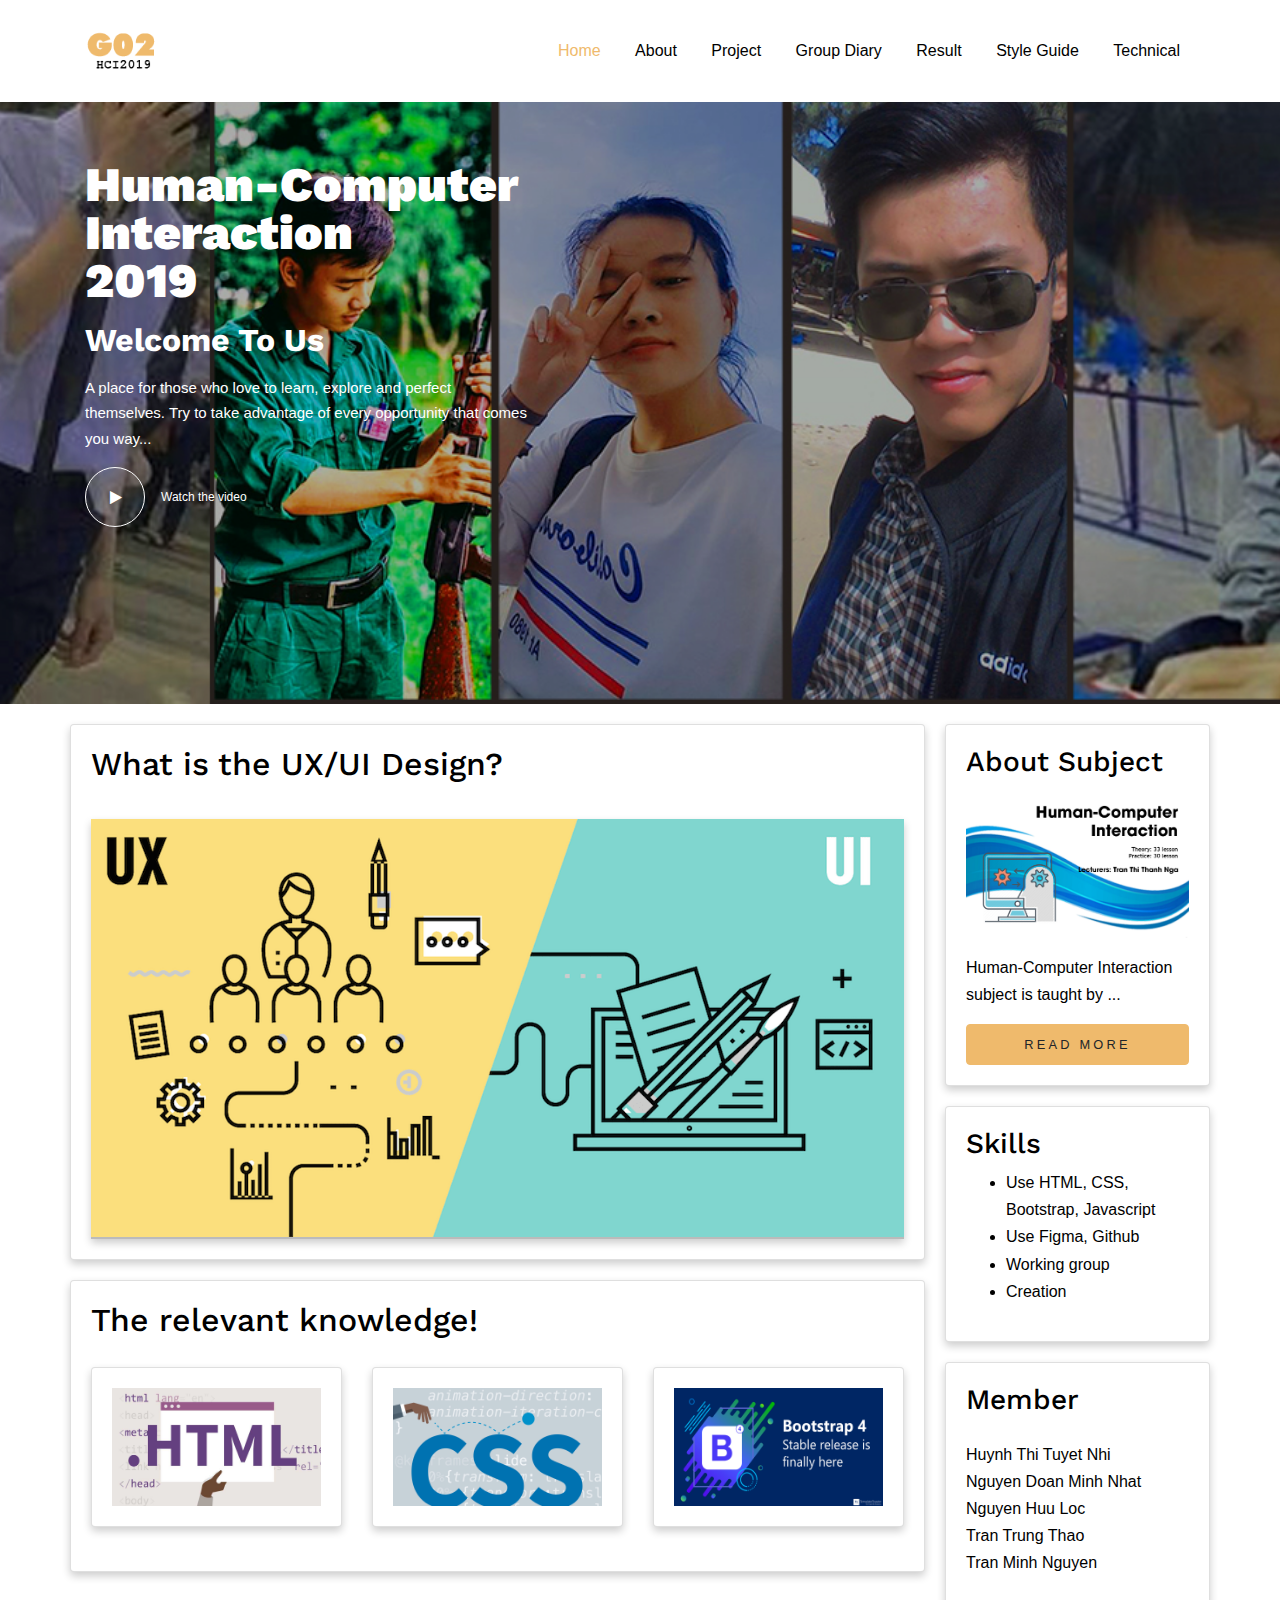
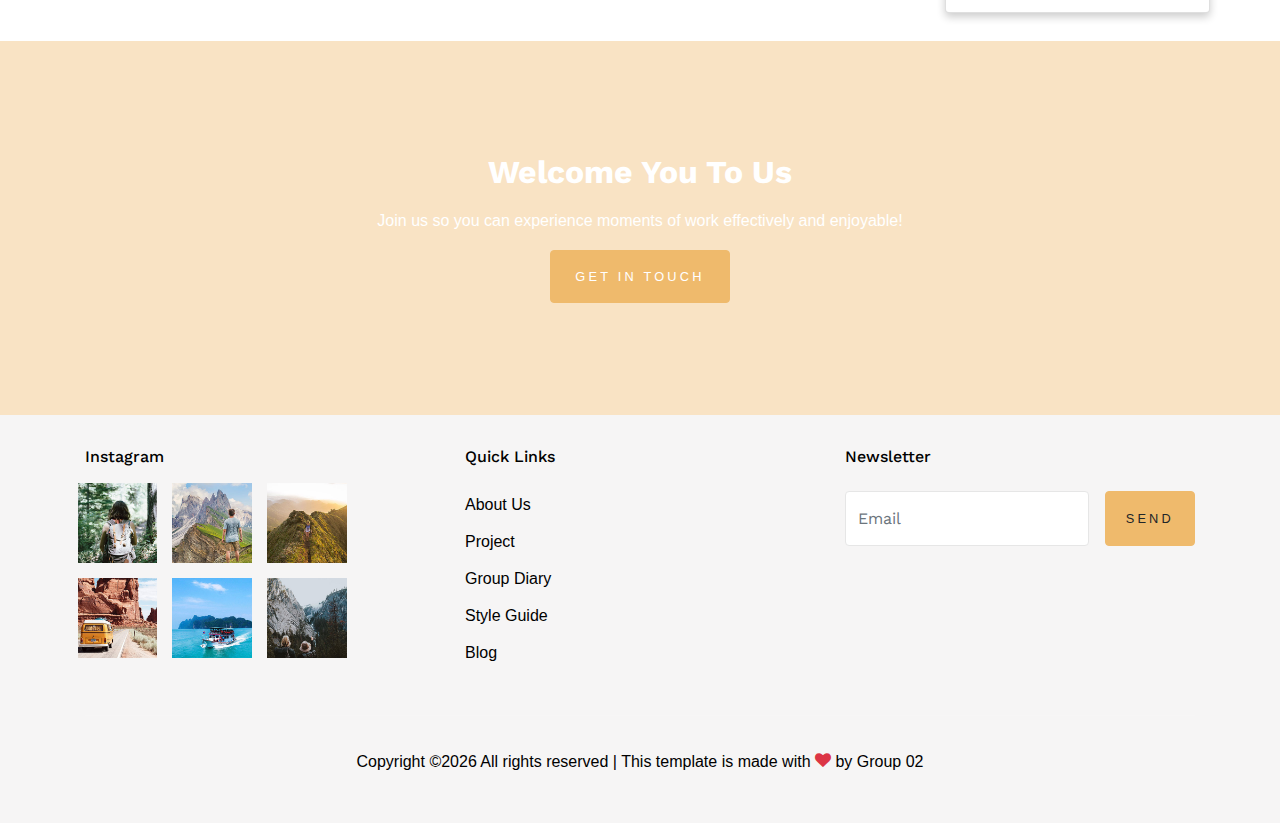
<file: index.html>
<!doctype html>
<html lang="en">

  <head>
    <title>Group 02 &mdash; Human-Computer Interaction 2019</title>
	<link rel="SHORTCUT ICON" href="images/TNL.jpg">
    <meta charset="utf-8">
    <meta name="viewport" content="width=device-width, initial-scale=1, shrink-to-fit=no">

    <link href="https://fonts.googleapis.com/css?family=Work+Sans:400,700,900&display=swap" rel="stylesheet">

    <link rel="stylesheet" href="fonts/icomoon/style.css">

    <link rel="stylesheet" href="css/bootstrap.min.css">
    <link rel="stylesheet" href="css/bootstrap-datepicker.css">
    <link rel="stylesheet" href="css/jquery.fancybox.min.css">
    <link rel="stylesheet" href="css/owl.carousel.min.css">
    <link rel="stylesheet" href="css/owl.theme.default.min.css">
    <link rel="stylesheet" href="fonts/flaticon/font/flaticon.css">
    <link rel="stylesheet" href="css/aos.css">

    <!-- MAIN CSS -->
    <link rel="stylesheet" href="css/style.css">

  </head>

  <body data-spy="scroll" data-target=".site-navbar-target" data-offset="300">

    
    <div class="site-wrap" id="home-section">

      <div class="site-mobile-menu site-navbar-target">
        <div class="site-mobile-menu-header">
          <div class="site-mobile-menu-close mt-3">
            <span class="icon-close2 js-menu-toggle"></span>
          </div>
        </div>
        <div class="site-mobile-menu-body"></div>
      </div>


<!--   Thanh điều hướng -->
      <header class="site-navbar site-navbar-target bg-white fixed-top" role="banner">

        <div class="container">
          <div class="row align-items-center position-relative">

            <div class="col-3 ">
              <div class="site-logo">
                <a href="index.html" class="font-weight-bold">
                  <img src="images/logo.png" alt="Image" class="img-fluid">
                </a>
              </div>
            </div>

            <div class="col-9  text-right">
              

              <span class="d-inline-block d-lg-none"><a href="#" class="text-white site-menu-toggle js-menu-toggle py-5 text-white"><span class="icon-menu h3 text-white"></span></a></span>

              <nav class="site-navigation text-right ml-auto d-none d-lg-block" role="navigation" >
                                <ul class="site-menu main-menu js-clone-nav ml-auto ">
                  <li class="active"><a href="index.html" class="nav-link">Home</a></li>
                  <li><a href="about.html" class="nav-link">About</a></li>
                <li><a href="project.html" class="nav-link">Project</a></li>
				 <li><a href="groupDiary.html"  class="nav-link">Group Diary</a></li>
				 <li><a href="result.html" class="nav-link">Result</a></li>
				    <li ><a href="styleguide.html" class="nav-link">Style Guide</a></li>
                  <li><a href="technical.html" class="nav-link">Technical</a></li>

                </ul>
              </nav>
            </div>
          </div>
        </div>

      </header>
<!-- background đầu trang -->
    <div class="ftco-blocks-cover-1">
      <div class="site-section-cover overlay" style="background-image: url('images/team.jpg')">
        <div class="container">
          <div class="row align-items-center">
            <div class="col-md-5" data-aos="fade-right">
              <h1 class="mb-3 text-white">Human-Computer Interaction </br>
			  2019</h1>
			  <h2 class="mb-3 text-white"><b>Welcome To Us</b></h2>
			  
			  <p>A place for those who love to learn, explore and perfect themselves.
             Try to take advantage of every opportunity that comes you way...</p>
              <p class="d-flex align-items-center">
                <a href="https://vimeo.com/191947042" data-fancybox class="play-btn-39282 mr-3"><span class="icon-play"></span></a> 
                <span class="small">Watch the video</span>
              </p>
            </div>
          </div>
        </div>
      </div>
    </div>
<!-- Định nghĩa UXUI và Skill sau khóa học-->
<style>
* {
  box-sizing: border-box;
}

/* Add a gray background color with some padding */
body {
  font-family: Arial;
  padding: 0px;
  background: #FFFFFF;
}


/* Create two unequal columns that floats next to each other */
/* Left column */
.leftcolumn {   
  float: left;
  width: 75%;
}

/* Right column */
.rightcolumn {
  float: left;
  width: 25%;
  padding-left: 20px;
}

/* Add a card effect for articles */
.card {
   background-color: white;
   padding: 20px;
   margin-top: 20px;
    box-shadow: 0 4px 8px 0 rgba(0, 0, 0, 0.2);
}

/* Clear floats after the columns */
.row:after {
  content: "";
  display: table;
  clear: both;
}

/* Footer */
.footer {
  padding: 20px;
  text-align: center;
  background: #ddd;
  margin-top: 20px;
}

/* Responsive layout - when the screen is less than 800px wide, make the two columns stack on top of each other instead of next to each other */
@media screen and (max-width: 800px) {
  .leftcolumn, .rightcolumn {   
    width: 100%;
    padding: 0;
  }
}

#more {display: none;}

</style>


<script>
function myFunction() {
  var dots = document.getElementById("dots");
  var moreText = document.getElementById("more");
  var btnText = document.getElementById("myBtn");

  if (dots.style.display === "none") {
    dots.style.display = "inline";
    btnText.innerHTML = "Read more"; 
    moreText.style.display = "none";
  } else {
    dots.style.display = "none";
    btnText.innerHTML = "Read less"; 
    moreText.style.display = "inline";
  }
}
</script>
<style>


.flip-card {
  background-color: transparent;
  width: 100%;
  height: 420px;
  perspective: 1000px;
}

.flip-card-inner {
  position: relative;
  width: 100%;
  height: 100%;
  text-align: center;
  transition: transform 0.6s;
  transform-style: preserve-3d;
  box-shadow: 0 4px 8px 0 rgba(0,0,0,0.2);
}

.flip-card:hover .flip-card-inner {
  transform: rotateY(180deg);
}

.flip-card-front, .flip-card-back {
  position: absolute;
  width: 100%;
  height: 100%;
  backface-visibility: hidden;
}

.flip-card-front {
  background-color: #bbb;
  color: black;
}

.flip-card-back {
  background-color: #ffffff;
  color: black;
  transform: rotateY(180deg);
}

</style>
<style>
img:hover {
  animation: shake 1s;
  animation-iteration-count: infinite;
}

@keyframes shake {
  0% { transform: translate(1px, 1px) rotate(0deg); }
  10% { transform: translate(-1px, -2px) rotate(-1deg); }
  20% { transform: translate(-3px, 0px) rotate(1deg); }
  30% { transform: translate(3px, 2px) rotate(0deg); }
  40% { transform: translate(1px, -1px) rotate(1deg); }
  50% { transform: translate(-1px, 2px) rotate(-1deg); }
  60% { transform: translate(-3px, 1px) rotate(0deg); }
  70% { transform: translate(3px, 1px) rotate(-1deg); }
  80% { transform: translate(-1px, -1px) rotate(1deg); }
  90% { transform: translate(1px, 2px) rotate(0deg); }
  100% { transform: translate(1px, -2px) rotate(-1deg); }
}
</style>
<div class="container">
<div class="row">
  <div class="leftcolumn">
    <div class="card">
		<h2>What is the UX/UI Design?</h2></br>
			<div class="flip-card">
			  <div class="flip-card-inner">
				<div class="flip-card-front">
				 <img src="images/UX UI.jpg"  alt="Image" class="img-fluid">
				</div>
				<div class="flip-card-back">
				  </br>
				  <p>UI (short for User Interface) means the user interface. So, if you simply understand the UI includes everything that users see. What colors are, how the icons are designed, what fonts are used, how big the buttons are ...</br>

UX (short for User Experience) means user experience. UX Designer will be responsible for the process of using the user to use the product. Is it easy to use, allocating the position of such components is OK yet, will doing so achieve the set goal?</br>

In general, UI / UX Designer are people who specialize in designing interface / user experience for products. It could be the interface of a website or a phone app. The main task is to ensure its aesthetics and usability.</p> 

				</div>
			  </div>
			</div>
	</div>
	
    <div class="card">
		<h2>The relevant knowledge!</h2>
			   <div class="row">
          <div class="col-lg-4 col-md-6 mb-4">
            <div class="post-entry-1 h-100">
					  <div class="card">
					  <div class="flip-card-front02">
								 <img src="images/html.jpg"  alt="Image" class="img-fluid">
								 </div>
								 </div>
             
            </div>
          </div>
          <div class="col-lg-4 col-md-6 mb-4">
            <div class="post-entry-1 h-100">
					  <div class="card">
					  <div class="flip-card-front02">
								 <img src="images/css.jpg"  alt="Image" class="img-fluid">
								 </div>
								 </div>
             
            </div>
          </div>

           <div class="col-lg-4 col-md-6 mb-4">
            <div class="post-entry-1 h-100">
					  <div class="card">
					  <div class="flip-card-front02">
								 <img src="images/boostrap.jpg"  alt="Image" class="img-fluid">
								 </div>
								 </div>
             
            </div>
          </div>
	 </div>	
  </div>
    </div>
  
  <div class="rightcolumn">
    <div class="card">
      <h3>About Subject</h3>
      <img src="images/images1.jpg"  alt="Image" class="img-fluid">
      <p>Human-Computer Interaction subject is taught by <span id="dots">...</span><span id="more">Lecturer Tran Thi Thanh Nga, at the RD203 lecture hall.
		This course is taught including: 33 periods of theory and 30 periods of practice. The course starts on September 2, 2019 and ends on November 7, 2019.</span></p>
		<button class="btn btn-primary" onclick="myFunction()" id="myBtn">Read more</button>
    </div>
    <div class="card">
      <h3>Skills</h3>
			<ul>
			  <li>Use HTML, CSS, Bootstrap, Javascript</li>
			  <li>Use Figma, Github</li>
			  <li>Working group</li>
			  <li>Creation</li>
			</ul> 
      
    </div>
    <div class="card">
      <h3>Member</h3>
      <p>Huynh Thi Tuyet Nhi</br>
	  Nguyen Doan Minh Nhat</br>
	  Nguyen Huu Loc</br>
	  Tran Trung Thao</br>
	  Tran Minh Nguyen
	  </p>
	  
    </div>
  </div>
</div>
</div>
</br>

    


    
<!-- Background cuối trang -->
    <div class="site-section bg-image overlay" style="background-image: url('images/team.jpg')">
      <div class="container">
        <div class="row justify-content-center">
          <div class="col-md-7 text-center">
            <h2 class="font-weight-bold text-white">Welcome You To Us</h2>
            <p class="text-white">Join us so you can experience moments of work effectively and enjoyable!</p>
            <p class="mb-0"><a href="#" class="btn btn-primary text-white py-3 px-4">Get In Touch</a></p>
          </div>
        </div>
      </div>
    </div>

    <footer class="site-footer bg-light">
      <div class="container">
        <div class="row">
          <div class="col-lg-3">
            <h2 class="footer-heading mb-3">Instagram</h2>
            <div class="row">
              <div class="col-4 gal_col">
                <a href="#"><img src="images/insta_1.jpg" alt="Image" class="img-fluid"></a>
              </div>
              <div class="col-4 gal_col">
                <a href="#"><img src="images/insta_2.jpg" alt="Image" class="img-fluid"></a>
              </div>
              <div class="col-4 gal_col">
                <a href="#"><img src="images/insta_3.jpg" alt="Image" class="img-fluid"></a>
              </div>
              <div class="col-4 gal_col">
                <a href="#"><img src="images/insta_4.jpg" alt="Image" class="img-fluid"></a>
              </div>
              <div class="col-4 gal_col">
                <a href="#"><img src="images/insta_5.jpg" alt="Image" class="img-fluid"></a>
              </div>
              <div class="col-4 gal_col">
                <a href="#"><img src="images/insta_6.jpg" alt="Image" class="img-fluid"></a>
              </div>
            </div>
          </div>
          <div class="col-lg-8 ml-auto">
            <div class="row">
              <div class="col-lg-6 ml-auto">
                <h2 class="footer-heading mb-4">Quick Links</h2>
                <ul class="list-unstyled">
                  <li><a href="https://hci2019group02.tk/about.html">About Us</a></li>
                  <li><a href="https://hci2019group02.tk/project.html">Project</a></li>
                  <li><a href="https://hci2019group02.tk/groupDiary.html">Group Diary</a></li>
                  <li><a href="https://hci2019group02.tk/styleguide.html">Style Guide</a></li>
                  <li><a href="https://hci2019group02.tk/blog.html">Blog</a></li>
                </ul>
              </div>
              <div class="col-lg-6">
                <h2 class="footer-heading mb-4">Newsletter</h2>
                <p></p>
                <form action="#" class="d-flex" class="subscribe">
                  <input type="text" class="form-control mr-3" placeholder="Email">
                  <input type="submit" value="Send" class="btn btn-primary">
                </form>
              </div>
              
            </div>
          </div>
        </div>
        <div class="row pt-5 mt-5 text-center">
          <div class="col-md-12">
            <div class="border-top pt-5">
              <p>
            <!-- Link back to Colorlib can't be removed. Template is licensed under CC BY 3.0. -->
            Copyright &copy;<script>document.write(new Date().getFullYear());</script> All rights reserved | This template is made with <i class="icon-heart text-danger" aria-hidden="true"></i> by <a href="https://hci2019group02.tk/" target="_blank" >Group 02</a>
            <!-- Link back to Colorlib can't be removed. Template is licensed under CC BY 3.0. -->
            </p>
            </div>
          </div>

        </div>
      </div>
    </footer>

    </div>

    <script src="js/jquery-3.3.1.min.js"></script>
    <script src="js/jquery-migrate-3.0.0.js"></script>
    <script src="js/popper.min.js"></script>
    <script src="js/bootstrap.min.js"></script>
    <script src="js/owl.carousel.min.js"></script>
    <script src="js/jquery.sticky.js"></script>
    <script src="js/jquery.waypoints.min.js"></script>
    <script src="js/jquery.animateNumber.min.js"></script>
    <script src="js/jquery.fancybox.min.js"></script>
    <script src="js/jquery.stellar.min.js"></script>
    <script src="js/jquery.easing.1.3.js"></script>
    <script src="js/bootstrap-datepicker.min.js"></script>
    <script src="js/isotope.pkgd.min.js"></script>
    <script src="js/aos.js"></script>

    <script src="js/main.js"></script>

  </body>

</html>
</file>
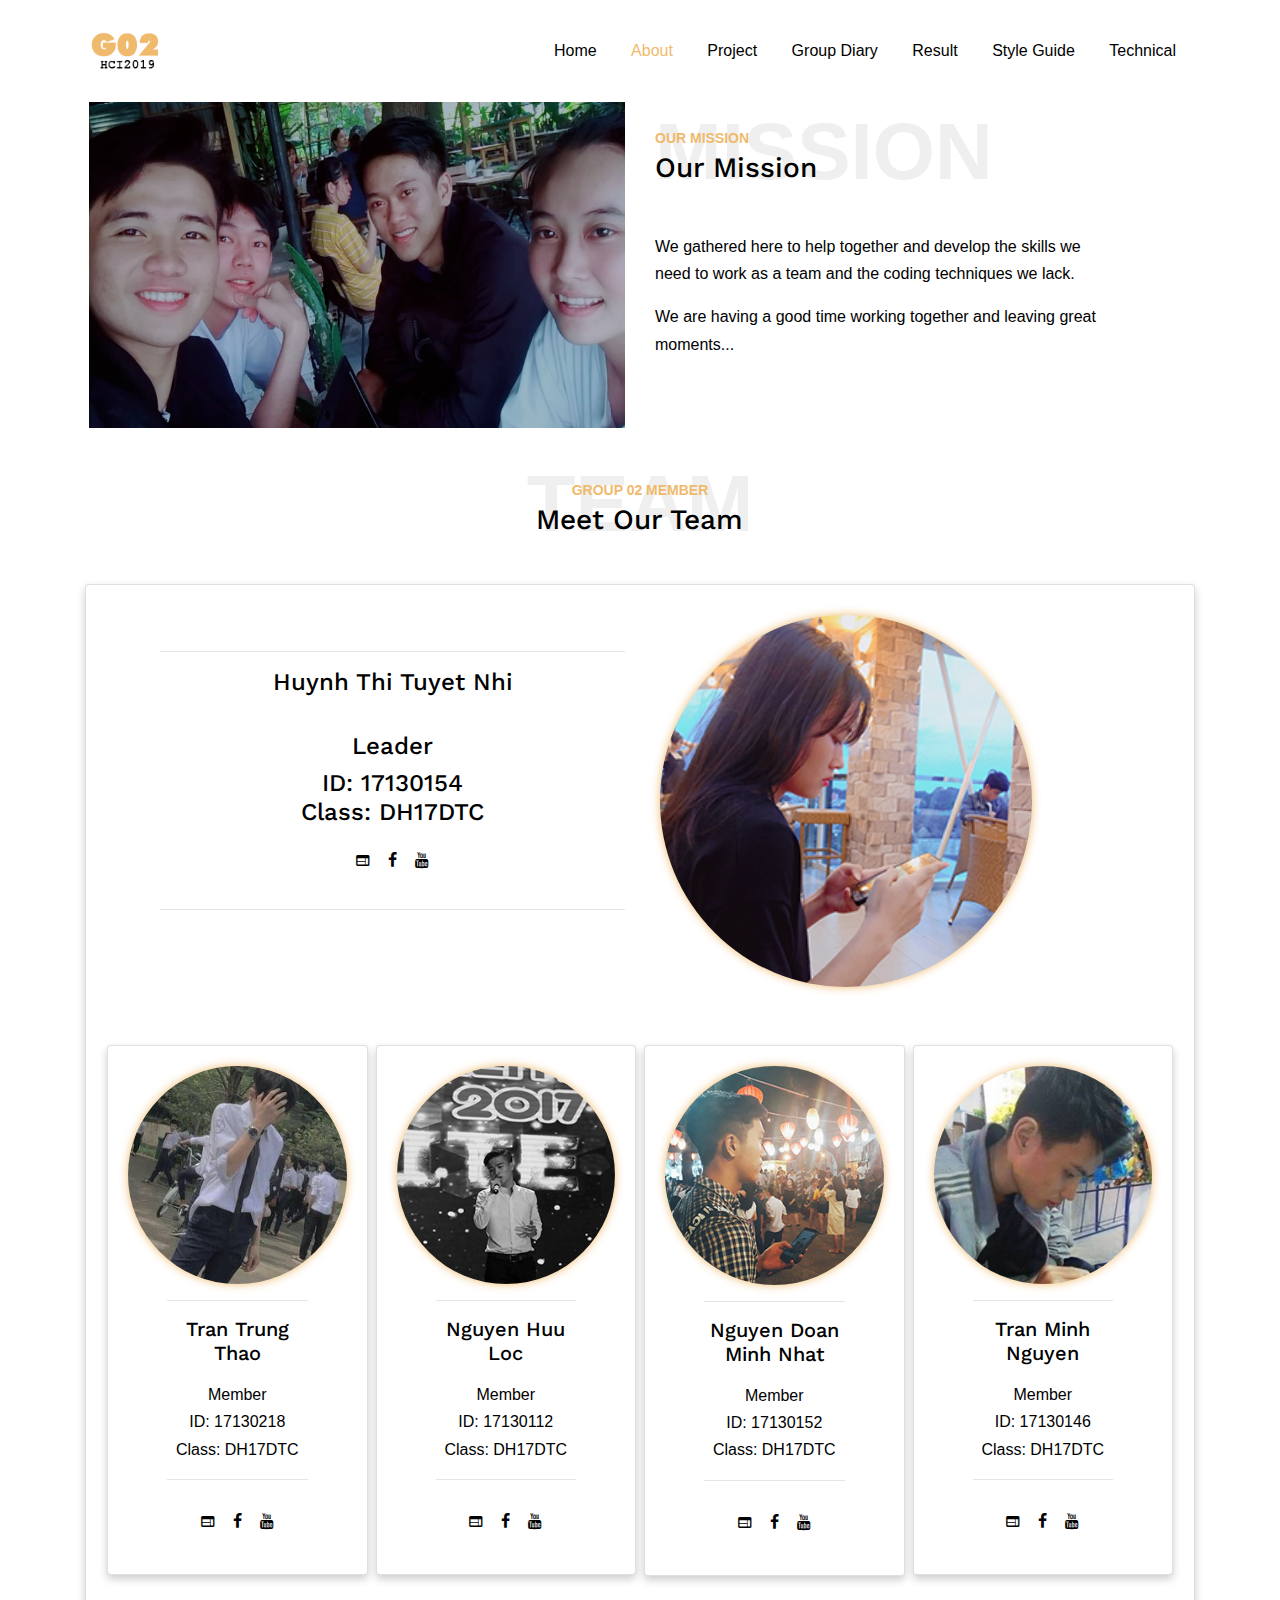
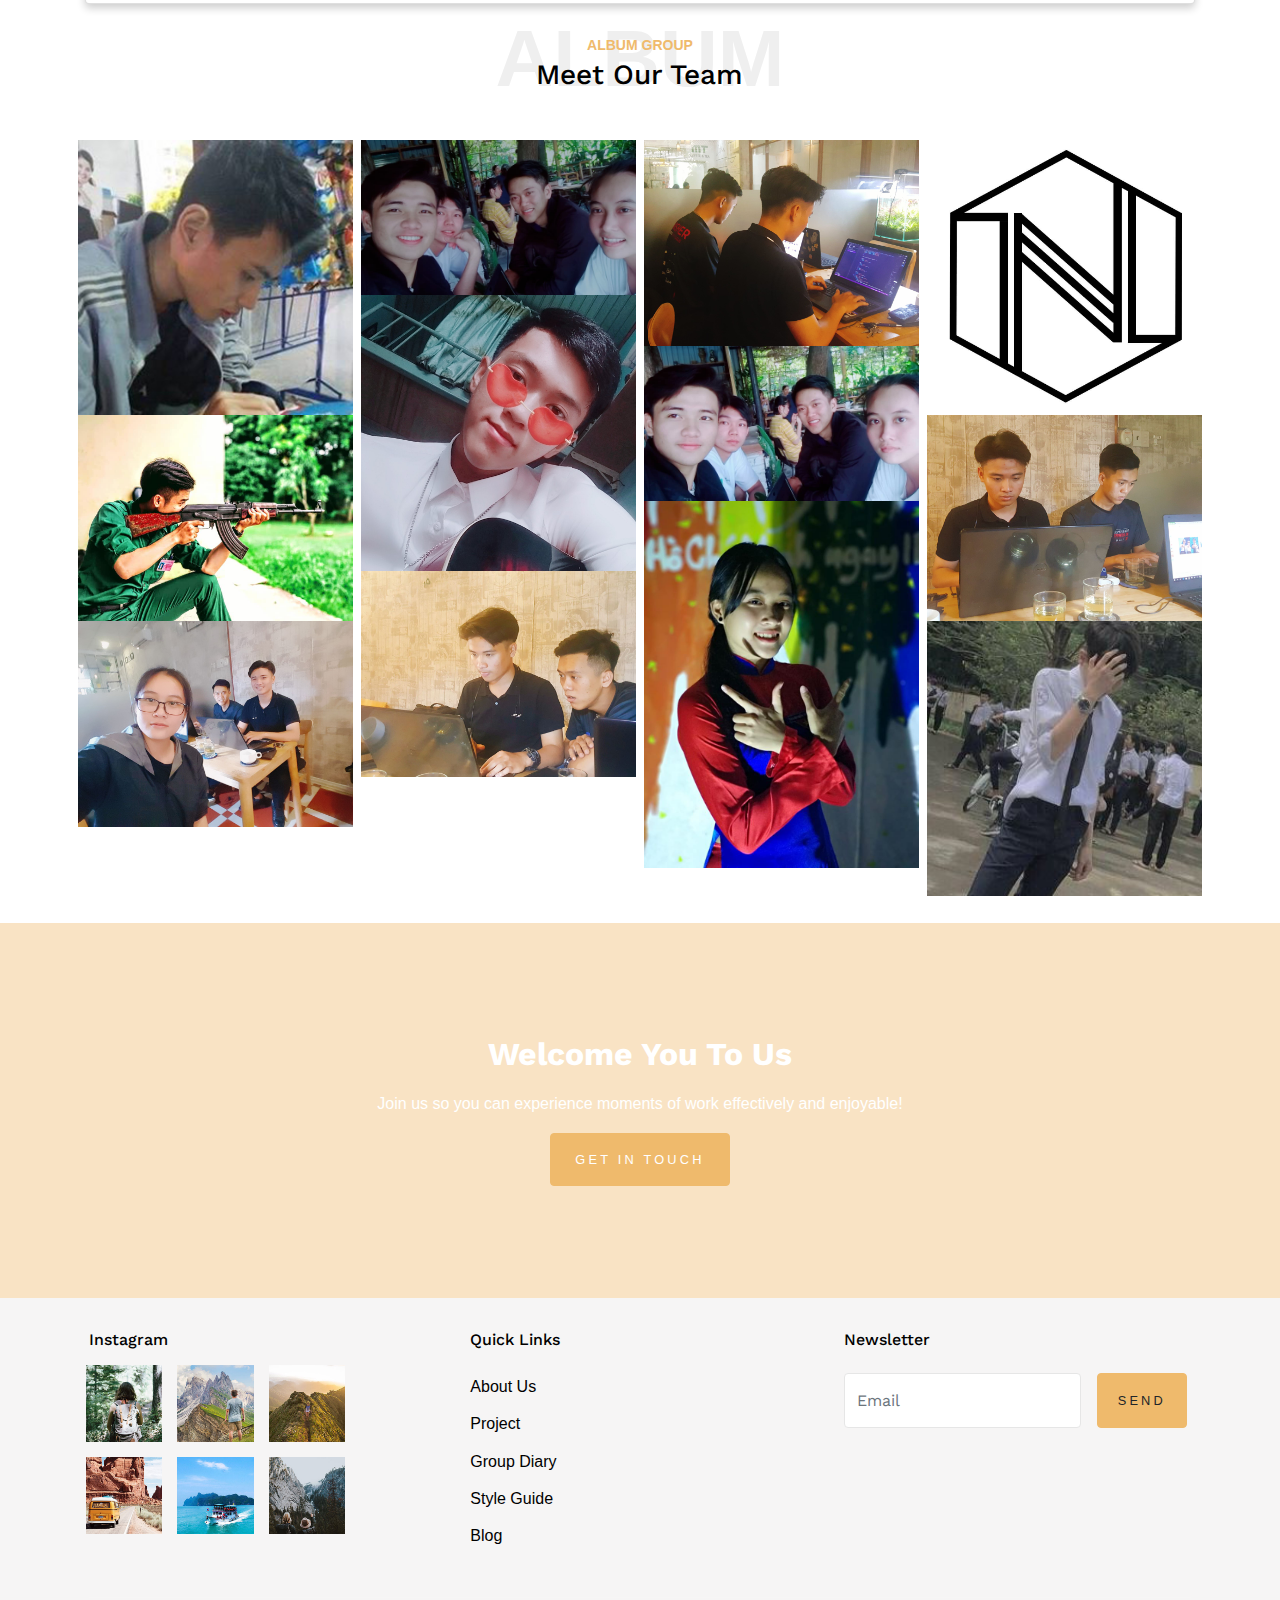
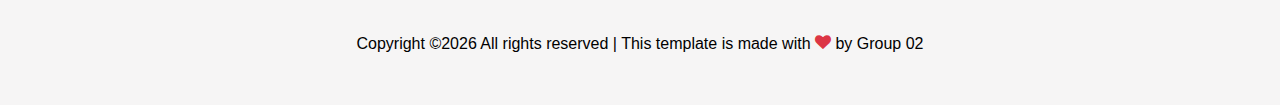
<file: about.html>
<!doctype html>
<html lang="en">

  <head>
    <title>Group 02 &mdash; About Us HCI2019</title>
	  <link rel="SHORTCUT ICON" href="images/TNL.jpg">
    <meta charset="utf-8">
    <meta name="viewport" content="width=device-width, initial-scale=1, shrink-to-fit=no">

    <link href="https://fonts.googleapis.com/css?family=Work+Sans:400,700,900&display=swap" rel="stylesheet">

    <link rel="stylesheet" href="fonts/icomoon/style.css">

    <link rel="stylesheet" href="css/bootstrap.min.css">
    <link rel="stylesheet" href="css/bootstrap-datepicker.css">
    <link rel="stylesheet" href="css/jquery.fancybox.min.css">
    <link rel="stylesheet" href="css/owl.carousel.min.css">
    <link rel="stylesheet" href="css/owl.theme.default.min.css">
    <link rel="stylesheet" href="fonts/flaticon/font/flaticon.css">
    <link rel="stylesheet" href="css/aos.css">

    <!-- MAIN CSS -->
    <link rel="stylesheet" href="css/style.css">
	
	<style>


img:hover {
  box-shadow: 0 0 2px 1px #efba6c;
}
<!---------------Image grid-->
* {
  box-sizing: border-box;
}

body {
  margin: 0;
  font-family: Arial;
}

.header {
  text-align: center;
  padding: 32px;
}

.row {
  display: -ms-flexbox; /* IE10 */
  display: flex;
  -ms-flex-wrap: wrap; /* IE10 */
  flex-wrap: wrap;
  padding: 0 4px;
}


/* Create four equal columns that sits next to each other */
.column {
  -ms-flex: 25%; /* IE10 */
  flex: 20%;
  max-width: 25%;
  padding: 0 4px;
}


/* Responsive layout - makes a two column-layout instead of four columns */
@media screen and (max-width: 800px) {
  .column {
    -ms-flex: 50%;
    flex: 50%;
    max-width: 50%;
  }
}

/* Responsive layout - makes the two columns stack on top of each other instead of next to each other */
@media screen and (max-width: 600px) {
  .column {
    -ms-flex: 100%;
    flex: 100%;
    max-width: 100%;
  }
}

</style>
  </head>

  <body data-spy="scroll" data-target=".site-navbar-target" data-offset="300">

    
    <div class="site-wrap" id="home-section">

      <div class="site-mobile-menu site-navbar-target">
        <div class="site-mobile-menu-header">
          <div class="site-mobile-menu-close mt-3">
            <span class="icon-close2 js-menu-toggle"></span>
          </div>
        </div>
        <div class="site-mobile-menu-body"></div>
      </div>



      <header class="site-navbar site-navbar-target bg-white fixed-top" role="banner">

        <div class="container">
          <div class="row align-items-center position-relative">

            <div class="col-3 ">
              <div class="site-logo">
                <a href="index.html" class="font-weight-bold">
                  <img src="images/logo.png" alt="Image" class="img-fluid">
                </a>
              </div>
            </div>

            <div class="col-9  text-right">
              

              <span class="d-inline-block d-lg-none"><a href="#" class="text-white site-menu-toggle js-menu-toggle py-5 text-white"><span class="icon-menu h3 text-white"></span></a></span>

              

              <nav class="site-navigation text-right ml-auto d-none d-lg-block" role="navigation">
               <ul class="site-menu main-menu js-clone-nav ml-auto ">
												  <li><a href="index.html" class="nav-link">Home</a></li>
												  <li  class="active"><a href="about.html" class="nav-link">About</a></li>
												<li><a href="project.html" class="nav-link">Project</a></li>
												 <li><a href="groupDiary.html"  class="nav-link">Group Diary</a></li>
												 <li><a href="result.html" class="nav-link">Result</a></li>
													<li><a href="styleguide.html" class="nav-link">Style Guide</a></li>
												  <li><a href="technical.html" class="nav-link">Technical</a></li>

												</ul>
              </nav>
            </div>

            
          </div>
        </div>

      </header>
</BR>
</BR>

     <div class="site-section py-5">
      <div class="container">
        <div class="row align-items-center">
          <div class="col-md-5 order-2">
            <div class="heading-39101 mb-5">
              <span class="backdrop">Mission</span>
              <span class="subtitle-39191">Our Mission</span>
              <h3>Our Mission</h3>
            </div>
            <p>We gathered here to help together and develop the skills we need to work as a team and the coding techniques we lack.</p>
            <p> We are having a good time working together and leaving great moments...</p>
          </div>
          <div class="col-md-6 order-1" data-aos="fade-left">
            <img src="images/1536.jpg" alt="Image" class="img-fluid">
          </div>
        </div>
      </div>
    </div>
	
	
	

      <!-- Team Member Area -->
	
      <div class="container">
        <div class="row justify-content-center text-center">
          <div class="col-md-10">
            <div class="heading-39101 mb-5">
              <span class="backdrop text-center">Team</span>
              <span class="subtitle-39191">Group 02 Member</span>
              <h3>Meet Our Team</h3>
            </div>
          </div>
        </div>
				
				
				<div class="card">
						<div class="container">
						
						<div class="px-4">
							<div class="row " style="padding:30px">
						
							
						
							
								 <div class="col" align="center" style="padding:20px; ">
								 <hr/>
											<h4 >Huynh Thi Tuyet Nhi</h4></br>
											<h4 class="caption" >Leader</h4>
											<h4>ID: 17130154</br>Class: DH17DTC</h4>
											<div class="social_29128" >
											<a href="https://huynhthituyetnhi.tk" target="_blank" ><span class="icon-web"></span></a>  
											<a href="https://www.facebook.com/tuyetnhihuynh51091999" target="_blank" ><span class="icon-facebook"></span></a>  
											<a href="https://www.youtube.com" target="_blank" ><span class="icon-youtube"></span></a>  
										   </div>
										   <hr/>
								   </div>
								   <div class="col">
							<img src="images/person_2.jpg" alt="Mike" style="width:80%; border-radius: 200px 200px 200px 200px;filter: drop-shadow(0 0 5px #efba6c)">
							</div>
							
						
							</div>
						</div>
					
						</div>
						<div class="container">
						<div class="px-4">
			<div class="row">
			<div class=" justify-content-center ">
			</br>
			<div class="row">
				<div class="column">
						<div class="card" style="padding:20px" >
						  <img src="images/person_4.jpg" alt="Mike" style="width:100% ; border-radius: 200px 200px 200px 200px;filter: drop-shadow(0 0 5px #efba6c)"  >
						  <div class="container">
							 <div class="px-4" align="center"><hr/>
											<h5 class="mb-2">Tran Trung</br>Thao</h5>
											<p class="caption">Member</br>
											ID: 17130218</br>Class: DH17DTC</p>
											<hr/>
											<div class="social_29128" >
											<a href="https://thaott.tk" target="_blank" ><span class="icon-web"></span></a>  
											<a href="https://www.facebook.com/thao.trung.589100" target="_blank" ><span class="icon-facebook"></span></a>  
											<a href="https://www.youtube.com" target="_blank" ><span class="icon-youtube"></span></a>  
										   </div>
							</div>
						  </div>
						</div>
				</div>
					  
				<div class="column">
						<div class="card" style="padding:20px">
							<img src="images/person_3.jpg" alt="Mike" style="width:100% ; border-radius: 200px 200px 200px 200px;filter: drop-shadow(0 0 5px #efba6c)">
							<div class="container">
							
								<div class="px-4" align="center">
								<hr/>
											<h5 class="mb-2">Nguyen Huu Loc</h5>
											<p class="caption">Member</br>
											ID: 17130112</br>Class: DH17DTC</p>
											<hr/>
											<div class="social_29128">
											<a href="https://nguyenhuuloc.tk/" target="_blank" ><span class="icon-web"></span></a>  
											<a href="https://www.facebook.com/tony.locnguyen.127" target="_blank" ><span class="icon-facebook"></span></a>  
											<a href="https://www.youtube.com/" target="_blank" ><span class="icon-youtube"></span></a>  
										   </div>
								</div>
							</div>
						</div>
				</div>
				<div class="column ">
						<div class="card" style="padding:20px">
							<img src="images/person_1.jpg" alt="Mike" style="width:100% ; border-radius: 200px 200px 200px 200px;filter: drop-shadow(0 0 5px #efba6c)">
							<div class="container">
								 <div class="px-4" align="center"><hr/>
										<h5 class="mb-2">Nguyen Doan Minh Nhat</h5>
										<p class="caption">Member</br>
										ID: 17130152</br>Class: DH17DTC</p>
										<hr/>
									<div class="social_29128">
										<a href="https://nhatnguyen97.tk" target="_blank" ><span class="icon-web"></span></a>  
										<a href="https://www.facebook.com/NguyenDoanMinhNhat" target="_blank" ><span class="icon-facebook"></span></a>  
										<a href="https://www.youtube.com/channel/UCOJ5bJCcJfopX7q91qfOg2Q" target="_blank" ><span class="icon-youtube"></span></a>  
									</div>
								</div>
							</div>
						</div>
				</div>
		
				<div class="column">
						<div class="card" style="padding:20px">
							<img src="images/person_5.jpg" alt="Mike" style="width:100% ; border-radius: 200px 200px 200px 200px;filter: drop-shadow(0 0 5px #efba6c)">
							<div class="container">
								 <div class="px-4" align="center"><hr/>
										<h5 class="mb-2">Tran Minh Nguyen</h5>
										<p class="caption">Member</br>
										ID: 17130146</br>Class: DH17DTC</p>
										<hr/>
										<div class="social_29128">
										<a href="https://tmnguyen02.tk/" target="_blank" ><span class="icon-web"></span></a>  
										<a href="https://www.facebook.com/profile.php?id=100006800856251" target="_blank" ><span class="icon-facebook"></span></a>  
										<a href="https://www.youtube.com/" target="_blank" ><span class="icon-youtube"></span></a>  
									   </div>
								</div>
							</div>
						</div>
				</div>
			 </div>
			 </div>
            </div>
			</br>
			  </div>
			   </div>
						
				</div>
   <!--         <div class="row justify-content-center ">
			</br>
			<div class="row">
				<div class="column">
						<div class="card" >
						  <img src="images/person_4.jpg" alt="Mike" style="width:100%">
						  <div class="container">
							 <div class="px-4">
											<h5 class="mb-2">Tran Trung Thao</h5>
											<p class="caption">Member</br>
											ID: 17130218</br>Class: DH17DTC</p>
											<div class="social_29128" >
											<a href="https://thaott.tk" target="_blank" ><span class="icon-web"></span></a>  
											<a href="https://www.facebook.com/thao.trung.589100" target="_blank" ><span class="icon-facebook"></span></a>  
											<a href="https://www.youtube.com" target="_blank" ><span class="icon-youtube"></span></a>  
										   </div>
							</div>
						  </div>
						</div>
				</div>
					  
				<div class="column">
						<div class="card">
							<img src="images/person_3.jpg" alt="Mike" style="width:100%">
							<div class="container">
								<div class="px-4">
											<h5 class="mb-2">Nguyen Huu Loc</h5>
											<p class="caption">Member</br>
											ID: 17130112</br>Class: DH17DTC</p>
											<div class="social_29128">
											<a href="https://nguyenhuuloc.tk/" target="_blank" ><span class="icon-web"></span></a>  
											<a href="https://www.facebook.com/tony.locnguyen.127" target="_blank" ><span class="icon-facebook"></span></a>  
											<a href="https://www.youtube.com/" target="_blank" ><span class="icon-youtube"></span></a>  
										   </div>
								</div>
							</div>
						</div>
				</div>
					<div class="column ">
						<div class="card">
							<img src="images/person_1.jpg" alt="Mike" style="width:100%">
							<div class="container">
								 <div class="px-4">
										<h5 class="mb-2">Nguyen Doan Minh Nhat</h5>
										<p class="caption">Member</br>
										ID: 17130152</br>Class: DH17DTC</p>
									<div class="social_29128">
										<a href="https://nhatnguyen97.tk" target="_blank" ><span class="icon-web"></span></a>  
										<a href="https://www.facebook.com/NguyenDoanMinhNhat" target="_blank" ><span class="icon-facebook"></span></a>  
										<a href="https://www.youtube.com/channel/UCOJ5bJCcJfopX7q91qfOg2Q" target="_blank" ><span class="icon-youtube"></span></a>  
									</div>
								</div>
							</div>
						</div>
				</div>
		
					<div class="column">
						<div class="card">
							<img src="images/person_5.jpg" alt="Mike" style="width:100%">
							<div class="container">
								 <div class="px-4">
										<h5 class="mb-2">Tran Minh Nguyen</h5>
										<p class="caption">Member</br>
										ID: 17130146</br>Class: DH17DTC</p>
										<div class="social_29128">
										<a href="https://tmnguyen02.tk/" target="_blank" ><span class="icon-web"></span></a>  
										<a href="https://www.facebook.com/profile.php?id=100006800856251" target="_blank" ><span class="icon-facebook"></span></a>  
										<a href="https://www.youtube.com/" target="_blank" ><span class="icon-youtube"></span></a>  
									   </div>
								</div>
							</div>
						</div>
				</div>
			 </div>

            </div>-->
       <!-------------------->
	   <style>
html {
  box-sizing: border-box;
}

*, *:before, *:after {
  box-sizing: inherit;
}

@media screen and (max-width: 650px) {
  .column {
    width: 100%;
    display: block;
  }
}

.card {
  box-shadow: 0 4px 8px 0 rgba(0, 0, 0, 0.2);


}




</style>
	
	   </div>

       </br> 
<!----------------------------------->
 <div class="container">
  <div class="row justify-content-center text-center">
          <div class="col-md-10">
            <div class="heading-39101 mb-5">
              <span class="backdrop text-center">Album</span>
              <span class="subtitle-39191">Album Group</span>
              <h3>Meet Our Team</h3>
            </div>
          </div>
        </div>
<!-- Photo Grid -->
<style>

.zoom {

  transition: transform .1s;
  margin: 0 auto;
}

.zoom:hover {
  -ms-transform: scale(1.5); /* IE 9 */
  -webkit-transform: scale(1.5); /* Safari 3-8 */
  transform: scale(1.1); 
}
</style>
<div class="row "> 
  <div class="column">
  <div class="zoom">
    <img src="images/person_5.jpg" style="width:100%"></div>
	<div class="zoom">
    <img src="images/loc2.jpg" style="width:100%"></div>
	<div class="zoom">
    <img src="images/blog2.jpg" style="width:100%"></div>
  </div>
  <div class="column">
  <div class="zoom">
    <img src="images/teamwork1.jpg" style="width:100%"></div>
	<div class="zoom">
    <img src="images/nhat01.jpg" style="width:100%"></div>
	<div class="zoom">
    <img src="images/blog3.jpg" style="width:100%"></div>
  </div>  
  <div class="column">
  <div class="zoom">
    <img src="images/blog1.jpg" style="width:100%"></div>
	<div class="zoom">
    <img src="images/tem.jpg" style="width:100%"></div>
	<div class="zoom">
    <img src="images/nhi01.jpg" style="width:100%"></div>
  </div>
  <div class="column">
  <div class="zoom">
	<img src="images/TNL.jpg" style="width:100%"></div>
	<div class="zoom">
	<img src="images/blog4.jpg" style="width:100%"></div>
	<div class="zoom">
	<img src="images/person_4.jpg" style="width:100%"></div>
  </div>
</div>
</div>
<!------------>
    </div>
	</br>


    

    

    <div class="site-section bg-image overlay" style="background-image: url('images/team.jpg')">
      <div class="container">
        <div class="row justify-content-center">
          <div class="col-md-7 text-center">
            <h2 class="font-weight-bold text-white">Welcome You To Us</h2>
            <p class="text-white">Join us so you can experience moments of work effectively and enjoyable!</p>
            <p class="mb-0"><a href="#" class="btn btn-primary text-white py-3 px-4">Get In Touch</a></p>
          </div>
        </div>
      </div>
    </div>

    <footer class="site-footer bg-light">
      <div class="container">
        <div class="row">
          <div class="col-lg-3">
            <h2 class="footer-heading mb-3">Instagram</h2>
            <div class="row">
              <div class="col-4 gal_col">
                <a href="#"><img src="images/insta_1.jpg" alt="Image" class="img-fluid"></a>
              </div>
              <div class="col-4 gal_col">
                <a href="#"><img src="images/insta_2.jpg" alt="Image" class="img-fluid"></a>
              </div>
              <div class="col-4 gal_col">
                <a href="#"><img src="images/insta_3.jpg" alt="Image" class="img-fluid"></a>
              </div>
              <div class="col-4 gal_col">
                <a href="#"><img src="images/insta_4.jpg" alt="Image" class="img-fluid"></a>
              </div>
              <div class="col-4 gal_col">
                <a href="#"><img src="images/insta_5.jpg" alt="Image" class="img-fluid"></a>
              </div>
              <div class="col-4 gal_col">
                <a href="#"><img src="images/insta_6.jpg" alt="Image" class="img-fluid"></a>
              </div>
            </div>
          </div>
          <div class="col-lg-8 ml-auto">
            <div class="row">
              <div class="col-lg-6 ml-auto">
                <h2 class="footer-heading mb-4">Quick Links</h2>
                <ul class="list-unstyled">
                  <li><a href="https://hci2019group02.tk/about.html">About Us</a></li>
                  <li><a href="https://hci2019group02.tk/project.html">Project</a></li>
                  <li><a href="https://hci2019group02.tk/groupDiary.html">Group Diary</a></li>
                  <li><a href="https://hci2019group02.tk/styleguide.html">Style Guide</a></li>
                  <li><a href="https://hci2019group02.tk/blog.html">Blog</a></li>
                </ul>
              </div>
              <div class="col-lg-6">
                <h2 class="footer-heading mb-4">Newsletter</h2>
                <p></p>
                <form action="#" class="d-flex" class="subscribe">
                  <input type="text" class="form-control mr-3" placeholder="Email">
                  <input type="submit" value="Send" class="btn btn-primary">
                </form>
              </div>
              
            </div>
          </div>
        </div>
        <div class="row pt-5 mt-5 text-center">
          <div class="col-md-12">
            <div class="border-top pt-5">
              <p>
            <!-- Link back to Colorlib can't be removed. Template is licensed under CC BY 3.0. -->
            Copyright &copy;<script>document.write(new Date().getFullYear());</script> All rights reserved | This template is made with <i class="icon-heart text-danger" aria-hidden="true"></i> by <a href="https://hci2019group02.tk/" target="_blank" >Group 02</a>
            <!-- Link back to Colorlib can't be removed. Template is licensed under CC BY 3.0. -->
            </p>
            </div>
          </div>

        </div>
      </div>
    </footer>

    </div>

    <script src="js/jquery-3.3.1.min.js"></script>
    <script src="js/jquery-migrate-3.0.0.js"></script>
    <script src="js/popper.min.js"></script>
    <script src="js/bootstrap.min.js"></script>
    <script src="js/owl.carousel.min.js"></script>
    <script src="js/jquery.sticky.js"></script>
    <script src="js/jquery.waypoints.min.js"></script>
    <script src="js/jquery.animateNumber.min.js"></script>
    <script src="js/jquery.fancybox.min.js"></script>
    <script src="js/jquery.stellar.min.js"></script>
    <script src="js/jquery.easing.1.3.js"></script>
    <script src="js/bootstrap-datepicker.min.js"></script>
    <script src="js/isotope.pkgd.min.js"></script>
    <script src="js/aos.js"></script>

    <script src="js/main.js"></script>

  </body>

</html>
</file>
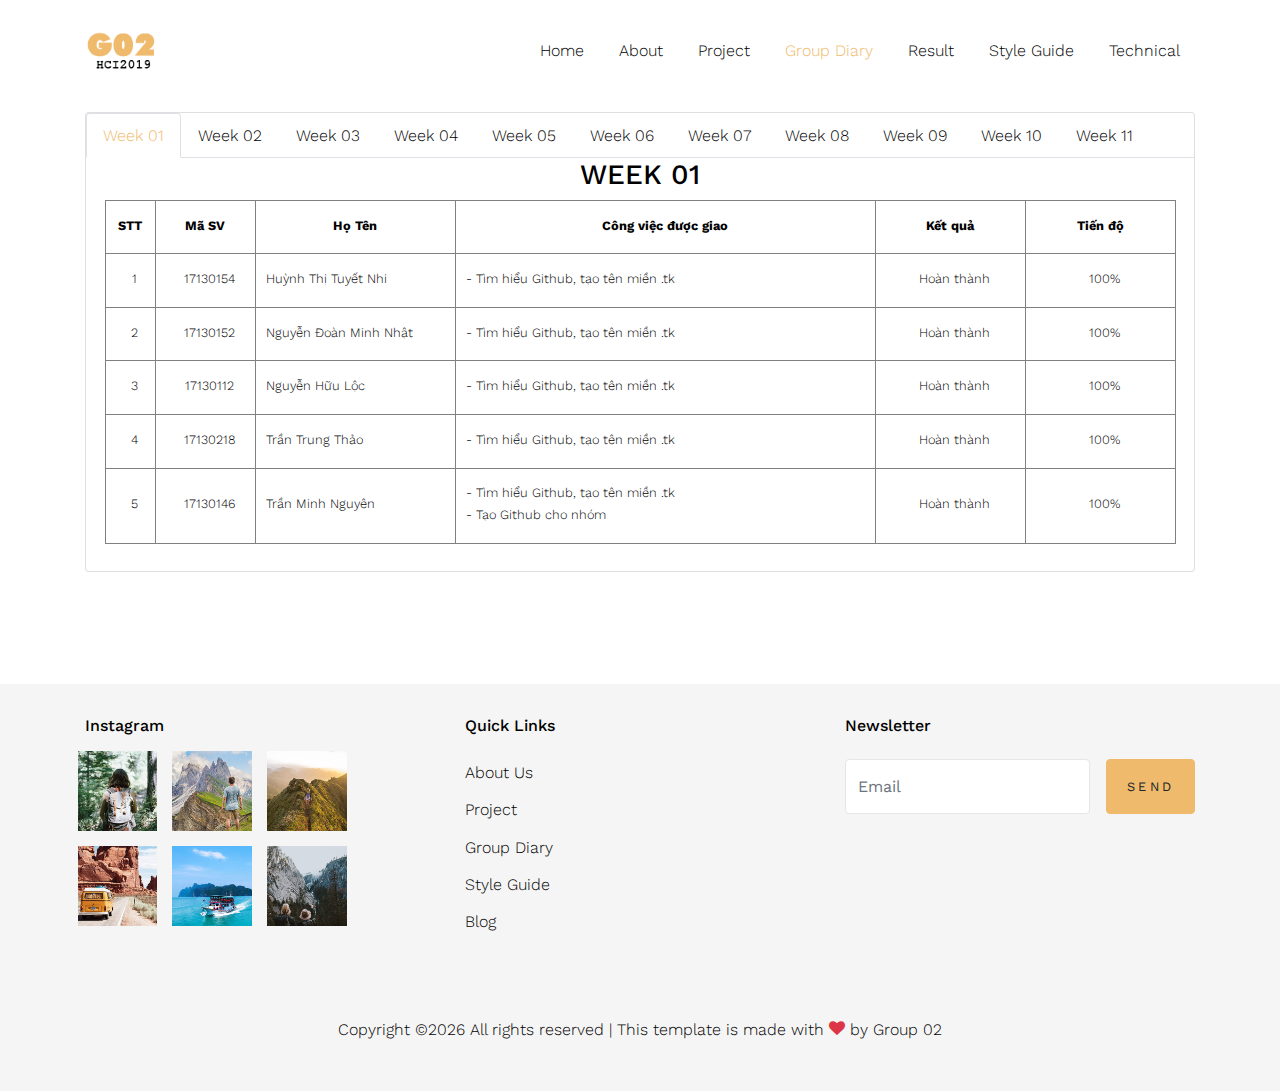
<file: groupDiary.html>
<!doctype html>
<html lang="en">

  <head>
    <title>Group 02 &mdash; Group Diary HCI2019</title>
	  <link rel="SHORTCUT ICON" href="images/TNL.jpg">
    <meta charset="utf-8">
    <meta name="viewport" content="width=device-width, initial-scale=1, shrink-to-fit=no">

    <link href="https://fonts.googleapis.com/css?family=Work+Sans:400,700,900&display=swap" rel="stylesheet">

    <link rel="stylesheet" href="fonts/icomoon/style.css">

    <link rel="stylesheet" href="css/bootstrap.min.css">
    <link rel="stylesheet" href="css/bootstrap-datepicker.css">
    <link rel="stylesheet" href="css/jquery.fancybox.min.css">
    <link rel="stylesheet" href="css/owl.carousel.min.css">
    <link rel="stylesheet" href="css/owl.theme.default.min.css">
    <link rel="stylesheet" href="fonts/flaticon/font/flaticon.css">
    <link rel="stylesheet" href="css/aos.css">
<!-- icon-->
<link rel="stylesheet" href="https://cdnjs.cloudflare.com/ajax/libs/font-awesome/4.7.0/css/font-awesome.min.css">
    <!-- MAIN CSS -->
    <link rel="stylesheet" href="css/style.css">

  </head>

  <body data-spy="scroll" data-target=".site-navbar-target" data-offset="300">

    
    <div class="site-wrap" id="home-section">

      <div class="site-mobile-menu site-navbar-target">
        <div class="site-mobile-menu-header">
          <div class="site-mobile-menu-close mt-3">
            <span class="icon-close2 js-menu-toggle"></span>
          </div>
        </div>
        <div class="site-mobile-menu-body"></div>
      </div>



      <header class="site-navbar site-navbar-target bg-white fixed-top" role="banner">

        <div class="container">
          <div class="row align-items-center position-relative">

            <div class="col-3 ">
              <div class="site-logo">
                <a href="index.html" class="font-weight-bold">
                  <img src="images/logo.png" alt="Image" class="img-fluid">
                </a>
              </div>
            </div>

            <div class="col-9  text-right">
              

              <span class="d-inline-block d-lg-none"><a href="#" class="text-white site-menu-toggle js-menu-toggle py-5 text-white"><span class="icon-menu h3 text-white"></span></a></span>

              

              <nav class="site-navigation text-right ml-auto d-none d-lg-block" role="navigation">
			  <ul class="site-menu main-menu js-clone-nav ml-auto ">
                 <li><a href="index.html" class="nav-link">Home</a></li>
												  <li><a href="about.html" class="nav-link">About</a></li>
												<li><a href="project.html" class="nav-link">Project</a></li>
												 <li   class="active"><a href="groupDiary.html"  class="nav-link">Group Diary</a></li>
												 <li><a href="result.html" class="nav-link">Result</a></li>
													<li><a href="styleguide.html" class="nav-link">Style Guide</a></li>
												  <li><a href="technical.html" class="nav-link">Technical</a></li>

												</ul>
              </nav>
            </div>

            
          </div>
        </div>

      </header>

    <div class="site-section">
	<div class="container">
	<div class="card">
<ul class="nav nav-tabs" role="tablist">
                                        <li class="nav-item">
                                            <a class="nav-link active" data-toggle="tab" href="#week01">Week 01</a>
											
                                        </li>

                                        <li class="nav-item">
                                            <a class="nav-link" data-toggle="tab" href="#week02">Week 02</a>
                                        </li>

                                        <li class="nav-item">
                                            <a class="nav-link" data-toggle="tab" href="#week03">Week 03</a>
                                        </li>
										  <li class="nav-item">
                                            <a class="nav-link" data-toggle="tab" href="#week04">Week 04</a>
                                        </li>
										  <li class="nav-item">
                                            <a class="nav-link" data-toggle="tab" href="#week05">Week 05</a>
                                        </li>
										  <li class="nav-item">
                                            <a class="nav-link" data-toggle="tab" href="#week06">Week 06</a>
                                        </li>
										  <li class="nav-item">
                                            <a class="nav-link" data-toggle="tab" href="#week07">Week 07</a>
                                        </li>
										<li class="nav-item">
                                            <a class="nav-link" data-toggle="tab" href="#week08">Week 08</a>
                                        </li>
										<li class="nav-item">
                                            <a class="nav-link" data-toggle="tab" href="#week09">Week 09</a>
                                        </li>
										<li class="nav-item">
                                            <a class="nav-link" data-toggle="tab" href="#week10">Week 10</a>
                                        </li>
										<li class="nav-item">
                                            <a class="nav-link" data-toggle="tab" href="#week11">Week 11</a>
                                        </li>
                                    </ul>

                                    <!-- Tab panes -->
                                    <div class="tab-content">
										<div id="week01" class="container tab-pane fade active show">
                                           <table border="1" align="center">
												<h3 align="center">WEEK 01</br></h3>
												<tr bgcolor="" >
													<th width="50px"><p style="color:black;font-size:80%"  align="center" title="Số thứ tự"> STT </p></th>
													<th width="100px"><p style="color:black;font-size:80%" align="center" title="Mã sinh viên">Mã SV</p></th>
													<th width="200px"><p style="color:black;font-size:80%" align="center">Họ Tên</p></th>
													<th width="420px"><p style="color:black;font-size:80%" align="center">Công việc được giao</p></th>
													<th width="150px"><p style="color:black;font-size:80%" align="center">Kết quả</p></th>
													<th width="150px"><p style="color:black;font-size:80%" align="center">Tiến độ</p></th>													
												</tr>
												<tr>
													<td><p style="font-size:80%" align="center">1</p></td>
													<td><p style="font-size:80%" align="center">17130154</p></td>
													<td><p style="font-size:80%">Huỳnh Thị Tuyết Nhi</p></td>
													<td><p style="font-size:80%">- Tìm hiểu Github, tạo tên miền .tk</p></td>
													<td><p style="font-size:80%" align="center">Hoàn thành</p></td>
													<td><p style="font-size:80%" align="center">100%</p></td>																			
												</tr>
												<tr>
													<td><p style="font-size:80%" align="center">2</p></td>
													<td><p style="font-size:80%"align="center">17130152</p></td>
													<td><p style="font-size:80%">Nguyễn Đoàn Minh Nhật</p></td>
													<td><p style="font-size:80%">- Tìm hiểu Github, tạo tên miền .tk</p> </td>
													<td><p style="font-size:80%" align="center">Hoàn thành</p></td>
													<td><p style="font-size:80%" align="center">100%</p></td>																						
												</tr>
												<tr>
													<td><p style="font-size:80%" align="center">3</p></td>
													<td><p style="font-size:80%"align="center">17130112</p></td>
													<td><p style="font-size:80%">Nguyễn Hữu Lộc </td>
													<td><p style="font-size:80%">- Tìm hiểu Github, tạo tên miền .tk</p></td>
													<td><p style="font-size:80%" align="center">Hoàn thành</p></td>
													<td><p style="font-size:80%" align="center">100%</p></td>																						
												</tr>
												<tr>
													<td><p style="font-size:80%" align="center">4</p></td>
													<td><p style="font-size:80%"align="center">17130218</p></td>
													<td><p style="font-size:80%">Trần Trung Thảo</p></td>
													<td><p style="font-size:80%">- Tìm hiểu Github, tạo tên miền .tk</p></td>
													<td><p style="font-size:80%" align="center">Hoàn thành</p></td>
													<td><p style="font-size:80%" align="center">100%</p></td>																						
												</tr>
												<tr>
													<td><p style="font-size:80%" align="center">5</p></td>
													<td><p style="font-size:80%"align="center">17130146</p></td>
													<td><p style="font-size:80%">Trần Minh Nguyên</p></td>
													<td><p style="font-size:80%">- Tìm hiểu Github, tạo tên miền .tk</br>
																				- Tạo Github cho nhóm</p></td>
													<td><p style="font-size:80%" align="center">Hoàn thành</p></td>
													<td><p style="font-size:80%" align="center">100%</p></td>																						
												</tr>
												</table>
                                        </div>
									
                                        <div id="week02" class="container tab-pane fade ">
                                            <table border="1" align="center">
												<h3 align="center">WEEK 02</br></h3>
												<tr bgcolor="">
													<th width="50px"><p style="color:black;font-size:80%"  align="center" title="Số thứ tự"> STT </p></th>
													<th width="100px"><p style="color:black;font-size:80%" align="center" title="Mã sinh viên">Mã SV</p></th>
													<th width="200px"><p style="color:black;font-size:80%" align="center">Họ Tên</p></th>
													<th width="420px"><p style="color:black;font-size:80%" align="center">Công việc được giao</p></th>
													<th width="150px"><p style="color:black;font-size:80%" align="center">Kết quả</p></th>
													<th width="150px"><p style="color:black;font-size:80%" align="center">Tiến độ</p></th>												
												</tr>
												<tr>
													<td><p style="font-size:80%" align="center">1</p></td>
													<td><p style="font-size:80%" align="center">17130154</p></td>
													<td><p style="font-size:80%">Huỳnh Thị Tuyết Nhi</p></td>
													<td><p style="font-size:80%">- Tạo trang web cá nhân</br>
																					- Tạo web nhóm</p></td>
													<td><a href="https://huynhthituyetnhi.tk/" target="_blank" align="center"class="fa fa-paperclip "><span> Web cá nhân</span></a></br>
													<a href="https://huynhthituyetnhi.tk/" target="_blank" class="fa fa-paperclip "><span> Web nhóm</span></a></td>
													<td><p style="font-size:80%" align="center">100%</p></td>																			
												</tr>
												<tr>
													<td><p style="font-size:80%" align="center">2</p></td>
													<td><p style="font-size:80%"align="center">17130152</p></td>
													<td><p style="font-size:80%">Nguyễn Đoàn Minh Nhật</p></td>
													<td><p style="font-size:80%">- Tạo trang web cá nhân</br>
																				- Tìm hiểu về web bán hàng(project)</p></td>
													<td><a href="https://nhatnguyen97.tk/" target="_blank" align="center"class="fa fa-paperclip "><span> Web cá nhân</span></a></br>
													</td>
													<td><p style="font-size:80%" align="center">100%</p></td>																						
												</tr>
												<tr>
													<td><p style="font-size:80%" align="center">3</p></td>
													<td><p style="font-size:80%"align="center">17130112</p></td>
													<td><p style="font-size:80%">Nguyễn Hữu Lộc</p></td>
													<td><p style="font-size:80%">- Tạo trang web cá nhân</br>
																					- Tìm hiểu về web bán hàng(project)</p></td>
													<td><a href="https://nguyenhuuloc.tk/" target="_blank" align="center"class="fa fa-paperclip "><span> Web cá nhân</span></a></td>
													<td><p style="font-size:80%" align="center">100%</p></td>																						
												</tr>
												<tr>
													<td><p style="font-size:80%" align="center">4</p></td>
													<td><p style="font-size:80%"align="center">17130218</p></td>
													<td><p style="font-size:80%">Trần Trung Thảo</p></td>
													<td><p style="font-size:80%">- Tạo trang web cá nhân</br>
																					- Tìm hiểu về web bán hàng(project)</p></td>
													<td><a href="https://thaott.tk/" target="_blank" align="center"class="fa fa-paperclip "><span> Web cá nhân</span></a></td>
													<td><p style="font-size:80%" align="center">100%</p></td>																						
												</tr>
												<tr>
													<td><p style="font-size:80%" align="center">5</p></td>
													<td><p style="font-size:80%"align="center">17130146</p></td>
													<td><p style="font-size:80%">Trần Minh Nguyên</p></td>
													<td><p style="font-size:80%">- Tạo trang web cá nhân</br>
																					- Tìm hiểu về web bán hàng(project)</p></td>
													<td><a href="https://tmnguyen02.tk/" target="_blank" align="center"class="fa fa-paperclip "><span> Web cá nhân</span></a></td>
													<td><p style="font-size:80%" align="center">100%</p></td>																						
												</tr>
												</table>
                                        </div>
										
										<div id="week03" class="container tab-pane fade">
                                            <table border="1" align="center">
												<h3 align="center">WEEK 03</br></h3>
												<tr bgcolor="">
													<th width="50px"><p style="color:black;font-size:80%"  align="center" title="Số thứ tự"> STT </p></th>
													<th width="100px"><p style="color:black;font-size:80%" align="center" title="Mã sinh viên">Mã SV</p></th>
													<th width="200px"><p style="color:black;font-size:80%" align="center">Họ Tên</p></th>
													<th width="420px"><p style="color:black;font-size:80%" align="center">Công việc được giao</p></th>
													<th width="150px"><p style="color:black;font-size:80%" align="center">Kết quả</p></th>
													<th width="150px"><p style="color:black;font-size:80%" align="center">Tiến độ</p></th>												
												</tr>
												<tr>
													<td><p style="font-size:80%" align="center">1</p></td>
													<td><p style="font-size:80%" align="center">17130154</p></td>
													<td><p style="font-size:80%">Huỳnh Thị Tuyết Nhi</p></td>
													<td><p style="font-size:80%">- Hoàn thành web nhóm; Cập nhật web nhóm</br>
																					- Hoàn thành web cá nhân</br>
																					- Tìm hiểu về chức năng web bán hàng(project) </td>
													<td><p style="font-size:80%" align="center">Hoàn thành</p></td>
													<td><p style="font-size:80%" align="center">100%</p></td>																			
												</tr>
												<tr>
													<td><p style="font-size:80%" align="center">2</p></td>
													<td><p style="font-size:80%"align="center">17130152</p></td>
													<td><p style="font-size:80%">Nguyễn Đoàn Minh Nhật</p></td>
													<td><p style="font-size:80%">- Hoàn thành web cá nhân</br>
																					- Tìm hiểu về chức năng web bán hàng(project) </p></td>
													<td><p style="font-size:80%" align="center">Hoàn thành</p></td>
													<td><p style="font-size:80%" align="center">100%</p></td>																						
												</tr>
												<tr>
													<td><p style="font-size:80%" align="center">3</p></td>
													<td><p style="font-size:80%"align="center">17130112</p></td>
													<td><p style="font-size:80%">Nguyễn Hữu Lộc</p></td>
													<td><p style="font-size:80%">- Hoàn thành web cá nhân</br>
																					- Tìm hiểu về chức năng web bán hàng(project) </p></td>
													<td><p style="font-size:80%" align="center">Hoàn thành</p></td>
													<td><p style="font-size:80%" align="center">100%</p></td>																						
												</tr>
												<tr>
													<td><p style="font-size:80%" align="center">4</p></td>
													<td><p style="font-size:80%"align="center">17130218</p></td>
													<td><p style="font-size:80%">Trần Trung Thảo</p></td>
													<td><p style="font-size:80%">- Hoàn thành web cá nhân</br>
																					- Tìm hiểu về chức năng web bán hàng(project) </p></td>
													<td><p style="font-size:80%" align="center">Hoàn thành</p></td>
													<td><p style="font-size:80%" align="center">100%</p></td>																						
												</tr>
												<tr>
													<td><p style="font-size:80%" align="center">5</p></td>
													<td><p style="font-size:80%"align="center">17130146</p></td>
													<td><p style="font-size:80%">Trần Minh Nguyên</p></td>
													<td><p style="font-size:80%">- Hoàn thành web cá nhân</br>
																					- Tìm hiểu về chức năng web bán hàng(project)  </p></td>
													<td><p style="font-size:80%" align="center">Hoàn thành</p></td>
													<td><p style="font-size:80%" align="center">100%</p></td>																						
												</tr>
												</table>
                                        </div>
										
										<div id="week04" class="container tab-pane fade">
                                           <table border="1" align="center">
												<h3 align="center">WEEK 04</br></h3>
												<tr bgcolor="">
													<th width="50px"><p style="color:black;font-size:80%"  align="center" title="Số thứ tự"> STT </p></th>
													<th width="100px"><p style="color:black;font-size:80%" align="center" title="Mã sinh viên">Mã SV</p></th>
													<th width="200px"><p style="color:black;font-size:80%" align="center">Họ Tên</p></th>
													<th width="420px"><p style="color:black;font-size:80%" align="center">Công việc được giao</p></th>
													<th width="150px"><p style="color:black;font-size:80%" align="center">Kết quả</p></th>
													<th width="150px"><p style="color:black;font-size:80%" align="center">Tiến độ</p></th>												
												</tr>
												<tr>
													<td><p style="font-size:80%" align="center">1</p></td>
													<td><p style="font-size:80%" align="center">17130154</p></td>
													<td><p style="font-size:80%">Huỳnh Thị Tuyết Nhi</p></td>
													<td><p style="font-size:80%">- Cập nhật web nhóm</br>
																				- Tạo link web bán hàng(project)</td>
													<td><p style="font-size:80%" align="center">Hoàn thành</p></td>
													<td><p style="font-size:80%" align="center">100%</p></td>																			
												</tr>
												<tr>
													<td><p style="font-size:80%" align="center">2</p></td>
													<td><p style="font-size:80%"align="center">17130152</p></td>
													<td><p style="font-size:80%">Nguyễn Đoàn Minh Nhật</p></td>
													<td><p style="font-size:80%">- Tim hiểu thành phần web bán hàng(project) cần có</p></td>
													<td><p style="font-size:80%" align="center">Hoàn thành</p></td>
													<td><p style="font-size:80%" align="center">100%</p></td>																						
												</tr>
												<tr>
													<td><p style="font-size:80%" align="center">3</p></td>
													<td><p style="font-size:80%"align="center">17130112</p></td>
													<td><p style="font-size:80%">Nguyễn Hữu Lộc</p></td>
													<td><p style="font-size:80%">- Tìm mẫu tham khảo cho project</p></td>
													<td><p style="font-size:80%" align="center">Hoàn thành</p></td>
													<td><p style="font-size:80%" align="center">100%</p></td>																						
												</tr>
												<tr>
													<td><p style="font-size:80%" align="center">4</p></td>
													<td><p style="font-size:80%"align="center">17130218</p></td>
													<td><p style="font-size:80%">Trần Trung Thảo</p></td>
													<td><p style="font-size:80%">- Tim hiểu thành phần web bán hàng cần có</p></td>
													<td><p style="font-size:80%" align="center">Hoàn thành</p></td>
													<td><p style="font-size:80%" align="center">100%</p></td>																						
												</tr>
												<tr>
													<td><p style="font-size:80%" align="center">5</p></td>
													<td><p style="font-size:80%"align="center">17130146</p></td>
													<td><p style="font-size:80%">Trần Minh Nguyên</p></td>
													<td><p style="font-size:80%">- Tim hiểu thành phần web bán hàng cần có</p></td>
													<td><p style="font-size:80%" align="center">Hoàn thành</p></td>
													<td><p style="font-size:80%" align="center">100%</p></td>																																								
												</tr>
												
												</table>
										
                                        </div>
										
										<div id="week05" class="container tab-pane fade">
                                           <table border="1" align="center">
												<h3 align="center">WEEK 05</br></h3>
												<tr bgcolor="">
													<th width="50px"><p style="color:black;font-size:80%"  align="center" title="Số thứ tự"> STT </p></th>
													<th width="100px"><p style="color:black;font-size:80%" align="center" title="Mã sinh viên">Mã SV</p></th>
													<th width="200px"><p style="color:black;font-size:80%" align="center">Họ Tên</p></th>
													<th width="420px"><p style="color:black;font-size:80%" align="center">Công việc được giao</p></th>
													<th width="150px"><p style="color:black;font-size:80%" align="center">Kết quả</p></th>
													<th width="150px"><p style="color:black;font-size:80%" align="center">Tiến độ</p></th>										
												</tr>
												<tr>
													<td><p style="font-size:80%" align="center">1</p></td>
													<td><p style="font-size:80%" align="center">17130154</p></td>
													<td><p style="font-size:80%">Huỳnh Thị Tuyết Nhi</p></td>
													<td><p style="font-size:80%">- Cập nhật web nhóm</br>
																				- Thiết kế trên giấy trang Khuyến mãi(project)</td>
													<td><p style="font-size:80%" align="center">Hoàn thành</p></td>
													<td><p style="font-size:80%" align="center">100%</p></td>																			
												</tr>
												<tr>
													<td><p style="font-size:80%" align="center">2</p></td>
													<td><p style="font-size:80%"align="center">17130152</p></td>
													<td><p style="font-size:80%">Nguyễn Đoàn Minh Nhật</p></td>
													<td><p style="font-size:80%">- Thiết kế trên giấy trang Nam/Nữ(project)</p></td>
													<td><p style="font-size:80%" align="center">Hoàn thành</p></td>
													<td><p style="font-size:80%" align="center">100%</p></td>																						
												</tr>
												<tr>
													<td><p style="font-size:80%" align="center">3</p></td>
													<td><p style="font-size:80%"align="center">17130112</p></td>
													<td><p style="font-size:80%">Nguyễn Hữu Lộc</p></td>
													<td><p style="font-size:80%">- Thiết kế trên giấy trang Cửa hàng(project)</p></td>
													<td><p style="font-size:80%" align="center">Hoàn thành</p></td>
													<td><p style="font-size:80%" align="center">100%</p></td>																						
												</tr>
												<tr>
													<td><p style="font-size:80%" align="center">4</p></td>
													<td><p style="font-size:80%"align="center">17130218</p></td>
													<td><p style="font-size:80%">Trần Trung Thảo</p></td>
													<td><p style="font-size:80%">- Thiết kế trên giấy Trang chủ(project)</br>- Viết tài liệu Github</p></td>
														<td><a href="https://hci2019group02.tk/technical.html" target="_blank" align="center"class="fa fa-paperclip "><span> Technical Github</span></a></td>
													<td><p style="font-size:80%" align="center">100%</p></td>																						
												</tr>
												<tr>
													<td><p style="font-size:80%" align="center">5</p></td>
													<td><p style="font-size:80%"align="center">17130146</p></td>
													<td><p style="font-size:80%">Trần Minh Nguyên</p></td>
													<td><p style="font-size:80%"align="center">-- </p></td>
													<td><p style="font-size:80%" align="center">--</p></td>
													<td><p style="font-size:80%" align="center">--</p></td>																																								
												</tr>
												
												</table>
										
                                        </div>
										
										
										
										<div id="week06" class="container tab-pane fade">
                                           <table border="1" align="center">
												<h3 align="center">WEEK 06</br></h3>
												<tr bgcolor="">
													<th width="50px"><p style="color:black;font-size:80%"  align="center" title="Số thứ tự"> STT </p></th>
													<th width="100px"><p style="color:black;font-size:80%" align="center" title="Mã sinh viên">Mã SV</p></th>
													<th width="200px"><p style="color:black;font-size:80%" align="center">Họ Tên</p></th>
													<th width="420px"><p style="color:black;font-size:80%" align="center">Công việc được giao</p></th>
													<th width="150px"><p style="color:black;font-size:80%" align="center">Kết quả</p></th>
													<th width="150px"><p style="color:black;font-size:80%" align="center">Tiến độ</p></th>												
												</tr>
												<tr>
													<td><p style="font-size:80%" align="center">1</p></td>
													<td><p style="font-size:80%" align="center">17130154</p></td>
													<td><p style="font-size:80%">Huỳnh Thị Tuyết Nhi</p></td>
													<td><p style="font-size:80%">- Cập nhật web nhóm</br>
																				- Hoàn thành trang blog.html</td>
													<td><a href="http://www.tnlshoes.tk/blog.html" target="_blank" align="center"class="fa fa-paperclip "><span> Khuyến mãi</span></a></td>
													<td><p style="font-size:80%" align="center">100%</p></td>																		
												</tr>
												<tr>
													<td><p style="font-size:80%" align="center">2</p></td>
													<td><p style="font-size:80%"align="center">17130152</p></td>
													<td><p style="font-size:80%">Nguyễn Đoàn Minh Nhật</p></td>
													<td><p style="font-size:80%">- Hoàn thành trang men.html</p></td>
													<td><a href="http://www.tnlshoes.tk/men.html" target="_blank" align="center"class="fa fa-paperclip "><span> Nam</span></a></td>
													<td><p style="font-size:80%" align="center">100%</p></td>																						
												</tr>
												<tr>
													<td><p style="font-size:80%" align="center">3</p></td>
													<td><p style="font-size:80%"align="center">17130112</p></td>
													<td><p style="font-size:80%">Nguyễn Hữu Lộc</p></td>
													<td><p style="font-size:80%">- Hoàn thành trang about.html</p></td>
													<td><a href="http://www.tnlshoes.tk/about.html" target="_blank" align="center"class="fa fa-paperclip "><span> Cửa hàng</span></a></td>
													<td><p style="font-size:80%" align="center">80%</p></td>																						
												</tr>
												<tr>
													<td><p style="font-size:80%" align="center">4</p></td>
													<td><p style="font-size:80%"align="center">17130218</p></td>
													<td><p style="font-size:80%">Trần Trung Thảo</p></td>
													<td><p style="font-size:80%">- Hoàn thành trang index.html</p></td>
													<td><a href="http://www.tnlshoes.tk/index.html" target="_blank" align="center"class="fa fa-paperclip "><span> Trang chủ</span></a></td>
													<td><p style="font-size:80%" align="center">80%</p></td>																						
												</tr>
												<tr>
													<td><p style="font-size:80%" align="center">5</p></td>
													<td><p style="font-size:80%"align="center">17130146</p></td>
													<td><p style="font-size:80%">Trần Minh Nguyên</p></td>
													<td><p style="font-size:80%" align="center">-- </p></td>
													<td><p style="font-size:80%" align="center">--</p></td>
													<td><p style="font-size:80%" align="center">--</p></td>																																								
												</tr>
												
											</table>
										
                                        </div>
										
										<div id="week07" class="container tab-pane fade">
                                           <table border="1" align="center">
												<h3 align="center">WEEK 07</br></h3>
												<tr bgcolor="">
													<th width="50px"><p style="color:black;font-size:80%"  align="center" title="Số thứ tự"> STT </p></th>
													<th width="100px"><p style="color:black;font-size:80%" align="center" title="Mã sinh viên">Mã SV</p></th>
													<th width="200px"><p style="color:black;font-size:80%" align="center">Họ Tên</p></th>
													<th width="420px"><p style="color:black;font-size:80%" align="center">Công việc được giao</p></th>
													<th width="150px"><p style="color:black;font-size:80%" align="center">Kết quả</p></th>
													<th width="150px"><p style="color:black;font-size:80%" align="center">Tiến độ</p></th>													
												</tr>
												<tr>
													<td><p style="font-size:80%" align="center">1</p></td>
													<td><p style="font-size:80%" align="center">17130154</p></td>
													<td><p style="font-size:80%">Huỳnh Thị Tuyết Nhi</p></td>
													<td><p style="font-size:80%">- Cập nhật web nhóm</br>
																				- Hoàn thành trang contact.html</td>
													<td><a href="http://www.tnlshoes.tk/index.html" target="_blank" align="center"class="fa fa-paperclip "><span> Liên hệ</span></a></td>
													<td><p style="font-size:80%" align="center">100%</p></td>																		
												</tr>
												<tr>
													<td><p style="font-size:80%" align="center">2</p></td>
													<td><p style="font-size:80%"align="center">17130152</p></td>
													<td><p style="font-size:80%">Nguyễn Đoàn Minh Nhật</p></td>
													<td><p style="font-size:80%">- Hoàn thành trang woman.html</p></td>
													<td><a href="http://www.tnlshoes.tk/women.html" target="_blank" align="center"class="fa fa-paperclip "><span> Nữ</span></a></td>
													<td><p style="font-size:80%" align="center">100%</p></td>																						
												</tr>
												<tr>
													<td><p style="font-size:80%" align="center">3</p></td>
													<td><p style="font-size:80%"align="center">17130112</p></td>
													<td><p style="font-size:80%">Nguyễn Hữu Lộc</p></td>
													<td><p style="font-size:80%">- Hoàn thành trang about.html</p></td>
													<td><a href="http://www.tnlshoes.tk/about.html" target="_blank" align="center"class="fa fa-paperclip "><span> Cửa hàng</span></a></td>
													<td><p style="font-size:80%" align="center">100%</p></td>																						
												</tr>
												<tr>
													<td><p style="font-size:80%" align="center">4</p></td>
													<td><p style="font-size:80%"align="center">17130218</p></td>
													<td><p style="font-size:80%">Trần Trung Thảo</p></td>
													<td><p style="font-size:80%">- Hoàn thành trang index.html</p></td>
													<td><a href="http://www.tnlshoes.tk/index.html" target="_blank" align="center"class="fa fa-paperclip "><span> Trang chủ</span></a></td>
													<td><p style="font-size:80%" align="center">100%</p></td>																						
												</tr>
												<tr>
													<td><p style="font-size:80%" align="center">5</p></td>
													<td><p style="font-size:80%"align="center">17130146</p></td>
													<td><p style="font-size:80%">Trần Minh Nguyên</p></td>
													<td><p style="font-size:80%" align="center">-- </p></td>
													<td><p style="font-size:80%" align="center">--</p></td>
													<td><p style="font-size:80%" align="center">--</p></td>																																								
												</tr>
												
											</table>
										
                                        </div>
										
										<div id="week08" class="container tab-pane fade">
                                           <table border="1" align="center">
												<h3 align="center">WEEK 08</br></h3>
												<tr bgcolor="">
													<th width="50px"><p style="color:black;font-size:80%"  align="center" title="Số thứ tự"> STT </p></th>
													<th width="100px"><p style="color:black;font-size:80%" align="center" title="Mã sinh viên">Mã SV</p></th>
													<th width="200px"><p style="color:black;font-size:80%" align="center">Họ Tên</p></th>
													<th width="420px"><p style="color:black;font-size:80%" align="center">Công việc được giao</p></th>
													<th width="150px"><p style="color:black;font-size:80%" align="center">Kết quả</p></th>
													<th width="150px"><p style="color:black;font-size:80%" align="center">Tiến độ</p></th>												
												</tr>
												<tr>
													<td><p style="font-size:80%" align="center">1</p></td>
													<td><p style="font-size:80%" align="center">17130154</p></td>
													<td><p style="font-size:80%">Huỳnh Thị Tuyết Nhi</p></td>
													<td><p style="font-size:80%">- Cập nhật web nhóm</br>
																				- Hoàn thành trang customer.html</td>
														<td><a href="http://www.tnlshoes.tk/profileOfUser.html" target="_blank" align="center"class="fa fa-paperclip "><span> Trang User</span></a></td>
													<td><p style="font-size:80%" align="center">100%</p></td>																			
												</tr>
												<tr>
													<td><p style="font-size:80%" align="center">2</p></td>
													<td><p style="font-size:80%"align="center">17130152</p></td>
													<td><p style="font-size:80%">Nguyễn Đoàn Minh Nhật</p></td>
													<td><p style="font-size:80%">- Hoàn thành trang cart.html</p></td>
													<td><a href="http://www.tnlshoes.tk/cart.html" target="_blank" align="center"class="fa fa-paperclip "><span> Giỏ hàng</span></a></td>
													<td><p style="font-size:80%" align="center">100%</p></td>																						
												</tr>
												<tr>
													<td><p style="font-size:80%" align="center">3</p></td>
													<td><p style="font-size:80%"align="center">17130112</p></td>
													<td><p style="font-size:80%">Nguyễn Hữu Lộc</p></td>
													<td><p style="font-size:80%">- Hoàn thành trang login.html</br>- Hoàn thành trang register.html</br>- Hoàn thành trang forgotpass.html</p></td>
													<td><a href="http://www.tnlshoes.tk/login.html" target="_blank" align="center"class="fa fa-paperclip "><span> Đăng nhập</span></a></br>
													<a href="http://www.tnlshoes.tk/register.html" target="_blank" align="center"class="fa fa-paperclip "><span> Đăng kí</span></a></br>
													<a href="http://www.tnlshoes.tk/forgotpass.html" target="_blank" align="center"class="fa fa-paperclip "><span> Quên mật khẩu</span></a>
													
													
													</td>
													<td><p style="font-size:80%" align="center">100%</p></td>																						
												</tr>
												<tr>
													<td><p style="font-size:80%" align="center">4</p></td>
													<td><p style="font-size:80%"align="center">17130218</p></td>
													<td><p style="font-size:80%">Trần Trung Thảo</p></td>
													<td><p style="font-size:80%">- Hoàn thành trang product-detail.html</p></td>
													<td><a href="http://www.tnlshoes.tk/product-detail.html" target="_blank" align="center"class="fa fa-paperclip "><span> Chi tiết sản phẩm</span></a></td>
													<td><p style="font-size:80%" align="center">100%</p></td>																						
												</tr>
												<tr>
													<td><p style="font-size:80%" align="center">5</p></td>
													<td><p style="font-size:80%"align="center">17130146</p></td>
													<td><p style="font-size:80%">Trần Minh Nguyên</p></td>
													<td><p style="font-size:80%" align="center">--</p></td>
													<td><p style="font-size:80%" align="center">--</p></td>
													<td><p style="font-size:80%" align="center">--</p></td>																																								
												</tr>
												
											</table>
										
                                        </div>
										
										<div id="week09" class="container tab-pane fade">
                                           <table border="1" align="center">
												<h3 align="center">WEEK 09</br></h3>
												<tr bgcolor="">
													<th width="50px"><p style="color:black;font-size:80%"  align="center" title="Số thứ tự"> STT </p></th>
													<th width="100px"><p style="color:black;font-size:80%" align="center" title="Mã sinh viên">Mã SV</p></th>
													<th width="200px"><p style="color:black;font-size:80%" align="center">Họ Tên</p></th>
													<th width="420px"><p style="color:black;font-size:80%" align="center">Công việc được giao</p></th>
													<th width="150px"><p style="color:black;font-size:80%" align="center">Kết quả</p></th>
													<th width="150px"><p style="color:black;font-size:80%" align="center">Tiến độ</p></th>												
												</tr>
												<tr>
													<td><p style="font-size:80%" align="center">1</p></td>
													<td><p style="font-size:80%" align="center">17130154</p></td>
													<td><p style="font-size:80%">Huỳnh Thị Tuyết Nhi</p></td>
													<td><p style="font-size:80%">- Cập nhật web nhóm</br>
																				- Thiết kế trang Admin</p></td>
													<td><p style="font-size:80%" align="center">Chưa hoàn thành</p></td>
													<td><p style="font-size:80%" align="center">50%</p></td>																			
												</tr>
												<tr>
													<td><p style="font-size:80%" align="center">2</p></td>
													<td><p style="font-size:80%"align="center">17130152</p></td>
													<td><p style="font-size:80%">Nguyễn Đoàn Minh Nhật</p></td>
													<td><p style="font-size:80%">- Thiết kế trang Admin </p></td>
													<td><p style="font-size:80%" align="center">Chưa hoàn thành</p></td>
													<td><p style="font-size:80%" align="center">50%</p></td>																					
												</tr>
												<tr>
													<td><p style="font-size:80%" align="center">3</p></td>
													<td><p style="font-size:80%"align="center">17130112</p></td>
													<td><p style="font-size:80%">Nguyễn Hữu Lộc</p></td>
													<td><p style="font-size:80%">- Viết styleguide cho web nhóm</p></td>
													<td><p style="font-size:80%" align="center">Chưa hoàn thành</p></td>
													<td><p style="font-size:80%" align="center">50%</p></td>																						
												</tr>
												<tr>
													<td><p style="font-size:80%" align="center">4</p></td>
													<td><p style="font-size:80%"align="center">17130218</p></td>
													<td><p style="font-size:80%">Trần Trung Thảo</p></td>
													<td><p style="font-size:80%">- Chỉnh sửa trang index.html</p></td>
													<td><p style="font-size:80%" align="center">Chưa hoàn thành</p></td>
													<td><p style="font-size:80%" align="center">50%</p></td>																						
												</tr>
												<tr>
													<td><p style="font-size:80%" align="center">5</p></td>
													<td><p style="font-size:80%"align="center">17130146</p></td>
													<td><p style="font-size:80%">Trần Minh Nguyên</p></td>
													<td><p style="font-size:80%" align="center">--</p></td>
													<td><p style="font-size:80%" align="center">--</p></td>
													<td><p style="font-size:80%" align="center">--</p></td>																																								
												</tr>
												
											</table>
										
                                        </div>
										
										<div id="week10" class="container tab-pane fade">
                                           <table border="1" align="center">
												<h3 align="center">WEEK 10</br></h3>
												<tr bgcolor="">
													<th width="50px"><p style="color:black;font-size:80%"  align="center" title="Số thứ tự"> STT </p></th>
													<th width="100px"><p style="color:black;font-size:80%" align="center" title="Mã sinh viên">Mã SV</p></th>
													<th width="200px"><p style="color:black;font-size:80%" align="center">Họ Tên</p></th>
													<th width="420px"><p style="color:black;font-size:80%" align="center">Công việc được giao</p></th>
													<th width="150px"><p style="color:black;font-size:80%" align="center">Kết quả</p></th>
													<th width="150px"><p style="color:black;font-size:80%" align="center">Tiến độ</p></th>											
												</tr>
												<tr>
													<td><p style="font-size:80%" align="center">1</p></td>
													<td><p style="font-size:80%" align="center">17130154</p></td>
													<td><p style="font-size:80%">Huỳnh Thị Tuyết Nhi</p></td>
													<td><p style="font-size:80%">- Hoàn thành trang quản lí Admin</p></td>
													<td><p style="font-size:80%" align="center">Hoàn thành</p></td>
													<td><p style="font-size:80%" align="center">100%</p></td>																			
												</tr>
												<tr>
													<td><p style="font-size:80%" align="center">2</p></td>
													<td><p style="font-size:80%"align="center">17130152</p></td>
													<td><p style="font-size:80%">Nguyễn Đoàn Minh Nhật</p></td>
													<td><p style="font-size:80%">- Chỉnh sửa tổng thể project</p></td>
													<td><p style="font-size:80%" align="center">Hoàn thành</p></td>
													<td><p style="font-size:80%" align="center">100%</p></td>																						
												</tr>
												<tr>
													<td><p style="font-size:80%" align="center">3</p></td>
													<td><p style="font-size:80%"align="center">17130112</p></td>
													<td><p style="font-size:80%">Nguyễn Hữu Lộc</p></td>
													<td><p style="font-size:80%">- Chỉnh sửa lại trang about.html</p></td>
													<td><p style="font-size:80%" align="center">Hoàn thành</p></td>
													<td><p style="font-size:80%" align="center">100%</p></td>																						
												</tr>
												<tr>
													<td><p style="font-size:80%" align="center">4</p></td>
													<td><p style="font-size:80%"align="center">17130218</p></td>
													<td><p style="font-size:80%">Trần Trung Thảo</p></td>
													<td><p style="font-size:80%">- Chỉnh sửa lại trang index.html</p></td>
													<td><p style="font-size:80%" align="center">Hoàn thành</p></td>
													<td><p style="font-size:80%" align="center">100%</p></td>																						
												</tr>
												<tr>
													<td><p style="font-size:80%" align="center">5</p></td>
													<td><p style="font-size:80%"align="center">17130146</p></td>
													<td><p style="font-size:80%">Trần Minh Nguyên</p></td>
													<td><p style="font-size:80%" align="center">-- </p></td>
													<td><p style="font-size:80%" align="center">--</p></td>
													<td><p style="font-size:80%" align="center">--</p></td>																																								
												</tr>
												
											</table>
										
                                        </div>
											<div id="week11" class="container tab-pane fade">
                                           <table border="1" align="center">
												<h3 align="center">WEEK 11</br></h3>
												<tr bgcolor="">
													<th width="50px"><p style="color:black;font-size:80%"  align="center" title="Số thứ tự"> STT </p></th>
													<th width="100px"><p style="color:black;font-size:80%" align="center" title="Mã sinh viên">Mã SV</p></th>
													<th width="200px"><p style="color:black;font-size:80%" align="center">Họ Tên</p></th>
													<th width="420px"><p style="color:black;font-size:80%" align="center">Công việc được giao</p></th>
													<th width="150px"><p style="color:black;font-size:80%" align="center">Kết quả</p></th>
													<th width="150px"><p style="color:black;font-size:80%" align="center">Tiến độ</p></th>											
												</tr>
												<tr>
													<td><p style="font-size:80%" align="center">1</p></td>
													<td><p style="font-size:80%" align="center">17130154</p></td>
													<td><p style="font-size:80%">Huỳnh Thị Tuyết Nhi</p></td>
													<td><p style="font-size:80%">- Chỉnh sửa tổng thể project</p></td>
													<td><p style="font-size:80%" align="center">Hoàn thành</p></td>
													<td><p style="font-size:80%" align="center">100%</p></td>																			
												</tr>
												<tr>
													<td><p style="font-size:80%" align="center">2</p></td>
													<td><p style="font-size:80%"align="center">17130152</p></td>
													<td><p style="font-size:80%">Nguyễn Đoàn Minh Nhật</p></td>
													<td><p style="font-size:80%">- Chỉnh sửa tổng thể project</p></td>
													<td><p style="font-size:80%" align="center">Hoàn thành</p></td>
													<td><p style="font-size:80%" align="center">100%</p></td>																						
												</tr>
												<tr>
													<td><p style="font-size:80%" align="center">3</p></td>
													<td><p style="font-size:80%"align="center">17130112</p></td>
													<td><p style="font-size:80%">Nguyễn Hữu Lộc</p></td>
													<td><p style="font-size:80%">- Chỉnh sửa tổng thể project</p></td>
													<td><p style="font-size:80%" align="center">Hoàn thành</p></td>
													<td><p style="font-size:80%" align="center">100%</p></td>																						
												</tr>
												<tr>
													<td><p style="font-size:80%" align="center">4</p></td>
													<td><p style="font-size:80%"align="center">17130218</p></td>
													<td><p style="font-size:80%">Trần Trung Thảo</p></td>
													<td><p style="font-size:80%">- Chỉnh sửa tổng thể project</p></td>
													<td><p style="font-size:80%" align="center">Hoàn thành</p></td>
													<td><p style="font-size:80%" align="center">100%</p></td>																						
												</tr>
												<tr>
													<td><p style="font-size:80%" align="center">5</p></td>
													<td><p style="font-size:80%"align="center">17130146</p></td>
													<td><p style="font-size:80%">Trần Minh Nguyên</p></td>
													<td><p style="font-size:80%" align="center">-- </p></td>
													<td><p style="font-size:80%" align="center">--</p></td>
													<td><p style="font-size:80%" align="center">--</p></td>																																								
												</tr>
												
											</table>
										
                                        </div>
                                    </div>
									</br>
                                </div>

                            </div>
							</div>

   </div>
 </div>

    
    

    <footer class="site-footer bg-light">
      <div class="container">
        <div class="row">
          <div class="col-lg-3">
            <h2 class="footer-heading mb-3">Instagram</h2>
            <div class="row">
              <div class="col-4 gal_col">
                <a href="#"><img src="images/insta_1.jpg" alt="Image" class="img-fluid"></a>
              </div>
              <div class="col-4 gal_col">
                <a href="#"><img src="images/insta_2.jpg" alt="Image" class="img-fluid"></a>
              </div>
              <div class="col-4 gal_col">
                <a href="#"><img src="images/insta_3.jpg" alt="Image" class="img-fluid"></a>
              </div>
              <div class="col-4 gal_col">
                <a href="#"><img src="images/insta_4.jpg" alt="Image" class="img-fluid"></a>
              </div>
              <div class="col-4 gal_col">
                <a href="#"><img src="images/insta_5.jpg" alt="Image" class="img-fluid"></a>
              </div>
              <div class="col-4 gal_col">
                <a href="#"><img src="images/insta_6.jpg" alt="Image" class="img-fluid"></a>
              </div>
            </div>
          </div>
          <div class="col-lg-8 ml-auto">
            <div class="row">
              <div class="col-lg-6 ml-auto">
                <h2 class="footer-heading mb-4">Quick Links</h2>
                <ul class="list-unstyled">
                  <li><a href="https://hci2019group02.tk/about.html">About Us</a></li>
                  <li><a href="https://hci2019group02.tk/project.html">Project</a></li>
                  <li><a href="https://hci2019group02.tk/groupDiary.html">Group Diary</a></li>
                  <li><a href="https://hci2019group02.tk/styleguide.html">Style Guide</a></li>
                  <li><a href="https://hci2019group02.tk/blog.html">Blog</a></li>
                </ul>
              </div>
              <div class="col-lg-6">
                <h2 class="footer-heading mb-4">Newsletter</h2>
                <p></p>
                <form action="#" class="d-flex" class="subscribe">
                  <input type="text" class="form-control mr-3" placeholder="Email">
                  <input type="submit" value="Send" class="btn btn-primary">
                </form>
              </div>
              
            </div>
          </div>
        </div>
        <div class="row pt-5 mt-5 text-center">
          <div class="col-md-12">
            <div class="border-top pt-5">
              <p>
            <!-- Link back to Colorlib can't be removed. Template is licensed under CC BY 3.0. -->
            Copyright &copy;<script>document.write(new Date().getFullYear());</script> All rights reserved | This template is made with <i class="icon-heart text-danger" aria-hidden="true"></i> by <a href="https://hci2019group02.tk/" target="_blank" >Group 02</a>
            <!-- Link back to Colorlib can't be removed. Template is licensed under CC BY 3.0. -->
            </p>
            </div>
          </div>

        </div>
      </div>
    </footer>

    </div>

    <script src="js/jquery-3.3.1.min.js"></script>
    <script src="js/jquery-migrate-3.0.0.js"></script>
    <script src="js/popper.min.js"></script>
    <script src="js/bootstrap.min.js"></script>
    <script src="js/owl.carousel.min.js"></script>
    <script src="js/jquery.sticky.js"></script>
    <script src="js/jquery.waypoints.min.js"></script>
    <script src="js/jquery.animateNumber.min.js"></script>
    <script src="js/jquery.fancybox.min.js"></script>
    <script src="js/jquery.stellar.min.js"></script>
    <script src="js/jquery.easing.1.3.js"></script>
    <script src="js/bootstrap-datepicker.min.js"></script>
    <script src="js/isotope.pkgd.min.js"></script>
    <script src="js/aos.js"></script>

    <script src="js/main.js"></script>

  </body>

</html>
</file>
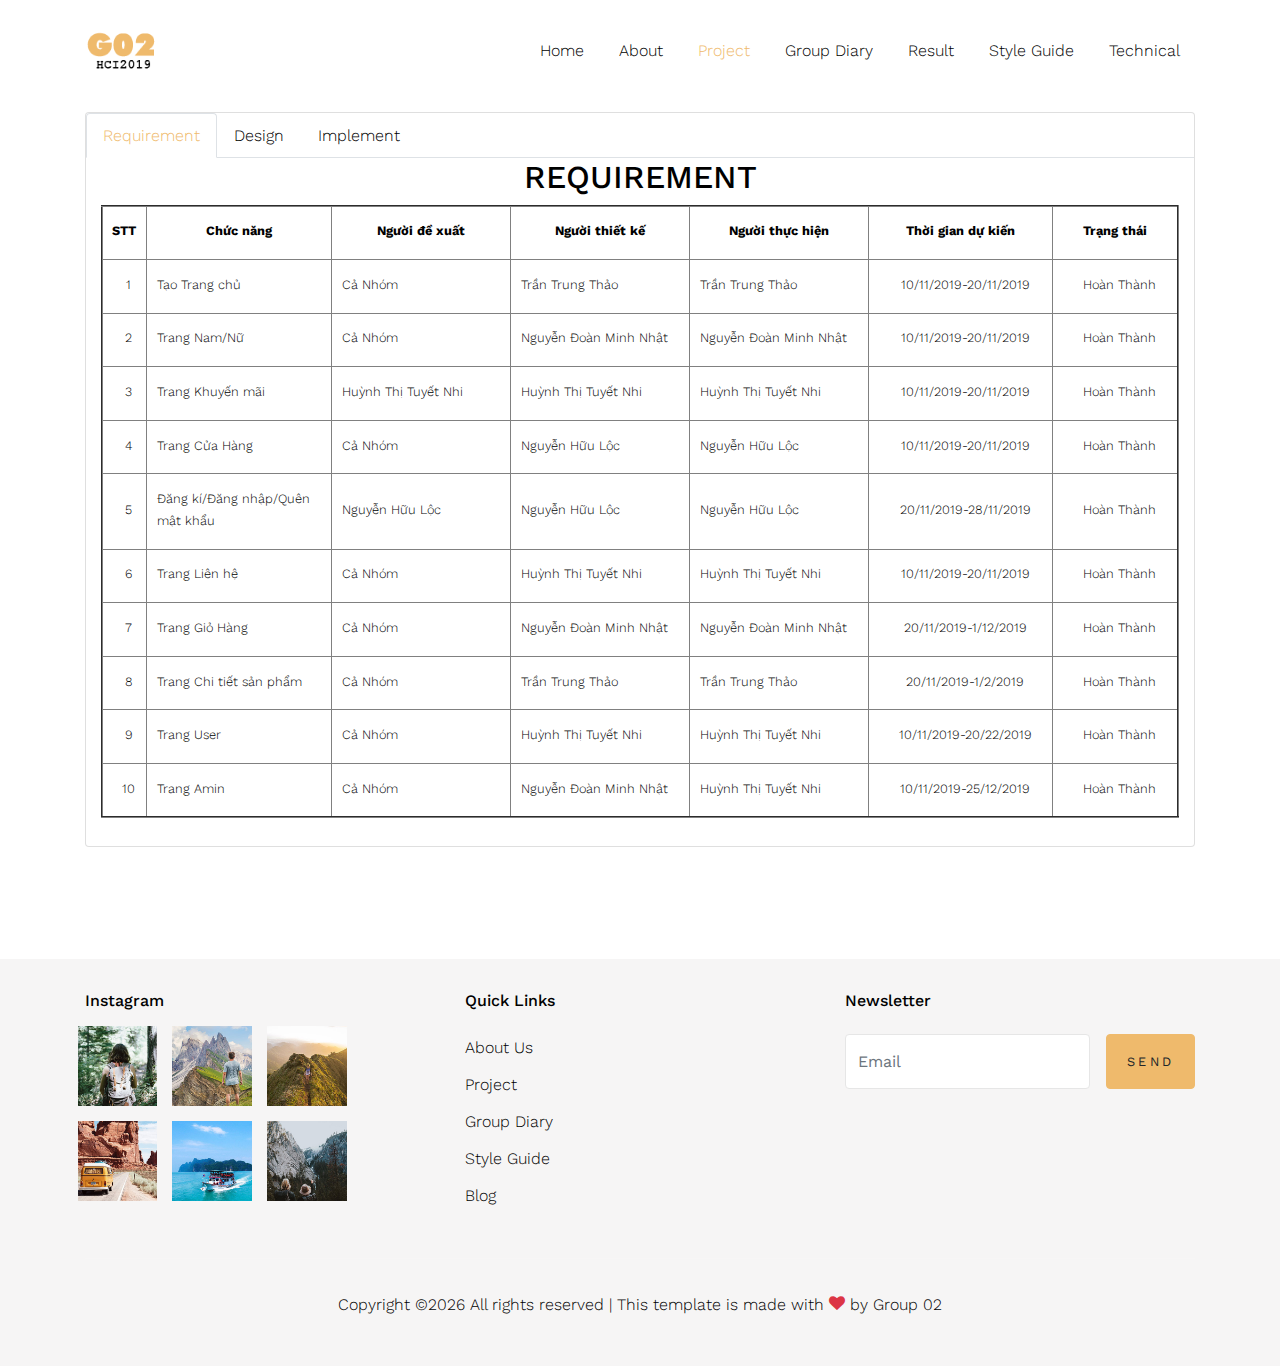
<file: project.html>
<!doctype html>
<html lang="en">

  <head>
    <title>Group 02 &mdash; Project HCI2019</title>
	<link rel="SHORTCUT ICON" href="images/TNL.jpg">
    <meta charset="utf-8">
    <meta name="viewport" content="width=device-width, initial-scale=1, shrink-to-fit=no">

    <link href="https://fonts.googleapis.com/css?family=Work+Sans:400,700,900&display=swap" rel="stylesheet">

    <link rel="stylesheet" href="fonts/icomoon/style.css">

    <link rel="stylesheet" href="css/bootstrap.min.css">
    <link rel="stylesheet" href="css/bootstrap-datepicker.css">
    <link rel="stylesheet" href="css/jquery.fancybox.min.css">
    <link rel="stylesheet" href="css/owl.carousel.min.css">
    <link rel="stylesheet" href="css/owl.theme.default.min.css">
    <link rel="stylesheet" href="fonts/flaticon/font/flaticon.css">
    <link rel="stylesheet" href="css/aos.css">
	
	<link rel="stylesheet" href="https://cdnjs.cloudflare.com/ajax/libs/font-awesome/4.7.0/css/font-awesome.min.css">

    <!-- MAIN CSS -->
    <link rel="stylesheet" href="css/style.css">

  </head>

  <body data-spy="scroll" data-target=".site-navbar-target" data-offset="300">

    
    <div class="site-wrap" id="home-section">

      <div class="site-mobile-menu site-navbar-target">
        <div class="site-mobile-menu-header">
          <div class="site-mobile-menu-close mt-3">
            <span class="icon-close2 js-menu-toggle"></span>
          </div>
        </div>
        <div class="site-mobile-menu-body"></div>
      </div>



      <header class="site-navbar site-navbar-target bg-white fixed-top" role="banner">

        <div class="container">
          <div class="row align-items-center position-relative">

            <div class="col-3 ">
              <div class="site-logo">
                <a href="index.html" class="font-weight-bold">
                  <img src="images/logo.png" alt="Image" class="img-fluid">
                </a>
              </div>
            </div>

            <div class="col-9  text-right">
              

              <span class="d-inline-block d-lg-none"><a href="#" class="text-white site-menu-toggle js-menu-toggle py-5 text-white"><span class="icon-menu h3 text-white"></span></a></span>

              

              <nav class="site-navigation text-right ml-auto d-none d-lg-block" role="navigation">
               <ul class="site-menu main-menu js-clone-nav ml-auto ">
                  <li><a href="index.html" class="nav-link">Home</a></li>
                  <li><a href="about.html" class="nav-link">About</a></li>
                <li  class="active"><a href="project.html" class="nav-link">Project</a></li>
				 <li><a href="groupDiary.html"  class="nav-link">Group Diary</a></li>
				 <li><a href="result.html" class="nav-link">Result</a></li>
				    <li ><a href="styleguide.html" class="nav-link">Style Guide</a></li>
                  <li><a href="technical.html" class="nav-link">Technical</a></li>

                </ul>
              </nav>
            </div>

            
          </div>
        </div>

      </header>

<div class="site-section">
	
<div class="container">
<div class="card">
                                    <ul class="nav nav-tabs" role="tablist">
                                        <li class="nav-item">
                                            <a class="nav-link active" data-toggle="tab" href="#requirement">Requirement</a>
											
                                        </li>

                                        <li class="nav-item">
                                            <a class="nav-link" data-toggle="tab" href="#design">Design</a>
                                        </li>

                                        <li class="nav-item">
                                            <a class="nav-link" data-toggle="tab" href="#implement">Implement</a>
                                        </li>
                                    </ul>

                                    <!-- Tab panes -->
                                    <div class="tab-content">
                                        <div id="requirement" class="container tab-pane fade active show">
										<h2 align="center">REQUIREMENT</h2>
											<table border="2"  align="center">
											   <tr>
													<th width="50px"><p style="color:black;font-size:80%"  align="center" title="Số thứ tự"> STT </p></th>
													<th width="220px"><p style="color:black;font-size:80%" align="center">Chức năng</p></th>
													<th width="220px"><p style="color:black;font-size:80%" align="center">Người đề xuất</p></th>
													<th width="220px"><p style="color:black;font-size:80%" align="center">Người thiết kế</p></th>
													<th width="220px"><p style="color:black;font-size:80%" align="center">Người thực hiện</p></th>
													<th width="220px"><p style="color:black;font-size:80%" align="center" >Thời gian dự kiến</p></th>
													<th width="150px"><p style="color:black;font-size:80%" align="center">Trạng thái</p></th>
												
												</tr>
												<tr>
													<td><p style="font-size:80%" align="center">1</p></td>
													<td><p style="font-size:80%">Tạo Trang chủ</td>
													<td><p style="font-size:80%">Cả Nhóm</td>
													<td><p style="font-size:80%">Trần Trung Thảo</td>
													<td><p style="font-size:80%">Trần Trung Thảo</p></td>
													<td><p style="font-size:80%" align="center">10/11/2019-20/11/2019</p></td>
													<td><p style="font-size:80%" align="center">Hoàn Thành</p></td>
												
												</tr>
												<tr>
													<td><p style="font-size:80%" align="center">2</p></td>
													<td><p style="font-size:80%" >Trang Nam/Nữ</p></td>
													<td><p style="font-size:80%" >Cả Nhóm</td>
													<td><p style="font-size:80%" >Nguyễn Đoàn Minh Nhật</p></td>
													<td><p style="font-size:80%" >Nguyễn Đoàn Minh Nhật</p></td>
													<td><p style="font-size:80%" align="center">10/11/2019-20/11/2019</p></td>
													<td><p style="font-size:80%" align="center">Hoàn Thành</p></td>
												
												</tr>
												<tr>
													<td><p style="font-size:80%" align="center">3</p></td>
													<td><p style="font-size:80%" >Trang Khuyến mãi</p></td>
													<td><p style="font-size:80%" >Huỳnh Thị Tuyết Nhi</p></td>
													<td><p style="font-size:80%" >Huỳnh Thị Tuyết Nhi</p></td>
													<td><p style="font-size:80%" >Huỳnh Thị Tuyết Nhi</p></td>
													<td><p style="font-size:80%" align="center">10/11/2019-20/11/2019</p></td>
													<td><p style="font-size:80%" align="center">Hoàn Thành</p></td>
												
												</tr>
												<tr>
													<td><p style="font-size:80%" align="center">4</p></td>
													<td><p style="font-size:80%" >Trang Cửa Hàng</p></td>
													<td><p style="font-size:80%" >Cả Nhóm</p></td>
													<td><p style="font-size:80%" >Nguyễn Hữu Lộc</p></td>
													<td><p style="font-size:80%" >Nguyễn Hữu Lộc</p></td>
													<td><p style="font-size:80%" align="center">10/11/2019-20/11/2019</p></td>
													<td><p style="font-size:80%" align="center">Hoàn Thành</p></td>
												
												</tr>
												<tr>
													<td><p style="font-size:80%" align="center">5</p></td>
													<td><p style="font-size:80%" >Đăng kí/Đăng nhập/Quên mật khẩu</p></td>
													<td><p style="font-size:80%" >Nguyễn Hữu Lộc</p></td>
													<td><p style="font-size:80%" >Nguyễn Hữu Lộc</p></td>
													<td><p style="font-size:80%" >Nguyễn Hữu Lộc</p></td>
													<td><p style="font-size:80%" align="center">20/11/2019-28/11/2019</p></td>
													<td><p style="font-size:80%" align="center">Hoàn Thành</p></td>
												</tr>
												<tr>
													<td><p style="font-size:80%" align="center">6</p></td>
													<td><p style="font-size:80%" >Trang Liên hệ</p></td>
													<td><p style="font-size:80%" >Cả Nhóm</p></td>
													<td><p style="font-size:80%" >Huỳnh Thị Tuyết Nhi</p></td>
													<td><p style="font-size:80%" >Huỳnh Thị Tuyết Nhi</p></td>
													<td><p style="font-size:80%" align="center">10/11/2019-20/11/2019</p></td>
													<td><p style="font-size:80%" align="center">Hoàn Thành</p></td>
												
												</tr>
												<tr>
													<td><p style="font-size:80%" align="center">7</p></td>
													<td><p style="font-size:80%" >Trang Giỏ Hàng</p></td>
													<td><p style="font-size:80%" >Cả Nhóm</p></td>
													<td><p style="font-size:80%" >Nguyễn Đoàn Minh Nhật</p></td>
													<td><p style="font-size:80%" >Nguyễn Đoàn Minh Nhật</p></td>
													<td><p style="font-size:80%" align="center">20/11/2019-1/12/2019</p></td>
													<td><p style="font-size:80%" align="center">Hoàn Thành</p></td>
												
												</tr>
												<tr>
													<td><p style="font-size:80%" align="center">8</p></td>
													<td><p style="font-size:80%" >Trang Chi tiết sản phẩm</p></td>
													<td><p style="font-size:80%" >Cả Nhóm</p></td>
													<td><p style="font-size:80%" >Trần Trung Thảo</p></td>
													<td><p style="font-size:80%" >Trần Trung Thảo</p></td>
													<td><p style="font-size:80%" align="center">20/11/2019-1/2/2019</p></td>
													<td><p style="font-size:80%" align="center">Hoàn Thành</p></td>
												
												</tr>
												<tr>
													<td><p style="font-size:80%" align="center">9</p></td>
													<td><p style="font-size:80%" >Trang User</p></td>
													<td><p style="font-size:80%" >Cả Nhóm</p></td>
													<td><p style="font-size:80%" >Huỳnh Thị Tuyết Nhi</p></td>
													<td><p style="font-size:80%" >Huỳnh Thị Tuyết Nhi</p></td>
													<td><p style="font-size:80%" align="center">10/11/2019-20/22/2019</p></td>
													<td><p style="font-size:80%" align="center">Hoàn Thành</p></td>
												
												</tr>
													<tr>
													<td><p style="font-size:80%" align="center">10</p></td>
													<td><p style="font-size:80%" >Trang Amin</p></td>
													<td><p style="font-size:80%" >Cả Nhóm</p></td>
													<td><p style="font-size:80%" >Nguyễn Đoàn Minh Nhật</p></td>
													<td><p style="font-size:80%" >Huỳnh Thị Tuyết Nhi</p></td>
													<td><p style="font-size:80%" align="center">10/11/2019-25/12/2019</p></td>
													<td><p style="font-size:80%" align="center">Hoàn Thành</p></td>
												
												</tr>
											</table>
											</br>
												
                                        </div>
                                        
										
										<div id="design" class="container tab-pane  fade "> 
											<h2 align="center">DESIGN</h2>
										
											<div class="card ">
													<button class="collapsible tab-pane active">1. Trang chủ</button>
													<div class="content ">
</br>
													<div class="row">
															<div class="col">
															 <img src="project/index.jpg"  alt="Image" class="img-fluid">
															</div>
															<div class="col">
															 <img src="project/index.png"  alt="Image" class="img-fluid">
															</div>
															<div class="col">
																<button  class="btn btn-primary"><a download = "index.fig" href="project\index.fig">Download Figma File<i class="fa fa-download"></i> </a></button>
															</div>
													</div></br>
													</div></div>
											<div class="card">
													<button class="collapsible">2. Nam</button>
													<div class="content">
													  </br>
														<div class="row">
															<div class="col">
															 <img src="project/nam.jpg"  alt="Image" class="img-fluid">
															</div>
															<div class="col">
															 <img src="project/nam.png"  alt="Image" class="img-fluid">
															</div>
															<div class="col">
																<button  class="btn btn-primary"><a download = "nam.fig" href="project\nam.fig">Download Figma File<i class="fa fa-download"></i> </a></button>
															</div>
														</div></br>
													</div></div>
											<div class="card">
													<button class="collapsible">3. Nữ</button>
													<div class="content">
													 </br>
														<div class="row">
															<div class="col">
															 <img src="project/nu.jpg"  alt="Image" class="img-fluid">
															</div>
															<div class="col">
															 <img src="project/nu.png"  alt="Image" class="img-fluid">
															</div>
															<div class="col">
																<button  class="btn btn-primary"><a download = "nu.fig" href="project\nu.fig">Download Figma File<i class="fa fa-download"></i> </a></button>
															</div>
														</div></br>
													</div></div>
											<div class="card">
													<button class="collapsible">4. Khuyến mãi</button>
													<div class="content"></br>
														<div class="row">
															<div class="col">
															 <img src="project/khuyenmai.jpg"  alt="Image" class="img-fluid">
															</div>
															<div class="col">
															 <img src="project/khuyenmai.png"  alt="Image" class="img-fluid">
															</div>
															<div class="col">
																<button  class="btn btn-primary"><a download = "khuyenmai.fig" href="project\khuyenmai.fig">Download Figma File<i class="fa fa-download"></i> </a></button>
															</div>
														</div></br>
														
													
													
													</div></div>
											<div class="card">
													<button class="collapsible">5. Cửa hàng</button>
													<div class="content">
													</br>
													<div class="row">
															<div class="col">
															 <img src="project/about.jpg"  alt="Image" class="img-fluid">
															</div>
															<div class="col">
															 <img src="project/about.png"  alt="Image" class="img-fluid">
															</div>
															<div class="col">
																<button  class="btn btn-primary"><a download = "about.fig" href="project\about.fig">Download Figma File<i class="fa fa-download"></i> </a></button>
															</div>
													</div></br>
													</div></div>
											<div class="card">
													<button class="collapsible">6. Đăng kí</button>
													<div class="content">
													</br>
													<div class="row">
															<div class="col">
															 <img src="project/dangki.jpg"  alt="Image" class="img-fluid">
															</div>
															<div class="col">
															 <img src="project/dangki.png"  alt="Image" class="img-fluid">
															</div>
															<div class="col">
																<button  class="btn btn-primary"><a download = "dangki.fig" href="project\dangki.fig">Download Figma File<i class="fa fa-download"></i> </a></button>
															</div>
													</div></br>
													</div></div>
											<div class="card">
													<button class="collapsible">7. Đăng nhập</button>
													<div class="content">
													</br>
													<div class="row">
															<div class="col">
															 <img src="project/dangnhap.jpg"  alt="Image" class="img-fluid">
															</div>
															<div class="col">
															 <img src="project/dangnhap.png"  alt="Image" class="img-fluid">
															</div>
															<div class="col">
																<button  class="btn btn-primary"><a download = "dangnhap.fig" href="project\dangnhap.fig">Download Figma File<i class="fa fa-download"></i> </a></button>
															</div>
													</div></br>
													</div></div>
											<div class="card">
													<button class="collapsible">8. Quên mật khẩu</button>
													<div class="content">
													  </br>
													<div class="row">
															<div class="col">
															 <img src="project/quenmatkhau.jpg"  alt="Image" class="img-fluid">
															</div>
															<div class="col">
															 <img src="project/quenmatkhau.png"  alt="Image" class="img-fluid">
															</div>
															<div class="col">
																<button  class="btn btn-primary"><a download = "quenmatkhau.fig" href="project\quenmatkhau.fig">Download Figma File<i class="fa fa-download"></i> </a></button>
															</div>
													</div></br>
													</div></div>
											<div class="card">
													<button class="collapsible">9. Giỏ hàng</button>
													<div class="content">
													 			 </br>
													<div class="row">
															<div class="col">
															 <img src="project/giohang.jpg"  alt="Image" class="img-fluid">
															</div>
															<div class="col">
															 <img src="project/giohang.png"  alt="Image" class="img-fluid">
															</div>
															<div class="col">
																<button  class="btn btn-primary"><a download = "giohang.fig" href="project\giohang.fig">Download Figma File<i class="fa fa-download"></i> </a></button>
															</div>
													</div></br>
													</br>
													<div class="row">
															<div class="col">
															 <img src="project/dathang.jpg"  alt="Image" class="img-fluid">
															</div>
															<div class="col">
															 <img src="project/dathang.png"  alt="Image" class="img-fluid">
															</div>
															<div class="col">
																<button  class="btn btn-primary"><a download = "dathang.fig" href="project\dathang.fig">Download Figma File<i class="fa fa-download"></i> </a></button>
															</div>
													</div></br>
													</br>
													<div class="row">
															<div class="col">
															 <img src="project/hoanthanh.jpg"  alt="Image" class="img-fluid">
															</div>
															<div class="col">
															 <img src="project/hoanthanh.png"  alt="Image" class="img-fluid">
															</div>
															<div class="col">
																<button  class="btn btn-primary"><a download = "hoanthanh.fig" href="project\hoanthanh.fig">Download Figma File<i class="fa fa-download"></i> </a></button>
															</div>
													</div></br>							
													</div></div>
											<div class="card">
													<button class="collapsible">10. Chi tiết sản phẩm</button>
													<div class="content">
													</br>
													<div class="row">
															<div class="col">
															 <img src="project/product-detail.jpg"  alt="Image" class="img-fluid">
															</div>
															<div class="col">
															 <img src="project/product-detail.png"  alt="Image" class="img-fluid">
															</div>
															<div class="col">
																<button  class="btn btn-primary"><a download = "product-detail.fig" href="project\product-detail.fig">Download Figma File<i class="fa fa-download"></i> </a></button>
															</div>
													</div></br>
													</div></div>
											<div class="card">
													<button class="collapsible">11. Liên hệ</button>
													<div class="content"></br>
													<div class="row">
															<div class="col">
															 <img src="project/contact.jpg"  alt="Image" class="img-fluid">
															</div>
															<div class="col">
															 <img src="project/contact.png"  alt="Image" class="img-fluid">
															</div>
															<div class="col">
																<button  class="btn btn-primary"><a download = "contact.fig" href="project\contact.fig">Download Figma File<i class="fa fa-download"></i> </a></button>
															</div>
													</div></br>
													</div></div>
											<div class="card">
													<button class="collapsible">12. Trang User</button>
													<div class="content">
													 </br>
													<div class="row">
															<div class="col">
															 <img src="project/userthongtincanhan.jpg"  alt="Image" class="img-fluid">
															</div>
															<div class="col">
															 <img src="project/thongtincanhan.png"  alt="Image" class="img-fluid">
															</div>
															<div class="col">
																<button  class="btn btn-primary"><a download = "thongtincanhan.fig" href="project\thongtincanhan.fig">Download Figma File<i class="fa fa-download"></i> </a></button>
															</div>
													</div></br>
													</br>
													<div class="row">
															<div class="col">
															 <img src="project/userlichsumuahang.jpg"  alt="Image" class="img-fluid">
															</div>
															<div class="col">
															 <img src="project/lichsumuahang.png"  alt="Image" class="img-fluid">
															</div>
															<div class="col">
																<button  class="btn btn-primary"><a download = "lichsumuahang.fig" href="project\lichsumuahang.fig">Download Figma File<i class="fa fa-download"></i> </a></button>
															</div>
													</div></br>
													</br>
													<div class="row">
															<div class="col">
															 <img src="project/usertheodoidonhang.jpg"  alt="Image" class="img-fluid">
															</div>
															<div class="col">
															 <img src="project/theodoidonhang.png"  alt="Image" class="img-fluid">
															</div>
															<div class="col">
																<button  class="btn btn-primary"><a download = "theodoidonhang.fig" href="project\theodoidonhang.fig">Download Figma File<i class="fa fa-download"></i> </a></button>
															</div>
													</div></br>
											</div></div>
											<div class="card">
													<button class="collapsible">13. Trang Admin</button>
													<div class="content">
													  </br>
													<div class="row">
															<div class="col">
															 <img src="project/admindanhsachsanpham.jpg"  alt="Image" class="img-fluid">
															</div>
															<div class="col">
															 <img src="project/sanpham.png"  alt="Image" class="img-fluid">
															</div>
															<div class="col">
																<button  class="btn btn-primary"><a download = "sanpham.fig" href="project\sanpham.fig">Download Figma File<i class="fa fa-download"></i> </a></button>
															</div>
													</div></br>
													</br>
													<div class="row">
															<div class="col">
															 <img src="project/admindanhsachnhanvien.jpg"  alt="Image" class="img-fluid">
															</div>
															<div class="col">
															 <img src="project/nhanvien.png"  alt="Image" class="img-fluid">
															</div>
															<div class="col">
																<button  class="btn btn-primary"><a download = "nhanvien.fig" href="project\nhanvien.fig">Download Figma File<i class="fa fa-download"></i> </a></button>
															</div>
													</div></br>
													</br>
													<div class="row">
															<div class="col">
															 <img src="project/admindanhsachtaikhoan.jpg"  alt="Image" class="img-fluid">
															</div>
															<div class="col">
															 <img src="project/taikhoan.png"  alt="Image" class="img-fluid">
															</div>
															<div class="col">
																<button  class="btn btn-primary"><a download = "taikhoan.fig" href="project\taikhoan.fig">Download Figma File<i class="fa fa-download"></i> </a></button>
															</div>
													</div></br>
											</div></div></br>
											<div class="row">
											<div class="col" >
												<button  class="btn btn-primary" ><a download = "designonpage.rar" href="project\designonpage.rar" >Download All Design On Page Files<i class="fa fa-download"></i> </a></button>
											</div>
											<div class="col" >
												<button  class="btn btn-primary" ><a download = "imagedesign.rar" href="project\imagedesign.rar" >Download All .PNG Image Files<i class="fa fa-download"></i> </a></button>
											</div>
											<div class="col" >
												<button  class="btn btn-primary" ><a download = "figmafile.rar" href="project\figmafile.rar" >Download All File Design On Figma Files<i class="fa fa-download"></i> </a></button>
											</div>
											</div></br>
                                        </div>
<style>
.collapsible {
  background-color: #efba6c;
  color: black;
  cursor: pointer;
  padding: 18px;
  width: 100%;
  border: none;
  text-align: left;
  outline: none;
  font-size: 15px;
}

.content {
  padding: 0 18px;
  max-height: 0;
  overflow: hidden;
  transition: max-height 0.1s ease-out;
  background-color: #ffffff;
}
</style>
<script>
var coll = document.getElementsByClassName("collapsible");
var i;

for (i = 0; i < coll.length; i++) {
  coll[i].addEventListener("click", function() {
    this.classList.toggle("active");
    var content = this.nextElementSibling;
    if (content.style.maxHeight){
      content.style.maxHeight = null;
    } else {
      content.style.maxHeight = content.scrollHeight + "px";
    } 
  });
}
</script>
										<div id="implement" class="container tab-pane fade" align="center" >

                                             <h2 align="center">IMPLEMENT</h2>
											 <!-- Nút link tới trang web-->
											 <button type="button" class="btn btn-primary"  >
                                                            <a target="_blank" href="https://tnlshoes.tk/"> <i class="fa fa-hand-o-right" style="font-size:24px"></i> Click vào đây để đi
                                                                đến trang web</a>
                                             </button>
											 </br>
											<hr/>
											<div class="row" >
											<div class="col" align="left">
													<ul>
													<li> <a href="https://tnlshoes.tk/index.html"> Home Page</a></li>
													<li> <a href="https://tnlshoes.tk/men.html"> Men Page</a></li>
													<li> <a href="https://tnlshoes.tk/women.html"> Woman Page</a></li>
													<li> <a href="https://tnlshoes.tk/blog.html"> Sale Page</a></li>
													<li> <a href="https://tnlshoes.tk/about.html"> AboutStore Page</a></li>
												
													<hr/>	
													</ul>
											</div>
											<div class="col" align="left">
													<ul>
													
													<li> <a href="https://tnlshoes.tk/contact.html"> Contact Page</a></li>
													<li> <a href="https://tnlshoes.tk/product-detail.html"> DetailOfProduct Page</a></li>
													<li> <a href="https://tnlshoes.tk/cart.html"> Cart Page</a></li>
													<li> <a href="https://tnlshoes.tk/checkout.html"> CheckOrder Page</a></li>
													<li> <a href="https://tnlshoes.tk/order-complete.html"> CompleteOrder Page</a></li>
													<hr/>	
													</ul>
											</div>
											<div class="col" align="left">
													<ul>
													<li> <a href="https://tnlshoes.tk/login.html">Login Page</a></li>
													<li> <a href="https://tnlshoes.tk/register.html">Register Page</a></li>
													<li> <a href="https://tnlshoes.tk/forgotpass.html">ForgotPassword Page</a></li>
													<li> <a href="https://tnlshoes.tk/customer.html">User Page</a></li>
													<li> <a href="https://tnlshoes.tk/admin.html">Admin Page </a></li>
												
													<hr/>	
													</ul>
											</div>
											</div>
											
											<!----------------------------------------------->
                                        </div>
                                    </div>
                                </div>

                            </div>

 </div>
   



    
    

<footer class="site-footer bg-light">
      <div class="container">
        <div class="row">
          <div class="col-lg-3">
            <h2 class="footer-heading mb-3">Instagram</h2>
            <div class="row">
              <div class="col-4 gal_col">
                <a href="#"><img src="images/insta_1.jpg" alt="Image" class="img-fluid"></a>
              </div>
              <div class="col-4 gal_col">
                <a href="#"><img src="images/insta_2.jpg" alt="Image" class="img-fluid"></a>
              </div>
              <div class="col-4 gal_col">
                <a href="#"><img src="images/insta_3.jpg" alt="Image" class="img-fluid"></a>
              </div>
              <div class="col-4 gal_col">
                <a href="#"><img src="images/insta_4.jpg" alt="Image" class="img-fluid"></a>
              </div>
              <div class="col-4 gal_col">
                <a href="#"><img src="images/insta_5.jpg" alt="Image" class="img-fluid"></a>
              </div>
              <div class="col-4 gal_col">
                <a href="#"><img src="images/insta_6.jpg" alt="Image" class="img-fluid"></a>
              </div>
            </div>
          </div>
          <div class="col-lg-8 ml-auto">
            <div class="row">
              <div class="col-lg-6 ml-auto">
                <h2 class="footer-heading mb-4">Quick Links</h2>
                <ul class="list-unstyled">
                  <li><a href="https://hci2019group02.tk/about.html">About Us</a></li>
                  <li><a href="https://hci2019group02.tk/project.html">Project</a></li>
                  <li><a href="https://hci2019group02.tk/groupDiary.html">Group Diary</a></li>
                  <li><a href="https://hci2019group02.tk/styleguide.html">Style Guide</a></li>
                  <li><a href="https://hci2019group02.tk/blog.html">Blog</a></li>
                </ul>
              </div>
              <div class="col-lg-6">
                <h2 class="footer-heading mb-4">Newsletter</h2>
                <p></p>
                <form action="#" class="d-flex" class="subscribe">
                  <input type="text" class="form-control mr-3" placeholder="Email">
                  <input type="submit" value="Send" class="btn btn-primary">
                </form>
              </div>
              
            </div>
          </div>
        </div>
        <div class="row pt-5 mt-5 text-center">
          <div class="col-md-12">
            <div class="border-top pt-5">
              <p>
            <!-- Link back to Colorlib can't be removed. Template is licensed under CC BY 3.0. -->
            Copyright &copy;<script>document.write(new Date().getFullYear());</script> All rights reserved | This template is made with <i class="icon-heart text-danger" aria-hidden="true"></i> by <a href="https://hci2019group02.tk/" target="_blank" >Group 02</a>
            <!-- Link back to Colorlib can't be removed. Template is licensed under CC BY 3.0. -->
            </p>
            </div>
          </div>

        </div>
      </div>
    </footer>

    </div>

    <script src="js/jquery-3.3.1.min.js"></script>
    <script src="js/jquery-migrate-3.0.0.js"></script>
    <script src="js/popper.min.js"></script>
    <script src="js/bootstrap.min.js"></script>
    <script src="js/owl.carousel.min.js"></script>
    <script src="js/jquery.sticky.js"></script>
    <script src="js/jquery.waypoints.min.js"></script>
    <script src="js/jquery.animateNumber.min.js"></script>
    <script src="js/jquery.fancybox.min.js"></script>
    <script src="js/jquery.stellar.min.js"></script>
    <script src="js/jquery.easing.1.3.js"></script>
    <script src="js/bootstrap-datepicker.min.js"></script>
    <script src="js/isotope.pkgd.min.js"></script>
    <script src="js/aos.js"></script>

    <script src="js/main.js"></script>

  </body>

</html>
</file>
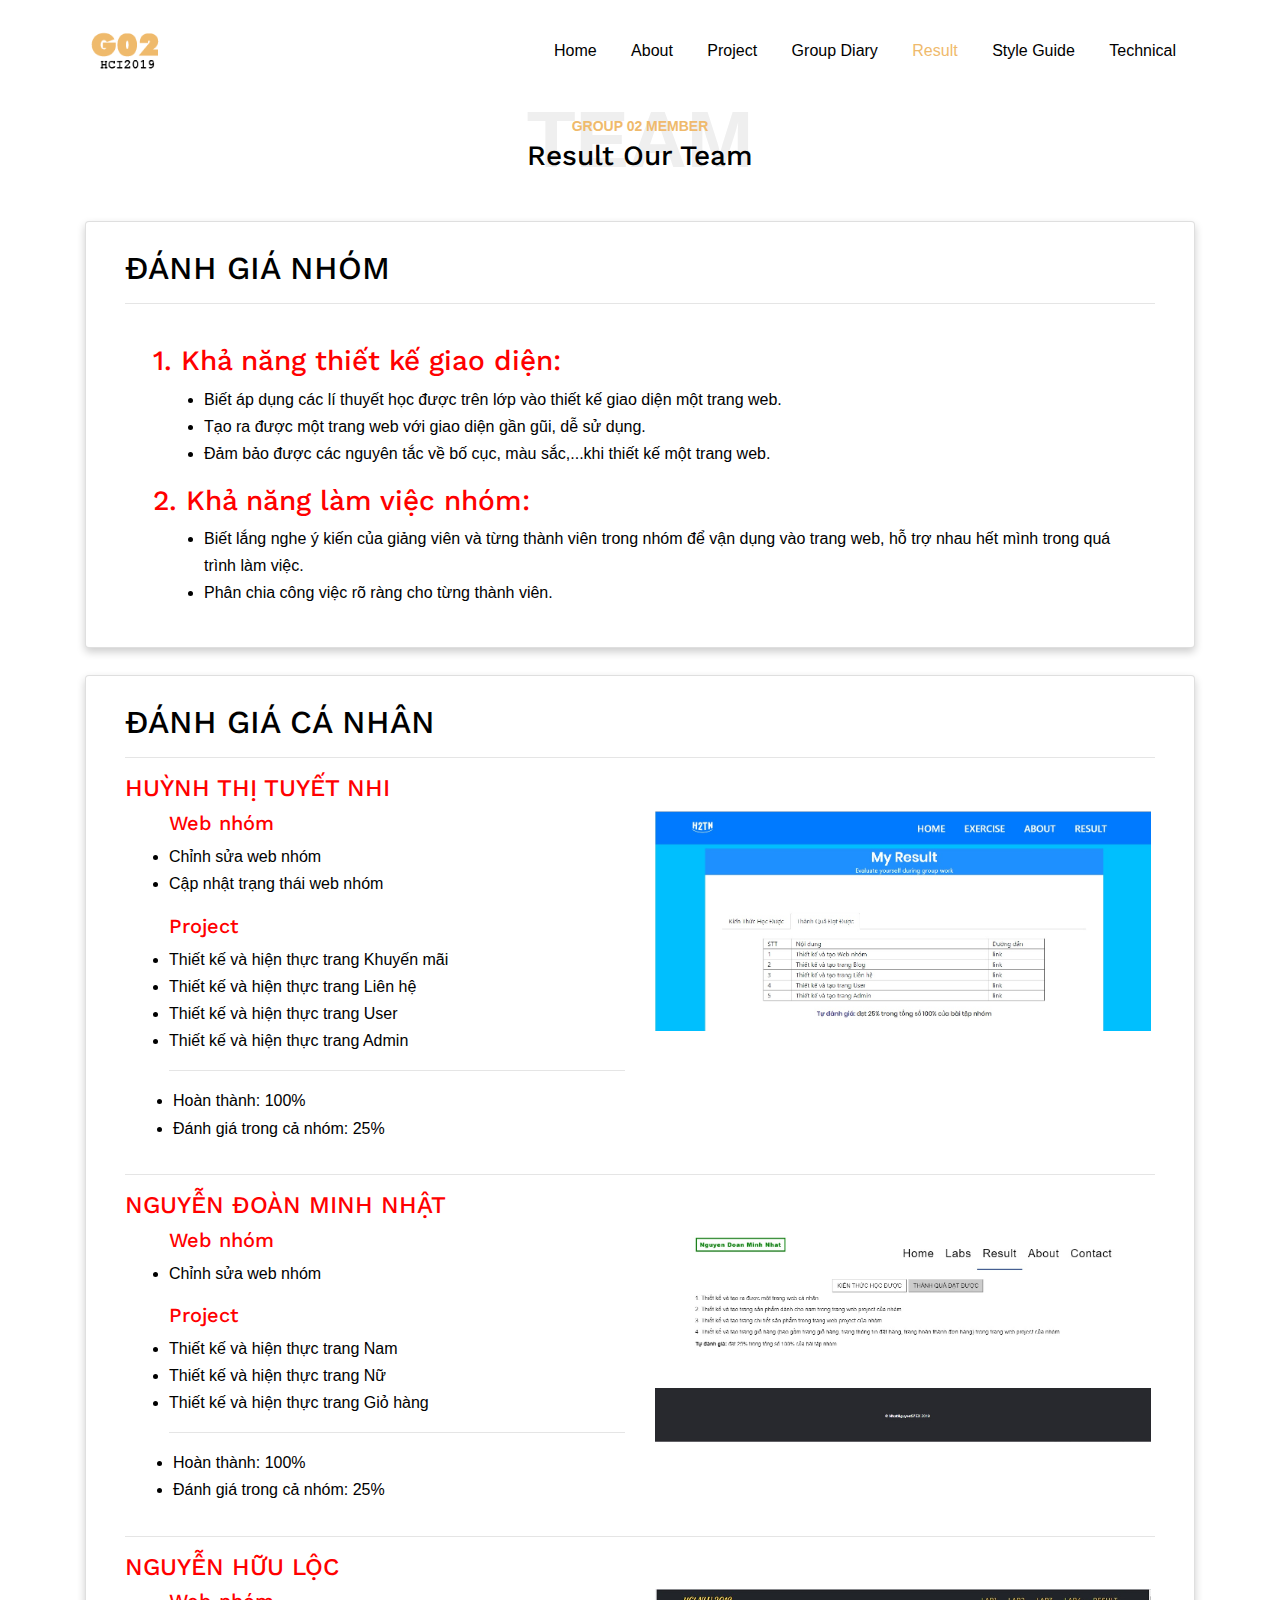
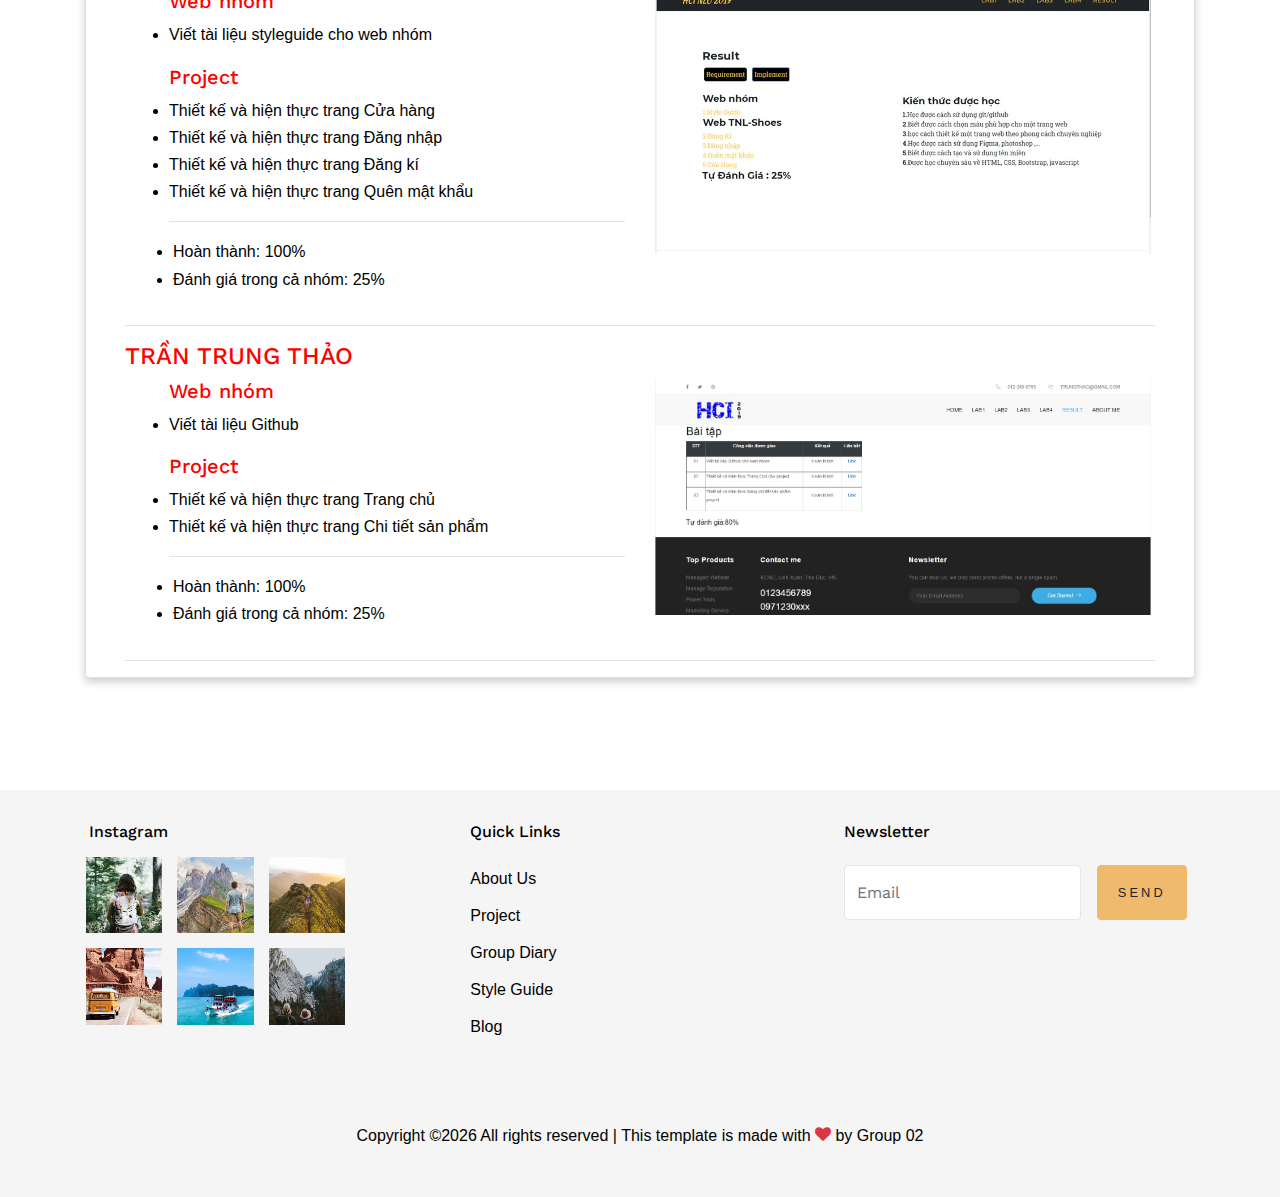
<file: result.html>
<!doctype html>
<html lang="en">

  <head>
    <title>Group 02 &mdash; Group Diary HCI2019</title>
	  <link rel="SHORTCUT ICON" href="images/TNL.jpg">
    <meta charset="utf-8">
    <meta name="viewport" content="width=device-width, initial-scale=1, shrink-to-fit=no">

    <link href="https://fonts.googleapis.com/css?family=Work+Sans:400,700,900&display=swap" rel="stylesheet">

    <link rel="stylesheet" href="fonts/icomoon/style.css">

    <link rel="stylesheet" href="css/bootstrap.min.css">
    <link rel="stylesheet" href="css/bootstrap-datepicker.css">
    <link rel="stylesheet" href="css/jquery.fancybox.min.css">
    <link rel="stylesheet" href="css/owl.carousel.min.css">
    <link rel="stylesheet" href="css/owl.theme.default.min.css">
    <link rel="stylesheet" href="fonts/flaticon/font/flaticon.css">
    <link rel="stylesheet" href="css/aos.css">

    <!-- MAIN CSS -->
    <link rel="stylesheet" href="css/style.css">

	<style>


img:hover {
  box-shadow: 0 0 2px 1px rgba(0, 140, 186, 0.5);
}
<!---------------Image grid-->
* {
  box-sizing: border-box;
}

body {
  margin: 0;
  font-family: Arial;
}

.header {
  text-align: center;
  padding: 32px;
}

.row {
  display: -ms-flexbox; /* IE10 */
  display: flex;
  -ms-flex-wrap: wrap; /* IE10 */
  flex-wrap: wrap;
  padding: 0 4px;
}

/* Create four equal columns that sits next to each other */
.column {
  -ms-flex: 25%; /* IE10 */
  flex: 20%;
  max-width: 25%;
  padding: 0 4px;
}


/* Responsive layout - makes a two column-layout instead of four columns */
@media screen and (max-width: 800px) {
  .column {
    -ms-flex: 50%;
    flex: 50%;
    max-width: 50%;
  }
}

/* Responsive layout - makes the two columns stack on top of each other instead of next to each other */
@media screen and (max-width: 600px) {
  .column {
    -ms-flex: 100%;
    flex: 100%;
    max-width: 100%;
  }
}
</style>
  </head>

  <body data-spy="scroll" data-target=".site-navbar-target" data-offset="300">

    
    <div class="site-wrap" id="home-section">

      <div class="site-mobile-menu site-navbar-target">
        <div class="site-mobile-menu-header">
          <div class="site-mobile-menu-close mt-3">
            <span class="icon-close2 js-menu-toggle"></span>
          </div>
        </div>
        <div class="site-mobile-menu-body"></div>
      </div>



      <header class="site-navbar site-navbar-target bg-white fixed-top" role="banner">

        <div class="container">
          <div class="row align-items-center position-relative">

            <div class="col-3 ">
              <div class="site-logo">
                <a href="index.html" class="font-weight-bold">
                  <img src="images/logo.png" alt="Image" class="img-fluid">
                </a>
              </div>
            </div>

            <div class="col-9  text-right">
              

              <span class="d-inline-block d-lg-none"><a href="#" class="text-white site-menu-toggle js-menu-toggle py-5 text-white"><span class="icon-menu h3 text-white"></span></a></span>

              

              <nav class="site-navigation text-right ml-auto d-none d-lg-block" role="navigation">
                 <ul class="site-menu main-menu js-clone-nav ml-auto ">
                  <li><a href="index.html" class="nav-link">Home</a></li>
                  <li><a href="about.html" class="nav-link">About</a></li>
                <li ><a href="project.html" class="nav-link">Project</a></li>
				 <li><a href="groupDiary.html"  class="nav-link">Group Diary</a></li>
				 <li  class="active"><a href="result.html" class="nav-link">Result</a></li>
				    <li ><a href="styleguide.html" class="nav-link">Style Guide</a></li>
                  <li><a href="technical.html" class="nav-link">Technical</a></li>

                </ul>
              </nav>
            </div>

            
          </div>
        </div>

      </header>

    <div class="site-section">
     <!-- Team Member Area -->
	
      <div class="container">
        <div class="row justify-content-center text-center">
          <div class="col-md-10">
            <div class="heading-39101 mb-5">
              <span class="backdrop text-center">Team</span>
              <span class="subtitle-39191">Group 02 Member</span>
              <h3>Result Our Team</h3>
            </div>
          </div>
        </div>
			<div class="card" >

						  <div class="container">
							 <div class="px-4">
											</br><h2> ĐÁNH GIÁ NHÓM</h2>
												<hr/>
											<div class="col-12 p-4">                       
																<div class="row">
																	<div class="col-lg-12 col-md-12 col-sm-12 col-xs-12">
																		<h3 class="mb-20" style="color:red;">1. Khả năng thiết kế giao diện:</h3>
																	</div>
																</div>
																<div class="col-lg-12 col-md-12 col-sm-12 col-xs-12">
																	<div class="unordered">
																		<ul class="angle angle-right">
																			<li> Biết áp dụng các lí thuyết học được trên lớp vào thiết kế giao diện một trang web.</li>
																			<li> Tạo ra được một trang web với giao diện gần gũi, dễ sử dụng.</li>
																			<li> Đảm bảo được các nguyên tắc về bố cục, màu sắc,...khi thiết kế một trang web.</li>
																		</ul>
																	</div>
																</div>
																<div class="row">
																	<div class="col-lg-12 col-md-12 col-sm-12 col-xs-12">
																		<h3 class="mb-20 mt-15" style="color:red;">2. Khả năng làm việc nhóm:</h3>
																	</div>
																</div>
																<div class="col-lg-12 col-md-12 col-sm-12 col-xs-12">
																	<div class="unordered">
																		<ul class="angle angle-right">
																			<li> Biết lắng nghe ý kiến của giảng viên và từng thành viên trong nhóm để vận dụng
																				vào trang web, hỗ trợ nhau hết mình trong quá trình làm việc.									
																			</li>                   
																			<li> Phân chia công việc rõ ràng cho từng thành viên.</li>
																		</ul>
																	</div>
																</div>
											</div>
											
							</div>
						  </div>
			</div>
			</br>
		<!-- Đánh giá cá nhân-------------------------------------------------------------------------------------------------------- -->
		
			<div class="card" >
				<div class="container">
				<div class="px-4">
					</br><h2>ĐÁNH GIÁ CÁ NHÂN</h2>
					<hr/>
					
					<a href="https://huynhthituyetnhi.tk/result.html"><h4 style="color:red;"	>HUỲNH THỊ TUYẾT NHI</h4></a>
					<div class="row">				
					<div class= "col">
					
					<ul>
						<h5  style="color:red;">Web nhóm</h5>
					<li> <a href="#"> Chỉnh sửa web nhóm</a></li>
					<li> <a href="#"> Cập nhật trạng thái web nhóm</a></li>
				
					
					</ul>
					<ul>
						<h5  style="color:red;">Project</h5>
					<li> <a href="https://tnlshoes.tk/blog.html"> Thiết kế và hiện thực trang Khuyến mãi</a></li>
					<li> <a href="https://tnlshoes.tk/contact.html"> Thiết kế và hiện thực trang Liên hệ</a></li>
					<li> <a href="https://tnlshoes.tk/customer.html"> Thiết kế và hiện thực trang User</a></li>
					<li> <a href="https://tnlshoes.tk/admin.html"> Thiết kế và hiện thực trang Admin</a></li>
				<hr/>
					</ul>
					<div class="row">
					<div class="col">
						<ul>
						<li> Hoàn thành: 100%</li>
						<li>  Đánh giá trong cả nhóm: 25%</li>
						
						</ul>	
					</div>
					</div>
					</div>
					<!-- ---------->
					<div class= "col">
					<img src="images/resultOfNhi.jpg"  alt="Image" class="img-fluid"> 
					</div>
				
					</div>
						<hr/>
					<!-------------------------------------------------->
					<a href="https://nhatnguyen97.tk/result.html"><h4 style="color:red;"	>NGUYỄN ĐOÀN MINH NHẬT</h4></a>
					<div class="row">				
					<div class= "col">
					
					<ul>
						<h5  style="color:red;">Web nhóm</h5>
					<li> <a href="#"> Chỉnh sửa web nhóm</a></li>

					
					</ul>
					<ul>
						<h5  style="color:red;">Project</h5>
					<li> <a href="https://tnlshoes.tk/men.html"> Thiết kế và hiện thực trang Nam</a></li>
					<li> <a href="https://tnlshoes.tk/women.html"> Thiết kế và hiện thực trang Nữ</a></li>
					<li> <a href="https://tnlshoes.tk/cart.html"> Thiết kế và hiện thực trang Giỏ hàng</a></li>
			
					<hr/>	
					</ul>
					<div class="row">
					<div class="col">
						<ul>
						<li> Hoàn thành: 100%</li>
						<li> Đánh giá trong cả nhóm: 25%</li>
						
						</ul>	
					</div>
					</div>
					</div>
					<!-- ---------->
					<div class= "col">
					<img src="images/resultOfNhat.jpg"  alt="Image" class="img-fluid"> 
					</div>
				
					</div>
						<hr/>
					<!------------------------------------------------------------------->
					<a href="https://nguyenhuuloc.tk/result.html"><h4 style="color:red;"	>NGUYỄN HỮU LỘC</h4></a>
					<div class="row">				
					<div class= "col">
					
					<ul>
						<h5  style="color:red;">Web nhóm</h5>
					<li> <a href="#"> Viết tài liệu styleguide cho web nhóm</a></li>
				
				
					</ul>
					<ul>
						<h5  style="color:red;">Project</h5>
					<li> <a href="https://tnlshoes.tk/about.html"> Thiết kế và hiện thực trang Cửa hàng</a></li>
					<li> <a href="https://tnlshoes.tk/login.html"> Thiết kế và hiện thực trang Đăng nhập</a></li>
					<li> <a href="https://tnlshoes.tk/register.html"> Thiết kế và hiện thực trang Đăng kí</a></li>
					<li> <a href="https://tnlshoes.tk/forgotpass.html"> Thiết kế và hiện thực trang Quên mật khẩu</a></li>
					
			
					<hr/>	
					</ul>
					<div class="row">
					<div class="col">
						<ul>
						<li> Hoàn thành: 100%</li>
						<li>  Đánh giá trong cả nhóm: 25%</li>
						
						</ul>	
					</div></div>
					</div>
					<!-- ---------->
					<div class= "col">
					<img src="images/resultOfLoc.jpg"  alt="Image" class="img-fluid"> 
					</div>
				
					</div>
						<hr/>
					<!---------------------------------------------------------------------->
					<a href="https://thaott.tk/result.html"><h4 style="color:red;"	>TRẦN TRUNG THẢO</h4></a>
					<div class="row">				
					<div class= "col">
					
					<ul>
						<h5  style="color:red;">Web nhóm</h5>
					<li> <a href="#"> Viết tài liệu Github</a></li>
				
				
					</ul>
					<ul>
						<h5  style="color:red;">Project</h5>
					<li> <a href="https://tnlshoes.tk/index.html"> Thiết kế và hiện thực trang Trang chủ</a></li>
					<li> <a href="https://tnlshoes.tk/product-detail.html"> Thiết kế và hiện thực trang Chi tiết sản phẩm</a></li>
			
					<hr/>	
					</ul>
					<div class="row">
					<div class="col">
						<ul>
						<li> Hoàn thành: 100%</li>
						<li>  Đánh giá trong cả nhóm: 25%</li>
						
						
						</ul>	
					</div></div>
					</div>
					<!-- ---------->
					<div class= "col">
					<img src="images/resultOfThao.jpg"  alt="Image" class="img-fluid"> 
					</div>
				
					</div>
						<hr/>
				
				</div>	
				</div>
			 </div>
       <!-------------------->
	   <style>
html {
  box-sizing: border-box;
}

*, *:before, *:after {
  box-sizing: inherit;
}

@media screen and (max-width: 650px) {
  .column {
    width: 100%;
    display: block;
  }
}

.card {
  box-shadow: 0 4px 8px 0 rgba(0, 0, 0, 0.2);


}




</style>
	
	   </div>

                            </div>

   </div>
 </div>

    
    

   <footer class="site-footer bg-light">
      <div class="container">
        <div class="row">
          <div class="col-lg-3">
            <h2 class="footer-heading mb-3">Instagram</h2>
            <div class="row">
              <div class="col-4 gal_col">
                <a href="#"><img src="images/insta_1.jpg" alt="Image" class="img-fluid"></a>
              </div>
              <div class="col-4 gal_col">
                <a href="#"><img src="images/insta_2.jpg" alt="Image" class="img-fluid"></a>
              </div>
              <div class="col-4 gal_col">
                <a href="#"><img src="images/insta_3.jpg" alt="Image" class="img-fluid"></a>
              </div>
              <div class="col-4 gal_col">
                <a href="#"><img src="images/insta_4.jpg" alt="Image" class="img-fluid"></a>
              </div>
              <div class="col-4 gal_col">
                <a href="#"><img src="images/insta_5.jpg" alt="Image" class="img-fluid"></a>
              </div>
              <div class="col-4 gal_col">
                <a href="#"><img src="images/insta_6.jpg" alt="Image" class="img-fluid"></a>
              </div>
            </div>
          </div>
          <div class="col-lg-8 ml-auto">
            <div class="row">
              <div class="col-lg-6 ml-auto">
                <h2 class="footer-heading mb-4">Quick Links</h2>
                <ul class="list-unstyled">
                  <li><a href="https://hci2019group02.tk/about.html">About Us</a></li>
                  <li><a href="https://hci2019group02.tk/project.html">Project</a></li>
                  <li><a href="https://hci2019group02.tk/groupDiary.html">Group Diary</a></li>
                  <li><a href="https://hci2019group02.tk/styleguide.html">Style Guide</a></li>
                  <li><a href="https://hci2019group02.tk/blog.html">Blog</a></li>
                </ul>
              </div>
              <div class="col-lg-6">
                <h2 class="footer-heading mb-4">Newsletter</h2>
                <p></p>
                <form action="#" class="d-flex" class="subscribe">
                  <input type="text" class="form-control mr-3" placeholder="Email">
                  <input type="submit" value="Send" class="btn btn-primary">
                </form>
              </div>
              
            </div>
          </div>
        </div>
        <div class="row pt-5 mt-5 text-center">
          <div class="col-md-12">
            <div class="border-top pt-5">
              <p>
            <!-- Link back to Colorlib can't be removed. Template is licensed under CC BY 3.0. -->
            Copyright &copy;<script>document.write(new Date().getFullYear());</script> All rights reserved | This template is made with <i class="icon-heart text-danger" aria-hidden="true"></i> by <a href="https://hci2019group02.tk/" target="_blank" >Group 02</a>
            <!-- Link back to Colorlib can't be removed. Template is licensed under CC BY 3.0. -->
            </p>
            </div>
          </div>

        </div>
      </div>
    </footer>

    </div>

    <script src="js/jquery-3.3.1.min.js"></script>
    <script src="js/jquery-migrate-3.0.0.js"></script>
    <script src="js/popper.min.js"></script>
    <script src="js/bootstrap.min.js"></script>
    <script src="js/owl.carousel.min.js"></script>
    <script src="js/jquery.sticky.js"></script>
    <script src="js/jquery.waypoints.min.js"></script>
    <script src="js/jquery.animateNumber.min.js"></script>
    <script src="js/jquery.fancybox.min.js"></script>
    <script src="js/jquery.stellar.min.js"></script>
    <script src="js/jquery.easing.1.3.js"></script>
    <script src="js/bootstrap-datepicker.min.js"></script>
    <script src="js/isotope.pkgd.min.js"></script>
    <script src="js/aos.js"></script>

    <script src="js/main.js"></script>

  </body>

</html>
</file>
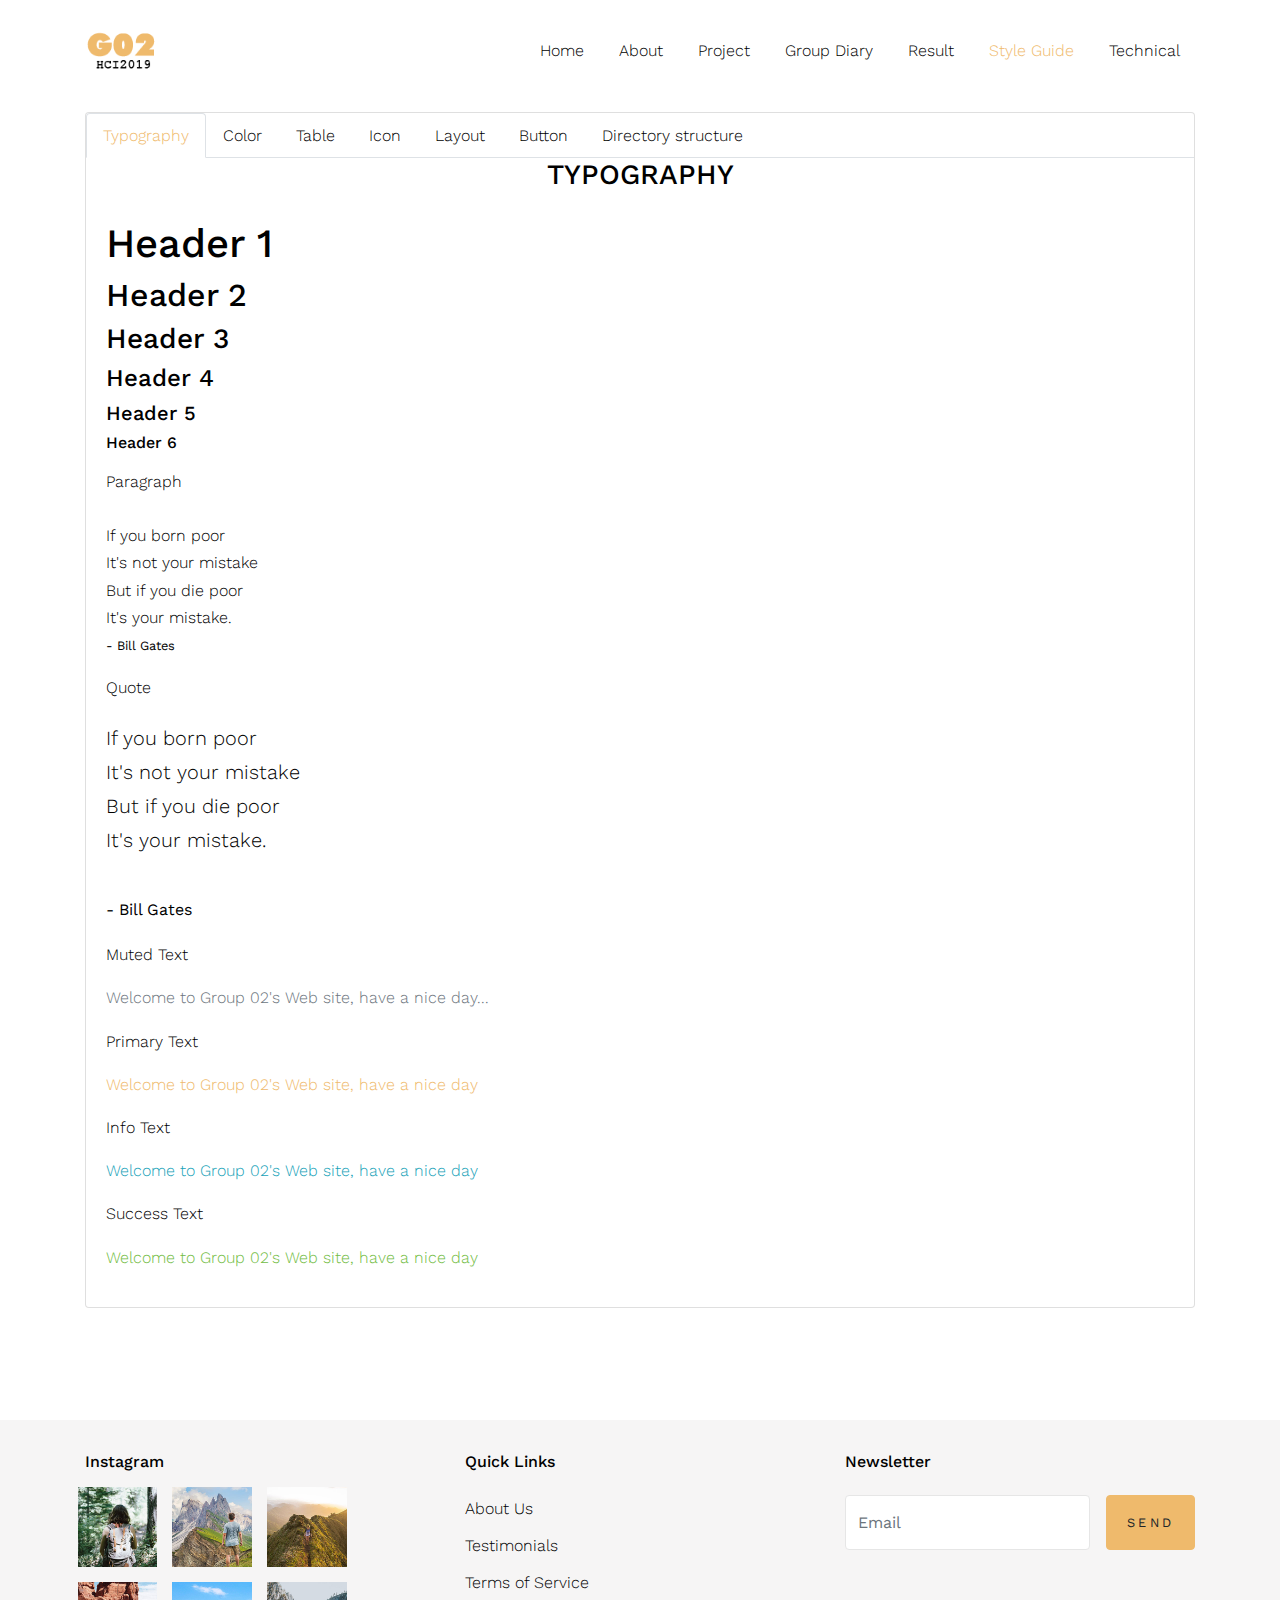
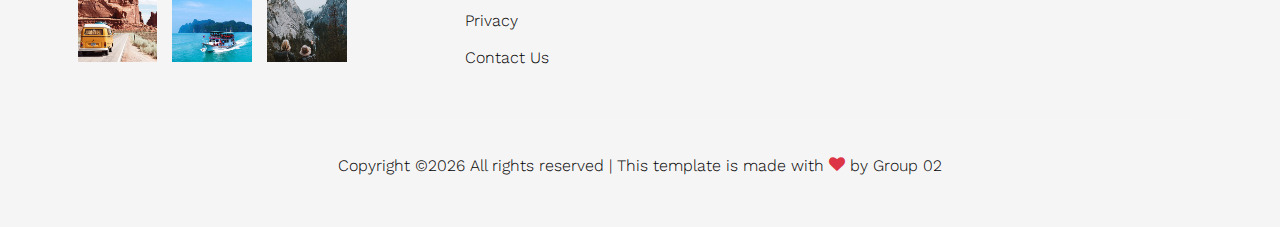
<file: styleguide.html>
<!doctype html>
<html lang="en">

  <head>
    <title>Group 02 &mdash; Group Diary HCI2019</title>
	  <link rel="SHORTCUT ICON" href="images/TNL.jpg">
    <meta charset="utf-8">
    <meta name="viewport" content="width=device-width, initial-scale=1, shrink-to-fit=no">

    <link href="https://fonts.googleapis.com/css?family=Work+Sans:400,700,900&display=swap" rel="stylesheet">

    <link rel="stylesheet" href="fonts/icomoon/style.css">

    <link rel="stylesheet" href="css/bootstrap.min.css">
    <link rel="stylesheet" href="css/bootstrap-datepicker.css">
    <link rel="stylesheet" href="css/jquery.fancybox.min.css">
    <link rel="stylesheet" href="css/owl.carousel.min.css">
    <link rel="stylesheet" href="css/owl.theme.default.min.css">
    <link rel="stylesheet" href="fonts/flaticon/font/flaticon.css">
    <link rel="stylesheet" href="css/aos.css">

    <!-- MAIN CSS -->
    <link rel="stylesheet" href="css/style.css">

  </head>

  <body data-spy="scroll" data-target=".site-navbar-target" data-offset="300">

    
    <div class="site-wrap" id="home-section">

      <div class="site-mobile-menu site-navbar-target">
        <div class="site-mobile-menu-header">
          <div class="site-mobile-menu-close mt-3">
            <span class="icon-close2 js-menu-toggle"></span>
          </div>
        </div>
        <div class="site-mobile-menu-body"></div>
      </div>



      <header class="site-navbar site-navbar-target bg-white fixed-top" role="banner">

        <div class="container">
          <div class="row align-items-center position-relative">

            <div class="col-3 ">
              <div class="site-logo">
                <a href="index.html" class="font-weight-bold">
                  <img src="images/logo.png" alt="Image" class="img-fluid">
                </a>
              </div>
            </div>

            <div class="col-9  text-right">
              

              <span class="d-inline-block d-lg-none"><a href="#" class="text-white site-menu-toggle js-menu-toggle py-5 text-white"><span class="icon-menu h3 text-white"></span></a></span>

              

              <nav class="site-navigation text-right ml-auto d-none d-lg-block" role="navigation">
                <ul class="site-menu main-menu js-clone-nav ml-auto ">
                  <li><a href="index.html" class="nav-link">Home</a></li>
                  <li><a href="about.html" class="nav-link">About</a></li>
                <li><a href="project.html" class="nav-link">Project</a></li>
				 <li><a href="groupDiary.html"  class="nav-link">Group Diary</a></li>
				 <li><a href="result.html" class="nav-link">Result</a></li>
				    <li class="active"><a href="styleguide.html" class="nav-link">Style Guide</a></li>
                  <li><a href="technical.html" class="nav-link">Technical</a></li>

                </ul>
              </nav>
            </div>

            
          </div>
        </div>

      </header>
<!--
    <div class="ftco-blocks-cover-1">
      <div class="site-section-cover overlay" style="background-image: url('images/team.jpg')">
        <div class="container">
          <div class="row align-items-center justify-content-center text-center">
            <div class="col-md-5" data-aos="fade-up">
              <h1 class="mb-3 text-white">Diary List</h1>
              <p>Lorem ipsum dolor sit amet, consectetur adipisicing elit. Soluta veritatis in tenetur doloremque, maiores doloribus officia iste. Dolores.</p>
              
            </div>
          </div>
        </div>
      </div>
    </div>

-->
<div class="site-section">
	<div class="container" >
		<div class="card">
<ul class="nav nav-tabs" role="tablist" >
                                        <li class="nav-item">
                                            <a class="nav-link active" data-toggle="tab" href="#one" >Typography</a>
                                        </li>
                                        <li class="nav-item">
                                            <a class="nav-link" data-toggle="tab" href="#two">Color</a>
                                        </li>
                                        <li class="nav-item">
                                            <a class="nav-link" data-toggle="tab" href="#three">Table</a>
                                        </li>
										                    <li class="nav-item">
                                            <a class="nav-link" data-toggle="tab" href="#four">Icon</a>
                                        </li>
										                    <li class="nav-item">
                                            <a class="nav-link" data-toggle="tab" href="#five">Layout</a>
                                        </li>
                                        <li class="nav-item">
                                          <a class="nav-link" data-toggle="tab" href="#six">Button</a>
                                      </li>
                                      <li class="nav-item">
                                        <a class="nav-link" data-toggle="tab" href="#seven">Directory structure</a>
                                    </li>
                                    </ul>
    <!-- Tab panes -->
    <div class="tab-content">
      <div id="one"  class="tab-pane fade in active show">
       <h3 align="center">TYPOGRAPHY</br></h3>
      
        <div class="content">
          <div class="row">
              <div class="col-md-12">
     
                      
                      <div class="card-body">
                          <div class="typography-line">
                              <h1>
                                  <span>Header 1</span></h1>
                          </div>
                          <div class="typography-line">
                              <h2>
                                  <span>Header 2</span></h2>
                          </div>
                          <div class="typography-line">
                              <h3>
                                  <span>Header 3</span></h3>
                          </div>
                          <div class="typography-line">
                              <h4>
                                  <span>Header 4</span></h4>
                          </div>
                          <div class="typography-line">
                              <h5>
                                  <span>Header 5</span></h5>
                          </div>
                          <div class="typography-line">
                              <h6>
                                  <span>Header 6</span></h6>
                          </div>
                          <div class="typography-line">
                              <p>
                                  <span>Paragraph</span><br>
                                  <br>
                                  If you born poor<br>
                                  It's not your mistake<br>
                                  But if you die poor<br>
                                  It's your mistake.
                                  <br>
                                  <small>
                                    - Bill Gates
                                </small>

                              </p>
                          </div>
                          <div class="typography-line">
                              <span>Quote</span>
                              <blockquote>
                                  <p class="blockquote blockquote-primary">
                                    If you born poor<br>
                                    It's not your mistake<br>
                                    But if you die poor<br>
                                    It's your mistake.
                                      <br>
                                      <br>
                                      <small>
                                          - Bill Gates
                                      </small>
                                  </p>
                              </blockquote>
                          </div>
                          <div class="typography-line">
                              <span>Muted Text</span>
                              <p class="text-muted">
                                Welcome to Group 02's Web site, have a nice day...
                              </p>
                          </div>
                          <div class="typography-line">
                              <span>Primary Text</span>
                              <p class="text-primary">
                                Welcome to Group 02's Web site, have a nice day</p>
                          </div>
                          <div class="typography-line">
                              <span>Info Text</span>
                              <p class="text-info">
                                Welcome to Group 02's Web site, have a nice day</p>
                          </div>
                          <div class="typography-line">
                              <span>Success Text</span>
                              <p class="text-success">
                                Welcome to Group 02's Web site, have a nice day</p>
                          </div>
                      </div>
                
              </div>
          </div>
      </div>
      </div>
      <!-- color -->
      <div id="two" class="container tab-pane fade">
       <h3 align="center">COLOR</br></h3>
       
       
        <section id="process">
          <div class="container">
            
  
              <div class="row">
                  <div class="col-md-3 col-sm-6 block process-block">
                      <div class="dot" style="background-color: #efba6c">
                          
                          <div class="clearfix"></div>
                      </div>
  
                      <div class="">
 <style>
.circle {
  height: 100px;
  width: 100px;
  background-color: #efba6c;
  border-radius: 100%;
}
</style>
                     
                          <div class="circle"></div><a>#efba6c</a>

                      </div>
                  </div>
                  
              </div>
  
          </div>
      </section>
        <p></p>
      </div>
      <div id="three" class="container tab-pane fade">
     <h3 align="center">TABLE</br></h3>
      <h4>Simple Table</h4>
      <table class="table table-bordered">
          <thead>
            <tr>
              <th>Name</th>
              <th>Implement</th>
              <th>Progress</th>
            </tr>
          </thead>
          <tbody>
            <tr>
              <td>Cristitano</td>
              <td>Full-Stack</td>
              <td>100%</td>
            </tr>
            <tr>
              <td>Leonel</td>
              <td>Back-end</td>
              <td>100%</td>
            </tr>
            <tr>
              <td>David Beckham</td>
              <td>Front-end</td>
              <td>100%</td>
            </tr>
          </tbody>
        </table><br>
      </div>
       <div id="four" class="container tab-pane fade">
      <h3 align="center">ICON</br></h3>
       <div class="container">
       <section id="features">
              <div class="row">
                  <div class="col-md-4 col-xs-12 block">
                      <div class="col-md-2 col-xs-2"><i class="icon-facebook"></i></div>
                      <div class="col-md-10 col-xs-10">
                          fa-facebook
                      </div>
                  </div>
                  <div class="col-md-4 col-xs-12 block">
                      <div class="col-md-2 col-xs-2"><i class="icon-youtube"></i></div>
                      <div class="col-md-10 col-xs-10">
                          fa-youtube
                      </div>
                  </div>
                  <div class="col-md-4 col-xs-12 block">
                    <div class="col-md-2 col-xs-2"><i class="icon-web"></i></div>
                    <div class="col-md-10 col-xs-10">
                          fa-web
                    </div>
                </div>
              </div>
          </div>
      </section>
        <p></p>
      </div>
      
       <div id="five" class="container tab-pane fade">
           <h3 align="center">LAYOUT</br></h3>
      <div class="row">
        <div class="column "  style="width: 33.33%;   padding: 20px;">
          <img src="images/layout.png" alt="" style="width:100%">
        </div>
        <div class="column"  style="width: 33.33%;  padding: 20px;">
          <img src="images/layout22.png" alt="" style="width:100%">
        </div>
        <div class="column" style="width: 33.33%;  padding: 20px;" >
          <img src="images/lay33.png" alt="" style="width:100%">
        </div>
      </div>
      </div>
       <div id="six" class="container tab-pane fade">
      <h3 align="center">BUTTON</br></h3>
        <button type="button" class="btn btn-primary">Learn More <i
          class="fa fa-caret-right"></i></button>
  <p></p>
        <p></p>
      </div>
       <div id="seven" class="container tab-pane fade">
       <h3 align="center">DIIRECTORY STRUCTURE</br></h3>
        <div class="row">
          <div class="column "  style="width: 25%;   padding: 10px;">
          <img src="images/Directory Structer.png" alt=""></div>
          <div class="column "  style="width: 25%;   padding: 10px;">
          <img src="images/Directory Structer2.png" alt=""></div>
          <div class="column "  style="width: 25%;   padding: 10px;">
          <img src="images/Directory Structer3.png" alt=""></div>
      </div>
    </div>
    </div>
    </div>
	</div>
      </section>								
    </li>
 </ul>

   <!-- Tab panes -->
 <div class="tab-content">
	<div id="webgroup" class="container tab-pane fade active show">
                                           
  </div>
									
   <div id="project" class="container tab-pane fade ">
                                            
  </div>
										
									
    </div>
     </div>

         </div>

   </div>
 </div>

    
    

    <footer class="site-footer bg-light">
      <div class="container">
        <div class="row">
          <div class="col-lg-3">
            <h2 class="footer-heading mb-3">Instagram</h2>
            <div class="row">
              <div class="col-4 gal_col">
                <a href="#"><img src="images/insta_1.jpg" alt="Image" class="img-fluid"></a>
              </div>
              <div class="col-4 gal_col">
                <a href="#"><img src="images/insta_2.jpg" alt="Image" class="img-fluid"></a>
              </div>
              <div class="col-4 gal_col">
                <a href="#"><img src="images/insta_3.jpg" alt="Image" class="img-fluid"></a>
              </div>
              <div class="col-4 gal_col">
                <a href="#"><img src="images/insta_4.jpg" alt="Image" class="img-fluid"></a>
              </div>
              <div class="col-4 gal_col">
                <a href="#"><img src="images/insta_5.jpg" alt="Image" class="img-fluid"></a>
              </div>
              <div class="col-4 gal_col">
                <a href="#"><img src="images/insta_6.jpg" alt="Image" class="img-fluid"></a>
              </div>
            </div>
          </div>
          <div class="col-lg-8 ml-auto">
            <div class="row">
              <div class="col-lg-6 ml-auto">
                <h2 class="footer-heading mb-4">Quick Links</h2>
                <ul class="list-unstyled">
                  <li><a href="#">About Us</a></li>
                  <li><a href="#">Testimonials</a></li>
                  <li><a href="#">Terms of Service</a></li>
                  <li><a href="#">Privacy</a></li>
                  <li><a href="#">Contact Us</a></li>
                </ul>
              </div>
              <div class="col-lg-6">
                <h2 class="footer-heading mb-4">Newsletter</h2>
                <p></p>
                <form action="#" class="d-flex" class="subscribe">
                  <input type="text" class="form-control mr-3" placeholder="Email">
                  <input type="submit" value="Send" class="btn btn-primary">
                </form>
              </div>
              
            </div>
          </div>
        </div>
        <div class="row pt-5 mt-5 text-center">
          <div class="col-md-12">
            <div class="border-top pt-5">
              <p>
            <!-- Link back to Colorlib can't be removed. Template is licensed under CC BY 3.0. -->
            Copyright &copy;<script>document.write(new Date().getFullYear());</script> All rights reserved | This template is made with <i class="icon-heart text-danger" aria-hidden="true"></i> by <a href="https://hci2019group02.tk/" target="_blank" >Group 02</a>
            <!-- Link back to Colorlib can't be removed. Template is licensed under CC BY 3.0. -->
            </p>
            </div>
          </div>

        </div>
      </div>
    </footer>

    </div>

    <script src="js/jquery-3.3.1.min.js"></script>
    <script src="js/jquery-migrate-3.0.0.js"></script>
    <script src="js/popper.min.js"></script>
    <script src="js/bootstrap.min.js"></script>
    <script src="js/owl.carousel.min.js"></script>
    <script src="js/jquery.sticky.js"></script>
    <script src="js/jquery.waypoints.min.js"></script>
    <script src="js/jquery.animateNumber.min.js"></script>
    <script src="js/jquery.fancybox.min.js"></script>
    <script src="js/jquery.stellar.min.js"></script>
    <script src="js/jquery.easing.1.3.js"></script>
    <script src="js/bootstrap-datepicker.min.js"></script>
    <script src="js/isotope.pkgd.min.js"></script>
    <script src="js/aos.js"></script>

    <script src="js/main.js"></script>

  </body>

</html>
</file>
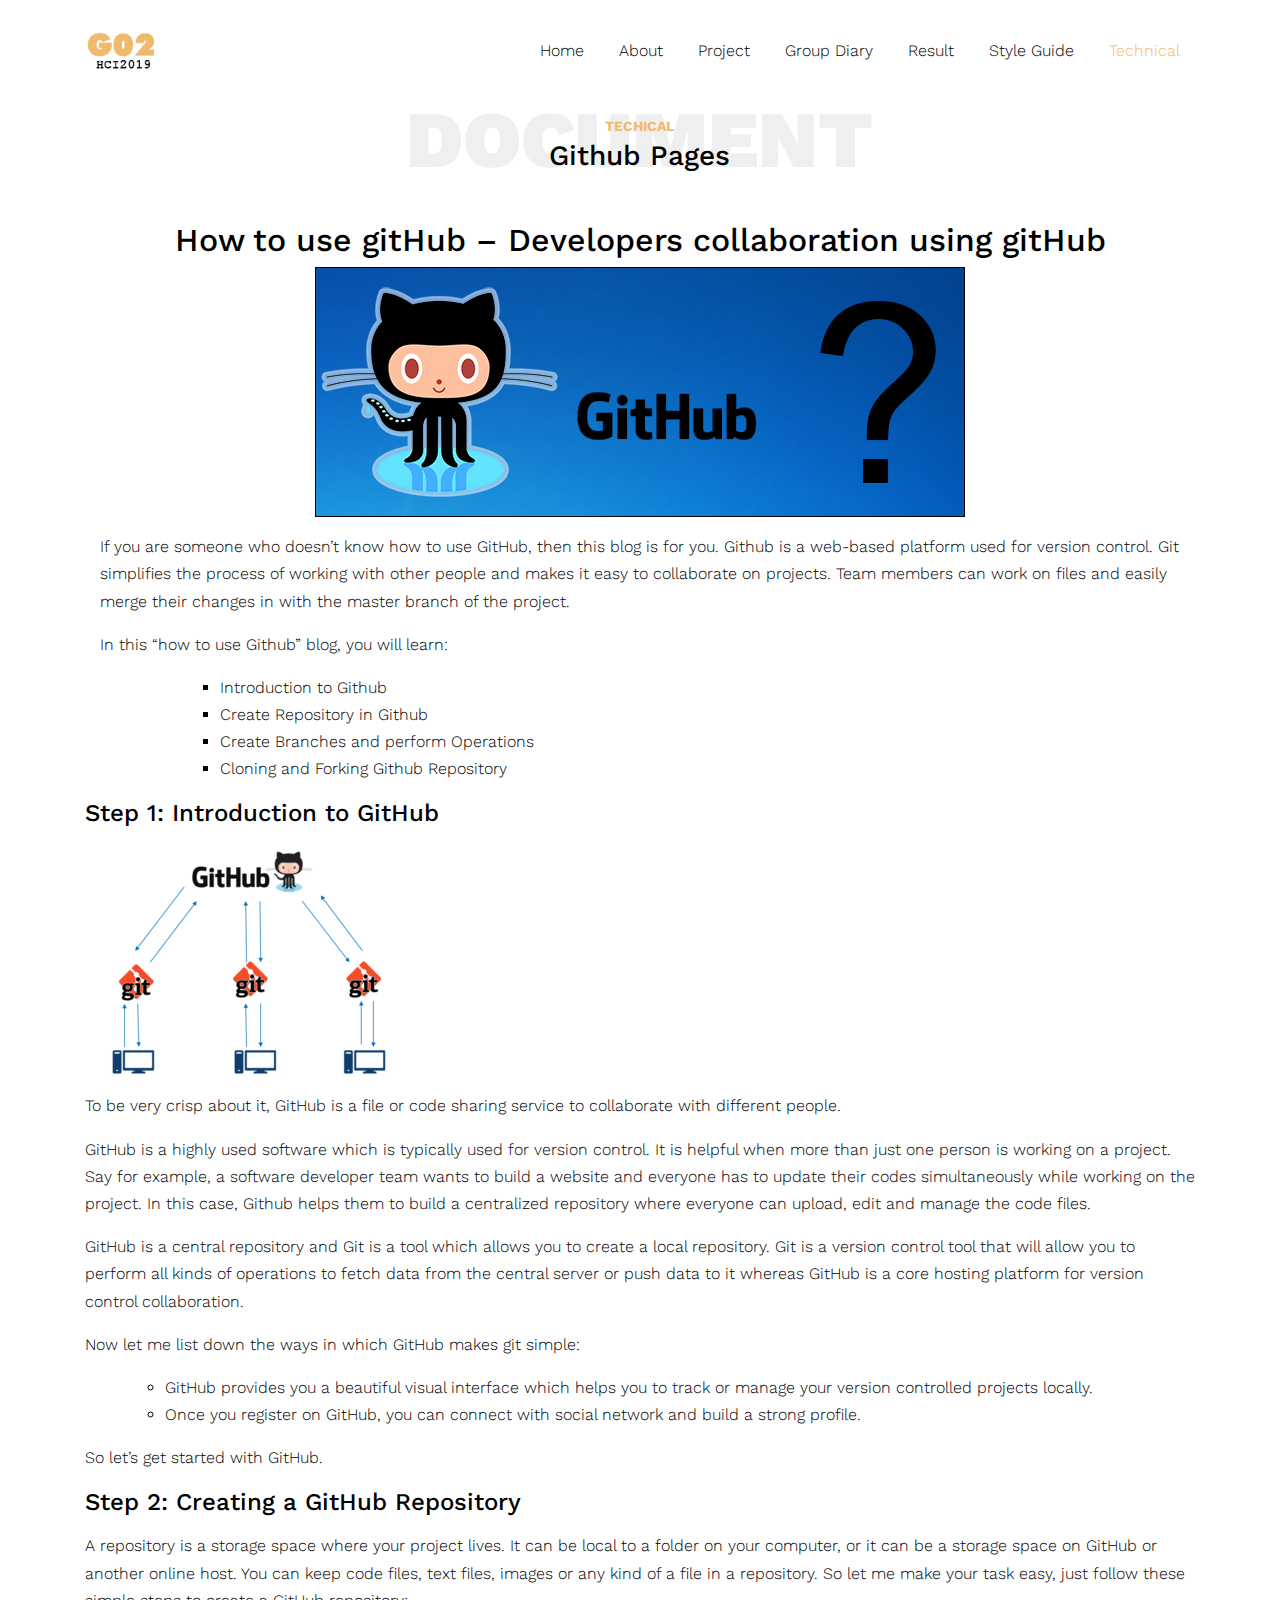
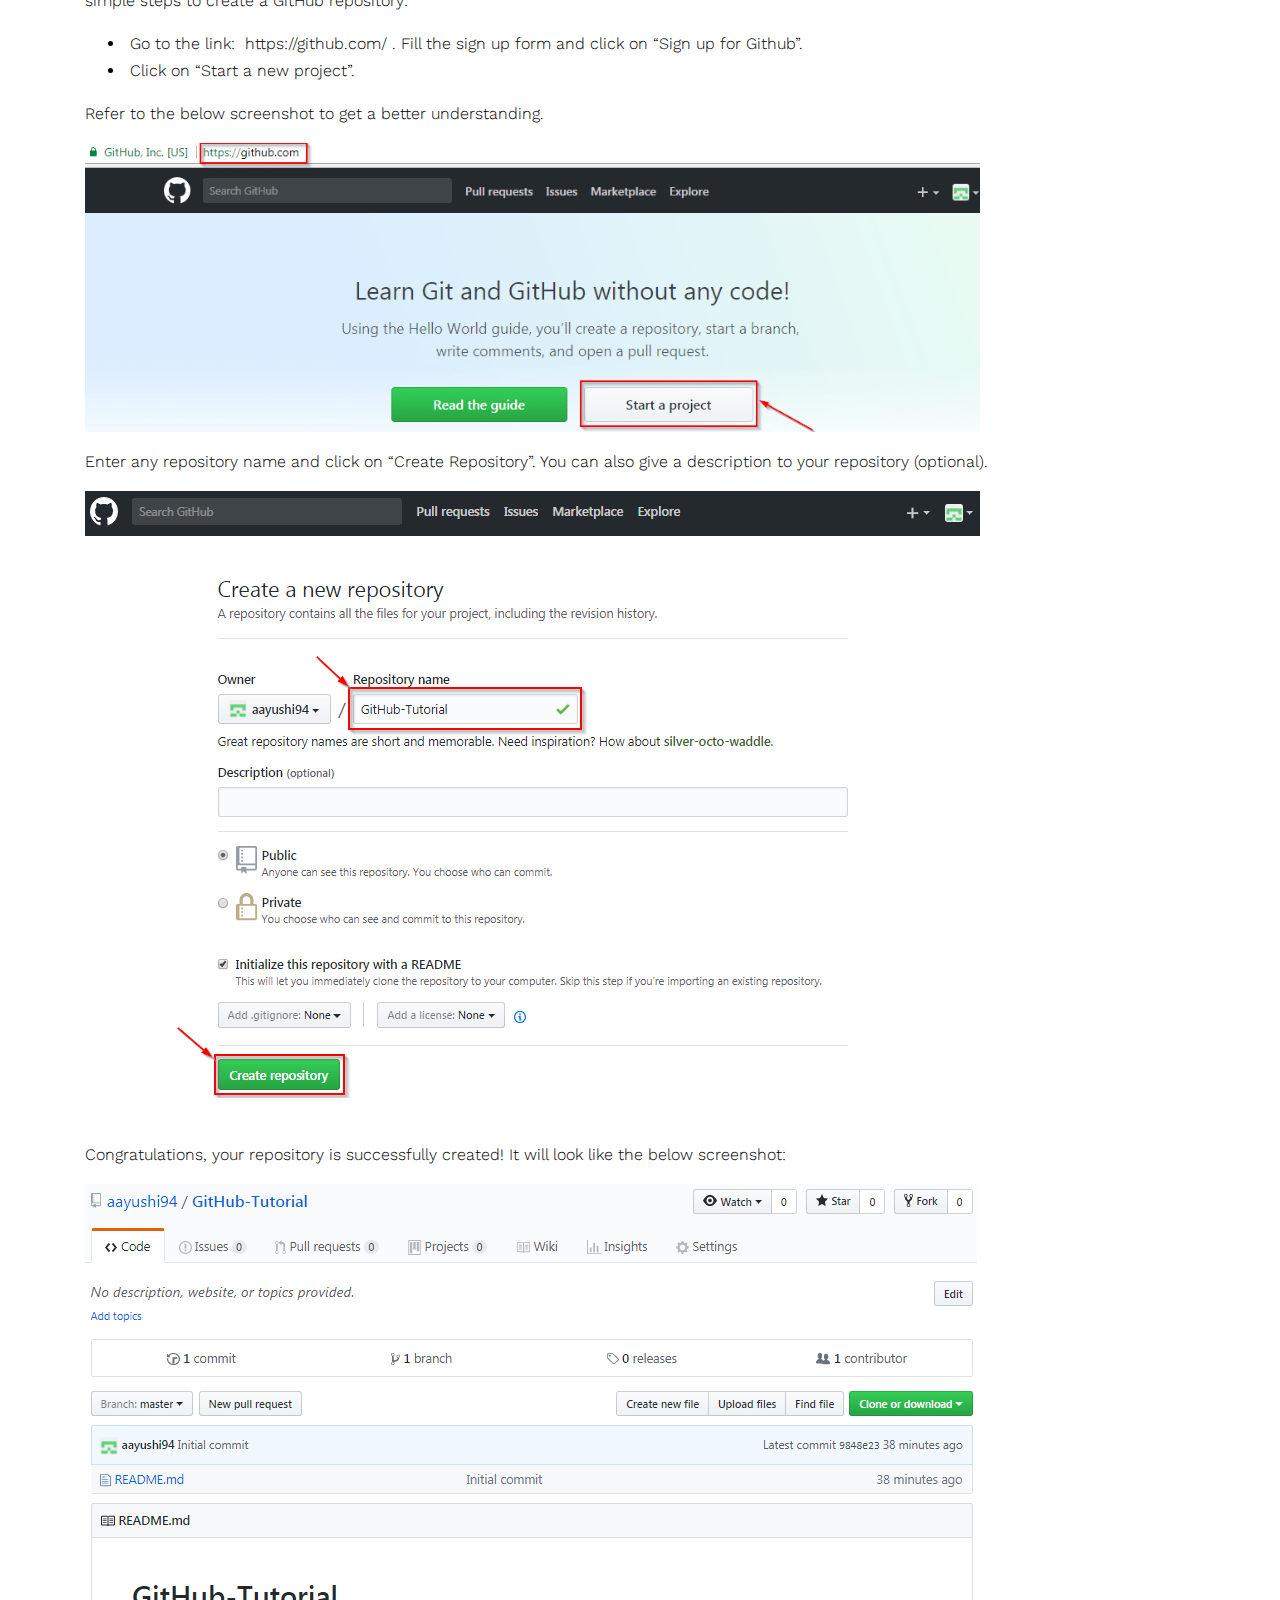
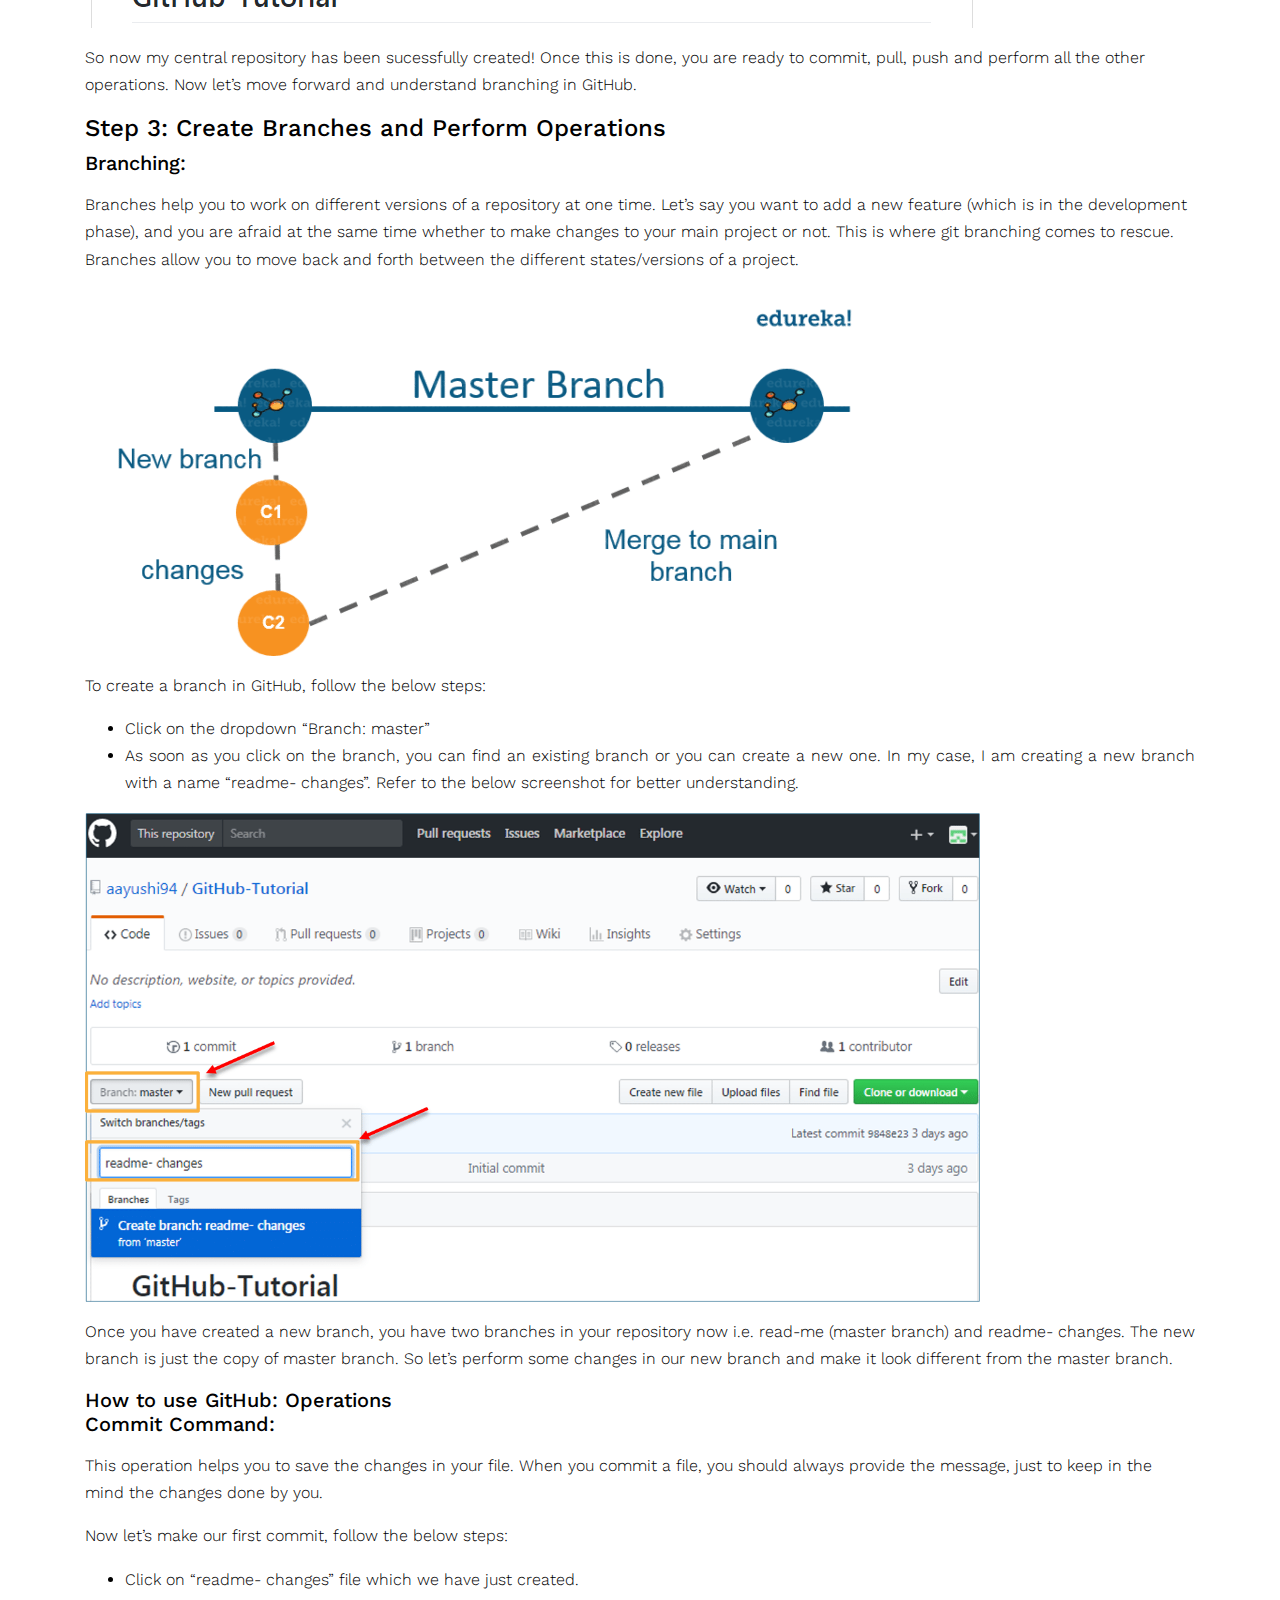
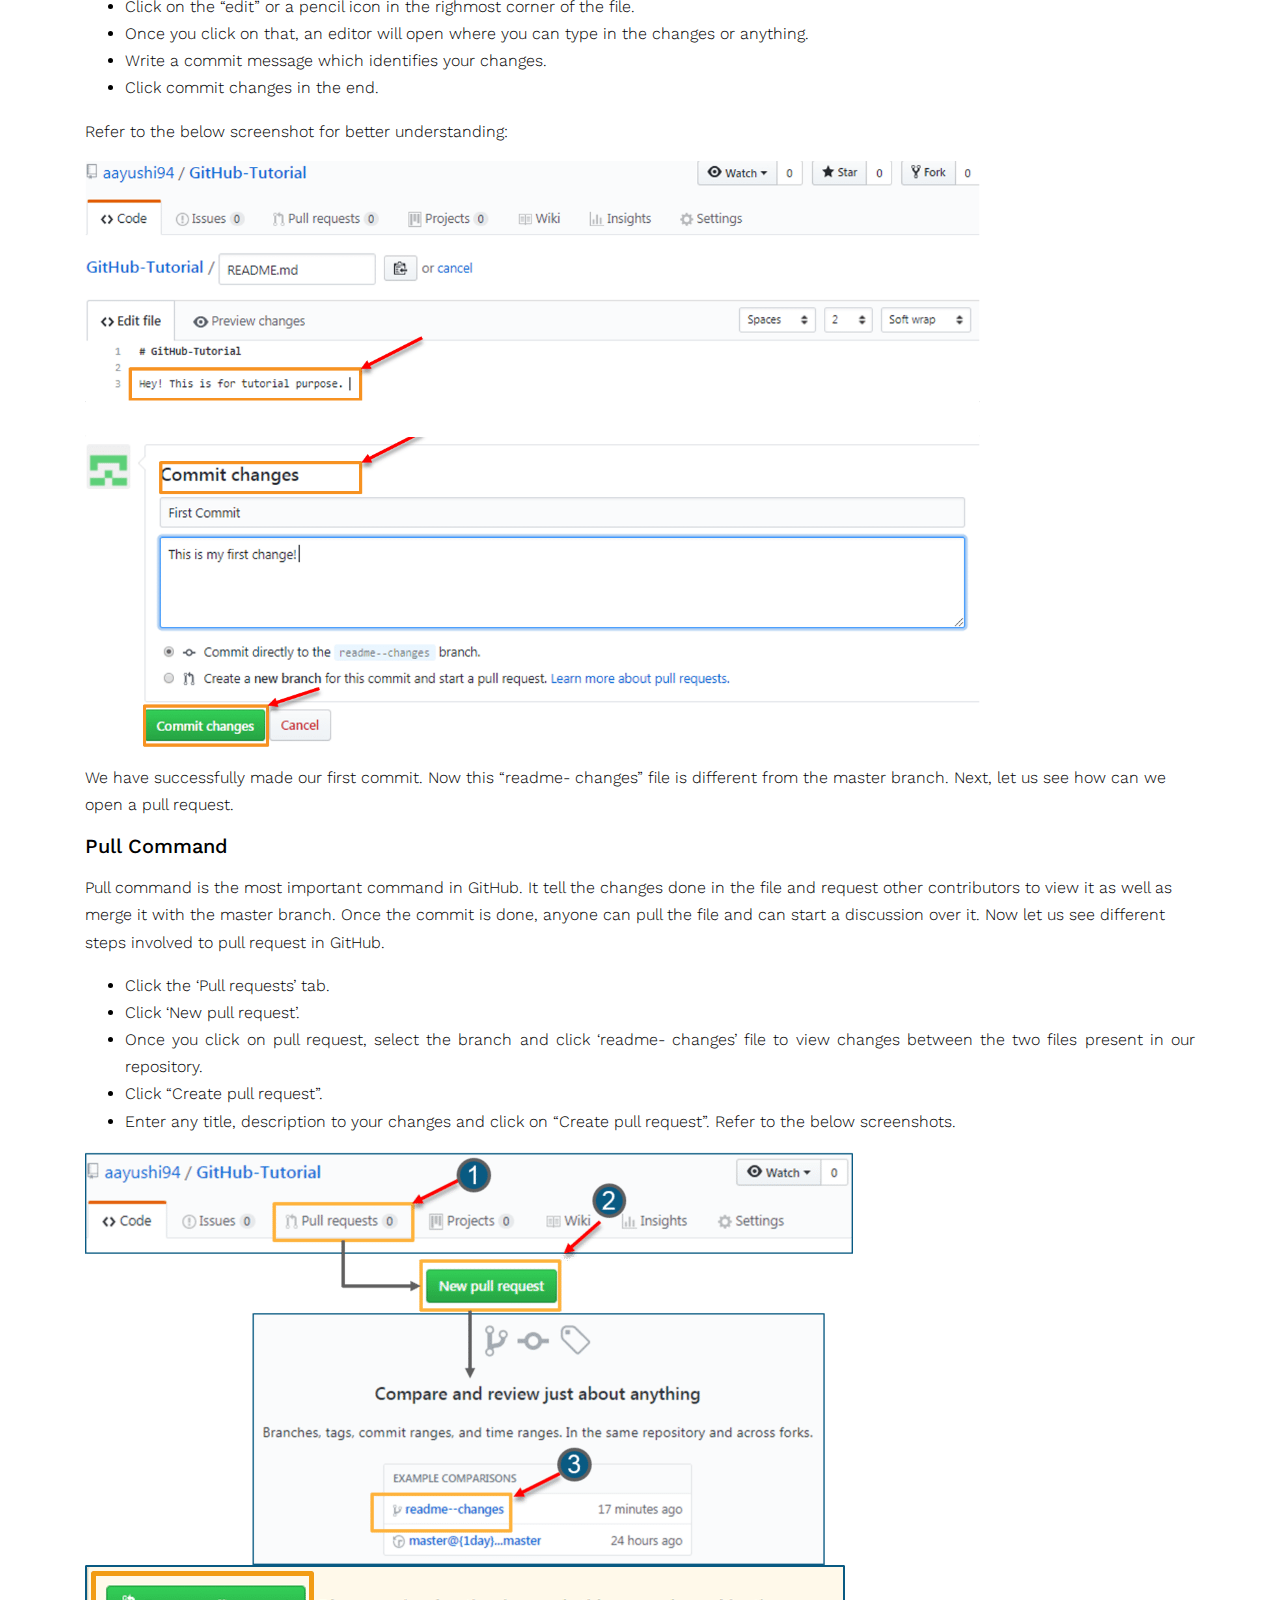
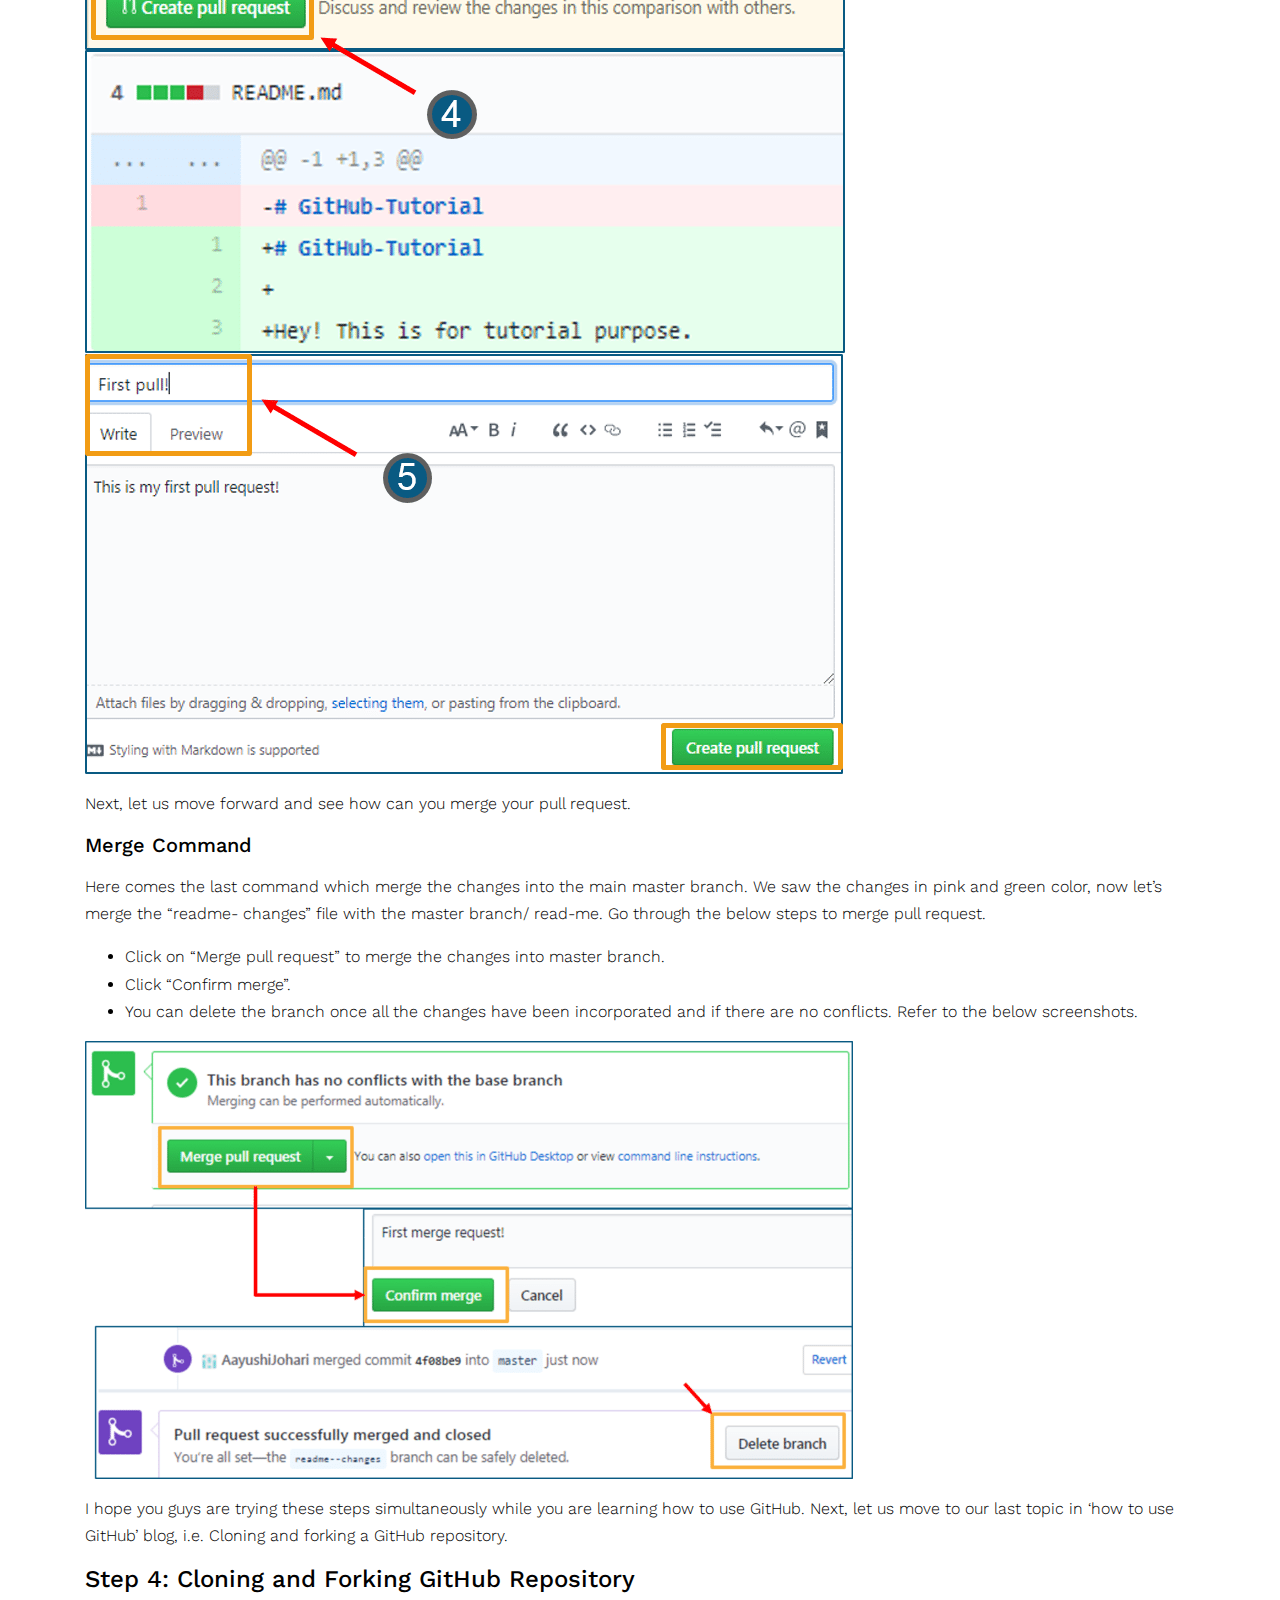
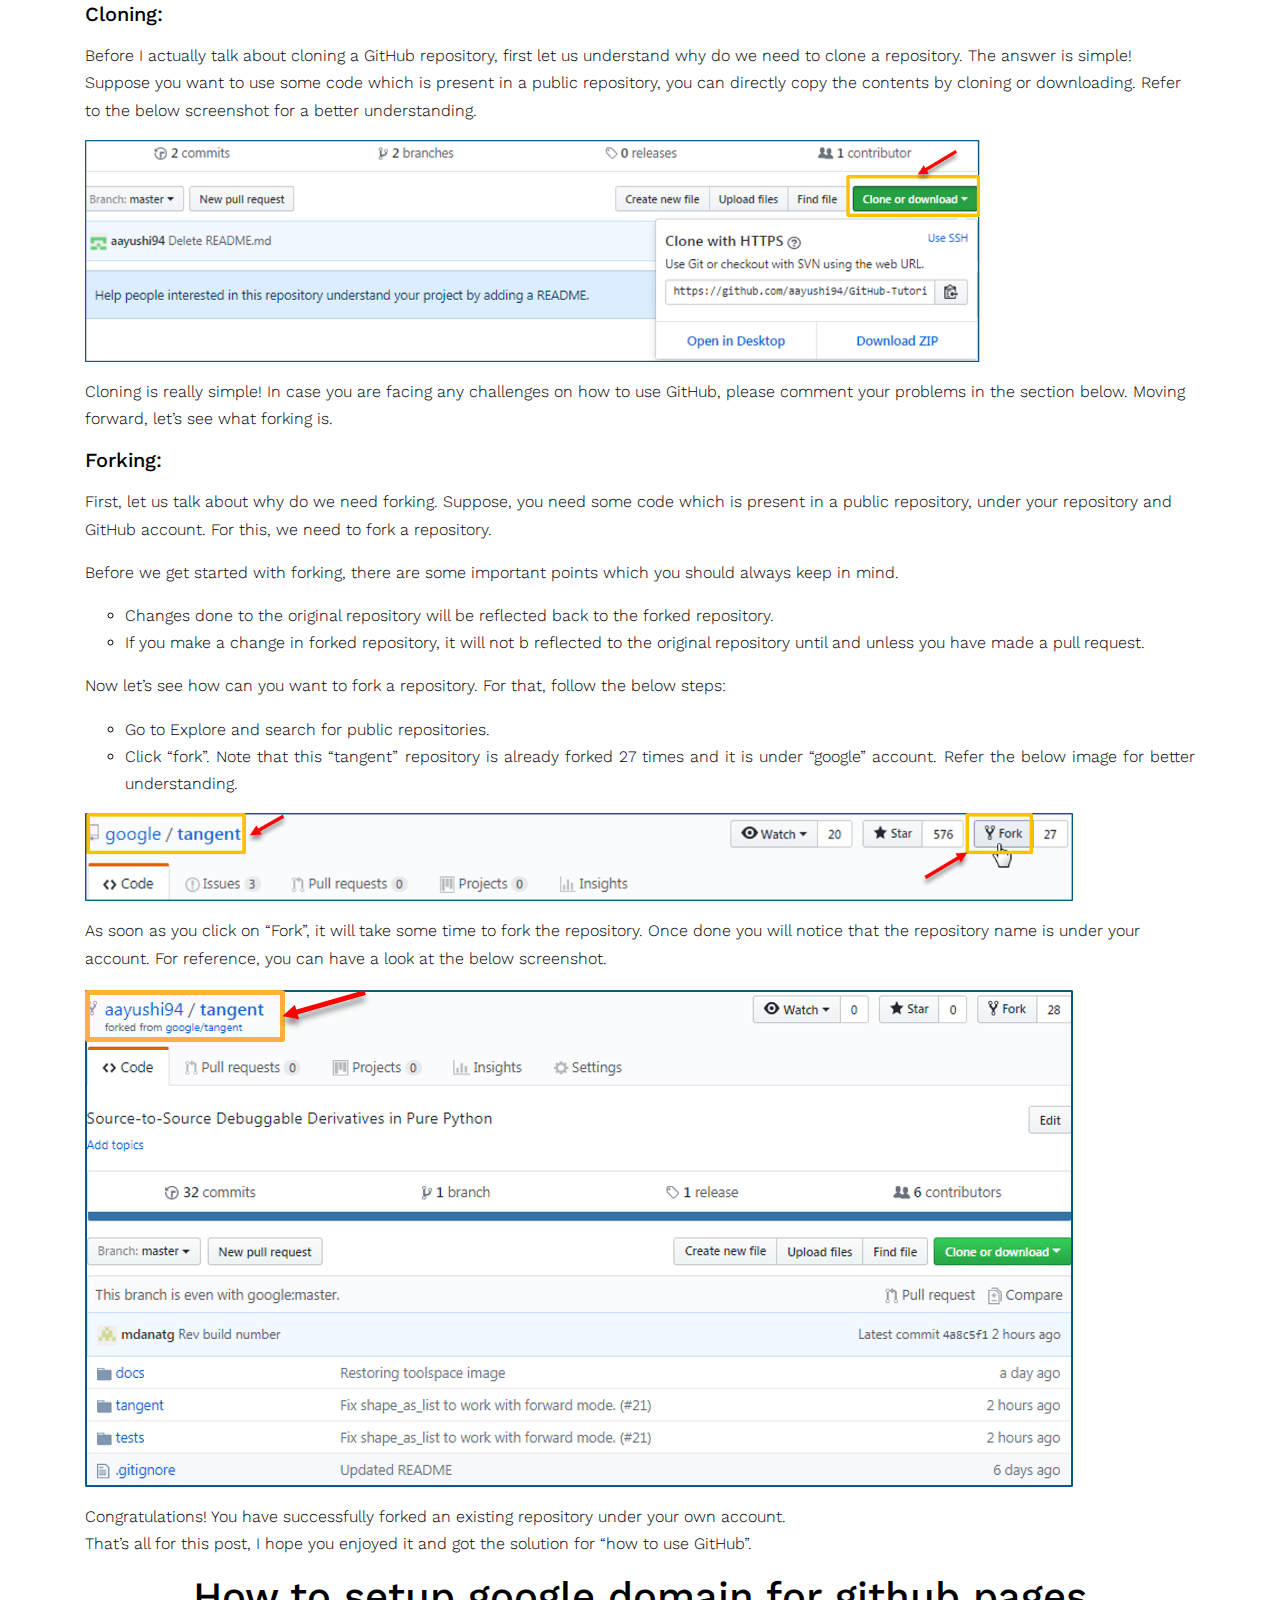
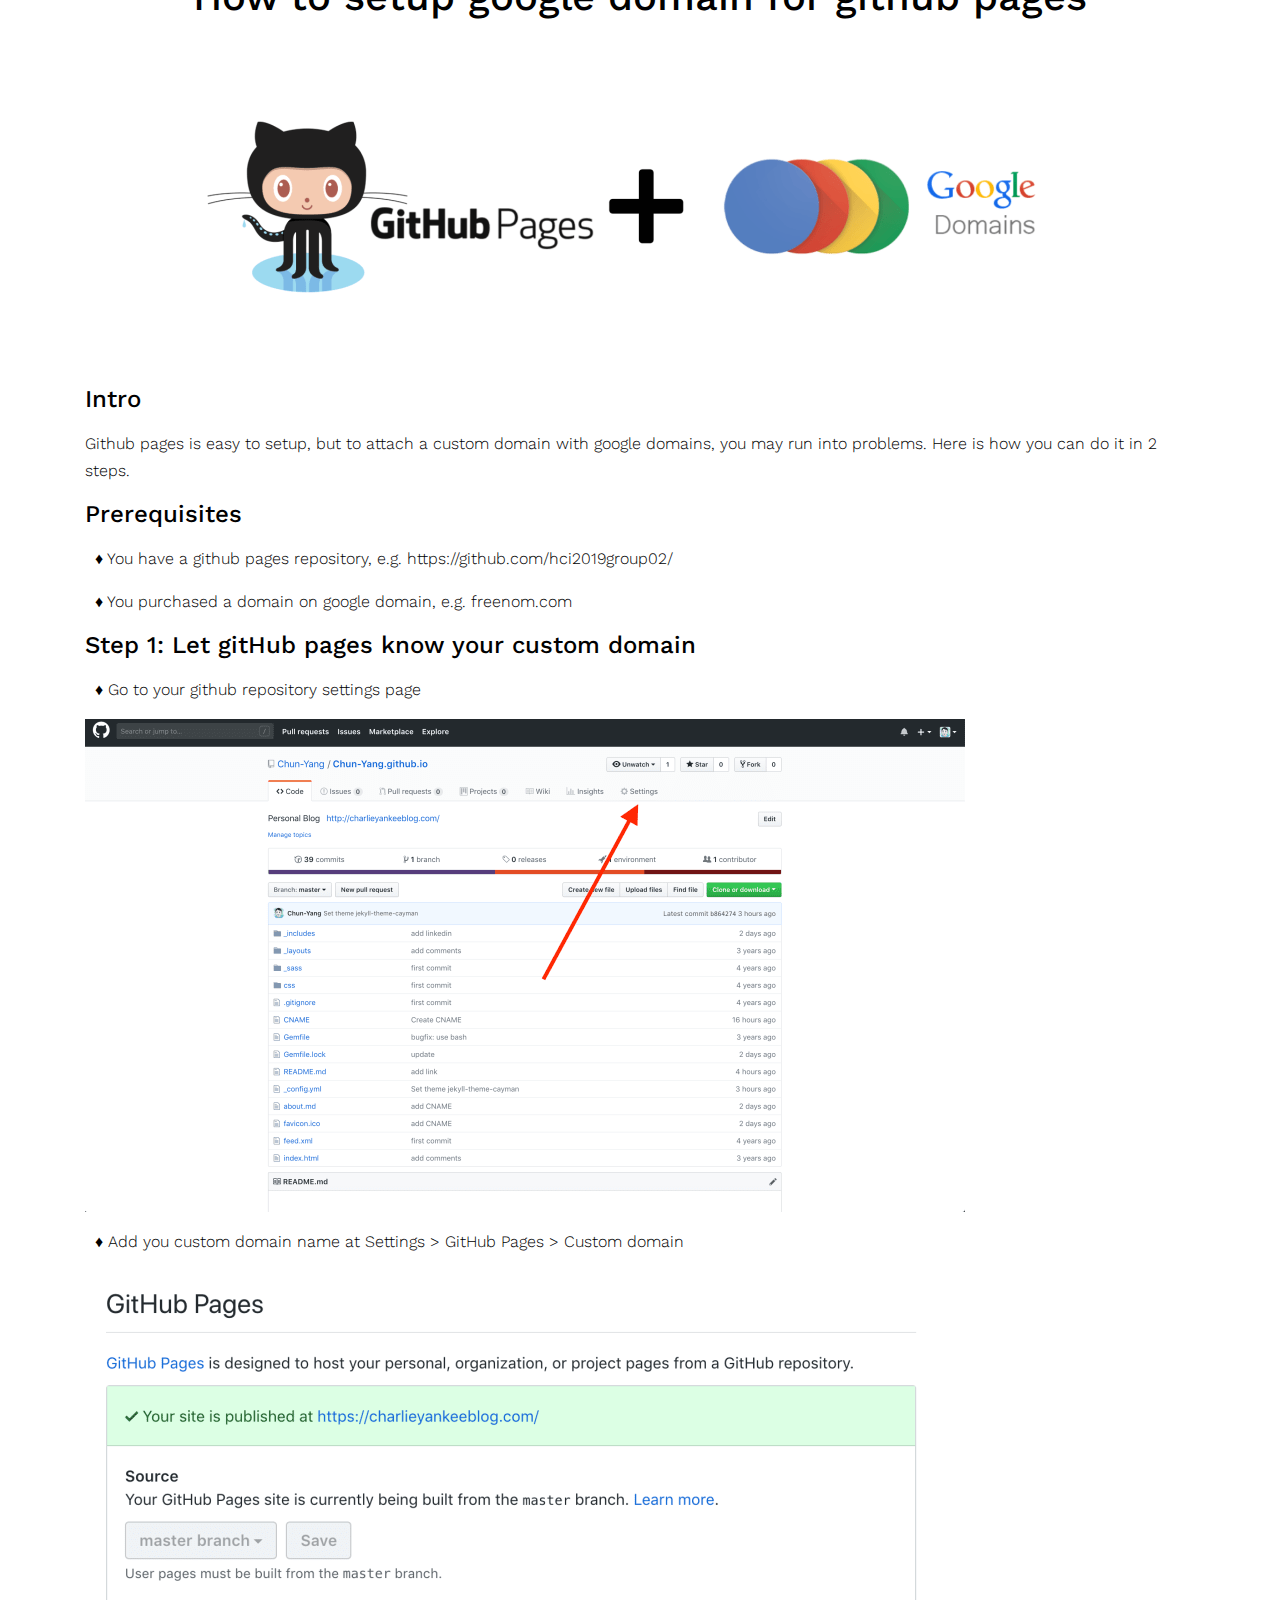
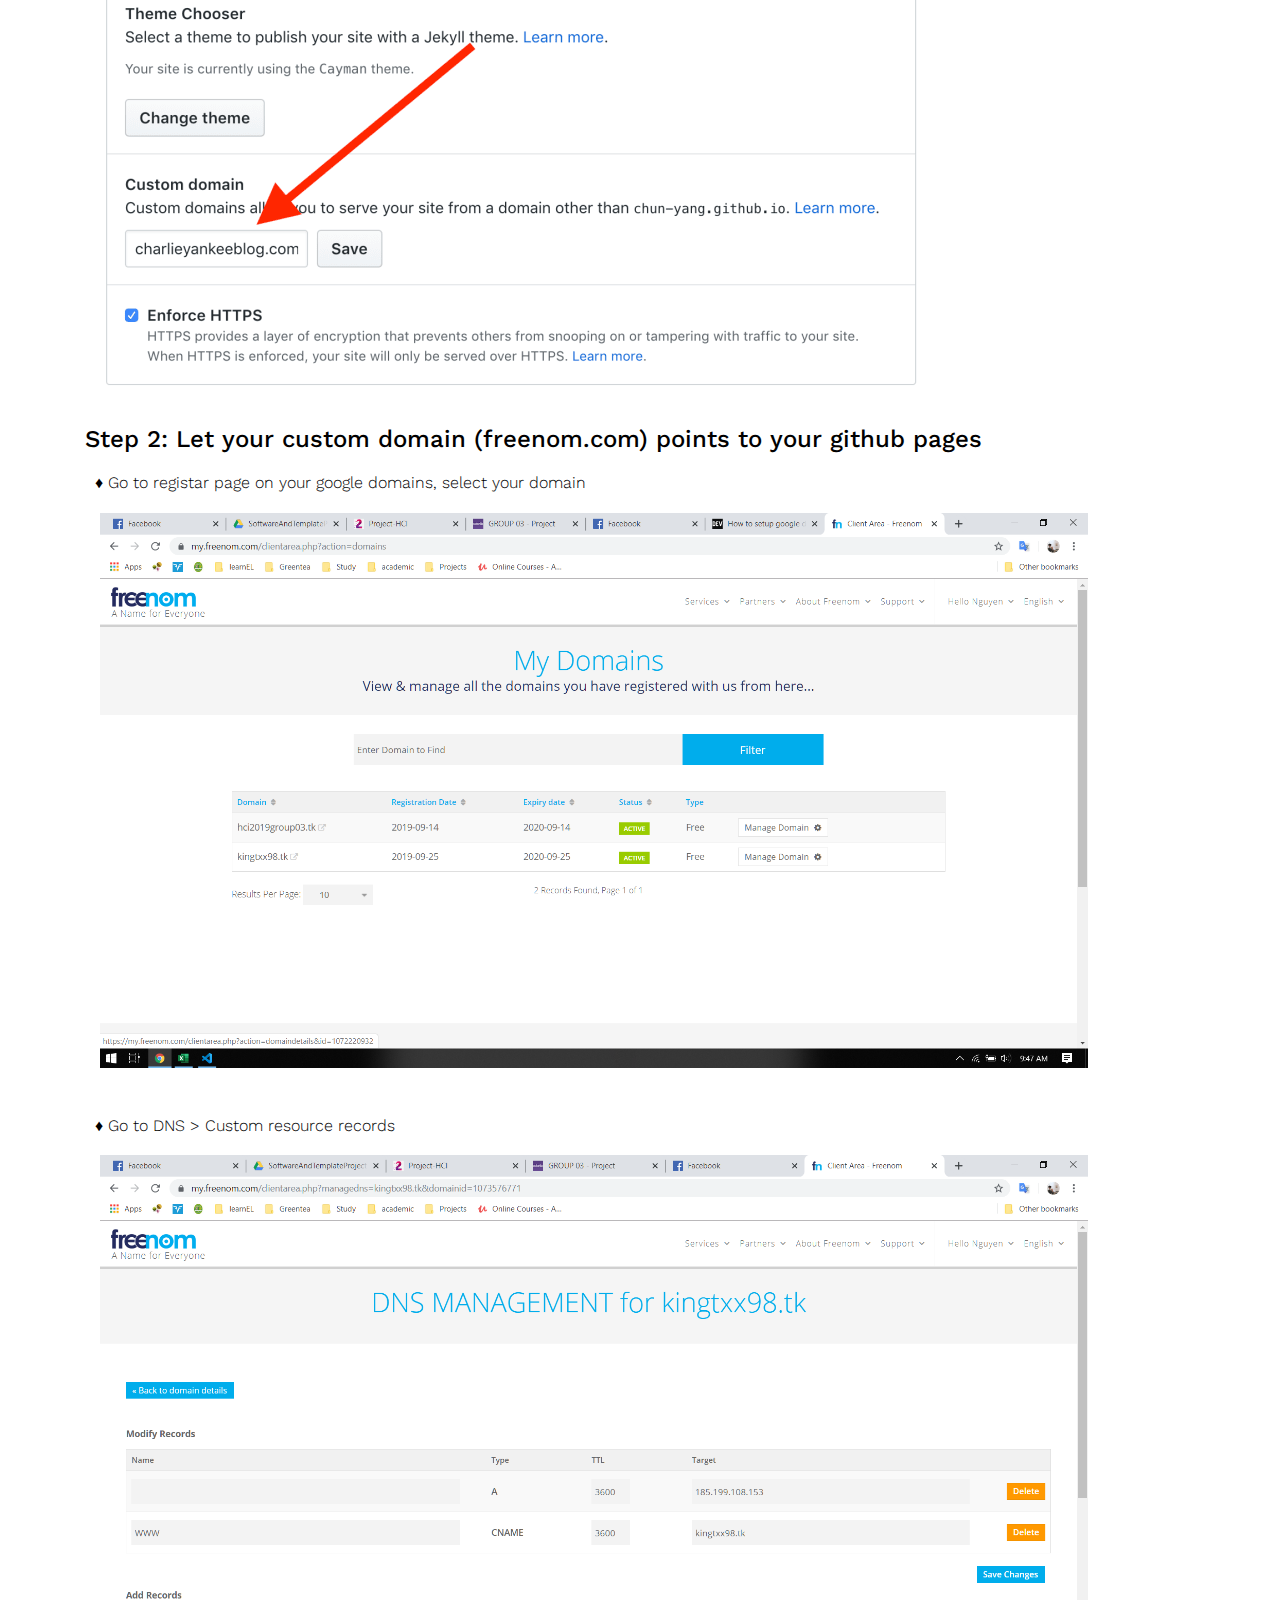
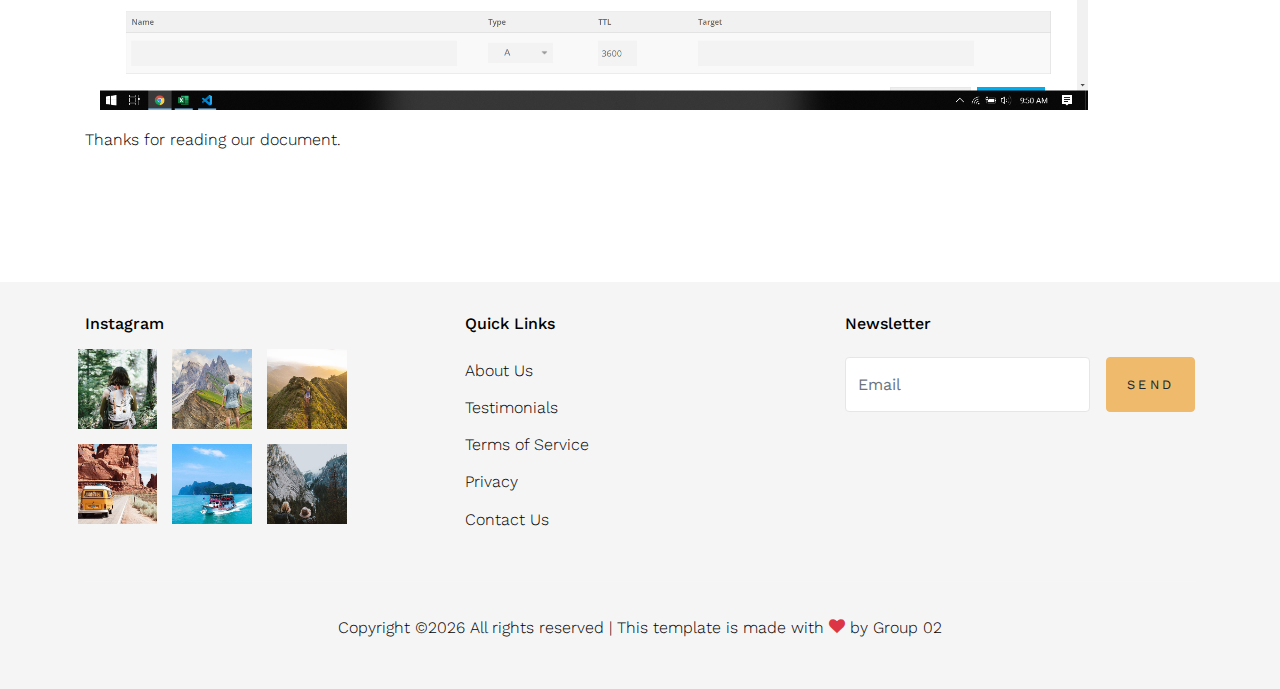
<file: technical.html>
<!doctype html>
<html lang="en">
	
	<head>
		<title>Group 02 &mdash; Group Diary HCI2019</title>
		<link rel="SHORTCUT ICON" href="images/TNL.jpg">
		<meta charset="utf-8">
		<meta name="viewport" content="width=device-width, initial-scale=1, shrink-to-fit=no">
		
		<link href="https://fonts.googleapis.com/css?family=Work+Sans:400,700,900&display=swap" rel="stylesheet">
		
		<link rel="stylesheet" href="fonts/icomoon/style.css">
		
		<link rel="stylesheet" href="css/bootstrap.min.css">
		<link rel="stylesheet" href="css/bootstrap-datepicker.css">
		<link rel="stylesheet" href="css/jquery.fancybox.min.css">
		<link rel="stylesheet" href="css/owl.carousel.min.css">
		<link rel="stylesheet" href="css/owl.theme.default.min.css">
		<link rel="stylesheet" href="fonts/flaticon/font/flaticon.css">
		<link rel="stylesheet" href="css/aos.css">
		
		<!-- MAIN CSS -->
		<link rel="stylesheet" href="css/style.css">
		
	</head>
	
	<body data-spy="scroll" data-target=".site-navbar-target" data-offset="300">
		
		
		<div class="site-wrap" id="home-section">
			
			<div class="site-mobile-menu site-navbar-target">
				<div class="site-mobile-menu-header">
					<div class="site-mobile-menu-close mt-3">
						<span class="icon-close2 js-menu-toggle"></span>
					</div>
				</div>
				<div class="site-mobile-menu-body"></div>
			</div>
			
			
			
			<header class="site-navbar site-navbar-target bg-white fixed-top" role="banner">
				
				<div class="container">
					<div class="row align-items-center position-relative">
						
						<div class="col-3 ">
							<div class="site-logo">
								<a href="index.html" class="font-weight-bold">
									<img src="images/logo.png" alt="Image" class="img-fluid">
								</a>
							</div>
						</div>
						
						<div class="col-9  text-right">
							
							
							<span class="d-inline-block d-lg-none"><a href="#" class="text-white site-menu-toggle js-menu-toggle py-5 text-white"><span class="icon-menu h3 text-white"></span></a></span>
							
							
							
							<nav class="site-navigation text-right ml-auto d-none d-lg-block" role="navigation">
								                <ul class="site-menu main-menu js-clone-nav ml-auto ">
												  <li><a href="index.html" class="nav-link">Home</a></li>
												  <li><a href="about.html" class="nav-link">About</a></li>
												<li><a href="project.html" class="nav-link">Project</a></li>
												 <li><a href="groupDiary.html"  class="nav-link">Group Diary</a></li>
												 <li><a href="result.html" class="nav-link">Result</a></li>
													<li><a href="styleguide.html" class="nav-link">Style Guide</a></li>
												  <li class="active"><a href="technical.html" class="nav-link">Technical</a></li>

												</ul>
							</nav>
						</div>
						
						
					</div>
				</div>
				
			</header>
			<div class="site-section">
				<div class="container">
					<div class="row justify-content-center text-center">
						<div class="col-md-10">
							<div class="heading-39101 mb-5">
								<span class="backdrop text-center">Document</span>
								<span class="subtitle-39191">Techical</span>
								<h3>Github Pages</h3>
							</div>
						</div>
					</div>
					<div class="row">
						<div class="col-12">
							<div class="section-heading text-center">
								<h2 class="mt-30">How to use gitHub – Developers collaboration using gitHub</h2>
								<img src="anh/s1.png">
							</div>
							<div class="col-12">
								<p>If you are someone who doesn’t know how to use GitHub, then this blog is for you.
									Github is a web-based platform used for version control.
									Git simplifies the process of working with other people and makes it easy to collaborate on projects.
									Team members can work on files and easily merge their changes in with the master branch of the project.
								</p>
								<p>In this “how to use Github” blog, you will learn:</p>
								<ul>
									<li style="list-style-type: none;">
										<ul>
											<li style="list-style-type: none;">
												<ul>
													<li style="text-align: justify;">
														<span>
															<a href="#GitHub">
																<span>Introduction to Github</span>
															</a>
														</span>
													</li>
													<li style="text-align: justify;">
														<span>
															<a href="#step2">Create Repository in Github</a>
														</span>
														<a name="GitHub"></a></li><li style="text-align: justify;">
														<span>
															<a href="#step3">Create Branches and perform Operations&nbsp;</a>
														</span>
													</li>
													<li style="text-align: justify;">
														<a href="#step4">
															<span>Cloning and Forking Github Repository</span>
														</a>
													</li>
												</ul>
											</li>
										</ul>
									</li>
								</ul>
							</div>
							
							<h4>Step 1: Introduction to GitHub</h4>
							
							<div class="col-8">
								<img src="anh/1.png">
							</div>
							<p>To be very crisp about it, GitHub is a file or code sharing service to collaborate with different people. </p>
							<p>GitHub is a highly used software which is typically used for version control. It is helpful when more than just one person is working on a project. Say for example, a software developer team wants to build a website and everyone has to update their codes simultaneously while working on the project. In this case, Github helps them to build a centralized repository where everyone can upload, edit and manage the code files.</p>
							<p>GitHub is a central repository and Git is a tool which allows you to create a local repository. Git is a version control tool that will allow you to perform all kinds of operations to fetch data from the central server or push data to it whereas GitHub is a core hosting platform for version control collaboration.</p>
							<p>Now let me list down the ways in which GitHub makes git simple: </p>
							<ul style="text-align: justify;">
								<li style="list-style-type: none;">
									<ul style="text-align: justify;"><li style="text-align: justify;">
										<span>GitHub provides you a beautiful visual interface which helps you to track or manage your version
											controlled projects locally.
										</span>
									</li>
									<li>
										<span>Once you register on GitHub,
										you can connect with social network and build a strong profile.</span>
									</li>
									</ul>
								</li>
							</ul>
							<p>So let’s get started with GitHub.</p>
							
							<h4 id="step2">Step 2: Creating a GitHub Repository</h4>
							<p>A repository is a storage space where your project lives. It can be local to a folder on your computer, or it can be a storage space on GitHub  or another online host. You can keep code files, text files, images or any kind of a file in a repository.
								So let me make your task easy, just follow these simple steps to create a GitHub repository: 
							</p>
							<ul>
								<li style="text-align: justify;">
									<span>&nbsp;Go to the link</span>:&nbsp;<span>
										<a rel="noopener noreferrer" href="https://github.com/" target="_blank">https://github.com/</a>
									</span> .
									<span>Fill the sign up form and click on “Sign up for Github”.
									</span></li><li style="text-align: justify;">
									<span>&nbsp;Click on “Start a new project”.</span>
								</li>
							</ul>
							<p>Refer to the below screenshot to get a better understanding.</p>
							
							<img width="895" src="anh/2.png">
							<p></p>
							<p>Enter any repository name and click on “Create Repository”. You can also give a description to your repository (optional).</p>
							<img class="" src="anh/3.png">
							<br>
							</br>
							<p>Congratulations, your repository is successfully created! It will look like the below screenshot:
							</p>
							<img class="" src="anh/4.png">
							<p>So now my central repository has been sucessfully created! Once this is done, you are ready to commit, pull, push and perform all the other operations. Now let’s move forward and understand branching in GitHub.</p>
							<h4 id="step3">Step 3: Create Branches and Perform Operations</h4>
							<h5>Branching:</h5>
							<p>Branches help you to work on different versions of a repository at one time. Let’s say you want to add a new feature (which is in the development phase), and you are afraid at the same time whether to make changes to your main project or not. This is where git branching comes to rescue. Branches allow you to move back and forth between the different states/versions of a project.</p>
							<img src="anh/31.png">
							<p>To create a branch in GitHub, follow the below steps:</p>
							<ul>
								<li style="text-align: justify;">
									<span>Click on the dropdown “Branch: master”</span>
								</li>
								<li style="text-align: justify;">
									<span>As soon as you click on the branch, you can find an existing branch or you can create a new one. In my case, I am creating a new branch with a name “readme- changes”. Refer to the below screenshot for better understanding.</span>
								</li>
							</ul>
							<img width="895" src="anh/32.png">
							<p>Once you have created a new branch, you have two branches in your repository now i.e. read-me (master branch) and readme- changes. The new branch is just the copy of master branch. So let’s perform some changes in our new branch and make it look different from the master branch.</p>
							<h5>How to use GitHub: Operations
								<br>Commit Command:</h5>
								<p>This operation helps you to save the changes in your file. When you commit a file, you should always provide the message, just to keep in the mind the changes done by you.</p>
								<p>Now let’s make our first commit, follow the below steps:</p>
								<ul><li style="text-align: justify;"><span>Click on “readme- changes” file which we have just created.</span></li><li style="text-align: justify;"><span>Click on the “edit” or a pencil icon in the righmost corner of the file.</span></li><li style="text-align: justify;"><span>Once you click on that, an editor will open where you can type in the changes or anything.&nbsp;&nbsp;</span></li><li style="text-align: justify;"><span>Write a commit message which identifies your changes.</span></li><li style="text-align: justify;"><span>Click commit changes in the end.&nbsp;</span></li></ul>
								<p>Refer to the below screenshot for better understanding:</p>
								<img width="895" src="anh/33.png">
								<p>We have successfully made our first commit. Now this “readme- changes” file is different from the master branch. Next, let us see how can we open a pull request.</p>
							<h5>Pull Command</h5>
								<p>Pull command is the most important command in GitHub. It tell the changes done in the file and request other contributors to view it as well as merge it with the master branch. Once the commit is done, anyone can pull the file and can start a discussion over it. Now let us see different steps involved to pull request in GitHub.</p>
									<ul><li style="text-align: justify;"><span>Click the ‘Pull requests’ tab.</span></li><li style="text-align: justify;"><span>Click ‘New pull request’.</span></li><li style="text-align: justify;"><span>Once you click on pull request, select the branch and click ‘readme- changes’ file to view changes between the two files present in our repository.</span></li><li style="text-align: justify;"><span>Click “Create pull request”.</span></li><li style="text-align: justify;"><span>Enter any title, description to your changes and click on “Create pull request”. Refer to the below screenshots.</span></li></ul>
								<img src="anh/34.png">
								<img src="anh/35.png">
								<p>Next, let us move forward and see how can you merge your pull request.</p>
							<h5>Merge Command</h5>
							<p>Here comes the last command which merge the changes into the main master branch. We saw the changes in pink and green color, now let’s merge the “readme- changes” file with the master branch/ read-me. Go through the below steps to merge pull request.</p>
									<ul><li style="text-align: justify;"><span>Click on “Merge pull request” to merge the changes into master branch.</span></li><li style="text-align: justify;"><span>Click “Confirm merge”.</span></li><li style="text-align: justify;"><span>You can delete the branch once all the changes have been incorporated and if there are no conflicts. Refer to the below screenshots.</span></li></ul>
									<img src="anh/36.png">
									<p>I hope you guys are trying these steps simultaneously while you are learning how to use GitHub. Next, let us move to our last topic in ‘how to use GitHub’ blog, i.e. Cloning and forking a GitHub repository.</p>
							<h4 id="step4">Step 4: Cloning and Forking GitHub Repository </h4>
							<h5>Cloning:</h5>
							<p>Before I actually talk about cloning a GitHub repository, first let us understand why do we need to clone a repository. The answer is simple! Suppose you want to use some code which is present in a public repository, you can directly copy the contents by cloning or downloading. Refer to the below screenshot for a better understanding.</p>
								<img width="895" src="anh/41.png">
								<p>Cloning is really simple! In case you are facing any challenges on how to use GitHub, please comment your problems in the section below. Moving forward, let’s see what forking is.</p>
							<h5>Forking:</h5>
							<p> First, let us talk about why do we need forking. Suppose, you need some code which is present in a public repository, under your repository and GitHub account. For this, we need to fork a repository.</p>
							<p>Before we get started with forking, there are some important points which you should always keep in mind.</p>
							<ul style="text-align: justify; list-style-type: circle;"><li><span>Changes done to the original repository will be reflected back to the forked repository.</span></li><li><span>If you make a change in forked repository, it will not b reflected to the original repository until and unless you have made a pull request.</span></li></ul>
							
							<p>Now let’s see how can you want to fork a repository. For that, follow the below steps:</p>
							<ul style="text-align: justify; list-style-type: circle;"><li><span>Go to Explore and search for public repositories.</span></li><li><span>Click “fork”. Note that this “tangent” repository is already forked 27 times and it is under “google” account. Refer the below image for better understanding.</span></li></ul>
							<img width="988" src="anh/42.png">
							<p>As soon as you click on “Fork”, it will take some time to fork the repository. Once done you will notice that the repository name is under your account. For reference, you can have a look at the below screenshot.</p>
							<img src="anh/43.png">
							<p>Congratulations! You have successfully forked an existing repository under your own account. 
							<br>That’s all for this post, I hope you enjoyed it and got the solution for “how to use GitHub”. </p>
						</div>
					</div>
					<div class="row">
						<div class="col-12">
							<div class="section-heading text-center">
								<h1 class="mt-30">How to setup google domain for github pages</h1>
								<img src="anh/s2.png">
							</div>
							<h4>Intro</h4>
							<p>Github pages is easy to setup, but to attach a custom domain with google domains, you may run into
							problems. Here is how you can do it in 2 steps.</p>
							<h4>Prerequisites</h4>
							<p>&nbsp;  ♦ You have a <a href="https://pages.github.com/">github pages</a> repository, e.g. <a href="https://hci2019group02.tk">https://github.com/hci2019group02/</a>
							</p>
							<p>&nbsp;  ♦ You purchased a domain on <a href="https://www.domains.google">google domain</a>, e.g.
							freenom.com
							</p>
							
							<h4>
								Step 1: Let gitHub pages know your custom domain
							</h4>
							<p>&nbsp;  ♦ Go to your github repository settings page</p>
							
								<img class="" src="anh/a1.png">
							
							<p>&nbsp;  ♦ Add you custom domain name at Settings &gt; GitHub Pages &gt; Custom domain</p>
							
								<img class="" src="anh/a2.png">
						
							<h4>
								Step 2: Let your custom domain (freenom.com) points to your github pages
							</h4>
							<p>&nbsp;  ♦ Go to <a href="https://domains.google.com/m/registrar/">registar</a> page on your google
								domains,
								select your domain<br>
							</p>
							<div class="col-8">
								<img width="988" src="anh/a3.png">
							</div>
							<br>
							<p>&nbsp;  ♦ Go to DNS &gt; Custom resource records<br>
							</p>
							<div class="col-8">
								<img width="988" src="anh/a4.png">
							</div>
							<p>Thanks for reading our document.</p>
						</div>
					</div>
					
				</div>
			</div>
			
			
			<footer class="site-footer bg-light">
				<div class="container">
					<div class="row">
						<div class="col-lg-3">
							<h2 class="footer-heading mb-3">Instagram</h2>
							<div class="row">
								<div class="col-4 gal_col">
									<a href="#"><img src="images/insta_1.jpg" alt="Image" class="img-fluid"></a>
								</div>
								<div class="col-4 gal_col">
									<a href="#"><img src="images/insta_2.jpg" alt="Image" class="img-fluid"></a>
								</div>
								<div class="col-4 gal_col">
									<a href="#"><img src="images/insta_3.jpg" alt="Image" class="img-fluid"></a>
								</div>
								<div class="col-4 gal_col">
									<a href="#"><img src="images/insta_4.jpg" alt="Image" class="img-fluid"></a>
								</div>
								<div class="col-4 gal_col">
									<a href="#"><img src="images/insta_5.jpg" alt="Image" class="img-fluid"></a>
								</div>
								<div class="col-4 gal_col">
									<a href="#"><img src="images/insta_6.jpg" alt="Image" class="img-fluid"></a>
								</div>
							</div>
						</div>
						<div class="col-lg-8 ml-auto">
							<div class="row">
								<div class="col-lg-6 ml-auto">
									<h2 class="footer-heading mb-4">Quick Links</h2>
									<ul class="list-unstyled">
										<li><a href="#">About Us</a></li>
										<li><a href="#">Testimonials</a></li>
										<li><a href="#">Terms of Service</a></li>
										<li><a href="#">Privacy</a></li>
										<li><a href="#">Contact Us</a></li>
									</ul>
								</div>
								<div class="col-lg-6">
									<h2 class="footer-heading mb-4">Newsletter</h2>
									<p></p>
									<form action="#" class="d-flex" class="subscribe">
										<input type="text" class="form-control mr-3" placeholder="Email">
										<input type="submit" value="Send" class="btn btn-primary">
									</form>
								</div>
								
							</div>
						</div>
					</div>
					<div class="row pt-5 mt-5 text-center">
						<div class="col-md-12">
							<div class="border-top pt-5">
								<p>
									<!-- Link back to Colorlib can't be removed. Template is licensed under CC BY 3.0. -->
									Copyright &copy;<script>document.write(new Date().getFullYear());</script> All rights reserved | This template is made with <i class="icon-heart text-danger" aria-hidden="true"></i> by <a href="https://hci2019group02.tk/" target="_blank" >Group 02</a>
									<!-- Link back to Colorlib can't be removed. Template is licensed under CC BY 3.0. -->
								</p>
							</div>
						</div>
						
					</div>
				</div>
			</footer>
			
		</div>
		
		<script src="js/jquery-3.3.1.min.js"></script>
		<script src="js/jquery-migrate-3.0.0.js"></script>
		<script src="js/popper.min.js"></script>
		<script src="js/bootstrap.min.js"></script>
		<script src="js/owl.carousel.min.js"></script>
		<script src="js/jquery.sticky.js"></script>
		<script src="js/jquery.waypoints.min.js"></script>
		<script src="js/jquery.animateNumber.min.js"></script>
		<script src="js/jquery.fancybox.min.js"></script>
		<script src="js/jquery.stellar.min.js"></script>
		<script src="js/jquery.easing.1.3.js"></script>
		<script src="js/bootstrap-datepicker.min.js"></script>
		<script src="js/isotope.pkgd.min.js"></script>
		<script src="js/aos.js"></script>
		
		<script src="js/main.js"></script>
		
	</body>
	
</html>
</file>
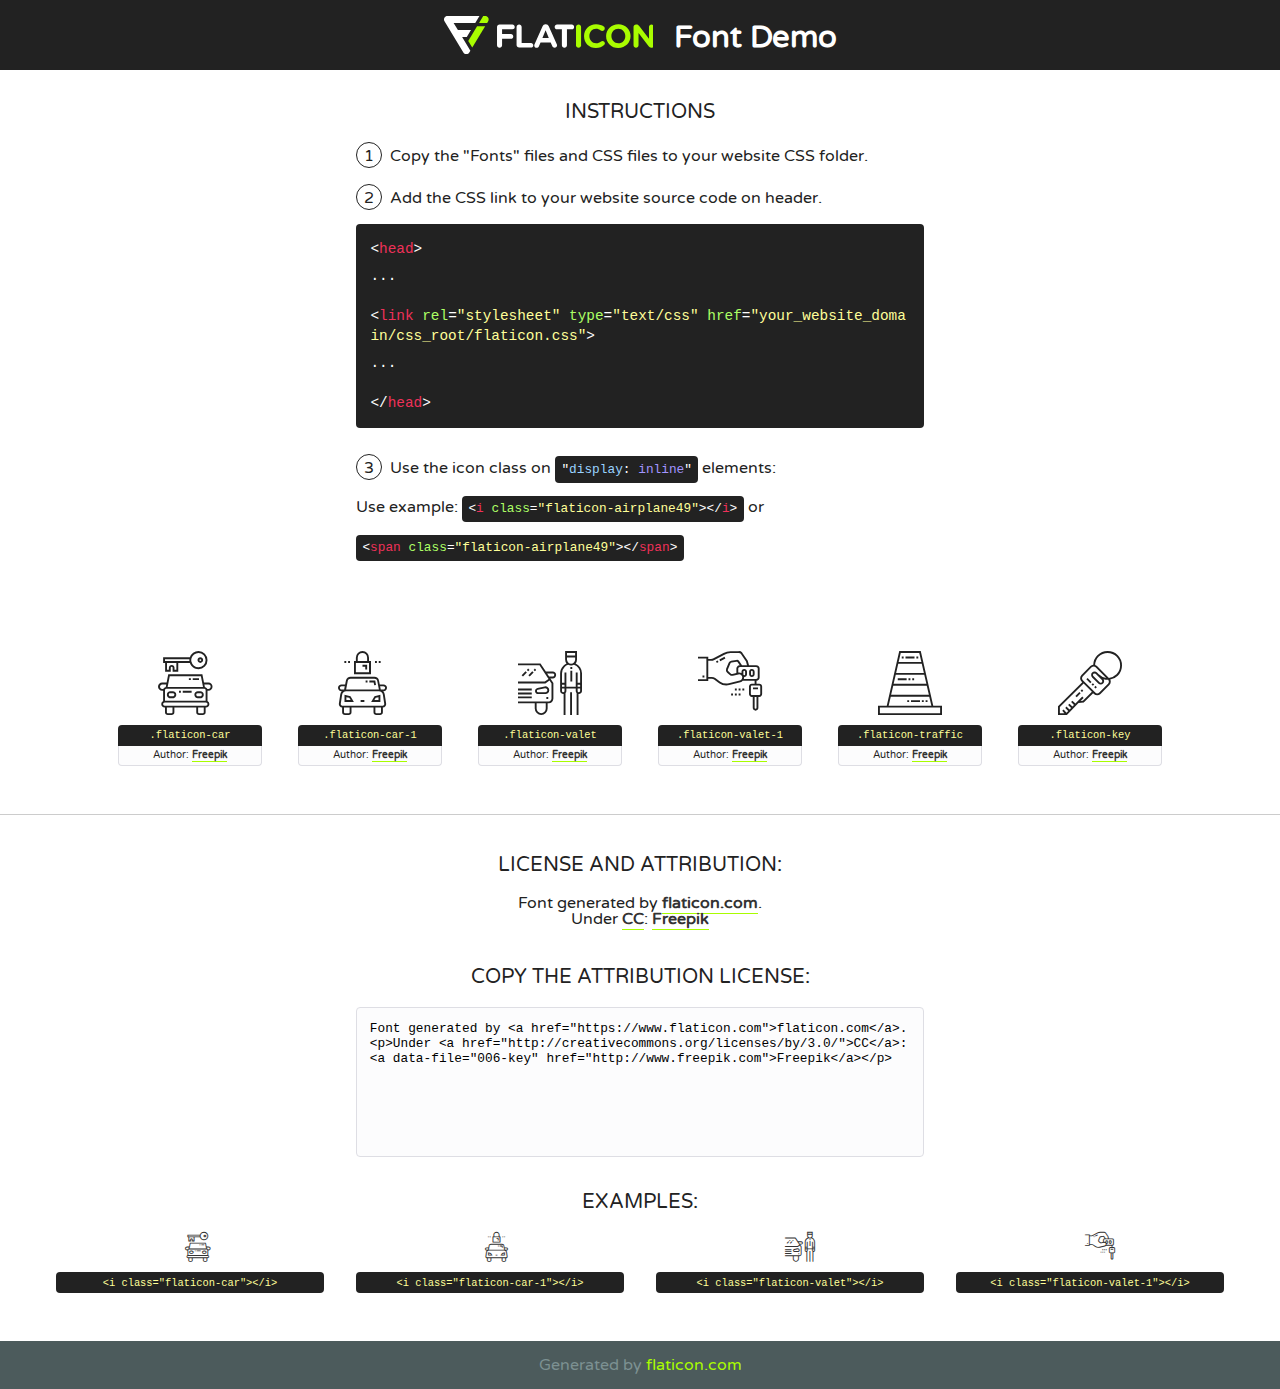
<file: fonts/flaticon-2/font/flaticon.html>
<!DOCTYPE html>
<!--
  Flaticon icon font: Flaticon
  Creation date: 18/07/2019 07:36
-->
<html>
<!DOCTYPE html>
<html>

<head>
    <title>Flaticon WebFont</title>
    <link href="http://fonts.googleapis.com/css?family=Varela+Round" rel="stylesheet" type="text/css" />
    <link rel="stylesheet" type="text/css" href="flaticon.css">
    <meta charset="UTF-8">
    <style>
    html, body, div, span, applet, object, iframe,
    h1, h2, h3, h4, h5, h6, p, blockquote, pre,
    a, abbr, acronym, address, big, cite, code,
    del, dfn, em, img, ins, kbd, q, s, samp,
    small, strike, strong, sub, sup, tt, var,
    b, u, i, center,
    dl, dt, dd, ol, ul, li,
    fieldset, form, label, legend,
    table, caption, tbody, tfoot, thead, tr, th, td,
    article, aside, canvas, details, embed, 
    figure, figcaption, footer, header, hgroup, 
    menu, nav, output, ruby, section, summary,
    time, mark, audio, video {
        margin: 0;
        padding: 0;
        border: 0;
        font-size: 100%;
        font: inherit;
        vertical-align: baseline;
    }
    /* HTML5 display-role reset for older browsers */
    article, aside, details, figcaption, figure, 
    footer, header, hgroup, menu, nav, section {
        display: block;
    }
    body {
        line-height: 1;
    }
    ol, ul {
        list-style: none;
    }
    blockquote, q {
        quotes: none;
    }
    blockquote:before, blockquote:after,
    q:before, q:after {
        content: '';
        content: none;
    }
    table {
        border-collapse: collapse;
        border-spacing: 0;
    }
    body {
        font-family: 'Varela Round', Helvetica, Arial, sans-serif;
        font-size: 16px;
        color: #222;
    }
    a {
        color: #333;
        border-bottom: 1px solid #a9fd00;
        font-weight: bold;
        text-decoration: none;
    }
    * {
        -moz-box-sizing: border-box;
        -webkit-box-sizing: border-box;
        box-sizing: border-box;
        margin: 0;
        padding: 0;
    }
    [class^="flaticon-"]:before, [class*=" flaticon-"]:before, [class^="flaticon-"]:after, [class*=" flaticon-"]:after {
        font-family: Flaticon;
        font-size: 30px;
        font-style: normal;
        margin-left: 20px;
        color: #333;
    }
    .wrapper {
        max-width: 600px;
        margin: auto;
        padding: 0 1em;
    }
    .title {
        font-size: 1.25em;
        text-align: center;
        margin-bottom: 1em;
        text-transform: uppercase;
    }
    header {
        text-align: center;
        background-color: #222;
        color: #fff;
        padding: 1em;
    }
    header .logo {
        width: 210px;
        height: 38px;
        display: inline-block;
        vertical-align: middle;
        margin-right: 1em;
        border: none;
    }
    header strong {
        font-size: 1.95em;
        font-weight: bold;
        vertical-align: middle;
        margin-top: 5px;
        display: inline-block;
    }
    .demo {
        margin: 2em auto;
        line-height: 1.25em;
    }
    .demo ul li {
        margin-bottom: 1em;
    }
    .demo ul li .num {
        color: #222;
        border-radius: 20px;
        display: inline-block;
        width: 26px;
        padding: 3px;
        height: 26px;
        text-align: center;
        margin-right: 0.5em;
        border: 1px solid #222;
    }
    .demo ul li code {
        background-color: #222;
        border-radius: 4px;
        padding: 0.25em 0.5em;
        display: inline-block;
        color: #fff;
        font-family: Consolas,Monaco,Lucida Console,Liberation Mono,DejaVu Sans Mono,Bitstream Vera Sans Mono,Courier New, monospace;
        font-weight: lighter;
        margin-top: 1em;
        font-size: 0.8em;
        word-break: break-all;
    }
    .demo ul li code.big {
        padding: 1em;
        font-size: 0.9em;
    }
    .demo ul li code .red {
        color: #EF3159;
    }
    .demo ul li code .green {
        color: #ACFF65;
    }
    .demo ul li code .yellow {
        color: #FFFF99;
    }
    .demo ul li code .blue {
        color: #99D3FF;
    }
    .demo ul li code .purple {
        color: #A295FF;
    }
    .demo ul li code .dots {
        margin-top: 0.5em;
        display: block;
    }
    #glyphs {
        border-bottom: 1px solid #ccc;
        padding: 2em 0;
        text-align: center;
    }
    .glyph {
        display: inline-block;
        width: 9em;
        margin: 1em;
        text-align: center;
        vertical-align: top;
        background: #FFF;
    }
    .glyph .glyph-icon {
        padding: 10px;
        display: block;
        font-family:"Flaticon";
        font-size: 64px;
        line-height: 1;
    }
    .glyph .glyph-icon:before {
        font-size: 64px;
        color: #222;
        margin-left: 0;
    }
    .class-name {
        font-size: 0.65em;
        background-color: #222;
        color: #fff;
        border-radius: 4px 4px 0 0;
        padding: 0.5em;
        color: #FFFF99;
        font-family: Consolas,Monaco,Lucida Console,Liberation Mono,DejaVu Sans Mono,Bitstream Vera Sans Mono,Courier New, monospace;
    }
    .author-name {
        font-size: 0.6em;
        background-color: #fcfcfd;
        border: 1px solid #DEDEE4;
        border-top: 0;
        border-radius: 0 0 4px 4px;
        padding: 0.5em;
    }
    .class-name:last-child {
        font-size: 10px;
        color:#888;
    }
    .class-name:last-child a {
        font-size: 10px;
        color:#555;
    }
    .class-name:last-child a:hover {
        color:#a9fd00;
    }
    .glyph > input {
        display: block;
        width: 100px;
        margin: 5px auto;
        text-align: center;
        font-size: 12px;
        cursor: text;
    }
    .glyph > input.icon-input {
        font-family:"Flaticon";
        font-size: 16px;
        margin-bottom: 10px;
    }
    .attribution .title {
        margin-top: 2em;
    }
    .attribution textarea {
        background-color: #fcfcfd;
        padding: 1em;
        border: none;
        box-shadow: none;
        border: 1px solid #DEDEE4;
        border-radius: 4px;
        resize: none;
        width: 100%;
        height: 150px;
        font-size: 0.8em;
        font-family: Consolas,Monaco,Lucida Console,Liberation Mono,DejaVu Sans Mono,Bitstream Vera Sans Mono,Courier New, monospace;
        -webkit-appearance: none;
    }
    .iconsuse {
        margin: 2em auto;
        text-align: center;
        max-width: 1200px;
    }
    .iconsuse:after {
        content: '';
        display: table;
        clear: both;
    }
    .iconsuse .image {
        float: left;
        width: 25%;
        padding: 0 1em;
    }
    .iconsuse .image p {
        margin-bottom: 1em;
    }
    .iconsuse .image span {
        display: block;
        font-size: 0.65em;
        background-color: #222;
        color: #fff;
        border-radius: 4px;
        padding: 0.5em;
        color: #FFFF99;
        margin-top: 1em;
        font-family: Consolas,Monaco,Lucida Console,Liberation Mono,DejaVu Sans Mono,Bitstream Vera Sans Mono,Courier New, monospace;
    }
    #footer {
        text-align: center;
        background-color: #4C5B5C;
        color: #7c9192;
        padding: 1em;
    }
    #footer a {
        border: none;
        color: #a9fd00;
        font-weight: normal;
    }
    @media (max-width: 960px) {
        .iconsuse .image {
            width: 50%;
        }
    }
    @media (max-width: 560px) {
        .iconsuse .image {
            width: 100%;
        }
    }
    </style>
</head>

<body class="characters-off">

    <header>
        <a href="https://www.flaticon.com" target="_blank" class="logo">
            <svg version="1.1" xmlns="http://www.w3.org/2000/svg" xmlns:xlink="http://www.w3.org/1999/xlink" xmlns:a="http://ns.adobe.com/AdobeSVGViewerExtensions/3.0/" viewBox="0 0 560.875 102.036" enable-background="new 0 0 560.875 102.036" xml:space="preserve">
                <defs>
                </defs>
                <g>
                    <g class="letters">
                        <path fill="#ffffff" d="M141.596,29.675c0-3.777,2.985-6.767,6.764-6.767h34.438c3.426,0,6.15,2.728,6.15,6.15
                        c0,3.43-2.724,6.149-6.15,6.149h-27.674v13.091h23.719c3.429,0,6.151,2.724,6.151,6.15c0,3.43-2.723,6.149-6.151,6.149h-23.719
                        v17.574c0,3.773-2.986,6.761-6.764,6.761c-3.779,0-6.764-2.989-6.764-6.761V29.675z"></path>
                        <path fill="#ffffff" d="M193.844,29.149c0-3.781,2.985-6.767,6.764-6.767c3.776,0,6.763,2.985,6.763,6.767v42.957h25.039
                        c3.426,0,6.149,2.726,6.149,6.153c0,3.425-2.723,6.15-6.149,6.15h-31.802c-3.779,0-6.764-2.986-6.764-6.768V29.149z"></path>
                        <path fill="#ffffff" d="M241.891,75.71l21.438-48.407c1.492-3.341,4.215-5.357,7.906-5.357h0.792
                        c3.686,0,6.323,2.017,7.815,5.357l21.439,48.407c0.436,0.967,0.701,1.845,0.701,2.723c0,3.602-2.809,6.501-6.414,6.501
                        c-3.161,0-5.269-1.845-6.499-4.655l-4.132-9.661h-27.059l-4.301,10.102c-1.144,2.631-3.426,4.214-6.237,4.214
                        c-3.517,0-6.24-2.81-6.24-6.325C241.1,77.64,241.451,76.677,241.891,75.71z M279.932,58.666l-8.521-20.297l-8.526,20.297H279.932
                        z"></path>
                        <path fill="#ffffff" d="M314.864,35.387H301.86c-3.429,0-6.239-2.813-6.239-6.238c0-3.429,2.811-6.24,6.239-6.24h39.533
                        c3.426,0,6.237,2.811,6.237,6.24c0,3.425-2.811,6.238-6.237,6.238h-13.001v42.785c0,3.773-2.99,6.761-6.764,6.761
                        c-3.779,0-6.764-2.989-6.764-6.761V35.387z"></path>
                        <path fill="#A9FD00" d="M352.615,29.149c0-3.781,2.985-6.767,6.767-6.767c3.774,0,6.761,2.985,6.761,6.767v49.024
                        c0,3.773-2.987,6.761-6.761,6.761c-3.781,0-6.767-2.989-6.767-6.761V29.149z"></path>
                        <path fill="#A9FD00" d="M374.132,53.836v-0.179c0-17.481,13.178-31.801,32.065-31.801c9.22,0,15.459,2.458,20.557,6.238
                        c1.402,1.054,2.637,2.985,2.637,5.357c0,3.692-2.985,6.59-6.681,6.59c-1.845,0-3.071-0.702-4.044-1.319
                        c-3.776-2.813-7.729-4.393-12.562-4.393c-10.364,0-17.831,8.611-17.831,19.154v0.173c0,10.542,7.291,19.329,17.831,19.329
                        c5.715,0,9.492-1.756,13.359-4.834c1.049-0.874,2.458-1.491,4.039-1.491c3.429,0,6.325,2.813,6.325,6.236
                        c0,2.106-1.056,3.78-2.282,4.834c-5.539,4.834-12.036,7.733-21.878,7.733C387.572,85.464,374.132,71.493,374.132,53.836z"></path>
                        <path fill="#A9FD00" d="M433.009,53.836v-0.179c0-17.481,13.79-31.801,32.766-31.801c18.981,0,32.592,14.143,32.592,31.628v0.173
                        c0,17.483-13.785,31.807-32.769,31.807C446.625,85.464,433.009,71.32,433.009,53.836z M484.224,53.836v-0.179
                        c0-10.539-7.725-19.326-18.626-19.326c-10.893,0-18.449,8.611-18.449,19.154v0.173c0,10.542,7.73,19.329,18.626,19.329
                        C476.676,72.986,484.224,64.378,484.224,53.836z"></path>
                        <path fill="#A9FD00" d="M506.233,29.321c0-3.774,2.99-6.763,6.767-6.763h1.401c3.252,0,5.183,1.583,7.029,3.953l26.093,34.265
                        V29.059c0-3.692,2.99-6.677,6.681-6.677c3.683,0,6.671,2.985,6.671,6.677v48.934c0,3.78-2.987,6.765-6.764,6.765h-0.436
                        c-3.257,0-5.188-1.581-7.034-3.953l-27.056-35.492v32.944c0,3.687-2.985,6.676-6.678,6.676c-3.683,0-6.673-2.989-6.673-6.676
                        V29.321z"></path>
                    </g>
                    <g class="insignia">
                        <path fill="#ffffff" d="M48.372,56.137h12.517l11.156-18.537H37.186L25.688,18.539h57.825L94.668,0H9.271
                        C5.925,0,2.842,1.801,1.198,4.716c-1.644,2.907-1.593,6.482,0.134,9.343l50.38,83.501c1.678,2.781,4.689,4.476,7.938,4.476
                        c3.246,0,6.257-1.695,7.935-4.476l2.898-4.804L48.372,56.137z"></path>
                        <g class="i">
                            <path fill="#A9FD00" d="M93.575,18.539h0.031v0.004l21.652,0.004l2.705-4.488c1.727-2.861,1.778-6.436,0.133-9.343
                            C116.454,1.801,113.371,0,110.026,0h-5.294L93.575,18.539z"></path>
                            <polygon fill="#A9FD00" points="88.291,27.356 64.725,66.486 75.519,84.404 109.942,27.356"></polygon>
                        </g>
                    </g>
                </g>
            </svg>
        </a>
        <strong>Font Demo</strong>
    </header>


    <section class="demo wrapper">

        <p class="title">Instructions</p>

        <ul>
            <li>
                <span class="num">1</span>Copy the "Fonts" files and CSS files to your website CSS folder.
            </li>
            <li>
                <span class="num">2</span>Add the CSS link to your website source code on header.
                <code class="big">
                    &lt;<span class="red">head</span>&gt;
                    <br/><span class="dots">...</span>
                    <br/>&lt;<span class="red">link</span> <span class="green">rel</span>=<span class="yellow">"stylesheet"</span> <span class="green">type</span>=<span class="yellow">"text/css"</span> <span class="green">href</span>=<span class="yellow">"your_website_domain/css_root/flaticon.css"</span>&gt;
                    <br/><span class="dots">...</span>
                    <br/>&lt;/<span class="red">head</span>&gt;
                </code>
            </li>

            <li>
                <p>
                    <span class="num">3</span>Use the icon class on <code>"<span class="blue">display</span>:<span class="purple"> inline</span>"</code> elements:
                    <br />
                    Use example: <code>&lt;<span class="red">i</span> <span class="green">class</span>=<span class="yellow">&quot;flaticon-airplane49&quot;</span>&gt;&lt;/<span class="red">i</span>&gt;</code> or <code>&lt;<span class="red">span</span> <span class="green">class</span>=<span class="yellow">&quot;flaticon-airplane49&quot;</span>&gt;&lt;/<span class="red">span</span>&gt;</code>
            </li>
        </ul>

    </section>




   <section id="glyphs">          
    
      
        <div class="glyph"><div class="glyph-icon flaticon-car"></div>
            <div class="class-name">.flaticon-car</div>
            <div class="author-name">Author: <a data-file="001-car" href="http://www.freepik.com">Freepik</a> </div> 
        </div>        
        
        <div class="glyph"><div class="glyph-icon flaticon-car-1"></div>
            <div class="class-name">.flaticon-car-1</div>
            <div class="author-name">Author: <a data-file="002-car-1" href="http://www.freepik.com">Freepik</a> </div> 
        </div>        
        
        <div class="glyph"><div class="glyph-icon flaticon-valet"></div>
            <div class="class-name">.flaticon-valet</div>
            <div class="author-name">Author: <a data-file="003-valet" href="http://www.freepik.com">Freepik</a> </div> 
        </div>        
        
        <div class="glyph"><div class="glyph-icon flaticon-valet-1"></div>
            <div class="class-name">.flaticon-valet-1</div>
            <div class="author-name">Author: <a data-file="004-valet-1" href="http://www.freepik.com">Freepik</a> </div> 
        </div>        
        
        <div class="glyph"><div class="glyph-icon flaticon-traffic"></div>
            <div class="class-name">.flaticon-traffic</div>
            <div class="author-name">Author: <a data-file="005-traffic" href="http://www.freepik.com">Freepik</a> </div> 
        </div>        
        
        <div class="glyph"><div class="glyph-icon flaticon-key"></div>
            <div class="class-name">.flaticon-key</div>
            <div class="author-name">Author: <a data-file="006-key" href="http://www.freepik.com">Freepik</a> </div> 
        </div>        
        

    </section>



    <section class="attribution wrapper"   style="text-align:center;">

      <div class="title">License and attribution:</div><div class="attrDiv">Font generated by <a href="https://www.flaticon.com">flaticon.com</a>. <div><p>Under <a href="http://creativecommons.org/licenses/by/3.0/">CC</a>: <a data-file="006-key" href="http://www.freepik.com">Freepik</a></p>  </div>
      </div>
      <div class="title">Copy the Attribution License:</div>

    <textarea onclick="this.focus();this.select();">Font generated by &lt;a href=&quot;https://www.flaticon.com&quot;&gt;flaticon.com&lt;/a&gt;. <p>Under <a href="http://creativecommons.org/licenses/by/3.0/">CC</a>: <a data-file="006-key" href="http://www.freepik.com">Freepik</a></p>  
     </textarea>

    </section>

    <section class="iconsuse">

          <div class="title">Examples:</div>            
             
            <div class="image">
                <p>
                    <i class="glyph-icon flaticon-car"></i> 
                    <span>&lt;i class=&quot;flaticon-car&quot;&gt;&lt;/i&gt;</span>
                </p>
            </div>
            
            <div class="image">
                <p>
                    <i class="glyph-icon flaticon-car-1"></i> 
                    <span>&lt;i class=&quot;flaticon-car-1&quot;&gt;&lt;/i&gt;</span>
                </p>
            </div>
            
            <div class="image">
                <p>
                    <i class="glyph-icon flaticon-valet"></i> 
                    <span>&lt;i class=&quot;flaticon-valet&quot;&gt;&lt;/i&gt;</span>
                </p>
            </div>
            
            <div class="image">
                <p>
                    <i class="glyph-icon flaticon-valet-1"></i> 
                    <span>&lt;i class=&quot;flaticon-valet-1&quot;&gt;&lt;/i&gt;</span>
                </p>
            </div>
                       
        </div>
                            
    </section>

<div id="footer">
    <div>Generated by <a href="https://www.flaticon.com">flaticon.com</a>
    </div>
</div>



</body>
</html>
</file>
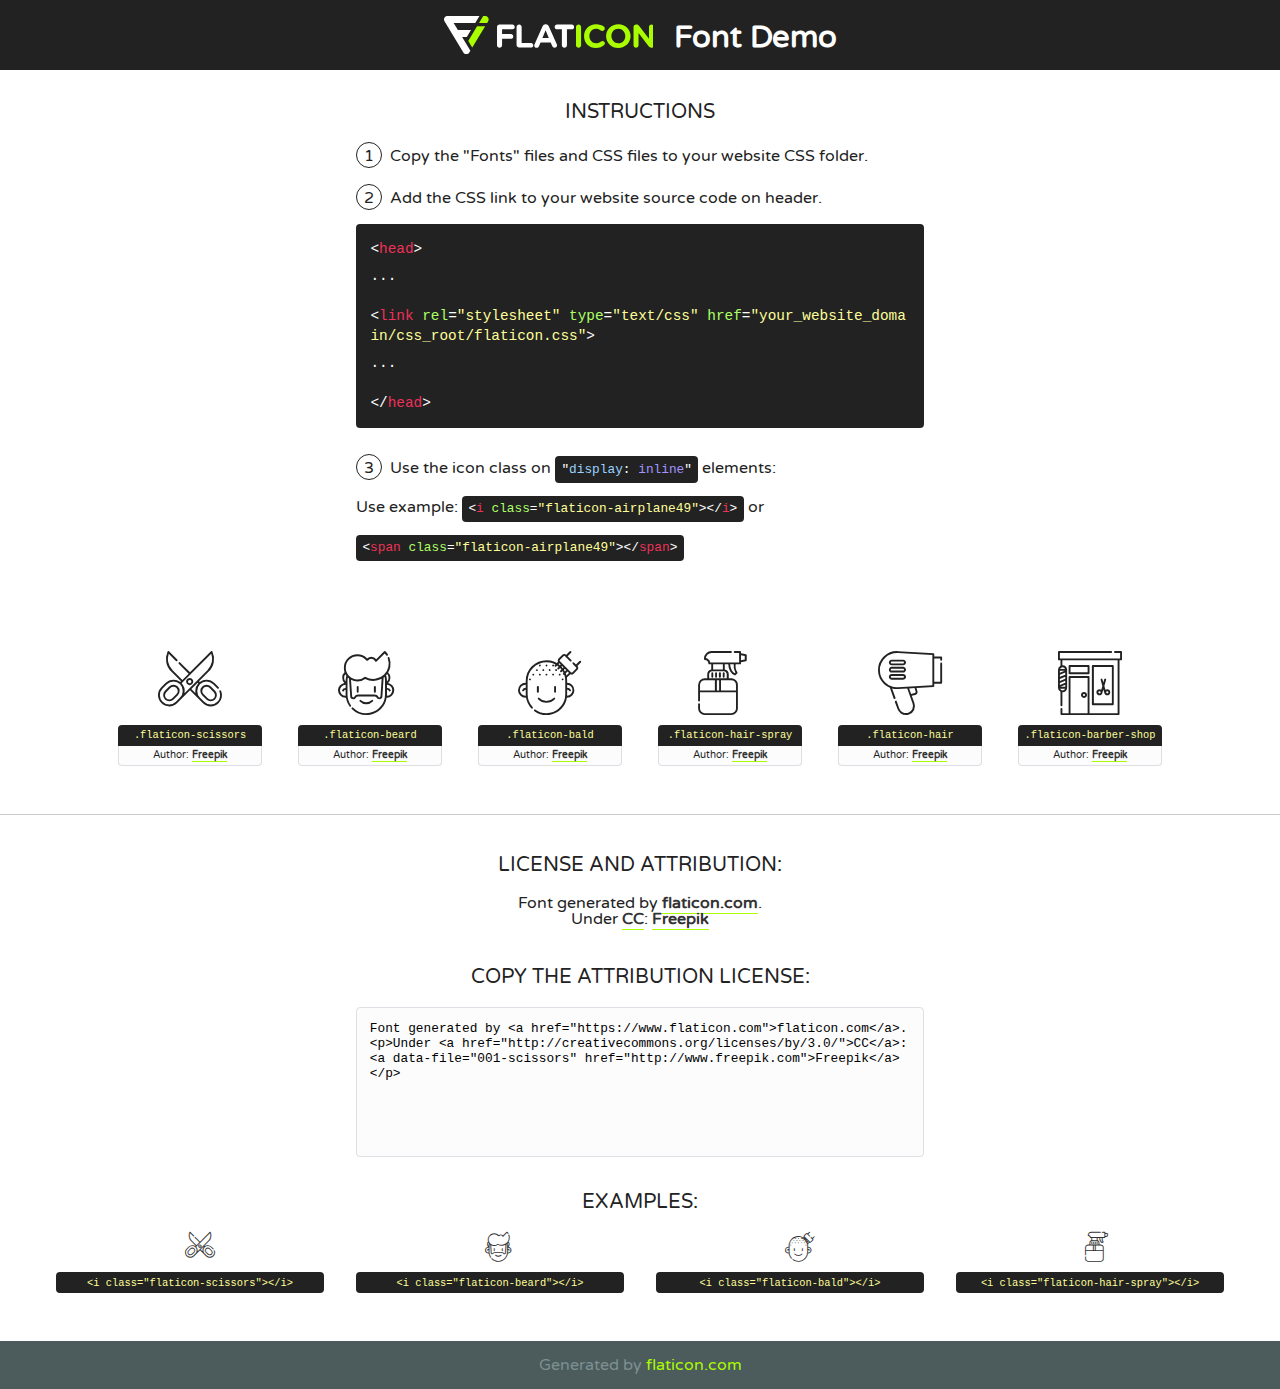
<file: fonts/flaticon/font/flaticon.html>
<!DOCTYPE html>
<!--
  Flaticon icon font: Flaticon
  Creation date: 23/07/2019 22:03
-->
<html>
<!DOCTYPE html>
<html>

<head>
    <title>Flaticon WebFont</title>
    <link href="http://fonts.googleapis.com/css?family=Varela+Round" rel="stylesheet" type="text/css" />
    <link rel="stylesheet" type="text/css" href="flaticon.css">
    <meta charset="UTF-8">
    <style>
    html, body, div, span, applet, object, iframe,
    h1, h2, h3, h4, h5, h6, p, blockquote, pre,
    a, abbr, acronym, address, big, cite, code,
    del, dfn, em, img, ins, kbd, q, s, samp,
    small, strike, strong, sub, sup, tt, var,
    b, u, i, center,
    dl, dt, dd, ol, ul, li,
    fieldset, form, label, legend,
    table, caption, tbody, tfoot, thead, tr, th, td,
    article, aside, canvas, details, embed, 
    figure, figcaption, footer, header, hgroup, 
    menu, nav, output, ruby, section, summary,
    time, mark, audio, video {
        margin: 0;
        padding: 0;
        border: 0;
        font-size: 100%;
        font: inherit;
        vertical-align: baseline;
    }
    /* HTML5 display-role reset for older browsers */
    article, aside, details, figcaption, figure, 
    footer, header, hgroup, menu, nav, section {
        display: block;
    }
    body {
        line-height: 1;
    }
    ol, ul {
        list-style: none;
    }
    blockquote, q {
        quotes: none;
    }
    blockquote:before, blockquote:after,
    q:before, q:after {
        content: '';
        content: none;
    }
    table {
        border-collapse: collapse;
        border-spacing: 0;
    }
    body {
        font-family: 'Varela Round', Helvetica, Arial, sans-serif;
        font-size: 16px;
        color: #222;
    }
    a {
        color: #333;
        border-bottom: 1px solid #a9fd00;
        font-weight: bold;
        text-decoration: none;
    }
    * {
        -moz-box-sizing: border-box;
        -webkit-box-sizing: border-box;
        box-sizing: border-box;
        margin: 0;
        padding: 0;
    }
    [class^="flaticon-"]:before, [class*=" flaticon-"]:before, [class^="flaticon-"]:after, [class*=" flaticon-"]:after {
        font-family: Flaticon;
        font-size: 30px;
        font-style: normal;
        margin-left: 20px;
        color: #333;
    }
    .wrapper {
        max-width: 600px;
        margin: auto;
        padding: 0 1em;
    }
    .title {
        font-size: 1.25em;
        text-align: center;
        margin-bottom: 1em;
        text-transform: uppercase;
    }
    header {
        text-align: center;
        background-color: #222;
        color: #fff;
        padding: 1em;
    }
    header .logo {
        width: 210px;
        height: 38px;
        display: inline-block;
        vertical-align: middle;
        margin-right: 1em;
        border: none;
    }
    header strong {
        font-size: 1.95em;
        font-weight: bold;
        vertical-align: middle;
        margin-top: 5px;
        display: inline-block;
    }
    .demo {
        margin: 2em auto;
        line-height: 1.25em;
    }
    .demo ul li {
        margin-bottom: 1em;
    }
    .demo ul li .num {
        color: #222;
        border-radius: 20px;
        display: inline-block;
        width: 26px;
        padding: 3px;
        height: 26px;
        text-align: center;
        margin-right: 0.5em;
        border: 1px solid #222;
    }
    .demo ul li code {
        background-color: #222;
        border-radius: 4px;
        padding: 0.25em 0.5em;
        display: inline-block;
        color: #fff;
        font-family: Consolas,Monaco,Lucida Console,Liberation Mono,DejaVu Sans Mono,Bitstream Vera Sans Mono,Courier New, monospace;
        font-weight: lighter;
        margin-top: 1em;
        font-size: 0.8em;
        word-break: break-all;
    }
    .demo ul li code.big {
        padding: 1em;
        font-size: 0.9em;
    }
    .demo ul li code .red {
        color: #EF3159;
    }
    .demo ul li code .green {
        color: #ACFF65;
    }
    .demo ul li code .yellow {
        color: #FFFF99;
    }
    .demo ul li code .blue {
        color: #99D3FF;
    }
    .demo ul li code .purple {
        color: #A295FF;
    }
    .demo ul li code .dots {
        margin-top: 0.5em;
        display: block;
    }
    #glyphs {
        border-bottom: 1px solid #ccc;
        padding: 2em 0;
        text-align: center;
    }
    .glyph {
        display: inline-block;
        width: 9em;
        margin: 1em;
        text-align: center;
        vertical-align: top;
        background: #FFF;
    }
    .glyph .glyph-icon {
        padding: 10px;
        display: block;
        font-family:"Flaticon";
        font-size: 64px;
        line-height: 1;
    }
    .glyph .glyph-icon:before {
        font-size: 64px;
        color: #222;
        margin-left: 0;
    }
    .class-name {
        font-size: 0.65em;
        background-color: #222;
        color: #fff;
        border-radius: 4px 4px 0 0;
        padding: 0.5em;
        color: #FFFF99;
        font-family: Consolas,Monaco,Lucida Console,Liberation Mono,DejaVu Sans Mono,Bitstream Vera Sans Mono,Courier New, monospace;
    }
    .author-name {
        font-size: 0.6em;
        background-color: #fcfcfd;
        border: 1px solid #DEDEE4;
        border-top: 0;
        border-radius: 0 0 4px 4px;
        padding: 0.5em;
    }
    .class-name:last-child {
        font-size: 10px;
        color:#888;
    }
    .class-name:last-child a {
        font-size: 10px;
        color:#555;
    }
    .class-name:last-child a:hover {
        color:#a9fd00;
    }
    .glyph > input {
        display: block;
        width: 100px;
        margin: 5px auto;
        text-align: center;
        font-size: 12px;
        cursor: text;
    }
    .glyph > input.icon-input {
        font-family:"Flaticon";
        font-size: 16px;
        margin-bottom: 10px;
    }
    .attribution .title {
        margin-top: 2em;
    }
    .attribution textarea {
        background-color: #fcfcfd;
        padding: 1em;
        border: none;
        box-shadow: none;
        border: 1px solid #DEDEE4;
        border-radius: 4px;
        resize: none;
        width: 100%;
        height: 150px;
        font-size: 0.8em;
        font-family: Consolas,Monaco,Lucida Console,Liberation Mono,DejaVu Sans Mono,Bitstream Vera Sans Mono,Courier New, monospace;
        -webkit-appearance: none;
    }
    .iconsuse {
        margin: 2em auto;
        text-align: center;
        max-width: 1200px;
    }
    .iconsuse:after {
        content: '';
        display: table;
        clear: both;
    }
    .iconsuse .image {
        float: left;
        width: 25%;
        padding: 0 1em;
    }
    .iconsuse .image p {
        margin-bottom: 1em;
    }
    .iconsuse .image span {
        display: block;
        font-size: 0.65em;
        background-color: #222;
        color: #fff;
        border-radius: 4px;
        padding: 0.5em;
        color: #FFFF99;
        margin-top: 1em;
        font-family: Consolas,Monaco,Lucida Console,Liberation Mono,DejaVu Sans Mono,Bitstream Vera Sans Mono,Courier New, monospace;
    }
    #footer {
        text-align: center;
        background-color: #4C5B5C;
        color: #7c9192;
        padding: 1em;
    }
    #footer a {
        border: none;
        color: #a9fd00;
        font-weight: normal;
    }
    @media (max-width: 960px) {
        .iconsuse .image {
            width: 50%;
        }
    }
    @media (max-width: 560px) {
        .iconsuse .image {
            width: 100%;
        }
    }
    </style>
</head>

<body class="characters-off">

    <header>
        <a href="https://www.flaticon.com" target="_blank" class="logo">
            <svg version="1.1" xmlns="http://www.w3.org/2000/svg" xmlns:xlink="http://www.w3.org/1999/xlink" xmlns:a="http://ns.adobe.com/AdobeSVGViewerExtensions/3.0/" viewBox="0 0 560.875 102.036" enable-background="new 0 0 560.875 102.036" xml:space="preserve">
                <defs>
                </defs>
                <g>
                    <g class="letters">
                        <path fill="#ffffff" d="M141.596,29.675c0-3.777,2.985-6.767,6.764-6.767h34.438c3.426,0,6.15,2.728,6.15,6.15
                        c0,3.43-2.724,6.149-6.15,6.149h-27.674v13.091h23.719c3.429,0,6.151,2.724,6.151,6.15c0,3.43-2.723,6.149-6.151,6.149h-23.719
                        v17.574c0,3.773-2.986,6.761-6.764,6.761c-3.779,0-6.764-2.989-6.764-6.761V29.675z"></path>
                        <path fill="#ffffff" d="M193.844,29.149c0-3.781,2.985-6.767,6.764-6.767c3.776,0,6.763,2.985,6.763,6.767v42.957h25.039
                        c3.426,0,6.149,2.726,6.149,6.153c0,3.425-2.723,6.15-6.149,6.15h-31.802c-3.779,0-6.764-2.986-6.764-6.768V29.149z"></path>
                        <path fill="#ffffff" d="M241.891,75.71l21.438-48.407c1.492-3.341,4.215-5.357,7.906-5.357h0.792
                        c3.686,0,6.323,2.017,7.815,5.357l21.439,48.407c0.436,0.967,0.701,1.845,0.701,2.723c0,3.602-2.809,6.501-6.414,6.501
                        c-3.161,0-5.269-1.845-6.499-4.655l-4.132-9.661h-27.059l-4.301,10.102c-1.144,2.631-3.426,4.214-6.237,4.214
                        c-3.517,0-6.24-2.81-6.24-6.325C241.1,77.64,241.451,76.677,241.891,75.71z M279.932,58.666l-8.521-20.297l-8.526,20.297H279.932
                        z"></path>
                        <path fill="#ffffff" d="M314.864,35.387H301.86c-3.429,0-6.239-2.813-6.239-6.238c0-3.429,2.811-6.24,6.239-6.24h39.533
                        c3.426,0,6.237,2.811,6.237,6.24c0,3.425-2.811,6.238-6.237,6.238h-13.001v42.785c0,3.773-2.99,6.761-6.764,6.761
                        c-3.779,0-6.764-2.989-6.764-6.761V35.387z"></path>
                        <path fill="#A9FD00" d="M352.615,29.149c0-3.781,2.985-6.767,6.767-6.767c3.774,0,6.761,2.985,6.761,6.767v49.024
                        c0,3.773-2.987,6.761-6.761,6.761c-3.781,0-6.767-2.989-6.767-6.761V29.149z"></path>
                        <path fill="#A9FD00" d="M374.132,53.836v-0.179c0-17.481,13.178-31.801,32.065-31.801c9.22,0,15.459,2.458,20.557,6.238
                        c1.402,1.054,2.637,2.985,2.637,5.357c0,3.692-2.985,6.59-6.681,6.59c-1.845,0-3.071-0.702-4.044-1.319
                        c-3.776-2.813-7.729-4.393-12.562-4.393c-10.364,0-17.831,8.611-17.831,19.154v0.173c0,10.542,7.291,19.329,17.831,19.329
                        c5.715,0,9.492-1.756,13.359-4.834c1.049-0.874,2.458-1.491,4.039-1.491c3.429,0,6.325,2.813,6.325,6.236
                        c0,2.106-1.056,3.78-2.282,4.834c-5.539,4.834-12.036,7.733-21.878,7.733C387.572,85.464,374.132,71.493,374.132,53.836z"></path>
                        <path fill="#A9FD00" d="M433.009,53.836v-0.179c0-17.481,13.79-31.801,32.766-31.801c18.981,0,32.592,14.143,32.592,31.628v0.173
                        c0,17.483-13.785,31.807-32.769,31.807C446.625,85.464,433.009,71.32,433.009,53.836z M484.224,53.836v-0.179
                        c0-10.539-7.725-19.326-18.626-19.326c-10.893,0-18.449,8.611-18.449,19.154v0.173c0,10.542,7.73,19.329,18.626,19.329
                        C476.676,72.986,484.224,64.378,484.224,53.836z"></path>
                        <path fill="#A9FD00" d="M506.233,29.321c0-3.774,2.99-6.763,6.767-6.763h1.401c3.252,0,5.183,1.583,7.029,3.953l26.093,34.265
                        V29.059c0-3.692,2.99-6.677,6.681-6.677c3.683,0,6.671,2.985,6.671,6.677v48.934c0,3.78-2.987,6.765-6.764,6.765h-0.436
                        c-3.257,0-5.188-1.581-7.034-3.953l-27.056-35.492v32.944c0,3.687-2.985,6.676-6.678,6.676c-3.683,0-6.673-2.989-6.673-6.676
                        V29.321z"></path>
                    </g>
                    <g class="insignia">
                        <path fill="#ffffff" d="M48.372,56.137h12.517l11.156-18.537H37.186L25.688,18.539h57.825L94.668,0H9.271
                        C5.925,0,2.842,1.801,1.198,4.716c-1.644,2.907-1.593,6.482,0.134,9.343l50.38,83.501c1.678,2.781,4.689,4.476,7.938,4.476
                        c3.246,0,6.257-1.695,7.935-4.476l2.898-4.804L48.372,56.137z"></path>
                        <g class="i">
                            <path fill="#A9FD00" d="M93.575,18.539h0.031v0.004l21.652,0.004l2.705-4.488c1.727-2.861,1.778-6.436,0.133-9.343
                            C116.454,1.801,113.371,0,110.026,0h-5.294L93.575,18.539z"></path>
                            <polygon fill="#A9FD00" points="88.291,27.356 64.725,66.486 75.519,84.404 109.942,27.356"></polygon>
                        </g>
                    </g>
                </g>
            </svg>
        </a>
        <strong>Font Demo</strong>
    </header>


    <section class="demo wrapper">

        <p class="title">Instructions</p>

        <ul>
            <li>
                <span class="num">1</span>Copy the "Fonts" files and CSS files to your website CSS folder.
            </li>
            <li>
                <span class="num">2</span>Add the CSS link to your website source code on header.
                <code class="big">
                    &lt;<span class="red">head</span>&gt;
                    <br/><span class="dots">...</span>
                    <br/>&lt;<span class="red">link</span> <span class="green">rel</span>=<span class="yellow">"stylesheet"</span> <span class="green">type</span>=<span class="yellow">"text/css"</span> <span class="green">href</span>=<span class="yellow">"your_website_domain/css_root/flaticon.css"</span>&gt;
                    <br/><span class="dots">...</span>
                    <br/>&lt;/<span class="red">head</span>&gt;
                </code>
            </li>

            <li>
                <p>
                    <span class="num">3</span>Use the icon class on <code>"<span class="blue">display</span>:<span class="purple"> inline</span>"</code> elements:
                    <br />
                    Use example: <code>&lt;<span class="red">i</span> <span class="green">class</span>=<span class="yellow">&quot;flaticon-airplane49&quot;</span>&gt;&lt;/<span class="red">i</span>&gt;</code> or <code>&lt;<span class="red">span</span> <span class="green">class</span>=<span class="yellow">&quot;flaticon-airplane49&quot;</span>&gt;&lt;/<span class="red">span</span>&gt;</code>
            </li>
        </ul>

    </section>




   <section id="glyphs">          
    
      
        <div class="glyph"><div class="glyph-icon flaticon-scissors"></div>
            <div class="class-name">.flaticon-scissors</div>
            <div class="author-name">Author: <a data-file="001-scissors" href="http://www.freepik.com">Freepik</a> </div> 
        </div>        
        
        <div class="glyph"><div class="glyph-icon flaticon-beard"></div>
            <div class="class-name">.flaticon-beard</div>
            <div class="author-name">Author: <a data-file="002-beard" href="http://www.freepik.com">Freepik</a> </div> 
        </div>        
        
        <div class="glyph"><div class="glyph-icon flaticon-bald"></div>
            <div class="class-name">.flaticon-bald</div>
            <div class="author-name">Author: <a data-file="003-bald" href="http://www.freepik.com">Freepik</a> </div> 
        </div>        
        
        <div class="glyph"><div class="glyph-icon flaticon-hair-spray"></div>
            <div class="class-name">.flaticon-hair-spray</div>
            <div class="author-name">Author: <a data-file="004-hair-spray" href="http://www.freepik.com">Freepik</a> </div> 
        </div>        
        
        <div class="glyph"><div class="glyph-icon flaticon-hair"></div>
            <div class="class-name">.flaticon-hair</div>
            <div class="author-name">Author: <a data-file="005-hair" href="http://www.freepik.com">Freepik</a> </div> 
        </div>        
        
        <div class="glyph"><div class="glyph-icon flaticon-barber-shop"></div>
            <div class="class-name">.flaticon-barber-shop</div>
            <div class="author-name">Author: <a data-file="006-barber-shop" href="http://www.freepik.com">Freepik</a> </div> 
        </div>        
        

    </section>



    <section class="attribution wrapper"   style="text-align:center;">

      <div class="title">License and attribution:</div><div class="attrDiv">Font generated by <a href="https://www.flaticon.com">flaticon.com</a>. <div><p>Under <a href="http://creativecommons.org/licenses/by/3.0/">CC</a>: <a data-file="001-scissors" href="http://www.freepik.com">Freepik</a></p>  </div>
      </div>
      <div class="title">Copy the Attribution License:</div>

    <textarea onclick="this.focus();this.select();">Font generated by &lt;a href=&quot;https://www.flaticon.com&quot;&gt;flaticon.com&lt;/a&gt;. <p>Under <a href="http://creativecommons.org/licenses/by/3.0/">CC</a>: <a data-file="001-scissors" href="http://www.freepik.com">Freepik</a></p>  
     </textarea>

    </section>

    <section class="iconsuse">

          <div class="title">Examples:</div>            
             
            <div class="image">
                <p>
                    <i class="glyph-icon flaticon-scissors"></i> 
                    <span>&lt;i class=&quot;flaticon-scissors&quot;&gt;&lt;/i&gt;</span>
                </p>
            </div>
            
            <div class="image">
                <p>
                    <i class="glyph-icon flaticon-beard"></i> 
                    <span>&lt;i class=&quot;flaticon-beard&quot;&gt;&lt;/i&gt;</span>
                </p>
            </div>
            
            <div class="image">
                <p>
                    <i class="glyph-icon flaticon-bald"></i> 
                    <span>&lt;i class=&quot;flaticon-bald&quot;&gt;&lt;/i&gt;</span>
                </p>
            </div>
            
            <div class="image">
                <p>
                    <i class="glyph-icon flaticon-hair-spray"></i> 
                    <span>&lt;i class=&quot;flaticon-hair-spray&quot;&gt;&lt;/i&gt;</span>
                </p>
            </div>
                       
        </div>
                            
    </section>

<div id="footer">
    <div>Generated by <a href="https://www.flaticon.com">flaticon.com</a>
    </div>
</div>



</body>
</html>
</file>
<file: fonts/icomoon/style.css>
@font-face {
  font-family: 'icomoon';
  src:  url('fonts/icomoon.eot?10si43');
  src:  url('fonts/icomoon.eot?10si43#iefix') format('embedded-opentype'),
    url('fonts/icomoon.ttf?10si43') format('truetype'),
    url('fonts/icomoon.woff?10si43') format('woff'),
    url('fonts/icomoon.svg?10si43#icomoon') format('svg');
  font-weight: normal;
  font-style: normal;
}

[class^="icon-"], [class*=" icon-"] {
  /* use !important to prevent issues with browser extensions that change fonts */
  font-family: 'icomoon' !important;
  speak: none;
  font-style: normal;
  font-weight: normal;
  font-variant: normal;
  text-transform: none;
  line-height: 1;

  /* Better Font Rendering =========== */
  -webkit-font-smoothing: antialiased;
  -moz-osx-font-smoothing: grayscale;
}

.icon-asterisk:before {
  content: "\f069";
}
.icon-plus:before {
  content: "\f067";
}
.icon-question:before {
  content: "\f128";
}
.icon-minus:before {
  content: "\f068";
}
.icon-glass:before {
  content: "\f000";
}
.icon-music:before {
  content: "\f001";
}
.icon-search:before {
  content: "\f002";
}
.icon-envelope-o:before {
  content: "\f003";
}
.icon-heart:before {
  content: "\f004";
}
.icon-star:before {
  content: "\f005";
}
.icon-star-o:before {
  content: "\f006";
}
.icon-user:before {
  content: "\f007";
}
.icon-film:before {
  content: "\f008";
}
.icon-th-large:before {
  content: "\f009";
}
.icon-th:before {
  content: "\f00a";
}
.icon-th-list:before {
  content: "\f00b";
}
.icon-check:before {
  content: "\f00c";
}
.icon-close:before {
  content: "\f00d";
}
.icon-remove:before {
  content: "\f00d";
}
.icon-times:before {
  content: "\f00d";
}
.icon-search-plus:before {
  content: "\f00e";
}
.icon-search-minus:before {
  content: "\f010";
}
.icon-power-off:before {
  content: "\f011";
}
.icon-signal:before {
  content: "\f012";
}
.icon-cog:before {
  content: "\f013";
}
.icon-gear:before {
  content: "\f013";
}
.icon-trash-o:before {
  content: "\f014";
}
.icon-home:before {
  content: "\f015";
}
.icon-file-o:before {
  content: "\f016";
}
.icon-clock-o:before {
  content: "\f017";
}
.icon-road:before {
  content: "\f018";
}
.icon-download:before {
  content: "\f019";
}
.icon-arrow-circle-o-down:before {
  content: "\f01a";
}
.icon-arrow-circle-o-up:before {
  content: "\f01b";
}
.icon-inbox:before {
  content: "\f01c";
}
.icon-play-circle-o:before {
  content: "\f01d";
}
.icon-repeat:before {
  content: "\f01e";
}
.icon-rotate-right:before {
  content: "\f01e";
}
.icon-refresh:before {
  content: "\f021";
}
.icon-list-alt:before {
  content: "\f022";
}
.icon-lock:before {
  content: "\f023";
}
.icon-flag:before {
  content: "\f024";
}
.icon-headphones:before {
  content: "\f025";
}
.icon-volume-off:before {
  content: "\f026";
}
.icon-volume-down:before {
  content: "\f027";
}
.icon-volume-up:before {
  content: "\f028";
}
.icon-qrcode:before {
  content: "\f029";
}
.icon-barcode:before {
  content: "\f02a";
}
.icon-tag:before {
  content: "\f02b";
}
.icon-tags:before {
  content: "\f02c";
}
.icon-book:before {
  content: "\f02d";
}
.icon-bookmark:before {
  content: "\f02e";
}
.icon-print:before {
  content: "\f02f";
}
.icon-camera:before {
  content: "\f030";
}
.icon-font:before {
  content: "\f031";
}
.icon-bold:before {
  content: "\f032";
}
.icon-italic:before {
  content: "\f033";
}
.icon-text-height:before {
  content: "\f034";
}
.icon-text-width:before {
  content: "\f035";
}
.icon-align-left:before {
  content: "\f036";
}
.icon-align-center:before {
  content: "\f037";
}
.icon-align-right:before {
  content: "\f038";
}
.icon-align-justify:before {
  content: "\f039";
}
.icon-list:before {
  content: "\f03a";
}
.icon-dedent:before {
  content: "\f03b";
}
.icon-outdent:before {
  content: "\f03b";
}
.icon-indent:before {
  content: "\f03c";
}
.icon-video-camera:before {
  content: "\f03d";
}
.icon-image:before {
  content: "\f03e";
}
.icon-photo:before {
  content: "\f03e";
}
.icon-picture-o:before {
  content: "\f03e";
}
.icon-pencil:before {
  content: "\f040";
}
.icon-map-marker:before {
  content: "\f041";
}
.icon-adjust:before {
  content: "\f042";
}
.icon-tint:before {
  content: "\f043";
}
.icon-edit:before {
  content: "\f044";
}
.icon-pencil-square-o:before {
  content: "\f044";
}
.icon-share-square-o:before {
  content: "\f045";
}
.icon-check-square-o:before {
  content: "\f046";
}
.icon-arrows:before {
  content: "\f047";
}
.icon-step-backward:before {
  content: "\f048";
}
.icon-fast-backward:before {
  content: "\f049";
}
.icon-backward:before {
  content: "\f04a";
}
.icon-play:before {
  content: "\f04b";
}
.icon-pause:before {
  content: "\f04c";
}
.icon-stop:before {
  content: "\f04d";
}
.icon-forward:before {
  content: "\f04e";
}
.icon-fast-forward:before {
  content: "\f050";
}
.icon-step-forward:before {
  content: "\f051";
}
.icon-eject:before {
  content: "\f052";
}
.icon-chevron-left:before {
  content: "\f053";
}
.icon-chevron-right:before {
  content: "\f054";
}
.icon-plus-circle:before {
  content: "\f055";
}
.icon-minus-circle:before {
  content: "\f056";
}
.icon-times-circle:before {
  content: "\f057";
}
.icon-check-circle:before {
  content: "\f058";
}
.icon-question-circle:before {
  content: "\f059";
}
.icon-info-circle:before {
  content: "\f05a";
}
.icon-crosshairs:before {
  content: "\f05b";
}
.icon-times-circle-o:before {
  content: "\f05c";
}
.icon-check-circle-o:before {
  content: "\f05d";
}
.icon-ban:before {
  content: "\f05e";
}
.icon-arrow-left:before {
  content: "\f060";
}
.icon-arrow-right:before {
  content: "\f061";
}
.icon-arrow-up:before {
  content: "\f062";
}
.icon-arrow-down:before {
  content: "\f063";
}
.icon-mail-forward:before {
  content: "\f064";
}
.icon-share:before {
  content: "\f064";
}
.icon-expand:before {
  content: "\f065";
}
.icon-compress:before {
  content: "\f066";
}
.icon-exclamation-circle:before {
  content: "\f06a";
}
.icon-gift:before {
  content: "\f06b";
}
.icon-leaf:before {
  content: "\f06c";
}
.icon-fire:before {
  content: "\f06d";
}
.icon-eye:before {
  content: "\f06e";
}
.icon-eye-slash:before {
  content: "\f070";
}
.icon-exclamation-triangle:before {
  content: "\f071";
}
.icon-warning:before {
  content: "\f071";
}
.icon-plane:before {
  content: "\f072";
}
.icon-calendar:before {
  content: "\f073";
}
.icon-random:before {
  content: "\f074";
}
.icon-comment:before {
  content: "\f075";
}
.icon-magnet:before {
  content: "\f076";
}
.icon-chevron-up:before {
  content: "\f077";
}
.icon-chevron-down:before {
  content: "\f078";
}
.icon-retweet:before {
  content: "\f079";
}
.icon-shopping-cart:before {
  content: "\f07a";
}
.icon-folder:before {
  content: "\f07b";
}
.icon-folder-open:before {
  content: "\f07c";
}
.icon-arrows-v:before {
  content: "\f07d";
}
.icon-arrows-h:before {
  content: "\f07e";
}
.icon-bar-chart:before {
  content: "\f080";
}
.icon-bar-chart-o:before {
  content: "\f080";
}
.icon-twitter-square:before {
  content: "\f081";
}
.icon-facebook-square:before {
  content: "\f082";
}
.icon-camera-retro:before {
  content: "\f083";
}
.icon-key:before {
  content: "\f084";
}
.icon-cogs:before {
  content: "\f085";
}
.icon-gears:before {
  content: "\f085";
}
.icon-comments:before {
  content: "\f086";
}
.icon-thumbs-o-up:before {
  content: "\f087";
}
.icon-thumbs-o-down:before {
  content: "\f088";
}
.icon-star-half:before {
  content: "\f089";
}
.icon-heart-o:before {
  content: "\f08a";
}
.icon-sign-out:before {
  content: "\f08b";
}
.icon-linkedin-square:before {
  content: "\f08c";
}
.icon-thumb-tack:before {
  content: "\f08d";
}
.icon-external-link:before {
  content: "\f08e";
}
.icon-sign-in:before {
  content: "\f090";
}
.icon-trophy:before {
  content: "\f091";
}
.icon-github-square:before {
  content: "\f092";
}
.icon-upload:before {
  content: "\f093";
}
.icon-lemon-o:before {
  content: "\f094";
}
.icon-phone:before {
  content: "\f095";
}
.icon-square-o:before {
  content: "\f096";
}
.icon-bookmark-o:before {
  content: "\f097";
}
.icon-phone-square:before {
  content: "\f098";
}
.icon-twitter:before {
  content: "\f099";
}
.icon-facebook:before {
  content: "\f09a";
}
.icon-facebook-f:before {
  content: "\f09a";
}
.icon-github:before {
  content: "\f09b";
}
.icon-unlock:before {
  content: "\f09c";
}
.icon-credit-card:before {
  content: "\f09d";
}
.icon-feed:before {
  content: "\f09e";
}
.icon-rss:before {
  content: "\f09e";
}
.icon-hdd-o:before {
  content: "\f0a0";
}
.icon-bullhorn:before {
  content: "\f0a1";
}
.icon-bell-o:before {
  content: "\f0a2";
}
.icon-certificate:before {
  content: "\f0a3";
}
.icon-hand-o-right:before {
  content: "\f0a4";
}
.icon-hand-o-left:before {
  content: "\f0a5";
}
.icon-hand-o-up:before {
  content: "\f0a6";
}
.icon-hand-o-down:before {
  content: "\f0a7";
}
.icon-arrow-circle-left:before {
  content: "\f0a8";
}
.icon-arrow-circle-right:before {
  content: "\f0a9";
}
.icon-arrow-circle-up:before {
  content: "\f0aa";
}
.icon-arrow-circle-down:before {
  content: "\f0ab";
}
.icon-globe:before {
  content: "\f0ac";
}
.icon-wrench:before {
  content: "\f0ad";
}
.icon-tasks:before {
  content: "\f0ae";
}
.icon-filter:before {
  content: "\f0b0";
}
.icon-briefcase:before {
  content: "\f0b1";
}
.icon-arrows-alt:before {
  content: "\f0b2";
}
.icon-group:before {
  content: "\f0c0";
}
.icon-users:before {
  content: "\f0c0";
}
.icon-chain:before {
  content: "\f0c1";
}
.icon-link:before {
  content: "\f0c1";
}
.icon-cloud:before {
  content: "\f0c2";
}
.icon-flask:before {
  content: "\f0c3";
}
.icon-cut:before {
  content: "\f0c4";
}
.icon-scissors:before {
  content: "\f0c4";
}
.icon-copy:before {
  content: "\f0c5";
}
.icon-files-o:before {
  content: "\f0c5";
}
.icon-paperclip:before {
  content: "\f0c6";
}
.icon-floppy-o:before {
  content: "\f0c7";
}
.icon-save:before {
  content: "\f0c7";
}
.icon-square:before {
  content: "\f0c8";
}
.icon-bars:before {
  content: "\f0c9";
}
.icon-navicon:before {
  content: "\f0c9";
}
.icon-reorder:before {
  content: "\f0c9";
}
.icon-list-ul:before {
  content: "\f0ca";
}
.icon-list-ol:before {
  content: "\f0cb";
}
.icon-strikethrough:before {
  content: "\f0cc";
}
.icon-underline:before {
  content: "\f0cd";
}
.icon-table:before {
  content: "\f0ce";
}
.icon-magic:before {
  content: "\f0d0";
}
.icon-truck:before {
  content: "\f0d1";
}
.icon-pinterest:before {
  content: "\f0d2";
}
.icon-pinterest-square:before {
  content: "\f0d3";
}
.icon-google-plus-square:before {
  content: "\f0d4";
}
.icon-google-plus:before {
  content: "\f0d5";
}
.icon-money:before {
  content: "\f0d6";
}
.icon-caret-down:before {
  content: "\f0d7";
}
.icon-caret-up:before {
  content: "\f0d8";
}
.icon-caret-left:before {
  content: "\f0d9";
}
.icon-caret-right:before {
  content: "\f0da";
}
.icon-columns:before {
  content: "\f0db";
}
.icon-sort:before {
  content: "\f0dc";
}
.icon-unsorted:before {
  content: "\f0dc";
}
.icon-sort-desc:before {
  content: "\f0dd";
}
.icon-sort-down:before {
  content: "\f0dd";
}
.icon-sort-asc:before {
  content: "\f0de";
}
.icon-sort-up:before {
  content: "\f0de";
}
.icon-envelope:before {
  content: "\f0e0";
}
.icon-linkedin:before {
  content: "\f0e1";
}
.icon-rotate-left:before {
  content: "\f0e2";
}
.icon-undo:before {
  content: "\f0e2";
}
.icon-gavel:before {
  content: "\f0e3";
}
.icon-legal:before {
  content: "\f0e3";
}
.icon-dashboard:before {
  content: "\f0e4";
}
.icon-tachometer:before {
  content: "\f0e4";
}
.icon-comment-o:before {
  content: "\f0e5";
}
.icon-comments-o:before {
  content: "\f0e6";
}
.icon-bolt:before {
  content: "\f0e7";
}
.icon-flash:before {
  content: "\f0e7";
}
.icon-sitemap:before {
  content: "\f0e8";
}
.icon-umbrella:before {
  content: "\f0e9";
}
.icon-clipboard:before {
  content: "\f0ea";
}
.icon-paste:before {
  content: "\f0ea";
}
.icon-lightbulb-o:before {
  content: "\f0eb";
}
.icon-exchange:before {
  content: "\f0ec";
}
.icon-cloud-download:before {
  content: "\f0ed";
}
.icon-cloud-upload:before {
  content: "\f0ee";
}
.icon-user-md:before {
  content: "\f0f0";
}
.icon-stethoscope:before {
  content: "\f0f1";
}
.icon-suitcase:before {
  content: "\f0f2";
}
.icon-bell:before {
  content: "\f0f3";
}
.icon-coffee:before {
  content: "\f0f4";
}
.icon-cutlery:before {
  content: "\f0f5";
}
.icon-file-text-o:before {
  content: "\f0f6";
}
.icon-building-o:before {
  content: "\f0f7";
}
.icon-hospital-o:before {
  content: "\f0f8";
}
.icon-ambulance:before {
  content: "\f0f9";
}
.icon-medkit:before {
  content: "\f0fa";
}
.icon-fighter-jet:before {
  content: "\f0fb";
}
.icon-beer:before {
  content: "\f0fc";
}
.icon-h-square:before {
  content: "\f0fd";
}
.icon-plus-square:before {
  content: "\f0fe";
}
.icon-angle-double-left:before {
  content: "\f100";
}
.icon-angle-double-right:before {
  content: "\f101";
}
.icon-angle-double-up:before {
  content: "\f102";
}
.icon-angle-double-down:before {
  content: "\f103";
}
.icon-angle-left:before {
  content: "\f104";
}
.icon-angle-right:before {
  content: "\f105";
}
.icon-angle-up:before {
  content: "\f106";
}
.icon-angle-down:before {
  content: "\f107";
}
.icon-desktop:before {
  content: "\f108";
}
.icon-laptop:before {
  content: "\f109";
}
.icon-tablet:before {
  content: "\f10a";
}
.icon-mobile:before {
  content: "\f10b";
}
.icon-mobile-phone:before {
  content: "\f10b";
}
.icon-circle-o:before {
  content: "\f10c";
}
.icon-quote-left:before {
  content: "\f10d";
}
.icon-quote-right:before {
  content: "\f10e";
}
.icon-spinner:before {
  content: "\f110";
}
.icon-circle:before {
  content: "\f111";
}
.icon-mail-reply:before {
  content: "\f112";
}
.icon-reply:before {
  content: "\f112";
}
.icon-github-alt:before {
  content: "\f113";
}
.icon-folder-o:before {
  content: "\f114";
}
.icon-folder-open-o:before {
  content: "\f115";
}
.icon-smile-o:before {
  content: "\f118";
}
.icon-frown-o:before {
  content: "\f119";
}
.icon-meh-o:before {
  content: "\f11a";
}
.icon-gamepad:before {
  content: "\f11b";
}
.icon-keyboard-o:before {
  content: "\f11c";
}
.icon-flag-o:before {
  content: "\f11d";
}
.icon-flag-checkered:before {
  content: "\f11e";
}
.icon-terminal:before {
  content: "\f120";
}
.icon-code:before {
  content: "\f121";
}
.icon-mail-reply-all:before {
  content: "\f122";
}
.icon-reply-all:before {
  content: "\f122";
}
.icon-star-half-empty:before {
  content: "\f123";
}
.icon-star-half-full:before {
  content: "\f123";
}
.icon-star-half-o:before {
  content: "\f123";
}
.icon-location-arrow:before {
  content: "\f124";
}
.icon-crop:before {
  content: "\f125";
}
.icon-code-fork:before {
  content: "\f126";
}
.icon-chain-broken:before {
  content: "\f127";
}
.icon-unlink:before {
  content: "\f127";
}
.icon-info:before {
  content: "\f129";
}
.icon-exclamation:before {
  content: "\f12a";
}
.icon-superscript:before {
  content: "\f12b";
}
.icon-subscript:before {
  content: "\f12c";
}
.icon-eraser:before {
  content: "\f12d";
}
.icon-puzzle-piece:before {
  content: "\f12e";
}
.icon-microphone:before {
  content: "\f130";
}
.icon-microphone-slash:before {
  content: "\f131";
}
.icon-shield:before {
  content: "\f132";
}
.icon-calendar-o:before {
  content: "\f133";
}
.icon-fire-extinguisher:before {
  content: "\f134";
}
.icon-rocket:before {
  content: "\f135";
}
.icon-maxcdn:before {
  content: "\f136";
}
.icon-chevron-circle-left:before {
  content: "\f137";
}
.icon-chevron-circle-right:before {
  content: "\f138";
}
.icon-chevron-circle-up:before {
  content: "\f139";
}
.icon-chevron-circle-down:before {
  content: "\f13a";
}
.icon-html5:before {
  content: "\f13b";
}
.icon-css3:before {
  content: "\f13c";
}
.icon-anchor:before {
  content: "\f13d";
}
.icon-unlock-alt:before {
  content: "\f13e";
}
.icon-bullseye:before {
  content: "\f140";
}
.icon-ellipsis-h:before {
  content: "\f141";
}
.icon-ellipsis-v:before {
  content: "\f142";
}
.icon-rss-square:before {
  content: "\f143";
}
.icon-play-circle:before {
  content: "\f144";
}
.icon-ticket:before {
  content: "\f145";
}
.icon-minus-square:before {
  content: "\f146";
}
.icon-minus-square-o:before {
  content: "\f147";
}
.icon-level-up:before {
  content: "\f148";
}
.icon-level-down:before {
  content: "\f149";
}
.icon-check-square:before {
  content: "\f14a";
}
.icon-pencil-square:before {
  content: "\f14b";
}
.icon-external-link-square:before {
  content: "\f14c";
}
.icon-share-square:before {
  content: "\f14d";
}
.icon-compass:before {
  content: "\f14e";
}
.icon-caret-square-o-down:before {
  content: "\f150";
}
.icon-toggle-down:before {
  content: "\f150";
}
.icon-caret-square-o-up:before {
  content: "\f151";
}
.icon-toggle-up:before {
  content: "\f151";
}
.icon-caret-square-o-right:before {
  content: "\f152";
}
.icon-toggle-right:before {
  content: "\f152";
}
.icon-eur:before {
  content: "\f153";
}
.icon-euro:before {
  content: "\f153";
}
.icon-gbp:before {
  content: "\f154";
}
.icon-dollar:before {
  content: "\f155";
}
.icon-usd:before {
  content: "\f155";
}
.icon-inr:before {
  content: "\f156";
}
.icon-rupee:before {
  content: "\f156";
}
.icon-cny:before {
  content: "\f157";
}
.icon-jpy:before {
  content: "\f157";
}
.icon-rmb:before {
  content: "\f157";
}
.icon-yen:before {
  content: "\f157";
}
.icon-rouble:before {
  content: "\f158";
}
.icon-rub:before {
  content: "\f158";
}
.icon-ruble:before {
  content: "\f158";
}
.icon-krw:before {
  content: "\f159";
}
.icon-won:before {
  content: "\f159";
}
.icon-bitcoin:before {
  content: "\f15a";
}
.icon-btc:before {
  content: "\f15a";
}
.icon-file:before {
  content: "\f15b";
}
.icon-file-text:before {
  content: "\f15c";
}
.icon-sort-alpha-asc:before {
  content: "\f15d";
}
.icon-sort-alpha-desc:before {
  content: "\f15e";
}
.icon-sort-amount-asc:before {
  content: "\f160";
}
.icon-sort-amount-desc:before {
  content: "\f161";
}
.icon-sort-numeric-asc:before {
  content: "\f162";
}
.icon-sort-numeric-desc:before {
  content: "\f163";
}
.icon-thumbs-up:before {
  content: "\f164";
}
.icon-thumbs-down:before {
  content: "\f165";
}
.icon-youtube-square:before {
  content: "\f166";
}
.icon-youtube:before {
  content: "\f167";
}
.icon-xing:before {
  content: "\f168";
}
.icon-xing-square:before {
  content: "\f169";
}
.icon-youtube-play:before {
  content: "\f16a";
}
.icon-dropbox:before {
  content: "\f16b";
}
.icon-stack-overflow:before {
  content: "\f16c";
}
.icon-instagram:before {
  content: "\f16d";
}
.icon-flickr:before {
  content: "\f16e";
}
.icon-adn:before {
  content: "\f170";
}
.icon-bitbucket:before {
  content: "\f171";
}
.icon-bitbucket-square:before {
  content: "\f172";
}
.icon-tumblr:before {
  content: "\f173";
}
.icon-tumblr-square:before {
  content: "\f174";
}
.icon-long-arrow-down:before {
  content: "\f175";
}
.icon-long-arrow-up:before {
  content: "\f176";
}
.icon-long-arrow-left:before {
  content: "\f177";
}
.icon-long-arrow-right:before {
  content: "\f178";
}
.icon-apple:before {
  content: "\f179";
}
.icon-windows:before {
  content: "\f17a";
}
.icon-android:before {
  content: "\f17b";
}
.icon-linux:before {
  content: "\f17c";
}
.icon-dribbble:before {
  content: "\f17d";
}
.icon-skype:before {
  content: "\f17e";
}
.icon-foursquare:before {
  content: "\f180";
}
.icon-trello:before {
  content: "\f181";
}
.icon-female:before {
  content: "\f182";
}
.icon-male:before {
  content: "\f183";
}
.icon-gittip:before {
  content: "\f184";
}
.icon-gratipay:before {
  content: "\f184";
}
.icon-sun-o:before {
  content: "\f185";
}
.icon-moon-o:before {
  content: "\f186";
}
.icon-archive:before {
  content: "\f187";
}
.icon-bug:before {
  content: "\f188";
}
.icon-vk:before {
  content: "\f189";
}
.icon-weibo:before {
  content: "\f18a";
}
.icon-renren:before {
  content: "\f18b";
}
.icon-pagelines:before {
  content: "\f18c";
}
.icon-stack-exchange:before {
  content: "\f18d";
}
.icon-arrow-circle-o-right:before {
  content: "\f18e";
}
.icon-arrow-circle-o-left:before {
  content: "\f190";
}
.icon-caret-square-o-left:before {
  content: "\f191";
}
.icon-toggle-left:before {
  content: "\f191";
}
.icon-dot-circle-o:before {
  content: "\f192";
}
.icon-wheelchair:before {
  content: "\f193";
}
.icon-vimeo-square:before {
  content: "\f194";
}
.icon-try:before {
  content: "\f195";
}
.icon-turkish-lira:before {
  content: "\f195";
}
.icon-plus-square-o:before {
  content: "\f196";
}
.icon-space-shuttle:before {
  content: "\f197";
}
.icon-slack:before {
  content: "\f198";
}
.icon-envelope-square:before {
  content: "\f199";
}
.icon-wordpress:before {
  content: "\f19a";
}
.icon-openid:before {
  content: "\f19b";
}
.icon-bank:before {
  content: "\f19c";
}
.icon-institution:before {
  content: "\f19c";
}
.icon-university:before {
  content: "\f19c";
}
.icon-graduation-cap:before {
  content: "\f19d";
}
.icon-mortar-board:before {
  content: "\f19d";
}
.icon-yahoo:before {
  content: "\f19e";
}
.icon-google:before {
  content: "\f1a0";
}
.icon-reddit:before {
  content: "\f1a1";
}
.icon-reddit-square:before {
  content: "\f1a2";
}
.icon-stumbleupon-circle:before {
  content: "\f1a3";
}
.icon-stumbleupon:before {
  content: "\f1a4";
}
.icon-delicious:before {
  content: "\f1a5";
}
.icon-digg:before {
  content: "\f1a6";
}
.icon-pied-piper-pp:before {
  content: "\f1a7";
}
.icon-pied-piper-alt:before {
  content: "\f1a8";
}
.icon-drupal:before {
  content: "\f1a9";
}
.icon-joomla:before {
  content: "\f1aa";
}
.icon-language:before {
  content: "\f1ab";
}
.icon-fax:before {
  content: "\f1ac";
}
.icon-building:before {
  content: "\f1ad";
}
.icon-child:before {
  content: "\f1ae";
}
.icon-paw:before {
  content: "\f1b0";
}
.icon-spoon:before {
  content: "\f1b1";
}
.icon-cube:before {
  content: "\f1b2";
}
.icon-cubes:before {
  content: "\f1b3";
}
.icon-behance:before {
  content: "\f1b4";
}
.icon-behance-square:before {
  content: "\f1b5";
}
.icon-steam:before {
  content: "\f1b6";
}
.icon-steam-square:before {
  content: "\f1b7";
}
.icon-recycle:before {
  content: "\f1b8";
}
.icon-automobile:before {
  content: "\f1b9";
}
.icon-car:before {
  content: "\f1b9";
}
.icon-cab:before {
  content: "\f1ba";
}
.icon-taxi:before {
  content: "\f1ba";
}
.icon-tree:before {
  content: "\f1bb";
}
.icon-spotify:before {
  content: "\f1bc";
}
.icon-deviantart:before {
  content: "\f1bd";
}
.icon-soundcloud:before {
  content: "\f1be";
}
.icon-database:before {
  content: "\f1c0";
}
.icon-file-pdf-o:before {
  content: "\f1c1";
}
.icon-file-word-o:before {
  content: "\f1c2";
}
.icon-file-excel-o:before {
  content: "\f1c3";
}
.icon-file-powerpoint-o:before {
  content: "\f1c4";
}
.icon-file-image-o:before {
  content: "\f1c5";
}
.icon-file-photo-o:before {
  content: "\f1c5";
}
.icon-file-picture-o:before {
  content: "\f1c5";
}
.icon-file-archive-o:before {
  content: "\f1c6";
}
.icon-file-zip-o:before {
  content: "\f1c6";
}
.icon-file-audio-o:before {
  content: "\f1c7";
}
.icon-file-sound-o:before {
  content: "\f1c7";
}
.icon-file-movie-o:before {
  content: "\f1c8";
}
.icon-file-video-o:before {
  content: "\f1c8";
}
.icon-file-code-o:before {
  content: "\f1c9";
}
.icon-vine:before {
  content: "\f1ca";
}
.icon-codepen:before {
  content: "\f1cb";
}
.icon-jsfiddle:before {
  content: "\f1cc";
}
.icon-life-bouy:before {
  content: "\f1cd";
}
.icon-life-buoy:before {
  content: "\f1cd";
}
.icon-life-ring:before {
  content: "\f1cd";
}
.icon-life-saver:before {
  content: "\f1cd";
}
.icon-support:before {
  content: "\f1cd";
}
.icon-circle-o-notch:before {
  content: "\f1ce";
}
.icon-ra:before {
  content: "\f1d0";
}
.icon-rebel:before {
  content: "\f1d0";
}
.icon-resistance:before {
  content: "\f1d0";
}
.icon-empire:before {
  content: "\f1d1";
}
.icon-ge:before {
  content: "\f1d1";
}
.icon-git-square:before {
  content: "\f1d2";
}
.icon-git:before {
  content: "\f1d3";
}
.icon-hacker-news:before {
  content: "\f1d4";
}
.icon-y-combinator-square:before {
  content: "\f1d4";
}
.icon-yc-square:before {
  content: "\f1d4";
}
.icon-tencent-weibo:before {
  content: "\f1d5";
}
.icon-qq:before {
  content: "\f1d6";
}
.icon-wechat:before {
  content: "\f1d7";
}
.icon-weixin:before {
  content: "\f1d7";
}
.icon-paper-plane:before {
  content: "\f1d8";
}
.icon-send:before {
  content: "\f1d8";
}
.icon-paper-plane-o:before {
  content: "\f1d9";
}
.icon-send-o:before {
  content: "\f1d9";
}
.icon-history:before {
  content: "\f1da";
}
.icon-circle-thin:before {
  content: "\f1db";
}
.icon-header:before {
  content: "\f1dc";
}
.icon-paragraph:before {
  content: "\f1dd";
}
.icon-sliders:before {
  content: "\f1de";
}
.icon-share-alt:before {
  content: "\f1e0";
}
.icon-share-alt-square:before {
  content: "\f1e1";
}
.icon-bomb:before {
  content: "\f1e2";
}
.icon-futbol-o:before {
  content: "\f1e3";
}
.icon-soccer-ball-o:before {
  content: "\f1e3";
}
.icon-tty:before {
  content: "\f1e4";
}
.icon-binoculars:before {
  content: "\f1e5";
}
.icon-plug:before {
  content: "\f1e6";
}
.icon-slideshare:before {
  content: "\f1e7";
}
.icon-twitch:before {
  content: "\f1e8";
}
.icon-yelp:before {
  content: "\f1e9";
}
.icon-newspaper-o:before {
  content: "\f1ea";
}
.icon-wifi:before {
  content: "\f1eb";
}
.icon-calculator:before {
  content: "\f1ec";
}
.icon-paypal:before {
  content: "\f1ed";
}
.icon-google-wallet:before {
  content: "\f1ee";
}
.icon-cc-visa:before {
  content: "\f1f0";
}
.icon-cc-mastercard:before {
  content: "\f1f1";
}
.icon-cc-discover:before {
  content: "\f1f2";
}
.icon-cc-amex:before {
  content: "\f1f3";
}
.icon-cc-paypal:before {
  content: "\f1f4";
}
.icon-cc-stripe:before {
  content: "\f1f5";
}
.icon-bell-slash:before {
  content: "\f1f6";
}
.icon-bell-slash-o:before {
  content: "\f1f7";
}
.icon-trash:before {
  content: "\f1f8";
}
.icon-copyright:before {
  content: "\f1f9";
}
.icon-at:before {
  content: "\f1fa";
}
.icon-eyedropper:before {
  content: "\f1fb";
}
.icon-paint-brush:before {
  content: "\f1fc";
}
.icon-birthday-cake:before {
  content: "\f1fd";
}
.icon-area-chart:before {
  content: "\f1fe";
}
.icon-pie-chart:before {
  content: "\f200";
}
.icon-line-chart:before {
  content: "\f201";
}
.icon-lastfm:before {
  content: "\f202";
}
.icon-lastfm-square:before {
  content: "\f203";
}
.icon-toggle-off:before {
  content: "\f204";
}
.icon-toggle-on:before {
  content: "\f205";
}
.icon-bicycle:before {
  content: "\f206";
}
.icon-bus:before {
  content: "\f207";
}
.icon-ioxhost:before {
  content: "\f208";
}
.icon-angellist:before {
  content: "\f209";
}
.icon-cc:before {
  content: "\f20a";
}
.icon-ils:before {
  content: "\f20b";
}
.icon-shekel:before {
  content: "\f20b";
}
.icon-sheqel:before {
  content: "\f20b";
}
.icon-meanpath:before {
  content: "\f20c";
}
.icon-buysellads:before {
  content: "\f20d";
}
.icon-connectdevelop:before {
  content: "\f20e";
}
.icon-dashcube:before {
  content: "\f210";
}
.icon-forumbee:before {
  content: "\f211";
}
.icon-leanpub:before {
  content: "\f212";
}
.icon-sellsy:before {
  content: "\f213";
}
.icon-shirtsinbulk:before {
  content: "\f214";
}
.icon-simplybuilt:before {
  content: "\f215";
}
.icon-skyatlas:before {
  content: "\f216";
}
.icon-cart-plus:before {
  content: "\f217";
}
.icon-cart-arrow-down:before {
  content: "\f218";
}
.icon-diamond:before {
  content: "\f219";
}
.icon-ship:before {
  content: "\f21a";
}
.icon-user-secret:before {
  content: "\f21b";
}
.icon-motorcycle:before {
  content: "\f21c";
}
.icon-street-view:before {
  content: "\f21d";
}
.icon-heartbeat:before {
  content: "\f21e";
}
.icon-venus:before {
  content: "\f221";
}
.icon-mars:before {
  content: "\f222";
}
.icon-mercury:before {
  content: "\f223";
}
.icon-intersex:before {
  content: "\f224";
}
.icon-transgender:before {
  content: "\f224";
}
.icon-transgender-alt:before {
  content: "\f225";
}
.icon-venus-double:before {
  content: "\f226";
}
.icon-mars-double:before {
  content: "\f227";
}
.icon-venus-mars:before {
  content: "\f228";
}
.icon-mars-stroke:before {
  content: "\f229";
}
.icon-mars-stroke-v:before {
  content: "\f22a";
}
.icon-mars-stroke-h:before {
  content: "\f22b";
}
.icon-neuter:before {
  content: "\f22c";
}
.icon-genderless:before {
  content: "\f22d";
}
.icon-facebook-official:before {
  content: "\f230";
}
.icon-pinterest-p:before {
  content: "\f231";
}
.icon-whatsapp:before {
  content: "\f232";
}
.icon-server:before {
  content: "\f233";
}
.icon-user-plus:before {
  content: "\f234";
}
.icon-user-times:before {
  content: "\f235";
}
.icon-bed:before {
  content: "\f236";
}
.icon-hotel:before {
  content: "\f236";
}
.icon-viacoin:before {
  content: "\f237";
}
.icon-train:before {
  content: "\f238";
}
.icon-subway:before {
  content: "\f239";
}
.icon-medium:before {
  content: "\f23a";
}
.icon-y-combinator:before {
  content: "\f23b";
}
.icon-yc:before {
  content: "\f23b";
}
.icon-optin-monster:before {
  content: "\f23c";
}
.icon-opencart:before {
  content: "\f23d";
}
.icon-expeditedssl:before {
  content: "\f23e";
}
.icon-battery:before {
  content: "\f240";
}
.icon-battery-4:before {
  content: "\f240";
}
.icon-battery-full:before {
  content: "\f240";
}
.icon-battery-3:before {
  content: "\f241";
}
.icon-battery-three-quarters:before {
  content: "\f241";
}
.icon-battery-2:before {
  content: "\f242";
}
.icon-battery-half:before {
  content: "\f242";
}
.icon-battery-1:before {
  content: "\f243";
}
.icon-battery-quarter:before {
  content: "\f243";
}
.icon-battery-0:before {
  content: "\f244";
}
.icon-battery-empty:before {
  content: "\f244";
}
.icon-mouse-pointer:before {
  content: "\f245";
}
.icon-i-cursor:before {
  content: "\f246";
}
.icon-object-group:before {
  content: "\f247";
}
.icon-object-ungroup:before {
  content: "\f248";
}
.icon-sticky-note:before {
  content: "\f249";
}
.icon-sticky-note-o:before {
  content: "\f24a";
}
.icon-cc-jcb:before {
  content: "\f24b";
}
.icon-cc-diners-club:before {
  content: "\f24c";
}
.icon-clone:before {
  content: "\f24d";
}
.icon-balance-scale:before {
  content: "\f24e";
}
.icon-hourglass-o:before {
  content: "\f250";
}
.icon-hourglass-1:before {
  content: "\f251";
}
.icon-hourglass-start:before {
  content: "\f251";
}
.icon-hourglass-2:before {
  content: "\f252";
}
.icon-hourglass-half:before {
  content: "\f252";
}
.icon-hourglass-3:before {
  content: "\f253";
}
.icon-hourglass-end:before {
  content: "\f253";
}
.icon-hourglass:before {
  content: "\f254";
}
.icon-hand-grab-o:before {
  content: "\f255";
}
.icon-hand-rock-o:before {
  content: "\f255";
}
.icon-hand-paper-o:before {
  content: "\f256";
}
.icon-hand-stop-o:before {
  content: "\f256";
}
.icon-hand-scissors-o:before {
  content: "\f257";
}
.icon-hand-lizard-o:before {
  content: "\f258";
}
.icon-hand-spock-o:before {
  content: "\f259";
}
.icon-hand-pointer-o:before {
  content: "\f25a";
}
.icon-hand-peace-o:before {
  content: "\f25b";
}
.icon-trademark:before {
  content: "\f25c";
}
.icon-registered:before {
  content: "\f25d";
}
.icon-creative-commons:before {
  content: "\f25e";
}
.icon-gg:before {
  content: "\f260";
}
.icon-gg-circle:before {
  content: "\f261";
}
.icon-tripadvisor:before {
  content: "\f262";
}
.icon-odnoklassniki:before {
  content: "\f263";
}
.icon-odnoklassniki-square:before {
  content: "\f264";
}
.icon-get-pocket:before {
  content: "\f265";
}
.icon-wikipedia-w:before {
  content: "\f266";
}
.icon-safari:before {
  content: "\f267";
}
.icon-chrome:before {
  content: "\f268";
}
.icon-firefox:before {
  content: "\f269";
}
.icon-opera:before {
  content: "\f26a";
}
.icon-internet-explorer:before {
  content: "\f26b";
}
.icon-television:before {
  content: "\f26c";
}
.icon-tv:before {
  content: "\f26c";
}
.icon-contao:before {
  content: "\f26d";
}
.icon-500px:before {
  content: "\f26e";
}
.icon-amazon:before {
  content: "\f270";
}
.icon-calendar-plus-o:before {
  content: "\f271";
}
.icon-calendar-minus-o:before {
  content: "\f272";
}
.icon-calendar-times-o:before {
  content: "\f273";
}
.icon-calendar-check-o:before {
  content: "\f274";
}
.icon-industry:before {
  content: "\f275";
}
.icon-map-pin:before {
  content: "\f276";
}
.icon-map-signs:before {
  content: "\f277";
}
.icon-map-o:before {
  content: "\f278";
}
.icon-map:before {
  content: "\f279";
}
.icon-commenting:before {
  content: "\f27a";
}
.icon-commenting-o:before {
  content: "\f27b";
}
.icon-houzz:before {
  content: "\f27c";
}
.icon-vimeo:before {
  content: "\f27d";
}
.icon-black-tie:before {
  content: "\f27e";
}
.icon-fonticons:before {
  content: "\f280";
}
.icon-reddit-alien:before {
  content: "\f281";
}
.icon-edge:before {
  content: "\f282";
}
.icon-credit-card-alt:before {
  content: "\f283";
}
.icon-codiepie:before {
  content: "\f284";
}
.icon-modx:before {
  content: "\f285";
}
.icon-fort-awesome:before {
  content: "\f286";
}
.icon-usb:before {
  content: "\f287";
}
.icon-product-hunt:before {
  content: "\f288";
}
.icon-mixcloud:before {
  content: "\f289";
}
.icon-scribd:before {
  content: "\f28a";
}
.icon-pause-circle:before {
  content: "\f28b";
}
.icon-pause-circle-o:before {
  content: "\f28c";
}
.icon-stop-circle:before {
  content: "\f28d";
}
.icon-stop-circle-o:before {
  content: "\f28e";
}
.icon-shopping-bag:before {
  content: "\f290";
}
.icon-shopping-basket:before {
  content: "\f291";
}
.icon-hashtag:before {
  content: "\f292";
}
.icon-bluetooth:before {
  content: "\f293";
}
.icon-bluetooth-b:before {
  content: "\f294";
}
.icon-percent:before {
  content: "\f295";
}
.icon-gitlab:before {
  content: "\f296";
}
.icon-wpbeginner:before {
  content: "\f297";
}
.icon-wpforms:before {
  content: "\f298";
}
.icon-envira:before {
  content: "\f299";
}
.icon-universal-access:before {
  content: "\f29a";
}
.icon-wheelchair-alt:before {
  content: "\f29b";
}
.icon-question-circle-o:before {
  content: "\f29c";
}
.icon-blind:before {
  content: "\f29d";
}
.icon-audio-description:before {
  content: "\f29e";
}
.icon-volume-control-phone:before {
  content: "\f2a0";
}
.icon-braille:before {
  content: "\f2a1";
}
.icon-assistive-listening-systems:before {
  content: "\f2a2";
}
.icon-american-sign-language-interpreting:before {
  content: "\f2a3";
}
.icon-asl-interpreting:before {
  content: "\f2a3";
}
.icon-deaf:before {
  content: "\f2a4";
}
.icon-deafness:before {
  content: "\f2a4";
}
.icon-hard-of-hearing:before {
  content: "\f2a4";
}
.icon-glide:before {
  content: "\f2a5";
}
.icon-glide-g:before {
  content: "\f2a6";
}
.icon-sign-language:before {
  content: "\f2a7";
}
.icon-signing:before {
  content: "\f2a7";
}
.icon-low-vision:before {
  content: "\f2a8";
}
.icon-viadeo:before {
  content: "\f2a9";
}
.icon-viadeo-square:before {
  content: "\f2aa";
}
.icon-snapchat:before {
  content: "\f2ab";
}
.icon-snapchat-ghost:before {
  content: "\f2ac";
}
.icon-snapchat-square:before {
  content: "\f2ad";
}
.icon-pied-piper:before {
  content: "\f2ae";
}
.icon-first-order:before {
  content: "\f2b0";
}
.icon-yoast:before {
  content: "\f2b1";
}
.icon-themeisle:before {
  content: "\f2b2";
}
.icon-google-plus-circle:before {
  content: "\f2b3";
}
.icon-google-plus-official:before {
  content: "\f2b3";
}
.icon-fa:before {
  content: "\f2b4";
}
.icon-font-awesome:before {
  content: "\f2b4";
}
.icon-handshake-o:before {
  content: "\f2b5";
}
.icon-envelope-open:before {
  content: "\f2b6";
}
.icon-envelope-open-o:before {
  content: "\f2b7";
}
.icon-linode:before {
  content: "\f2b8";
}
.icon-address-book:before {
  content: "\f2b9";
}
.icon-address-book-o:before {
  content: "\f2ba";
}
.icon-address-card:before {
  content: "\f2bb";
}
.icon-vcard:before {
  content: "\f2bb";
}
.icon-address-card-o:before {
  content: "\f2bc";
}
.icon-vcard-o:before {
  content: "\f2bc";
}
.icon-user-circle:before {
  content: "\f2bd";
}
.icon-user-circle-o:before {
  content: "\f2be";
}
.icon-user-o:before {
  content: "\f2c0";
}
.icon-id-badge:before {
  content: "\f2c1";
}
.icon-drivers-license:before {
  content: "\f2c2";
}
.icon-id-card:before {
  content: "\f2c2";
}
.icon-drivers-license-o:before {
  content: "\f2c3";
}
.icon-id-card-o:before {
  content: "\f2c3";
}
.icon-quora:before {
  content: "\f2c4";
}
.icon-free-code-camp:before {
  content: "\f2c5";
}
.icon-telegram:before {
  content: "\f2c6";
}
.icon-thermometer:before {
  content: "\f2c7";
}
.icon-thermometer-4:before {
  content: "\f2c7";
}
.icon-thermometer-full:before {
  content: "\f2c7";
}
.icon-thermometer-3:before {
  content: "\f2c8";
}
.icon-thermometer-three-quarters:before {
  content: "\f2c8";
}
.icon-thermometer-2:before {
  content: "\f2c9";
}
.icon-thermometer-half:before {
  content: "\f2c9";
}
.icon-thermometer-1:before {
  content: "\f2ca";
}
.icon-thermometer-quarter:before {
  content: "\f2ca";
}
.icon-thermometer-0:before {
  content: "\f2cb";
}
.icon-thermometer-empty:before {
  content: "\f2cb";
}
.icon-shower:before {
  content: "\f2cc";
}
.icon-bath:before {
  content: "\f2cd";
}
.icon-bathtub:before {
  content: "\f2cd";
}
.icon-s15:before {
  content: "\f2cd";
}
.icon-podcast:before {
  content: "\f2ce";
}
.icon-window-maximize:before {
  content: "\f2d0";
}
.icon-window-minimize:before {
  content: "\f2d1";
}
.icon-window-restore:before {
  content: "\f2d2";
}
.icon-times-rectangle:before {
  content: "\f2d3";
}
.icon-window-close:before {
  content: "\f2d3";
}
.icon-times-rectangle-o:before {
  content: "\f2d4";
}
.icon-window-close-o:before {
  content: "\f2d4";
}
.icon-bandcamp:before {
  content: "\f2d5";
}
.icon-grav:before {
  content: "\f2d6";
}
.icon-etsy:before {
  content: "\f2d7";
}
.icon-imdb:before {
  content: "\f2d8";
}
.icon-ravelry:before {
  content: "\f2d9";
}
.icon-eercast:before {
  content: "\f2da";
}
.icon-microchip:before {
  content: "\f2db";
}
.icon-snowflake-o:before {
  content: "\f2dc";
}
.icon-superpowers:before {
  content: "\f2dd";
}
.icon-wpexplorer:before {
  content: "\f2de";
}
.icon-meetup:before {
  content: "\f2e0";
}
.icon-3d_rotation:before {
  content: "\e84d";
}
.icon-ac_unit:before {
  content: "\eb3b";
}
.icon-alarm:before {
  content: "\e855";
}
.icon-access_alarms:before {
  content: "\e191";
}
.icon-schedule:before {
  content: "\e8b5";
}
.icon-accessibility:before {
  content: "\e84e";
}
.icon-accessible:before {
  content: "\e914";
}
.icon-account_balance:before {
  content: "\e84f";
}
.icon-account_balance_wallet:before {
  content: "\e850";
}
.icon-account_box:before {
  content: "\e851";
}
.icon-account_circle:before {
  content: "\e853";
}
.icon-adb:before {
  content: "\e60e";
}
.icon-add:before {
  content: "\e145";
}
.icon-add_a_photo:before {
  content: "\e439";
}
.icon-alarm_add:before {
  content: "\e856";
}
.icon-add_alert:before {
  content: "\e003";
}
.icon-add_box:before {
  content: "\e146";
}
.icon-add_circle:before {
  content: "\e147";
}
.icon-control_point:before {
  content: "\e3ba";
}
.icon-add_location:before {
  content: "\e567";
}
.icon-add_shopping_cart:before {
  content: "\e854";
}
.icon-queue:before {
  content: "\e03c";
}
.icon-add_to_queue:before {
  content: "\e05c";
}
.icon-adjust2:before {
  content: "\e39e";
}
.icon-airline_seat_flat:before {
  content: "\e630";
}
.icon-airline_seat_flat_angled:before {
  content: "\e631";
}
.icon-airline_seat_individual_suite:before {
  content: "\e632";
}
.icon-airline_seat_legroom_extra:before {
  content: "\e633";
}
.icon-airline_seat_legroom_normal:before {
  content: "\e634";
}
.icon-airline_seat_legroom_reduced:before {
  content: "\e635";
}
.icon-airline_seat_recline_extra:before {
  content: "\e636";
}
.icon-airline_seat_recline_normal:before {
  content: "\e637";
}
.icon-flight:before {
  content: "\e539";
}
.icon-airplanemode_inactive:before {
  content: "\e194";
}
.icon-airplay:before {
  content: "\e055";
}
.icon-airport_shuttle:before {
  content: "\eb3c";
}
.icon-alarm_off:before {
  content: "\e857";
}
.icon-alarm_on:before {
  content: "\e858";
}
.icon-album:before {
  content: "\e019";
}
.icon-all_inclusive:before {
  content: "\eb3d";
}
.icon-all_out:before {
  content: "\e90b";
}
.icon-android2:before {
  content: "\e859";
}
.icon-announcement:before {
  content: "\e85a";
}
.icon-apps:before {
  content: "\e5c3";
}
.icon-archive2:before {
  content: "\e149";
}
.icon-arrow_back:before {
  content: "\e5c4";
}
.icon-arrow_downward:before {
  content: "\e5db";
}
.icon-arrow_drop_down:before {
  content: "\e5c5";
}
.icon-arrow_drop_down_circle:before {
  content: "\e5c6";
}
.icon-arrow_drop_up:before {
  content: "\e5c7";
}
.icon-arrow_forward:before {
  content: "\e5c8";
}
.icon-arrow_upward:before {
  content: "\e5d8";
}
.icon-art_track:before {
  content: "\e060";
}
.icon-aspect_ratio:before {
  content: "\e85b";
}
.icon-poll:before {
  content: "\e801";
}
.icon-assignment:before {
  content: "\e85d";
}
.icon-assignment_ind:before {
  content: "\e85e";
}
.icon-assignment_late:before {
  content: "\e85f";
}
.icon-assignment_return:before {
  content: "\e860";
}
.icon-assignment_returned:before {
  content: "\e861";
}
.icon-assignment_turned_in:before {
  content: "\e862";
}
.icon-assistant:before {
  content: "\e39f";
}
.icon-flag2:before {
  content: "\e153";
}
.icon-attach_file:before {
  content: "\e226";
}
.icon-attach_money:before {
  content: "\e227";
}
.icon-attachment:before {
  content: "\e2bc";
}
.icon-audiotrack:before {
  content: "\e3a1";
}
.icon-autorenew:before {
  content: "\e863";
}
.icon-av_timer:before {
  content: "\e01b";
}
.icon-backspace:before {
  content: "\e14a";
}
.icon-cloud_upload:before {
  content: "\e2c3";
}
.icon-battery_alert:before {
  content: "\e19c";
}
.icon-battery_charging_full:before {
  content: "\e1a3";
}
.icon-battery_std:before {
  content: "\e1a5";
}
.icon-battery_unknown:before {
  content: "\e1a6";
}
.icon-beach_access:before {
  content: "\eb3e";
}
.icon-beenhere:before {
  content: "\e52d";
}
.icon-block:before {
  content: "\e14b";
}
.icon-bluetooth2:before {
  content: "\e1a7";
}
.icon-bluetooth_searching:before {
  content: "\e1aa";
}
.icon-bluetooth_connected:before {
  content: "\e1a8";
}
.icon-bluetooth_disabled:before {
  content: "\e1a9";
}
.icon-blur_circular:before {
  content: "\e3a2";
}
.icon-blur_linear:before {
  content: "\e3a3";
}
.icon-blur_off:before {
  content: "\e3a4";
}
.icon-blur_on:before {
  content: "\e3a5";
}
.icon-class:before {
  content: "\e86e";
}
.icon-turned_in:before {
  content: "\e8e6";
}
.icon-turned_in_not:before {
  content: "\e8e7";
}
.icon-border_all:before {
  content: "\e228";
}
.icon-border_bottom:before {
  content: "\e229";
}
.icon-border_clear:before {
  content: "\e22a";
}
.icon-border_color:before {
  content: "\e22b";
}
.icon-border_horizontal:before {
  content: "\e22c";
}
.icon-border_inner:before {
  content: "\e22d";
}
.icon-border_left:before {
  content: "\e22e";
}
.icon-border_outer:before {
  content: "\e22f";
}
.icon-border_right:before {
  content: "\e230";
}
.icon-border_style:before {
  content: "\e231";
}
.icon-border_top:before {
  content: "\e232";
}
.icon-border_vertical:before {
  content: "\e233";
}
.icon-branding_watermark:before {
  content: "\e06b";
}
.icon-brightness_1:before {
  content: "\e3a6";
}
.icon-brightness_2:before {
  content: "\e3a7";
}
.icon-brightness_3:before {
  content: "\e3a8";
}
.icon-brightness_4:before {
  content: "\e3a9";
}
.icon-brightness_low:before {
  content: "\e1ad";
}
.icon-brightness_medium:before {
  content: "\e1ae";
}
.icon-brightness_high:before {
  content: "\e1ac";
}
.icon-brightness_auto:before {
  content: "\e1ab";
}
.icon-broken_image:before {
  content: "\e3ad";
}
.icon-brush:before {
  content: "\e3ae";
}
.icon-bubble_chart:before {
  content: "\e6dd";
}
.icon-bug_report:before {
  content: "\e868";
}
.icon-build:before {
  content: "\e869";
}
.icon-burst_mode:before {
  content: "\e43c";
}
.icon-domain:before {
  content: "\e7ee";
}
.icon-business_center:before {
  content: "\eb3f";
}
.icon-cached:before {
  content: "\e86a";
}
.icon-cake:before {
  content: "\e7e9";
}
.icon-phone2:before {
  content: "\e0cd";
}
.icon-call_end:before {
  content: "\e0b1";
}
.icon-call_made:before {
  content: "\e0b2";
}
.icon-merge_type:before {
  content: "\e252";
}
.icon-call_missed:before {
  content: "\e0b4";
}
.icon-call_missed_outgoing:before {
  content: "\e0e4";
}
.icon-call_received:before {
  content: "\e0b5";
}
.icon-call_split:before {
  content: "\e0b6";
}
.icon-call_to_action:before {
  content: "\e06c";
}
.icon-camera2:before {
  content: "\e3af";
}
.icon-photo_camera:before {
  content: "\e412";
}
.icon-camera_enhance:before {
  content: "\e8fc";
}
.icon-camera_front:before {
  content: "\e3b1";
}
.icon-camera_rear:before {
  content: "\e3b2";
}
.icon-camera_roll:before {
  content: "\e3b3";
}
.icon-cancel:before {
  content: "\e5c9";
}
.icon-redeem:before {
  content: "\e8b1";
}
.icon-card_membership:before {
  content: "\e8f7";
}
.icon-card_travel:before {
  content: "\e8f8";
}
.icon-casino:before {
  content: "\eb40";
}
.icon-cast:before {
  content: "\e307";
}
.icon-cast_connected:before {
  content: "\e308";
}
.icon-center_focus_strong:before {
  content: "\e3b4";
}
.icon-center_focus_weak:before {
  content: "\e3b5";
}
.icon-change_history:before {
  content: "\e86b";
}
.icon-chat:before {
  content: "\e0b7";
}
.icon-chat_bubble:before {
  content: "\e0ca";
}
.icon-chat_bubble_outline:before {
  content: "\e0cb";
}
.icon-check2:before {
  content: "\e5ca";
}
.icon-check_box:before {
  content: "\e834";
}
.icon-check_box_outline_blank:before {
  content: "\e835";
}
.icon-check_circle:before {
  content: "\e86c";
}
.icon-navigate_before:before {
  content: "\e408";
}
.icon-navigate_next:before {
  content: "\e409";
}
.icon-child_care:before {
  content: "\eb41";
}
.icon-child_friendly:before {
  content: "\eb42";
}
.icon-chrome_reader_mode:before {
  content: "\e86d";
}
.icon-close2:before {
  content: "\e5cd";
}
.icon-clear_all:before {
  content: "\e0b8";
}
.icon-closed_caption:before {
  content: "\e01c";
}
.icon-wb_cloudy:before {
  content: "\e42d";
}
.icon-cloud_circle:before {
  content: "\e2be";
}
.icon-cloud_done:before {
  content: "\e2bf";
}
.icon-cloud_download:before {
  content: "\e2c0";
}
.icon-cloud_off:before {
  content: "\e2c1";
}
.icon-cloud_queue:before {
  content: "\e2c2";
}
.icon-code2:before {
  content: "\e86f";
}
.icon-photo_library:before {
  content: "\e413";
}
.icon-collections_bookmark:before {
  content: "\e431";
}
.icon-palette:before {
  content: "\e40a";
}
.icon-colorize:before {
  content: "\e3b8";
}
.icon-comment2:before {
  content: "\e0b9";
}
.icon-compare:before {
  content: "\e3b9";
}
.icon-compare_arrows:before {
  content: "\e915";
}
.icon-laptop2:before {
  content: "\e31e";
}
.icon-confirmation_number:before {
  content: "\e638";
}
.icon-contact_mail:before {
  content: "\e0d0";
}
.icon-contact_phone:before {
  content: "\e0cf";
}
.icon-contacts:before {
  content: "\e0ba";
}
.icon-content_copy:before {
  content: "\e14d";
}
.icon-content_cut:before {
  content: "\e14e";
}
.icon-content_paste:before {
  content: "\e14f";
}
.icon-control_point_duplicate:before {
  content: "\e3bb";
}
.icon-copyright2:before {
  content: "\e90c";
}
.icon-mode_edit:before {
  content: "\e254";
}
.icon-create_new_folder:before {
  content: "\e2cc";
}
.icon-payment:before {
  content: "\e8a1";
}
.icon-crop2:before {
  content: "\e3be";
}
.icon-crop_16_9:before {
  content: "\e3bc";
}
.icon-crop_3_2:before {
  content: "\e3bd";
}
.icon-crop_landscape:before {
  content: "\e3c3";
}
.icon-crop_7_5:before {
  content: "\e3c0";
}
.icon-crop_din:before {
  content: "\e3c1";
}
.icon-crop_free:before {
  content: "\e3c2";
}
.icon-crop_original:before {
  content: "\e3c4";
}
.icon-crop_portrait:before {
  content: "\e3c5";
}
.icon-crop_rotate:before {
  content: "\e437";
}
.icon-crop_square:before {
  content: "\e3c6";
}
.icon-dashboard2:before {
  content: "\e871";
}
.icon-data_usage:before {
  content: "\e1af";
}
.icon-date_range:before {
  content: "\e916";
}
.icon-dehaze:before {
  content: "\e3c7";
}
.icon-delete:before {
  content: "\e872";
}
.icon-delete_forever:before {
  content: "\e92b";
}
.icon-delete_sweep:before {
  content: "\e16c";
}
.icon-description:before {
  content: "\e873";
}
.icon-desktop_mac:before {
  content: "\e30b";
}
.icon-desktop_windows:before {
  content: "\e30c";
}
.icon-details:before {
  content: "\e3c8";
}
.icon-developer_board:before {
  content: "\e30d";
}
.icon-developer_mode:before {
  content: "\e1b0";
}
.icon-device_hub:before {
  content: "\e335";
}
.icon-phonelink:before {
  content: "\e326";
}
.icon-devices_other:before {
  content: "\e337";
}
.icon-dialer_sip:before {
  content: "\e0bb";
}
.icon-dialpad:before {
  content: "\e0bc";
}
.icon-directions:before {
  content: "\e52e";
}
.icon-directions_bike:before {
  content: "\e52f";
}
.icon-directions_boat:before {
  content: "\e532";
}
.icon-directions_bus:before {
  content: "\e530";
}
.icon-directions_car:before {
  content: "\e531";
}
.icon-directions_railway:before {
  content: "\e534";
}
.icon-directions_run:before {
  content: "\e566";
}
.icon-directions_transit:before {
  content: "\e535";
}
.icon-directions_walk:before {
  content: "\e536";
}
.icon-disc_full:before {
  content: "\e610";
}
.icon-dns:before {
  content: "\e875";
}
.icon-not_interested:before {
  content: "\e033";
}
.icon-do_not_disturb_alt:before {
  content: "\e611";
}
.icon-do_not_disturb_off:before {
  content: "\e643";
}
.icon-remove_circle:before {
  content: "\e15c";
}
.icon-dock:before {
  content: "\e30e";
}
.icon-done:before {
  content: "\e876";
}
.icon-done_all:before {
  content: "\e877";
}
.icon-donut_large:before {
  content: "\e917";
}
.icon-donut_small:before {
  content: "\e918";
}
.icon-drafts:before {
  content: "\e151";
}
.icon-drag_handle:before {
  content: "\e25d";
}
.icon-time_to_leave:before {
  content: "\e62c";
}
.icon-dvr:before {
  content: "\e1b2";
}
.icon-edit_location:before {
  content: "\e568";
}
.icon-eject2:before {
  content: "\e8fb";
}
.icon-markunread:before {
  content: "\e159";
}
.icon-enhanced_encryption:before {
  content: "\e63f";
}
.icon-equalizer:before {
  content: "\e01d";
}
.icon-error:before {
  content: "\e000";
}
.icon-error_outline:before {
  content: "\e001";
}
.icon-euro_symbol:before {
  content: "\e926";
}
.icon-ev_station:before {
  content: "\e56d";
}
.icon-insert_invitation:before {
  content: "\e24f";
}
.icon-event_available:before {
  content: "\e614";
}
.icon-event_busy:before {
  content: "\e615";
}
.icon-event_note:before {
  content: "\e616";
}
.icon-event_seat:before {
  content: "\e903";
}
.icon-exit_to_app:before {
  content: "\e879";
}
.icon-expand_less:before {
  content: "\e5ce";
}
.icon-expand_more:before {
  content: "\e5cf";
}
.icon-explicit:before {
  content: "\e01e";
}
.icon-explore:before {
  content: "\e87a";
}
.icon-exposure:before {
  content: "\e3ca";
}
.icon-exposure_neg_1:before {
  content: "\e3cb";
}
.icon-exposure_neg_2:before {
  content: "\e3cc";
}
.icon-exposure_plus_1:before {
  content: "\e3cd";
}
.icon-exposure_plus_2:before {
  content: "\e3ce";
}
.icon-exposure_zero:before {
  content: "\e3cf";
}
.icon-extension:before {
  content: "\e87b";
}
.icon-face:before {
  content: "\e87c";
}
.icon-fast_forward:before {
  content: "\e01f";
}
.icon-fast_rewind:before {
  content: "\e020";
}
.icon-favorite:before {
  content: "\e87d";
}
.icon-favorite_border:before {
  content: "\e87e";
}
.icon-featured_play_list:before {
  content: "\e06d";
}
.icon-featured_video:before {
  content: "\e06e";
}
.icon-sms_failed:before {
  content: "\e626";
}
.icon-fiber_dvr:before {
  content: "\e05d";
}
.icon-fiber_manual_record:before {
  content: "\e061";
}
.icon-fiber_new:before {
  content: "\e05e";
}
.icon-fiber_pin:before {
  content: "\e06a";
}
.icon-fiber_smart_record:before {
  content: "\e062";
}
.icon-get_app:before {
  content: "\e884";
}
.icon-file_upload:before {
  content: "\e2c6";
}
.icon-filter2:before {
  content: "\e3d3";
}
.icon-filter_1:before {
  content: "\e3d0";
}
.icon-filter_2:before {
  content: "\e3d1";
}
.icon-filter_3:before {
  content: "\e3d2";
}
.icon-filter_4:before {
  content: "\e3d4";
}
.icon-filter_5:before {
  content: "\e3d5";
}
.icon-filter_6:before {
  content: "\e3d6";
}
.icon-filter_7:before {
  content: "\e3d7";
}
.icon-filter_8:before {
  content: "\e3d8";
}
.icon-filter_9:before {
  content: "\e3d9";
}
.icon-filter_9_plus:before {
  content: "\e3da";
}
.icon-filter_b_and_w:before {
  content: "\e3db";
}
.icon-filter_center_focus:before {
  content: "\e3dc";
}
.icon-filter_drama:before {
  content: "\e3dd";
}
.icon-filter_frames:before {
  content: "\e3de";
}
.icon-terrain:before {
  content: "\e564";
}
.icon-filter_list:before {
  content: "\e152";
}
.icon-filter_none:before {
  content: "\e3e0";
}
.icon-filter_tilt_shift:before {
  content: "\e3e2";
}
.icon-filter_vintage:before {
  content: "\e3e3";
}
.icon-find_in_page:before {
  content: "\e880";
}
.icon-find_replace:before {
  content: "\e881";
}
.icon-fingerprint:before {
  content: "\e90d";
}
.icon-first_page:before {
  content: "\e5dc";
}
.icon-fitness_center:before {
  content: "\eb43";
}
.icon-flare:before {
  content: "\e3e4";
}
.icon-flash_auto:before {
  content: "\e3e5";
}
.icon-flash_off:before {
  content: "\e3e6";
}
.icon-flash_on:before {
  content: "\e3e7";
}
.icon-flight_land:before {
  content: "\e904";
}
.icon-flight_takeoff:before {
  content: "\e905";
}
.icon-flip:before {
  content: "\e3e8";
}
.icon-flip_to_back:before {
  content: "\e882";
}
.icon-flip_to_front:before {
  content: "\e883";
}
.icon-folder2:before {
  content: "\e2c7";
}
.icon-folder_open:before {
  content: "\e2c8";
}
.icon-folder_shared:before {
  content: "\e2c9";
}
.icon-folder_special:before {
  content: "\e617";
}
.icon-font_download:before {
  content: "\e167";
}
.icon-format_align_center:before {
  content: "\e234";
}
.icon-format_align_justify:before {
  content: "\e235";
}
.icon-format_align_left:before {
  content: "\e236";
}
.icon-format_align_right:before {
  content: "\e237";
}
.icon-format_bold:before {
  content: "\e238";
}
.icon-format_clear:before {
  content: "\e239";
}
.icon-format_color_fill:before {
  content: "\e23a";
}
.icon-format_color_reset:before {
  content: "\e23b";
}
.icon-format_color_text:before {
  content: "\e23c";
}
.icon-format_indent_decrease:before {
  content: "\e23d";
}
.icon-format_indent_increase:before {
  content: "\e23e";
}
.icon-format_italic:before {
  content: "\e23f";
}
.icon-format_line_spacing:before {
  content: "\e240";
}
.icon-format_list_bulleted:before {
  content: "\e241";
}
.icon-format_list_numbered:before {
  content: "\e242";
}
.icon-format_paint:before {
  content: "\e243";
}
.icon-format_quote:before {
  content: "\e244";
}
.icon-format_shapes:before {
  content: "\e25e";
}
.icon-format_size:before {
  content: "\e245";
}
.icon-format_strikethrough:before {
  content: "\e246";
}
.icon-format_textdirection_l_to_r:before {
  content: "\e247";
}
.icon-format_textdirection_r_to_l:before {
  content: "\e248";
}
.icon-format_underlined:before {
  content: "\e249";
}
.icon-question_answer:before {
  content: "\e8af";
}
.icon-forward2:before {
  content: "\e154";
}
.icon-forward_10:before {
  content: "\e056";
}
.icon-forward_30:before {
  content: "\e057";
}
.icon-forward_5:before {
  content: "\e058";
}
.icon-free_breakfast:before {
  content: "\eb44";
}
.icon-fullscreen:before {
  content: "\e5d0";
}
.icon-fullscreen_exit:before {
  content: "\e5d1";
}
.icon-functions:before {
  content: "\e24a";
}
.icon-g_translate:before {
  content: "\e927";
}
.icon-games:before {
  content: "\e021";
}
.icon-gavel2:before {
  content: "\e90e";
}
.icon-gesture:before {
  content: "\e155";
}
.icon-gif:before {
  content: "\e908";
}
.icon-goat:before {
  content: "\e900";
}
.icon-golf_course:before {
  content: "\eb45";
}
.icon-my_location:before {
  content: "\e55c";
}
.icon-location_searching:before {
  content: "\e1b7";
}
.icon-location_disabled:before {
  content: "\e1b6";
}
.icon-star2:before {
  content: "\e838";
}
.icon-gradient:before {
  content: "\e3e9";
}
.icon-grain:before {
  content: "\e3ea";
}
.icon-graphic_eq:before {
  content: "\e1b8";
}
.icon-grid_off:before {
  content: "\e3eb";
}
.icon-grid_on:before {
  content: "\e3ec";
}
.icon-people:before {
  content: "\e7fb";
}
.icon-group_add:before {
  content: "\e7f0";
}
.icon-group_work:before {
  content: "\e886";
}
.icon-hd:before {
  content: "\e052";
}
.icon-hdr_off:before {
  content: "\e3ed";
}
.icon-hdr_on:before {
  content: "\e3ee";
}
.icon-hdr_strong:before {
  content: "\e3f1";
}
.icon-hdr_weak:before {
  content: "\e3f2";
}
.icon-headset:before {
  content: "\e310";
}
.icon-headset_mic:before {
  content: "\e311";
}
.icon-healing:before {
  content: "\e3f3";
}
.icon-hearing:before {
  content: "\e023";
}
.icon-help:before {
  content: "\e887";
}
.icon-help_outline:before {
  content: "\e8fd";
}
.icon-high_quality:before {
  content: "\e024";
}
.icon-highlight:before {
  content: "\e25f";
}
.icon-highlight_off:before {
  content: "\e888";
}
.icon-restore:before {
  content: "\e8b3";
}
.icon-home2:before {
  content: "\e88a";
}
.icon-hot_tub:before {
  content: "\eb46";
}
.icon-local_hotel:before {
  content: "\e549";
}
.icon-hourglass_empty:before {
  content: "\e88b";
}
.icon-hourglass_full:before {
  content: "\e88c";
}
.icon-http:before {
  content: "\e902";
}
.icon-lock2:before {
  content: "\e897";
}
.icon-photo2:before {
  content: "\e410";
}
.icon-image_aspect_ratio:before {
  content: "\e3f5";
}
.icon-import_contacts:before {
  content: "\e0e0";
}
.icon-import_export:before {
  content: "\e0c3";
}
.icon-important_devices:before {
  content: "\e912";
}
.icon-inbox2:before {
  content: "\e156";
}
.icon-indeterminate_check_box:before {
  content: "\e909";
}
.icon-info2:before {
  content: "\e88e";
}
.icon-info_outline:before {
  content: "\e88f";
}
.icon-input:before {
  content: "\e890";
}
.icon-insert_comment:before {
  content: "\e24c";
}
.icon-insert_drive_file:before {
  content: "\e24d";
}
.icon-tag_faces:before {
  content: "\e420";
}
.icon-link2:before {
  content: "\e157";
}
.icon-invert_colors:before {
  content: "\e891";
}
.icon-invert_colors_off:before {
  content: "\e0c4";
}
.icon-iso:before {
  content: "\e3f6";
}
.icon-keyboard:before {
  content: "\e312";
}
.icon-keyboard_arrow_down:before {
  content: "\e313";
}
.icon-keyboard_arrow_left:before {
  content: "\e314";
}
.icon-keyboard_arrow_right:before {
  content: "\e315";
}
.icon-keyboard_arrow_up:before {
  content: "\e316";
}
.icon-keyboard_backspace:before {
  content: "\e317";
}
.icon-keyboard_capslock:before {
  content: "\e318";
}
.icon-keyboard_hide:before {
  content: "\e31a";
}
.icon-keyboard_return:before {
  content: "\e31b";
}
.icon-keyboard_tab:before {
  content: "\e31c";
}
.icon-keyboard_voice:before {
  content: "\e31d";
}
.icon-kitchen:before {
  content: "\eb47";
}
.icon-label:before {
  content: "\e892";
}
.icon-label_outline:before {
  content: "\e893";
}
.icon-language2:before {
  content: "\e894";
}
.icon-laptop_chromebook:before {
  content: "\e31f";
}
.icon-laptop_mac:before {
  content: "\e320";
}
.icon-laptop_windows:before {
  content: "\e321";
}
.icon-last_page:before {
  content: "\e5dd";
}
.icon-open_in_new:before {
  content: "\e89e";
}
.icon-layers:before {
  content: "\e53b";
}
.icon-layers_clear:before {
  content: "\e53c";
}
.icon-leak_add:before {
  content: "\e3f8";
}
.icon-leak_remove:before {
  content: "\e3f9";
}
.icon-lens:before {
  content: "\e3fa";
}
.icon-library_books:before {
  content: "\e02f";
}
.icon-library_music:before {
  content: "\e030";
}
.icon-lightbulb_outline:before {
  content: "\e90f";
}
.icon-line_style:before {
  content: "\e919";
}
.icon-line_weight:before {
  content: "\e91a";
}
.icon-linear_scale:before {
  content: "\e260";
}
.icon-linked_camera:before {
  content: "\e438";
}
.icon-list2:before {
  content: "\e896";
}
.icon-live_help:before {
  content: "\e0c6";
}
.icon-live_tv:before {
  content: "\e639";
}
.icon-local_play:before {
  content: "\e553";
}
.icon-local_airport:before {
  content: "\e53d";
}
.icon-local_atm:before {
  content: "\e53e";
}
.icon-local_bar:before {
  content: "\e540";
}
.icon-local_cafe:before {
  content: "\e541";
}
.icon-local_car_wash:before {
  content: "\e542";
}
.icon-local_convenience_store:before {
  content: "\e543";
}
.icon-restaurant_menu:before {
  content: "\e561";
}
.icon-local_drink:before {
  content: "\e544";
}
.icon-local_florist:before {
  content: "\e545";
}
.icon-local_gas_station:before {
  content: "\e546";
}
.icon-shopping_cart:before {
  content: "\e8cc";
}
.icon-local_hospital:before {
  content: "\e548";
}
.icon-local_laundry_service:before {
  content: "\e54a";
}
.icon-local_library:before {
  content: "\e54b";
}
.icon-local_mall:before {
  content: "\e54c";
}
.icon-theaters:before {
  content: "\e8da";
}
.icon-local_offer:before {
  content: "\e54e";
}
.icon-local_parking:before {
  content: "\e54f";
}
.icon-local_pharmacy:before {
  content: "\e550";
}
.icon-local_pizza:before {
  content: "\e552";
}
.icon-print2:before {
  content: "\e8ad";
}
.icon-local_shipping:before {
  content: "\e558";
}
.icon-local_taxi:before {
  content: "\e559";
}
.icon-location_city:before {
  content: "\e7f1";
}
.icon-location_off:before {
  content: "\e0c7";
}
.icon-room:before {
  content: "\e8b4";
}
.icon-lock_open:before {
  content: "\e898";
}
.icon-lock_outline:before {
  content: "\e899";
}
.icon-looks:before {
  content: "\e3fc";
}
.icon-looks_3:before {
  content: "\e3fb";
}
.icon-looks_4:before {
  content: "\e3fd";
}
.icon-looks_5:before {
  content: "\e3fe";
}
.icon-looks_6:before {
  content: "\e3ff";
}
.icon-looks_one:before {
  content: "\e400";
}
.icon-looks_two:before {
  content: "\e401";
}
.icon-sync:before {
  content: "\e627";
}
.icon-loupe:before {
  content: "\e402";
}
.icon-low_priority:before {
  content: "\e16d";
}
.icon-loyalty:before {
  content: "\e89a";
}
.icon-mail_outline:before {
  content: "\e0e1";
}
.icon-map2:before {
  content: "\e55b";
}
.icon-markunread_mailbox:before {
  content: "\e89b";
}
.icon-memory:before {
  content: "\e322";
}
.icon-menu:before {
  content: "\e5d2";
}
.icon-message:before {
  content: "\e0c9";
}
.icon-mic:before {
  content: "\e029";
}
.icon-mic_none:before {
  content: "\e02a";
}
.icon-mic_off:before {
  content: "\e02b";
}
.icon-mms:before {
  content: "\e618";
}
.icon-mode_comment:before {
  content: "\e253";
}
.icon-monetization_on:before {
  content: "\e263";
}
.icon-money_off:before {
  content: "\e25c";
}
.icon-monochrome_photos:before {
  content: "\e403";
}
.icon-mood_bad:before {
  content: "\e7f3";
}
.icon-more:before {
  content: "\e619";
}
.icon-more_horiz:before {
  content: "\e5d3";
}
.icon-more_vert:before {
  content: "\e5d4";
}
.icon-motorcycle2:before {
  content: "\e91b";
}
.icon-mouse:before {
  content: "\e323";
}
.icon-move_to_inbox:before {
  content: "\e168";
}
.icon-movie_creation:before {
  content: "\e404";
}
.icon-movie_filter:before {
  content: "\e43a";
}
.icon-multiline_chart:before {
  content: "\e6df";
}
.icon-music_note:before {
  content: "\e405";
}
.icon-music_video:before {
  content: "\e063";
}
.icon-nature:before {
  content: "\e406";
}
.icon-nature_people:before {
  content: "\e407";
}
.icon-navigation:before {
  content: "\e55d";
}
.icon-near_me:before {
  content: "\e569";
}
.icon-network_cell:before {
  content: "\e1b9";
}
.icon-network_check:before {
  content: "\e640";
}
.icon-network_locked:before {
  content: "\e61a";
}
.icon-network_wifi:before {
  content: "\e1ba";
}
.icon-new_releases:before {
  content: "\e031";
}
.icon-next_week:before {
  content: "\e16a";
}
.icon-nfc:before {
  content: "\e1bb";
}
.icon-no_encryption:before {
  content: "\e641";
}
.icon-signal_cellular_no_sim:before {
  content: "\e1ce";
}
.icon-note:before {
  content: "\e06f";
}
.icon-note_add:before {
  content: "\e89c";
}
.icon-notifications:before {
  content: "\e7f4";
}
.icon-notifications_active:before {
  content: "\e7f7";
}
.icon-notifications_none:before {
  content: "\e7f5";
}
.icon-notifications_off:before {
  content: "\e7f6";
}
.icon-notifications_paused:before {
  content: "\e7f8";
}
.icon-offline_pin:before {
  content: "\e90a";
}
.icon-ondemand_video:before {
  content: "\e63a";
}
.icon-opacity:before {
  content: "\e91c";
}
.icon-open_in_browser:before {
  content: "\e89d";
}
.icon-open_with:before {
  content: "\e89f";
}
.icon-pages:before {
  content: "\e7f9";
}
.icon-pageview:before {
  content: "\e8a0";
}
.icon-pan_tool:before {
  content: "\e925";
}
.icon-panorama:before {
  content: "\e40b";
}
.icon-radio_button_unchecked:before {
  content: "\e836";
}
.icon-panorama_horizontal:before {
  content: "\e40d";
}
.icon-panorama_vertical:before {
  content: "\e40e";
}
.icon-panorama_wide_angle:before {
  content: "\e40f";
}
.icon-party_mode:before {
  content: "\e7fa";
}
.icon-pause2:before {
  content: "\e034";
}
.icon-pause_circle_filled:before {
  content: "\e035";
}
.icon-pause_circle_outline:before {
  content: "\e036";
}
.icon-people_outline:before {
  content: "\e7fc";
}
.icon-perm_camera_mic:before {
  content: "\e8a2";
}
.icon-perm_contact_calendar:before {
  content: "\e8a3";
}
.icon-perm_data_setting:before {
  content: "\e8a4";
}
.icon-perm_device_information:before {
  content: "\e8a5";
}
.icon-person_outline:before {
  content: "\e7ff";
}
.icon-perm_media:before {
  content: "\e8a7";
}
.icon-perm_phone_msg:before {
  content: "\e8a8";
}
.icon-perm_scan_wifi:before {
  content: "\e8a9";
}
.icon-person:before {
  content: "\e7fd";
}
.icon-person_add:before {
  content: "\e7fe";
}
.icon-person_pin:before {
  content: "\e55a";
}
.icon-person_pin_circle:before {
  content: "\e56a";
}
.icon-personal_video:before {
  content: "\e63b";
}
.icon-pets:before {
  content: "\e91d";
}
.icon-phone_android:before {
  content: "\e324";
}
.icon-phone_bluetooth_speaker:before {
  content: "\e61b";
}
.icon-phone_forwarded:before {
  content: "\e61c";
}
.icon-phone_in_talk:before {
  content: "\e61d";
}
.icon-phone_iphone:before {
  content: "\e325";
}
.icon-phone_locked:before {
  content: "\e61e";
}
.icon-phone_missed:before {
  content: "\e61f";
}
.icon-phone_paused:before {
  content: "\e620";
}
.icon-phonelink_erase:before {
  content: "\e0db";
}
.icon-phonelink_lock:before {
  content: "\e0dc";
}
.icon-phonelink_off:before {
  content: "\e327";
}
.icon-phonelink_ring:before {
  content: "\e0dd";
}
.icon-phonelink_setup:before {
  content: "\e0de";
}
.icon-photo_album:before {
  content: "\e411";
}
.icon-photo_filter:before {
  content: "\e43b";
}
.icon-photo_size_select_actual:before {
  content: "\e432";
}
.icon-photo_size_select_large:before {
  content: "\e433";
}
.icon-photo_size_select_small:before {
  content: "\e434";
}
.icon-picture_as_pdf:before {
  content: "\e415";
}
.icon-picture_in_picture:before {
  content: "\e8aa";
}
.icon-picture_in_picture_alt:before {
  content: "\e911";
}
.icon-pie_chart:before {
  content: "\e6c4";
}
.icon-pie_chart_outlined:before {
  content: "\e6c5";
}
.icon-pin_drop:before {
  content: "\e55e";
}
.icon-play_arrow:before {
  content: "\e037";
}
.icon-play_circle_filled:before {
  content: "\e038";
}
.icon-play_circle_outline:before {
  content: "\e039";
}
.icon-play_for_work:before {
  content: "\e906";
}
.icon-playlist_add:before {
  content: "\e03b";
}
.icon-playlist_add_check:before {
  content: "\e065";
}
.icon-playlist_play:before {
  content: "\e05f";
}
.icon-plus_one:before {
  content: "\e800";
}
.icon-polymer:before {
  content: "\e8ab";
}
.icon-pool:before {
  content: "\eb48";
}
.icon-portable_wifi_off:before {
  content: "\e0ce";
}
.icon-portrait:before {
  content: "\e416";
}
.icon-power:before {
  content: "\e63c";
}
.icon-power_input:before {
  content: "\e336";
}
.icon-power_settings_new:before {
  content: "\e8ac";
}
.icon-pregnant_woman:before {
  content: "\e91e";
}
.icon-present_to_all:before {
  content: "\e0df";
}
.icon-priority_high:before {
  content: "\e645";
}
.icon-public:before {
  content: "\e80b";
}
.icon-publish:before {
  content: "\e255";
}
.icon-queue_music:before {
  content: "\e03d";
}
.icon-queue_play_next:before {
  content: "\e066";
}
.icon-radio:before {
  content: "\e03e";
}
.icon-radio_button_checked:before {
  content: "\e837";
}
.icon-rate_review:before {
  content: "\e560";
}
.icon-receipt:before {
  content: "\e8b0";
}
.icon-recent_actors:before {
  content: "\e03f";
}
.icon-record_voice_over:before {
  content: "\e91f";
}
.icon-redo:before {
  content: "\e15a";
}
.icon-refresh2:before {
  content: "\e5d5";
}
.icon-remove2:before {
  content: "\e15b";
}
.icon-remove_circle_outline:before {
  content: "\e15d";
}
.icon-remove_from_queue:before {
  content: "\e067";
}
.icon-visibility:before {
  content: "\e8f4";
}
.icon-remove_shopping_cart:before {
  content: "\e928";
}
.icon-reorder2:before {
  content: "\e8fe";
}
.icon-repeat2:before {
  content: "\e040";
}
.icon-repeat_one:before {
  content: "\e041";
}
.icon-replay:before {
  content: "\e042";
}
.icon-replay_10:before {
  content: "\e059";
}
.icon-replay_30:before {
  content: "\e05a";
}
.icon-replay_5:before {
  content: "\e05b";
}
.icon-reply2:before {
  content: "\e15e";
}
.icon-reply_all:before {
  content: "\e15f";
}
.icon-report:before {
  content: "\e160";
}
.icon-warning2:before {
  content: "\e002";
}
.icon-restaurant:before {
  content: "\e56c";
}
.icon-restore_page:before {
  content: "\e929";
}
.icon-ring_volume:before {
  content: "\e0d1";
}
.icon-room_service:before {
  content: "\eb49";
}
.icon-rotate_90_degrees_ccw:before {
  content: "\e418";
}
.icon-rotate_left:before {
  content: "\e419";
}
.icon-rotate_right:before {
  content: "\e41a";
}
.icon-rounded_corner:before {
  content: "\e920";
}
.icon-router:before {
  content: "\e328";
}
.icon-rowing:before {
  content: "\e921";
}
.icon-rss_feed:before {
  content: "\e0e5";
}
.icon-rv_hookup:before {
  content: "\e642";
}
.icon-satellite:before {
  content: "\e562";
}
.icon-save2:before {
  content: "\e161";
}
.icon-scanner:before {
  content: "\e329";
}
.icon-school:before {
  content: "\e80c";
}
.icon-screen_lock_landscape:before {
  content: "\e1be";
}
.icon-screen_lock_portrait:before {
  content: "\e1bf";
}
.icon-screen_lock_rotation:before {
  content: "\e1c0";
}
.icon-screen_rotation:before {
  content: "\e1c1";
}
.icon-screen_share:before {
  content: "\e0e2";
}
.icon-sd_storage:before {
  content: "\e1c2";
}
.icon-search2:before {
  content: "\e8b6";
}
.icon-security:before {
  content: "\e32a";
}
.icon-select_all:before {
  content: "\e162";
}
.icon-send2:before {
  content: "\e163";
}
.icon-sentiment_dissatisfied:before {
  content: "\e811";
}
.icon-sentiment_neutral:before {
  content: "\e812";
}
.icon-sentiment_satisfied:before {
  content: "\e813";
}
.icon-sentiment_very_dissatisfied:before {
  content: "\e814";
}
.icon-sentiment_very_satisfied:before {
  content: "\e815";
}
.icon-settings:before {
  content: "\e8b8";
}
.icon-settings_applications:before {
  content: "\e8b9";
}
.icon-settings_backup_restore:before {
  content: "\e8ba";
}
.icon-settings_bluetooth:before {
  content: "\e8bb";
}
.icon-settings_brightness:before {
  content: "\e8bd";
}
.icon-settings_cell:before {
  content: "\e8bc";
}
.icon-settings_ethernet:before {
  content: "\e8be";
}
.icon-settings_input_antenna:before {
  content: "\e8bf";
}
.icon-settings_input_composite:before {
  content: "\e8c1";
}
.icon-settings_input_hdmi:before {
  content: "\e8c2";
}
.icon-settings_input_svideo:before {
  content: "\e8c3";
}
.icon-settings_overscan:before {
  content: "\e8c4";
}
.icon-settings_phone:before {
  content: "\e8c5";
}
.icon-settings_power:before {
  content: "\e8c6";
}
.icon-settings_remote:before {
  content: "\e8c7";
}
.icon-settings_system_daydream:before {
  content: "\e1c3";
}
.icon-settings_voice:before {
  content: "\e8c8";
}
.icon-share2:before {
  content: "\e80d";
}
.icon-shop:before {
  content: "\e8c9";
}
.icon-shop_two:before {
  content: "\e8ca";
}
.icon-shopping_basket:before {
  content: "\e8cb";
}
.icon-short_text:before {
  content: "\e261";
}
.icon-show_chart:before {
  content: "\e6e1";
}
.icon-shuffle:before {
  content: "\e043";
}
.icon-signal_cellular_4_bar:before {
  content: "\e1c8";
}
.icon-signal_cellular_connected_no_internet_4_bar:before {
  content: "\e1cd";
}
.icon-signal_cellular_null:before {
  content: "\e1cf";
}
.icon-signal_cellular_off:before {
  content: "\e1d0";
}
.icon-signal_wifi_4_bar:before {
  content: "\e1d8";
}
.icon-signal_wifi_4_bar_lock:before {
  content: "\e1d9";
}
.icon-signal_wifi_off:before {
  content: "\e1da";
}
.icon-sim_card:before {
  content: "\e32b";
}
.icon-sim_card_alert:before {
  content: "\e624";
}
.icon-skip_next:before {
  content: "\e044";
}
.icon-skip_previous:before {
  content: "\e045";
}
.icon-slideshow:before {
  content: "\e41b";
}
.icon-slow_motion_video:before {
  content: "\e068";
}
.icon-stay_primary_portrait:before {
  content: "\e0d6";
}
.icon-smoke_free:before {
  content: "\eb4a";
}
.icon-smoking_rooms:before {
  content: "\eb4b";
}
.icon-textsms:before {
  content: "\e0d8";
}
.icon-snooze:before {
  content: "\e046";
}
.icon-sort2:before {
  content: "\e164";
}
.icon-sort_by_alpha:before {
  content: "\e053";
}
.icon-spa:before {
  content: "\eb4c";
}
.icon-space_bar:before {
  content: "\e256";
}
.icon-speaker:before {
  content: "\e32d";
}
.icon-speaker_group:before {
  content: "\e32e";
}
.icon-speaker_notes:before {
  content: "\e8cd";
}
.icon-speaker_notes_off:before {
  content: "\e92a";
}
.icon-speaker_phone:before {
  content: "\e0d2";
}
.icon-spellcheck:before {
  content: "\e8ce";
}
.icon-star_border:before {
  content: "\e83a";
}
.icon-star_half:before {
  content: "\e839";
}
.icon-stars:before {
  content: "\e8d0";
}
.icon-stay_primary_landscape:before {
  content: "\e0d5";
}
.icon-stop2:before {
  content: "\e047";
}
.icon-stop_screen_share:before {
  content: "\e0e3";
}
.icon-storage:before {
  content: "\e1db";
}
.icon-store_mall_directory:before {
  content: "\e563";
}
.icon-straighten:before {
  content: "\e41c";
}
.icon-streetview:before {
  content: "\e56e";
}
.icon-strikethrough_s:before {
  content: "\e257";
}
.icon-style:before {
  content: "\e41d";
}
.icon-subdirectory_arrow_left:before {
  content: "\e5d9";
}
.icon-subdirectory_arrow_right:before {
  content: "\e5da";
}
.icon-subject:before {
  content: "\e8d2";
}
.icon-subscriptions:before {
  content: "\e064";
}
.icon-subtitles:before {
  content: "\e048";
}
.icon-subway2:before {
  content: "\e56f";
}
.icon-supervisor_account:before {
  content: "\e8d3";
}
.icon-surround_sound:before {
  content: "\e049";
}
.icon-swap_calls:before {
  content: "\e0d7";
}
.icon-swap_horiz:before {
  content: "\e8d4";
}
.icon-swap_vert:before {
  content: "\e8d5";
}
.icon-swap_vertical_circle:before {
  content: "\e8d6";
}
.icon-switch_camera:before {
  content: "\e41e";
}
.icon-switch_video:before {
  content: "\e41f";
}
.icon-sync_disabled:before {
  content: "\e628";
}
.icon-sync_problem:before {
  content: "\e629";
}
.icon-system_update:before {
  content: "\e62a";
}
.icon-system_update_alt:before {
  content: "\e8d7";
}
.icon-tab:before {
  content: "\e8d8";
}
.icon-tab_unselected:before {
  content: "\e8d9";
}
.icon-tablet2:before {
  content: "\e32f";
}
.icon-tablet_android:before {
  content: "\e330";
}
.icon-tablet_mac:before {
  content: "\e331";
}
.icon-tap_and_play:before {
  content: "\e62b";
}
.icon-text_fields:before {
  content: "\e262";
}
.icon-text_format:before {
  content: "\e165";
}
.icon-texture:before {
  content: "\e421";
}
.icon-thumb_down:before {
  content: "\e8db";
}
.icon-thumb_up:before {
  content: "\e8dc";
}
.icon-thumbs_up_down:before {
  content: "\e8dd";
}
.icon-timelapse:before {
  content: "\e422";
}
.icon-timeline:before {
  content: "\e922";
}
.icon-timer:before {
  content: "\e425";
}
.icon-timer_10:before {
  content: "\e423";
}
.icon-timer_3:before {
  content: "\e424";
}
.icon-timer_off:before {
  content: "\e426";
}
.icon-title:before {
  content: "\e264";
}
.icon-toc:before {
  content: "\e8de";
}
.icon-today:before {
  content: "\e8df";
}
.icon-toll:before {
  content: "\e8e0";
}
.icon-tonality:before {
  content: "\e427";
}
.icon-touch_app:before {
  content: "\e913";
}
.icon-toys:before {
  content: "\e332";
}
.icon-track_changes:before {
  content: "\e8e1";
}
.icon-traffic:before {
  content: "\e565";
}
.icon-train2:before {
  content: "\e570";
}
.icon-tram:before {
  content: "\e571";
}
.icon-transfer_within_a_station:before {
  content: "\e572";
}
.icon-transform:before {
  content: "\e428";
}
.icon-translate:before {
  content: "\e8e2";
}
.icon-trending_down:before {
  content: "\e8e3";
}
.icon-trending_flat:before {
  content: "\e8e4";
}
.icon-trending_up:before {
  content: "\e8e5";
}
.icon-tune:before {
  content: "\e429";
}
.icon-tv2:before {
  content: "\e333";
}
.icon-unarchive:before {
  content: "\e169";
}
.icon-undo2:before {
  content: "\e166";
}
.icon-unfold_less:before {
  content: "\e5d6";
}
.icon-unfold_more:before {
  content: "\e5d7";
}
.icon-update:before {
  content: "\e923";
}
.icon-usb2:before {
  content: "\e1e0";
}
.icon-verified_user:before {
  content: "\e8e8";
}
.icon-vertical_align_bottom:before {
  content: "\e258";
}
.icon-vertical_align_center:before {
  content: "\e259";
}
.icon-vertical_align_top:before {
  content: "\e25a";
}
.icon-vibration:before {
  content: "\e62d";
}
.icon-video_call:before {
  content: "\e070";
}
.icon-video_label:before {
  content: "\e071";
}
.icon-video_library:before {
  content: "\e04a";
}
.icon-videocam:before {
  content: "\e04b";
}
.icon-videocam_off:before {
  content: "\e04c";
}
.icon-videogame_asset:before {
  content: "\e338";
}
.icon-view_agenda:before {
  content: "\e8e9";
}
.icon-view_array:before {
  content: "\e8ea";
}
.icon-view_carousel:before {
  content: "\e8eb";
}
.icon-view_column:before {
  content: "\e8ec";
}
.icon-view_comfy:before {
  content: "\e42a";
}
.icon-view_compact:before {
  content: "\e42b";
}
.icon-view_day:before {
  content: "\e8ed";
}
.icon-view_headline:before {
  content: "\e8ee";
}
.icon-view_list:before {
  content: "\e8ef";
}
.icon-view_module:before {
  content: "\e8f0";
}
.icon-view_quilt:before {
  content: "\e8f1";
}
.icon-view_stream:before {
  content: "\e8f2";
}
.icon-view_week:before {
  content: "\e8f3";
}
.icon-vignette:before {
  content: "\e435";
}
.icon-visibility_off:before {
  content: "\e8f5";
}
.icon-voice_chat:before {
  content: "\e62e";
}
.icon-voicemail:before {
  content: "\e0d9";
}
.icon-volume_down:before {
  content: "\e04d";
}
.icon-volume_mute:before {
  content: "\e04e";
}
.icon-volume_off:before {
  content: "\e04f";
}
.icon-volume_up:before {
  content: "\e050";
}
.icon-vpn_key:before {
  content: "\e0da";
}
.icon-vpn_lock:before {
  content: "\e62f";
}
.icon-wallpaper:before {
  content: "\e1bc";
}
.icon-watch:before {
  content: "\e334";
}
.icon-watch_later:before {
  content: "\e924";
}
.icon-wb_auto:before {
  content: "\e42c";
}
.icon-wb_incandescent:before {
  content: "\e42e";
}
.icon-wb_iridescent:before {
  content: "\e436";
}
.icon-wb_sunny:before {
  content: "\e430";
}
.icon-wc:before {
  content: "\e63d";
}
.icon-web:before {
  content: "\e051";
}
.icon-web_asset:before {
  content: "\e069";
}
.icon-weekend:before {
  content: "\e16b";
}
.icon-whatshot:before {
  content: "\e80e";
}
.icon-widgets:before {
  content: "\e1bd";
}
.icon-wifi2:before {
  content: "\e63e";
}
.icon-wifi_lock:before {
  content: "\e1e1";
}
.icon-wifi_tethering:before {
  content: "\e1e2";
}
.icon-work:before {
  content: "\e8f9";
}
.icon-wrap_text:before {
  content: "\e25b";
}
.icon-youtube_searched_for:before {
  content: "\e8fa";
}
.icon-zoom_in:before {
  content: "\e8ff";
}
.icon-zoom_out:before {
  content: "\e901";
}
.icon-zoom_out_map:before {
  content: "\e56b";
}
</file>
<file: fonts/flaticon/font/flaticon.css>
/*
  	Flaticon icon font: Flaticon
  	Creation date: 23/07/2019 22:03
  	*/

@font-face {
  font-family: "Flaticon";
  src: url("./Flaticon.eot");
  src: url("./Flaticon.eot?#iefix") format("embedded-opentype"),
       url("./Flaticon.woff2") format("woff2"),
       url("./Flaticon.woff") format("woff"),
       url("./Flaticon.ttf") format("truetype"),
       url("./Flaticon.svg#Flaticon") format("svg");
  font-weight: normal;
  font-style: normal;
}

@media screen and (-webkit-min-device-pixel-ratio:0) {
  @font-face {
    font-family: "Flaticon";
    src: url("./Flaticon.svg#Flaticon") format("svg");
  }
}

[class^="flaticon-"]:before, [class*=" flaticon-"]:before,
[class^="flaticon-"]:after, [class*=" flaticon-"]:after {   
  font-family: Flaticon;
        font-weight: normal;
  font-variant: normal;
  text-transform: none;
  line-height: 1;

  /* Better Font Rendering =========== */
  -webkit-font-smoothing: antialiased;
  -moz-osx-font-smoothing: grayscale;
}

.flaticon-scissors:before { content: "\f100"; }
.flaticon-beard:before { content: "\f101"; }
.flaticon-bald:before { content: "\f102"; }
.flaticon-hair-spray:before { content: "\f103"; }
.flaticon-hair:before { content: "\f104"; }
.flaticon-barber-shop:before { content: "\f105"; }
</file>
<file: css/style.css>
/* Base */
html {
  overflow-x: hidden; }

.font-size-10 {
  font-size: 10px; }

.font-size-11 {
  font-size: 11px; }

.font-size-12 {
  font-size: 12px; }

.font-size-13 {
  font-size: 13px; }

.font-size-14 {
  font-size: 14px; }

.font-size-15 {
  font-size: 15px; }

.font-size-16 {
  font-size: 16px; }

.font-size-17 {
  font-size: 17px; }

.font-size-18 {
  font-size: 18px; }

.font-size-19 {
  font-size: 19px; }

.font-size-20 {
  font-size: 20px; }

.font-size-21 {
  font-size: 21px; }

.font-size-22 {
  font-size: 22px; }

.font-size-23 {
  font-size: 23px; }

.font-size-24 {
  font-size: 24px; }

.font-size-25 {
  font-size: 25px; }

.font-size-26 {
  font-size: 26px; }

.font-size-27 {
  font-size: 27px; }

.font-size-28 {
  font-size: 28px; }

.font-size-29 {
  font-size: 29px; }

.font-size-30 {
  font-size: 30px; }

.serif {
  font-family: "Work Sans", sans-serif; }

.font-gray-1 {
  color: #f7f7f7; }

.font-gray-2 {
  color: #e9e9e9; }

.font-gray-3 {
  color: #d9d9d9; }

.font-gray-4 {
  color: #c9c9c9; }

.font-gray-5, .block-heading-1 span {
  color: #b8b8b8; }

.font-gray-6 {
  color: #a8a8a8; }

.font-gray-7 {
  color: #939393; }

.font-gray-8 {
  color: #7b7b7b; }

.font-gray-9 {
  color: #636363 #4d4d4d; }

.font-gray-10 {
  color: #353535; }

.border-gray-1 {
  border-color: #f7f7f7; }

.border-gray-2 {
  border-color: #e9e9e9; }

.border-gray-3 {
  border-color: #d9d9d9; }

.border-gray-4 {
  border-color: #c9c9c9; }

.border-gray-5 {
  border-color: #b8b8b8; }

.border-gray-6 {
  border-color: #a8a8a8; }

.border-gray-7 {
  border-color: #939393; }

.border-gray-8 {
  border-color: #7b7b7b; }

.border-gray-9 {
  border-color: #636363 #4d4d4d; }

.border-gray-10 {
  border-color: #353535; }

.bg-gray-1 {
  border-color: #f7f7f7; }

.bg-gray-2 {
  border-color: #e9e9e9; }

.bg-gray-3 {
  border-color: #d9d9d9; }

.bg-gray-4 {
  border-color: #c9c9c9; }

.bg-gray-5 {
  border-color: #b8b8b8; }

.bg-gray-6 {
  border-color: #a8a8a8; }

.bg-gray-7 {
  border-color: #939393; }

.bg-gray-8 {
  border-color: #7b7b7b; }

.bg-gray-9 {
  border-color: #636363 #4d4d4d; }

.bg-gray-10 {
  border-color: #353535; }

.letter-spacing-1 {
  letter-spacing: 0.1em; }

.letter-spacing-2 {
  letter-spacing: 0.2em; }

.border-w-1 {
  border-width: 1px; }

.border-w-2 {
  border-width: 2px; }

.border-w-3 {
  border-width: 3px; }

.border-w-4 {
  border-width: 4px; }

.border-w-5 {
  border-width: 5px; }

.primary-black--hover {
  background: #efba6c;
  color: #fff; }
  .primary-black--hover:hover {
    background: #000;
    color: #fff; }

.primary-dark--hover {
  background: #efba6c;
  color: #fff; }
  .primary-dark--hover:hover {
    background: gray;
    color: #fff; }

.primary-primary-outline--hover {
  background: #efba6c;
  color: #fff; }
  .primary-primary-outline--hover:hover {
    border-color: #efba6c;
    background: transparent; }

.primary-outline-primary--hover {
  background: transparent;
  border-color: #efba6c; }
  .primary-outline-primary--hover:hover {
    color: #fff;
    background: #efba6c; }

body {
  line-height: 1.7;
  color: #000000 !important;
  font-weight: 300;
  font-size: 1rem;
  font-family: "Work Sans", sans-serif; }

::-moz-selection {
  background: #000;
  color: #fff; }

::selection {
  background: #000;
  color: #fff; }

a {
  -webkit-transition: .3s all ease;
  -o-transition: .3s all ease;
  transition: .3s all ease;
  text-decoration: none; }
  a:hover {
    text-decoration: none; }

h1, h2, h3, h4, h5,
.h1, .h2, .h3, .h4, .h5 {
  color: #000;
  font-family: "Work Sans", sans-serif; }

.border-2 {
  border-width: 2px; }

.text-black {
  color: #000 !important; }

.bg-black {
  background: #000 !important; }

.color-black-opacity-5 {
  color: rgba(0, 0, 0, 0.5); }

.color-white-opacity-5 {
  color: rgba(255, 255, 255, 0.5); }

.btn {
  font-size: .8rem;
  text-transform: uppercase;
  letter-spacing: .2rem;
  padding: 10px 20px;
  text-decoration: none; }
  .btn:active, .btn:focus {
    outline: none;
    -webkit-box-shadow: none;
    box-shadow: none; }
  .btn.btn-outline-white {
    border-color: #fff;
    background: transparent;
    color: #fff; }
    .btn.btn-outline-white:hover {
      background: #fff;
      border-color: #fff;
      color: #000; }

.line-height-1 {
  line-height: 1 !important; }

.bg-black {
  background: #000; }

.form-control {
  height: 55px;
  background: #fff !important;
  font-family: "Work Sans", -apple-system, BlinkMacSystemFont, "Segoe UI", Roboto, "Helvetica Neue", Arial, "Noto Sans", sans-serif, "Apple Color Emoji", "Segoe UI Emoji", "Segoe UI Symbol", "Noto Color Emoji"; }
  .form-control:active, .form-control:focus {
    border-color: #efba6c; }
  .form-control:hover, .form-control:active, .form-control:focus {
    -webkit-box-shadow: none !important;
    box-shadow: none !important; }

.site-section {
  padding: 2.5em 0; }
  @media (min-width: 768px) {
    .site-section {
      padding: 5em 0; } }
  .site-section.site-section-sm {
    padding: 4em 0; }

.site-footer {
  padding: 4em 0;
  background: #efba6c; }
  @media (min-width: 768px) {
    .site-footer {
      padding: 2em 0; } }
  .site-footer .border-top {
    border-top: 1px solid rgba(255, 255, 255, 0.1) !important; }
  .site-footer ul li {
    margin-bottom: 10px; }
  .site-footer .footer-heading {
    font-size: 16px; }

.bg-text-line {
  display: inline;
  background: #000;
  -webkit-box-shadow: 20px 0 0 #000, -20px 0 0 #000;
  box-shadow: 20px 0 0 #000, -20px 0 0 #000; }

.text-white-opacity-05 {
  color: rgba(255, 255, 255, 0.5); }

.text-black-opacity-05 {
  color: rgba(0, 0, 0, 0.5); }

.hover-bg-enlarge {
  overflow: hidden;
  position: relative; }
  @media (max-width: 991.98px) {
    .hover-bg-enlarge {
      height: auto !important; } }
  .hover-bg-enlarge > div {
    -webkit-transform: scale(1);
    -ms-transform: scale(1);
    transform: scale(1);
    -webkit-transition: .8s all ease-in-out;
    -o-transition: .8s all ease-in-out;
    transition: .8s all ease-in-out; }
  .hover-bg-enlarge:hover > div, .hover-bg-enlarge:focus > div, .hover-bg-enlarge:active > div {
    -webkit-transform: scale(1.2);
    -ms-transform: scale(1.2);
    transform: scale(1.2); }
  @media (max-width: 991.98px) {
    .hover-bg-enlarge .bg-image-md-height {
      height: 300px !important; } }

.bg-image {
  background-size: cover;
  background-position: center center;
  background-repeat: no-repeat;
  background-attachment: fixed; }
  .bg-image.overlay {
    position: relative; }
    .bg-image.overlay:after {
      position: absolute;
      content: "";
      top: 0;
      left: 0;
      right: 0;
      bottom: 0;
      z-index: 0;
      width: 100%;
      background: rgba(239, 186, 108, 0.4); }
  .bg-image > .container {
    position: relative;
    z-index: 1; }

@media (max-width: 991.98px) {
  .img-md-fluid {
    max-width: 100%; } }

@media (max-width: 991.98px) {
  .display-1, .display-3 {
    font-size: 3rem; } }

.play-single-big {
  width: 90px;
  height: 90px;
  display: inline-block;
  border: 2px solid #fff;
  color: #fff !important;
  border-radius: 50%;
  position: relative;
  -webkit-transition: .3s all ease-in-out;
  -o-transition: .3s all ease-in-out;
  transition: .3s all ease-in-out; }
  .play-single-big > span {
    font-size: 50px;
    position: absolute;
    top: 50%;
    left: 50%;
    -webkit-transform: translate(-40%, -50%);
    -ms-transform: translate(-40%, -50%);
    transform: translate(-40%, -50%); }
  .play-single-big:hover {
    width: 120px;
    height: 120px; }

.overlap-to-top {
  margin-top: -150px; }

.ul-check {
  margin-bottom: 50px; }
  .ul-check li {
    position: relative;
    padding-left: 35px;
    margin-bottom: 15px;
    line-height: 1.5; }
    .ul-check li:before {
      left: 0;
      font-size: 20px;
      top: -.3rem;
      font-family: "icomoon";
      content: "\e5ca";
      position: absolute; }
  .ul-check.white li:before {
    color: #fff; }
  .ul-check.success li:before {
    color: #71bc42; }
  .ul-check.primary li:before {
    color: #efba6c; }

.select-wrap, .wrap-icon {
  position: relative; }
  .select-wrap .icon, .wrap-icon .icon {
    position: absolute;
    right: 10px;
    top: 50%;
    -webkit-transform: translateY(-50%);
    -ms-transform: translateY(-50%);
    transform: translateY(-50%);
    font-size: 22px; }
  .select-wrap select, .wrap-icon select {
    -webkit-appearance: none;
    -moz-appearance: none;
    appearance: none;
    width: 100%; }

.top-bar {
  border-bottom: 1px solid #e9ecef !important; }

/* Navbar */
.site-navbar {
  margin-bottom: 0px;
  z-index: 1999;
  top: 0;
  width: 100%;
  padding: 1rem;
  background: white; }
  @media (max-width: 991.98px) {
    .site-navbar {
      padding-top: 3rem;
      padding-bottom: 3rem; } }
  .site-navbar .toggle-button {
    position: absolute;
    right: 0px; }
  .site-navbar .site-logo {
    margin: 0;
    padding: 0;
    font-size: 1.7rem; }
    .site-navbar .site-logo a {
      text-transform: uppercase;
      color: #fff; }
      .site-navbar .site-logo a img {
        width: 73px; }
    @media (max-width: 991.98px) {
      .site-navbar .site-logo {
        float: left;
        position: relative; } }
  .site-navbar .site-navigation.border-bottom {
    border-bottom: 1px solid white !important; }
  .site-navbar .site-navigation .site-menu {
    margin: 0;
    padding: 0;
    margin-bottom: 0; }
    .site-navbar .site-navigation .site-menu .active {
      color: #efba6c !important; }
    .site-navbar .site-navigation .site-menu a {
      text-decoration: none !important;
      display: inline-block; }
    .site-navbar .site-navigation .site-menu > li {
      display: inline-block; }
      .site-navbar .site-navigation .site-menu > li > a {
        margin-left: 15px;
        margin-right: 15px;
        padding: 20px 0px;
        color: #000 !important;
        display: inline-block;
        text-decoration: none !important; }
        .site-navbar .site-navigation .site-menu > li > a:hover {
          color: #efba6c; }
      .site-navbar .site-navigation .site-menu > li.active > a {
        color: #efba6c !important; }
    .site-navbar .site-navigation .site-menu .has-children {
      position: relative; }
      .site-navbar .site-navigation .site-menu .has-children > a {
        position: relative;
        padding-right: 20px; }
        .site-navbar .site-navigation .site-menu .has-children > a:before {
          position: absolute;
          content: "\e313";
          font-size: 16px;
          top: 50%;
          right: 0;
          -webkit-transform: translateY(-50%);
          -ms-transform: translateY(-50%);
          transform: translateY(-50%);
          font-family: 'icomoon'; }
      .site-navbar .site-navigation .site-menu .has-children .dropdown {
        visibility: hidden;
        opacity: 0;
        top: 100%;
        position: absolute;
        text-align: left;
        border-top: 2px solid #efba6c;
        -webkit-box-shadow: 0 2px 10px -2px rgba(0, 0, 0, 0.1);
        box-shadow: 0 2px 10px -2px rgba(0, 0, 0, 0.1);
        padding: 0px 0;
        margin-top: 20px;
        margin-left: 0px;
        background: #fff;
        -webkit-transition: 0.2s 0s;
        -o-transition: 0.2s 0s;
        transition: 0.2s 0s; }
        .site-navbar .site-navigation .site-menu .has-children .dropdown.arrow-top {
          position: absolute; }
          .site-navbar .site-navigation .site-menu .has-children .dropdown.arrow-top:before {
            display: none;
            bottom: 100%;
            left: 20%;
            border: solid transparent;
            content: " ";
            height: 0;
            width: 0;
            position: absolute;
            pointer-events: none; }
          .site-navbar .site-navigation .site-menu .has-children .dropdown.arrow-top:before {
            border-color: rgba(136, 183, 213, 0);
            border-bottom-color: #fff;
            border-width: 10px;
            margin-left: -10px; }
        .site-navbar .site-navigation .site-menu .has-children .dropdown a {
          text-transform: none;
          letter-spacing: normal;
          -webkit-transition: 0s all;
          -o-transition: 0s all;
          transition: 0s all;
          color: #000 !important; }
          .site-navbar .site-navigation .site-menu .has-children .dropdown a.active {
            color: #efba6c !important;
            background: #f8f9fa; }
        .site-navbar .site-navigation .site-menu .has-children .dropdown > li {
          list-style: none;
          padding: 0;
          margin: 0;
          min-width: 200px; }
          .site-navbar .site-navigation .site-menu .has-children .dropdown > li > a {
            padding: 9px 20px;
            display: block; }
            .site-navbar .site-navigation .site-menu .has-children .dropdown > li > a:hover {
              background: #f8f9fa;
              color: #ced4da; }
          .site-navbar .site-navigation .site-menu .has-children .dropdown > li.has-children > a:before {
            content: "\e315";
            right: 20px; }
          .site-navbar .site-navigation .site-menu .has-children .dropdown > li.has-children > .dropdown, .site-navbar .site-navigation .site-menu .has-children .dropdown > li.has-children > ul {
            left: 100%;
            top: 0; }
          .site-navbar .site-navigation .site-menu .has-children .dropdown > li.has-children:hover > a, .site-navbar .site-navigation .site-menu .has-children .dropdown > li.has-children:active > a, .site-navbar .site-navigation .site-menu .has-children .dropdown > li.has-children:focus > a {
            background: #f8f9fa;
            color: #ced4da; }
      .site-navbar .site-navigation .site-menu .has-children:hover > a, .site-navbar .site-navigation .site-menu .has-children:focus > a, .site-navbar .site-navigation .site-menu .has-children:active > a {
        color: #efba6c; }
      .site-navbar .site-navigation .site-menu .has-children:hover, .site-navbar .site-navigation .site-menu .has-children:focus, .site-navbar .site-navigation .site-menu .has-children:active {
        cursor: pointer; }
        .site-navbar .site-navigation .site-menu .has-children:hover > .dropdown, .site-navbar .site-navigation .site-menu .has-children:focus > .dropdown, .site-navbar .site-navigation .site-menu .has-children:active > .dropdown {
          -webkit-transition-delay: 0s;
          -o-transition-delay: 0s;
          transition-delay: 0s;
          margin-top: 0px;
          visibility: visible;
          opacity: 1; }

.site-mobile-menu {
  width: 300px;
  position: fixed;
  right: 0;
  z-index: 2000;
  padding-top: 20px;
  background: #fff;
  height: calc(100vh);
  -webkit-transform: translateX(110%);
  -ms-transform: translateX(110%);
  transform: translateX(110%);
  -webkit-box-shadow: -10px 0 20px -10px rgba(0, 0, 0, 0.1);
  box-shadow: -10px 0 20px -10px rgba(0, 0, 0, 0.1);
  -webkit-transition: .3s all ease-in-out;
  -o-transition: .3s all ease-in-out;
  transition: .3s all ease-in-out; }
  .offcanvas-menu .site-mobile-menu {
    -webkit-transform: translateX(0%);
    -ms-transform: translateX(0%);
    transform: translateX(0%); }
  .site-mobile-menu .site-mobile-menu-header {
    width: 100%;
    float: left;
    padding-left: 20px;
    padding-right: 20px; }
    .site-mobile-menu .site-mobile-menu-header .site-mobile-menu-close {
      float: right;
      margin-top: 8px; }
      .site-mobile-menu .site-mobile-menu-header .site-mobile-menu-close span {
        font-size: 30px;
        display: inline-block;
        padding-left: 10px;
        padding-right: 0px;
        line-height: 1;
        cursor: pointer;
        -webkit-transition: .3s all ease;
        -o-transition: .3s all ease;
        transition: .3s all ease; }
        .site-mobile-menu .site-mobile-menu-header .site-mobile-menu-close span:hover {
          color: #ced4da; }
    .site-mobile-menu .site-mobile-menu-header .site-mobile-menu-logo {
      float: left;
      margin-top: 10px;
      margin-left: 0px; }
      .site-mobile-menu .site-mobile-menu-header .site-mobile-menu-logo a {
        display: inline-block;
        text-transform: uppercase; }
        .site-mobile-menu .site-mobile-menu-header .site-mobile-menu-logo a img {
          max-width: 70px; }
        .site-mobile-menu .site-mobile-menu-header .site-mobile-menu-logo a:hover {
          text-decoration: none; }
  .site-mobile-menu .site-mobile-menu-body {
    overflow-y: scroll;
    -webkit-overflow-scrolling: touch;
    position: relative;
    padding: 0 20px 20px 20px;
    height: calc(100vh - 52px);
    padding-bottom: 150px; }
  .site-mobile-menu .site-nav-wrap {
    padding: 0;
    margin: 0;
    list-style: none;
    position: relative; }
    .site-mobile-menu .site-nav-wrap a {
      padding: 10px 20px;
      display: block;
      position: relative;
      color: #212529; }
      .site-mobile-menu .site-nav-wrap a:hover {
        color: #efba6c; }
    .site-mobile-menu .site-nav-wrap li {
      position: relative;
      display: block; }
      .site-mobile-menu .site-nav-wrap li .nav-link.active {
        color: #efba6c; }
      .site-mobile-menu .site-nav-wrap li.active > a {
        color: #efba6c; }
    .site-mobile-menu .site-nav-wrap .arrow-collapse {
      position: absolute;
      right: 0px;
      top: 10px;
      z-index: 20;
      width: 36px;
      height: 36px;
      text-align: center;
      cursor: pointer;
      border-radius: 50%; }
      .site-mobile-menu .site-nav-wrap .arrow-collapse:hover {
        background: #f8f9fa; }
      .site-mobile-menu .site-nav-wrap .arrow-collapse:before {
        font-size: 12px;
        z-index: 20;
        font-family: "icomoon";
        content: "\f078";
        position: absolute;
        top: 50%;
        left: 50%;
        -webkit-transform: translate(-50%, -50%) rotate(-180deg);
        -ms-transform: translate(-50%, -50%) rotate(-180deg);
        transform: translate(-50%, -50%) rotate(-180deg);
        -webkit-transition: .3s all ease;
        -o-transition: .3s all ease;
        transition: .3s all ease; }
      .site-mobile-menu .site-nav-wrap .arrow-collapse.collapsed:before {
        -webkit-transform: translate(-50%, -50%);
        -ms-transform: translate(-50%, -50%);
        transform: translate(-50%, -50%); }
    .site-mobile-menu .site-nav-wrap > li {
      display: block;
      position: relative;
      float: left;
      width: 100%; }
      .site-mobile-menu .site-nav-wrap > li > a {
        padding-left: 20px;
        font-size: 20px; }
      .site-mobile-menu .site-nav-wrap > li > ul {
        padding: 0;
        margin: 0;
        list-style: none; }
        .site-mobile-menu .site-nav-wrap > li > ul > li {
          display: block; }
          .site-mobile-menu .site-nav-wrap > li > ul > li > a {
            padding-left: 40px;
            font-size: 16px; }
          .site-mobile-menu .site-nav-wrap > li > ul > li > ul {
            padding: 0;
            margin: 0; }
            .site-mobile-menu .site-nav-wrap > li > ul > li > ul > li {
              display: block; }
              .site-mobile-menu .site-nav-wrap > li > ul > li > ul > li > a {
                font-size: 16px;
                padding-left: 60px; }
    .site-mobile-menu .site-nav-wrap[data-class="social"] {
      float: left;
      width: 100%;
      margin-top: 30px;
      padding-bottom: 5em; }
      .site-mobile-menu .site-nav-wrap[data-class="social"] > li {
        width: auto; }
        .site-mobile-menu .site-nav-wrap[data-class="social"] > li:first-child a {
          padding-left: 15px !important; }

.sticky-wrapper {
  position: relative;
  z-index: 100;
  width: 100%;
  position: absolute;
  top: 0; }
  .sticky-wrapper .site-navbar {
    -webkit-transition: .3s all ease;
    -o-transition: .3s all ease;
    transition: .3s all ease; }
  .sticky-wrapper .site-navbar {
    background: #fff; }
    .sticky-wrapper .site-navbar ul li a {
      color: rgba(255, 255, 255, 0.7) !important; }
      .sticky-wrapper .site-navbar ul li a.active {
        color: #fff !important; }
  .sticky-wrapper.is-sticky .site-navbar {
    background: #fff;
    -webkit-box-shadow: 4px 0 20px -5px rgba(0, 0, 0, 0.2);
    box-shadow: 4px 0 20px -5px rgba(0, 0, 0, 0.2); }
    .sticky-wrapper.is-sticky .site-navbar .site-logo a {
      color: #efba6c; }
    .sticky-wrapper.is-sticky .site-navbar ul li a {
      color: #000 !important; }
      .sticky-wrapper.is-sticky .site-navbar ul li a.active {
        color: #efba6c !important; }
  .sticky-wrapper .shrink {
    padding-top: 0px !important;
    padding-bottom: 0px !important; }
    @media (max-width: 991.98px) {
      .sticky-wrapper .shrink {
        padding-top: 30px !important;
        padding-bottom: 30px !important; } }

/* Blocks */
.site-section-cover {
  position: relative;
  background-size: cover;
  background-repeat: no-repeat;
  background-position: center center; }
  .site-section-cover,
  .site-section-cover .container {
    position: relative;
    z-index: 2; }
  .site-section-cover,
  .site-section-cover .container > .row {
    height: calc(100vh - 196px);
    min-height: 677px; }
    @media (max-width: 991.98px) {
      .site-section-cover,
      .site-section-cover .container > .row {
        height: calc(70vh - 196px);
        min-height: 600px; } }
  .site-section-cover.overlay {
    position: relative; }
    .site-section-cover.overlay:before {
      position: absolute;
      content: "";
      top: 0;
      left: 0;
      right: 0;
      bottom: 0;
      background: rgba(0, 0, 0, 0.3);
      z-index: 1; }
  .site-section-cover.inner-page,
  .site-section-cover.inner-page .container > .row {
    height: auto;
    min-height: auto;
    padding: 2em 0; }
  .site-section-cover.img-bg-section {
    background-size: cover;
    background-repeat: no-repeat; }
  .site-section-cover h1 {
    font-size: 3rem;
    color: #fff;
    line-height: 1;
    font-family: "Work Sans", sans-serif;
    font-weight: 900; }
    @media (max-width: 991.98px) {
      .site-section-cover h1 {
        font-size: 2rem; } }
  .site-section-cover p {
    font-size: 15px;
    color: #fff; }

.site-section {
  padding: 7rem 0; }
  @media (max-width: 991.98px) {
    .site-section {
      padding: 3rem 0; } }

.block-heading-1 span {
  text-transform: uppercase;
  font-size: 12px;
  letter-spacing: .1em;
  font-weight: bold; }

.block-heading-1 h2 {
  font-size: 3rem;
  color: #efba6c; }
  @media (max-width: 991.98px) {
    .block-heading-1 h2 {
      font-size: 2rem; } }

.block-feature-1-wrap {
  margin-bottom: 7rem; }
  .block-feature-1-wrap > .container > .row {
    margin-left: -18px;
    margin-right: -18px; }
    .block-feature-1-wrap > .container > .row > .col,
    .block-feature-1-wrap > .container > .row > [class*="col-"] {
      padding-right: 36px;
      padding-left: 36px; }

.block-feature-1 {
  background: #f2f2f2;
  padding: 30px 30px 30px 50px;
  position: relative; }
  .block-feature-1 h2 {
    font-size: 18px; }
  .block-feature-1 .icon {
    width: 80px;
    height: 80px;
    display: inline-block;
    border-radius: 50%;
    position: absolute;
    left: -40px;
    top: 50%;
    border: 4px solid #fff;
    -webkit-transform: translateY(-50%);
    -ms-transform: translateY(-50%);
    transform: translateY(-50%);
    text-align: center; }
    .block-feature-1 .icon > span {
      font-size: 40px;
      color: #fff;
      position: absolute;
      top: 50%;
      left: 50%;
      -webkit-transform: translate(-50%, -50%);
      -ms-transform: translate(-50%, -50%);
      transform: translate(-50%, -50%); }

.block-img-video-1-wrap .block-img-video-1 {
  position: relative;
  margin-top: -10rem; }
  @media (max-width: 991.98px) {
    .block-img-video-1-wrap .block-img-video-1 {
      margin-top: -6rem; } }

.block-img-video-1 > a {
  display: block;
  position: relative;
  cursor: pointer; }
  .block-img-video-1 > a .icon {
    position: absolute;
    width: 80px;
    height: 80px;
    border-radius: 50%;
    display: inline-block;
    top: 50%;
    left: 50%;
    -webkit-transform: translate(-50%, -50%);
    -ms-transform: translate(-50%, -50%);
    transform: translate(-50%, -50%);
    background: #fff;
    -webkit-transition: .3s all ease-in-out;
    -o-transition: .3s all ease-in-out;
    transition: .3s all ease-in-out; }
    .block-img-video-1 > a .icon > span {
      position: absolute;
      top: 50%;
      font-size: .8rem;
      left: 50%;
      -webkit-transform: translate(-50%, -50%);
      -ms-transform: translate(-50%, -50%);
      transform: translate(-50%, -50%);
      color: #000; }
  .block-img-video-1 > a:hover .icon {
    background: #fff;
    width: 90px;
    height: 90px; }

.block-counter-1 {
  text-align: center; }
  .block-counter-1 .number,
  .block-counter-1 .caption {
    display: block;
    line-height: 1; }
  .block-counter-1 .number {
    color: #efba6c;
    font-size: 4rem;
    position: relative;
    padding-bottom: 20px;
    margin-bottom: 20px; }
    @media (max-width: 991.98px) {
      .block-counter-1 .number {
        font-size: 2rem; } }
    .block-counter-1 .number:after {
      position: absolute;
      content: "";
      width: 50px;
      height: 3px;
      left: 50%;
      bottom: 0;
      -webkit-transform: translateX(-50%);
      -ms-transform: translateX(-50%);
      transform: translateX(-50%);
      background: rgba(52, 58, 64, 0.3); }
  .block-counter-1 .caption {
    font-size: 14px;
    letter-spacing: .05em; }

.block-team-member-1 {
  padding: 30px;
  border: 1px solid #e9ecef;
  background: #fff;
  position: relative;
  top: 0;
  -webkit-transition: .15s all ease-in-out;
  -o-transition: .15s all ease-in-out;
  transition: .15s all ease-in-out; }
  .block-team-member-1 figure img {
    max-width: 130px !important;
    margin-left: auto;
    margin-right: auto; }

.block-social-1 > a {
  display: inline-block;
  width: 30px;
  height: 30px;
  position: relative; }
  .block-social-1 > a span {
    position: absolute;
    top: 50%;
    left: 50%;
    -webkit-transform: translate(-50%, -50%);
    -ms-transform: translate(-50%, -50%);
    transform: translate(-50%, -50%); }

.block-testimony-1 {
  padding: 20px;
  position: relative; }
  .block-testimony-1 blockquote {
    background: #fff;
    padding: 30px;
    font-style: italic;
    font-size: 18px;
    color: #000;
    font-family: 'Georgia', Times, serif;
    position: relative; }
  .block-testimony-1 figure {
    position: relative;
    padding-top: 20px; }
    .block-testimony-1 figure:before {
      position: absolute;
      content: "";
      width: 50px;
      left: 50%;
      display: none;
      top: 0;
      -webkit-transform: translateX(-50%);
      -ms-transform: translateX(-50%);
      transform: translateX(-50%);
      background: #efba6c;
      height: 2px; }
    .block-testimony-1 figure img {
      max-width: 60px; }
  .block-testimony-1 h3 {
    font-size: 18px; }

.block-13 .owl-nav {
  display: none; }

.block-13 .owl-dots {
  text-align: center;
  position: relative;
  bottom: -30px; }
  .block-13 .owl-dots .owl-dot {
    display: inline-block; }
    .block-13 .owl-dots .owl-dot span {
      display: inline-block;
      width: 7px;
      height: 7px;
      border-radius: 4px;
      background: #cccccc;
      -webkit-transition: 0.3s all cubic-bezier(0.32, 0.71, 0.53, 0.53);
      -o-transition: 0.3s all cubic-bezier(0.32, 0.71, 0.53, 0.53);
      transition: 0.3s all cubic-bezier(0.32, 0.71, 0.53, 0.53);
      margin: 3px; }
    .block-13 .owl-dots .owl-dot.active span {
      background: #efba6c; }

.post-entry {
  background: #fff;
  padding: 30px;
  border: 1px solid #e6e6e6;
  border-radius: 4px;
  -webkit-transition: .3s all ease;
  -o-transition: .3s all ease;
  transition: .3s all ease; }
  .post-entry:hover {
    -webkit-box-shadow: 0 5px 15px -5px rgba(0, 0, 0, 0.1);
    box-shadow: 0 5px 15px -5px rgba(0, 0, 0, 0.1); }
  .post-entry h2 {
    font-size: 20px; }
  .post-entry *:last-child {
    margin-bottom: 0; }

.by {
  color: #000;
  border-bottom: 1px dotted #ccc; }
  .by:hover {
    border-bottom: 1px dotted #efba6c; }

.form-control {
  border: none;
  border: 1px solid #e6e6e6; }
  .form-control:hover, .form-control:active, .form-control:focus {
    border: 1px solid #666666; }

.sidebar-box {
  margin-bottom: 30px;
  padding: 25px;
  font-size: 15px;
  width: 100%;
  float: left;
  background: #fff; }
  .sidebar-box *:last-child {
    margin-bottom: 0; }
  .sidebar-box h3 {
    font-size: 18px;
    margin-bottom: 15px; }

.categories li,
.sidelink li {
  position: relative;
  margin-bottom: 10px;
  padding-bottom: 10px;
  border-bottom: 1px dotted #dee2e6;
  list-style: none; }
  .categories li:last-child,
  .sidelink li:last-child {
    margin-bottom: 0;
    border-bottom: none;
    padding-bottom: 0; }
  .categories li a,
  .sidelink li a {
    display: block; }
    .categories li a span,
    .sidelink li a span {
      position: absolute;
      right: 0;
      top: 0;
      color: #ccc; }
  .categories li.active a,
  .sidelink li.active a {
    color: #000;
    font-style: italic; }

.comment-form-wrap {
  clear: both; }

.comment-list {
  padding: 0;
  margin: 0; }
  .comment-list .children {
    padding: 50px 0 0 40px;
    margin: 0;
    float: left;
    width: 100%; }
  .comment-list li {
    padding: 0;
    margin: 0 0 30px 0;
    float: left;
    width: 100%;
    clear: both;
    list-style: none; }
    .comment-list li .vcard {
      width: 80px;
      float: left; }
      .comment-list li .vcard img {
        width: 50px;
        border-radius: 50%; }
    .comment-list li .comment-body {
      float: right;
      width: calc(100% - 80px); }
      .comment-list li .comment-body h3 {
        font-size: 20px;
        color: #000; }
      .comment-list li .comment-body .meta {
        text-transform: uppercase;
        font-size: 13px;
        letter-spacing: .1em;
        color: #ccc; }
      .comment-list li .comment-body .reply {
        padding: 5px 10px;
        background: #e6e6e6;
        color: #000;
        text-transform: uppercase;
        font-size: 14px; }
        .comment-list li .comment-body .reply:hover {
          color: #000;
          background: #e3e3e3; }

.search-form {
  background: #f7f7f7;
  padding: 10px; }
  .search-form .form-group {
    position: relative; }
    .search-form .form-group input {
      padding-right: 50px; }
  .search-form .icon {
    position: absolute;
    top: 50%;
    right: 20px;
    -webkit-transform: translateY(-50%);
    -ms-transform: translateY(-50%);
    transform: translateY(-50%); }

.post-meta {
  font-size: 13px;
  text-transform: uppercase;
  letter-spacing: .2em; }
  .post-meta a {
    color: #fff;
    border-bottom: 1px solid rgba(255, 255, 255, 0.5); }

.slide {
  height: 100vh;
  min-height: 900px;
  background-size: cover; }

.border-w-2 {
  border-width: 2px !important; }

.block__73694 .block__73422 {
  background-size: cover;
  background-position: center center;
  background-repeat: no-repeat; }
  @media (max-width: 991.98px) {
    .block__73694 .block__73422 {
      height: 400px; } }

@media (max-width: 991.98px) {
  .slide-one-item .owl-nav {
    display: none; } }

.slide-one-item .owl-nav .owl-prev,
.slide-one-item .owl-nav .owl-next {
  position: absolute;
  top: 50%;
  -webkit-transform: translateY(-50%);
  -ms-transform: translateY(-50%);
  transform: translateY(-50%);
  font-size: 2rem;
  color: rgba(255, 255, 255, 0.4); }
  .slide-one-item .owl-nav .owl-prev:hover,
  .slide-one-item .owl-nav .owl-next:hover {
    color: #fff; }

.slide-one-item .owl-nav .owl-prev {
  left: 20px; }

.slide-one-item .owl-nav .owl-next {
  right: 20px; }

.slide-one-item .owl-dots {
  position: absolute;
  bottom: -50px;
  width: 100%;
  text-align: center;
  z-index: 2; }
  .slide-one-item .owl-dots .owl-dot {
    display: inline-block; }
    .slide-one-item .owl-dots .owl-dot > span {
      -webkit-transition: 0.3s all cubic-bezier(0.32, 0.71, 0.53, 0.53);
      -o-transition: 0.3s all cubic-bezier(0.32, 0.71, 0.53, 0.53);
      transition: 0.3s all cubic-bezier(0.32, 0.71, 0.53, 0.53);
      display: inline-block;
      width: 7px;
      height: 7px;
      border-radius: 4px;
      background: rgba(239, 186, 108, 0.4);
      margin: 3px; }
    .slide-one-item .owl-dots .owl-dot.active > span {
      width: 20px;
      background: #efba6c; }

.footer-suscribe-form .form-control {
  color: #000; }
  .footer-suscribe-form .form-control:hover, .footer-suscribe-form .form-control:active, .footer-suscribe-form .form-control:focus {
    color: #000 !important; }

.footer-suscribe-form .btn {
  color: #fff; }

.ftco-blocks-cover-1 {
  position: relative; }
  .ftco-blocks-cover-1 .ftco-service-image-1 {
    margin-top: -70px;
    position: static; }

.ftco-cover-1 {
  background-size: cover;
  background-position: center center;
  background-repeat: no-repeat; }
  .ftco-cover-1, .ftco-cover-1 .container > .row {
    height: 100vh;
    min-height: 900px; }
  .ftco-cover-1.innerpage, .ftco-cover-1.innerpage .container > .row {
    height: 90vh;
    min-height: 700px; }
  .ftco-cover-1 > .container {
    position: relative; }
  .ftco-cover-1.overlay {
    position: relative; }
    .ftco-cover-1.overlay:before {
      content: "";
      position: absolute;
      top: 0;
      left: 0;
      right: 0;
      bottom: 0;
      opacity: .5;
      background: #000; }
    .ftco-cover-1.overlay h1 {
      color: #fff;
      font-size: 3rem; }
    .ftco-cover-1.overlay p {
      color: #fff; }
      .ftco-cover-1.overlay p a {
        color: #fff;
        font-weight: 700; }
        .ftco-cover-1.overlay p a:hover {
          text-decoration: none; }
    .ftco-cover-1.overlay form .form-control,
    .ftco-cover-1.overlay form .btn {
      height: 55px;
      border-radius: 4px; }
    .ftco-cover-1.overlay form .form-control {
      padding-left: 20px;
      padding-right: 20px;
      border-color: transparent;
      margin-right: 10px; }
    .ftco-cover-1.overlay form .btn {
      border-color: transparent; }

.owl-all .owl-dots {
  text-align: center;
  margin-top: 30px; }
  .owl-all .owl-dots .owl-dot {
    display: inline-block; }
    .owl-all .owl-dots .owl-dot > span {
      display: inline-block;
      width: 7px;
      height: 7px;
      background: #ccc;
      margin: 5px;
      border-radius: 50%; }
    .owl-all .owl-dots .owl-dot.active > span {
      background: #efba6c; }

@media (min-width: 992px) {
  .owl-all .owl-nav,
  .owl-all .owl-dots {
    display: none; }
  .owl-all .owl-stage {
    -webkit-transform: none !important;
    -ms-transform: none !important;
    transform: none !important;
    width: 120% !important;
    padding-top: 10px; }
  .owl-all .owl-carousel .owl-stage-outer {
    width: 100%;
    overflow: visible; }
  .owl-all .owl-stage-outer > .owl-stage > .owl-item {
    display: -ms-inline-grid;
    display: inline-grid;
    float: none;
    margin-bottom: 30px; } }

.blog-entry .blog-thumbnail {
  -webkit-box-flex: 0;
  -ms-flex: 0 0 150px;
  flex: 0 0 150px;
  margin-right: 20px; }
  .blog-entry .blog-thumbnail img {
    border-radius: 4px; }

.blog-entry .blog-excerpt a {
  color: #000; }
  .blog-entry .blog-excerpt a:hover {
    color: #efba6c; }

.bg-light {
  background-color: #f6f5f5 !important; }

.post-entry-1 .meta {
  color: #ccc; }

.post-entry-1 .post-entry-1-contents {
  background: #fff;
  padding: 20px; }
  .post-entry-1 .post-entry-1-contents h2 {
    font-size: 22px;
    margin-bottom: 20px; }
    .post-entry-1 .post-entry-1-contents h2 a {
      color: #000; }
      .post-entry-1 .post-entry-1-contents h2 a:hover {
        color: #efba6c; }

.post-entry-1.person-1 {
  text-align: center; }
  .post-entry-1.person-1 img {
    width: 90px;
    border-radius: 50%;
    margin: 0 auto -45px auto; }
  .post-entry-1.person-1 .post-entry-1-contents {
    padding-top: 4rem; }

/* carrent */
.feature-car-rent-box-1 {
  position: relative;
  padding: 30px;
  background: #fff; }
  .feature-car-rent-box-1:before {
    content: "";
    position: absolute;
    top: 0;
    left: 0;
    right: 0;
    height: 10px;
    width: 100%;
    background: #efba6c; }
  .feature-car-rent-box-1 ul {
    padding: 0;
    margin: 0; }
    .feature-car-rent-box-1 ul li {
      display: block;
      padding: 20px 0;
      list-style: none;
      border-bottom: 1px solid #efefef;
      margin: 0;
      position: relative; }
      .feature-car-rent-box-1 ul li .spec {
        position: absolute;
        right: 0; }
      .feature-car-rent-box-1 ul li:last-child {
        border-bottom: none; }

.trip-form {
  padding: 40px 30px;
  background: #fff;
  position: relative;
  margin-top: -90px;
  -webkit-box-shadow: 0 0 10px 0px rgba(0, 0, 0, 0.1);
  box-shadow: 0 0 10px 0px rgba(0, 0, 0, 0.1); }
  .trip-form h3 {
    font-size: 20px;
    margin-bottom: 30px;
    color: #000; }

.item-1 {
  border-radius: 4px;
  position: relative;
  overflow: hidden;
  background: #fff; }
  .item-1 .item-1-contents {
    padding: 30px;
    border: 1px solid #ccc;
    border-bottom-left-radius: 4px;
    border-bottom-right-radius: 4px;
    border-top: none;
    position: relative; }
    .item-1 .item-1-contents ul {
      list-style: none;
      display: block;
      margin: 0;
      padding: 0; }
      .item-1 .item-1-contents ul li {
        list-style: none;
        margin: 0 0 10px 0;
        padding: 0;
        position: relative; }
        .item-1 .item-1-contents ul li .price {
          -webkit-box-flex: 0;
          -ms-flex: 0 0 90px;
          flex: 0 0 90px;
          text-align: right; }
    .item-1 .item-1-contents h3 {
      position: relative;
      color: #efba6c;
      padding-bottom: 30px;
      margin-bottom: 30px; }
      .item-1 .item-1-contents h3:after {
        left: 0;
        bottom: 0;
        content: "";
        width: 40px;
        height: 2px;
        background: #efba6c;
        position: absolute; }

.how-it-works .step {
  width: 20%;
  display: inline-block;
  text-align: center;
  position: relative; }
  .how-it-works .step:after {
    width: 100%;
    height: 4px;
    content: "";
    position: absolute;
    z-index: -1;
    top: 25px;
    background: #efba6c; }
  .how-it-works .step:last-child:after {
    display: none; }
  .how-it-works .step .number {
    z-index: 1;
    width: 50px;
    height: 50px;
    border: 4px solid #efba6c;
    background: #fff;
    border-radius: 50%;
    color: #efba6c;
    display: block;
    position: relative;
    margin: 0 auto 10px auto; }
    .how-it-works .step .number > span {
      position: absolute;
      top: 50%;
      left: 50%;
      -webkit-transform: translate(-50%, -50%);
      -ms-transform: translate(-50%, -50%);
      transform: translate(-50%, -50%);
      font-size: 1.3rem;
      color: #efba6c; }
  .how-it-works .step .caption {
    display: block; }

.service-1 {
  text-align: center; }
  .service-1 .service-1-icon {
    background: #efba6c;
    width: 90px;
    height: 90px;
    margin-bottom: 20px;
    position: relative;
    display: inline-block;
    border: 4px solid #efba6c;
    border-radius: 50%;
    color: #fff; }
    .service-1 .service-1-icon > span {
      position: absolute;
      top: 50%;
      left: 50%;
      -webkit-transform: translate(-50%, -50%);
      -ms-transform: translate(-50%, -50%);
      transform: translate(-50%, -50%);
      font-size: 3rem; }
  .service-1 .service-1-contents h3, .service-1 .service-1-contents p {
    color: #fff; }
  .service-1 .service-1-contents h3 {
    margin-bottom: 10px;
    font-size: 20px; }
  .service-1.dark .service-1-contents h3, .service-1.dark .service-1-contents p {
    color: #000; }
  .service-1.dark .service-1-contents h3 {
    margin-bottom: 10px;
    font-size: 20px; }
  .service-1.dark .service-1-contents h3, .service-1.dark .service-1-contents p {
    color: #000; }

.section-3 {
  background-size: cover;
  background-position: center;
  background-repeat: no-repeat;
  position: relative; }
  .section-3 > .container {
    z-index: 2; }
  .section-3:before {
    position: absolute;
    top: 0;
    left: 0;
    right: 0;
    bottom: 0;
    content: "";
    background-color: rgba(0, 0, 0, 0.5); }

.testimonial-2 {
  background: #fff;
  padding: 30px; }
  .testimonial-2 blockquote {
    font-size: 1.3rem; }
  .testimonial-2 .v-card img {
    width: 50px;
    -webkit-box-flex: 0;
    -ms-flex: 0 0 50px;
    flex: 0 0 50px;
    border-radius: 50%; }

/* barberz */
.scissors {
  position: relative;
  padding-bottom: 30px;
  margin-bottom: 30px;
  font-size: 3rem;
  color: #efba6c; }
  @media (max-width: 991.98px) {
    .scissors {
      font-size: 2rem; } }
  .scissors:after {
    bottom: 0;
    left: 0;
    font-size: 22px;
    content: "\f0c4";
    font-family: 'icomoon';
    position: absolute;
    color: #ccc; }
  .scissors.primary-color-icon:after {
    color: #efba6c; }
  .scissors.text-center:after {
    left: 50%;
    -webkit-transform: translateX(-50%);
    -ms-transform: translateX(-50%);
    transform: translateX(-50%); }

.nonloop-block-13 .owl-nav {
  display: none; }

.nonloop-block-13 .owl-stage {
  display: -webkit-box;
  display: -ms-flexbox;
  display: flex; }
  .nonloop-block-13 .owl-stage .owl-item {
    height: 100% !important; }

.hair-style .place {
  display: block;
  -webkit-transition: .3s all ease;
  -o-transition: .3s all ease;
  transition: .3s all ease; }
  .hair-style .place:hover, .hair-style .place:focus {
    opacity: .7; }
  .hair-style .place img {
    max-width: 100%;
    margin-bottom: 20px; }
  .hair-style .place h2 {
    font-size: 18px;
    line-height: 1.5; }
  .hair-style .place p {
    font-size: 13px;
    color: #ccc; }

.img-years {
  position: relative;
  display: block; }
  .img-years .year {
    width: 150px;
    height: 150px;
    border-radius: 50%;
    background: #efba6c;
    position: absolute;
    right: 0;
    bottom: 0;
    -webkit-transform: translate(50%, 50%);
    -ms-transform: translate(50%, 50%);
    transform: translate(50%, 50%); }
    @media (max-width: 991.98px) {
      .img-years .year {
        position: relative;
        -webkit-transform: translate(0%, 0%);
        -ms-transform: translate(0%, 0%);
        transform: translate(0%, 0%);
        margin: -30px auto 0 auto; } }
    .img-years .year > span {
      width: 100%;
      color: #fff;
      text-align: center;
      position: absolute;
      top: 50%;
      left: 50%;
      font-size: 3rem;
      display: block;
      line-height: 1;
      -webkit-transform: translate(-50%, -50%);
      -ms-transform: translate(-50%, -50%);
      transform: translate(-50%, -50%); }
      .img-years .year > span > span {
        line-height: 1.2;
        display: block;
        font-size: .8rem; }

.bg-img-1 {
  background-size: cover;
  background-position: center;
  background-repeat: no-repeat;
  width: 50%;
  height: 350px; }

.block_75651 {
  padding: 30px; }

.subtitle-39293 {
  color: #efba6c; }

.item {
  border: none;
  margin-bottom: 30px;
  border-radius: 4px; }

.item a {
  display: block;
  overflow: hidden;
  position: relative;
  border-radius: 4px; }

.item a img {
  position: relative;
  -webkit-transform: scale(1);
  -ms-transform: scale(1);
  transform: scale(1);
  -webkit-transition: .3s all ease-in-out;
  -o-transition: .3s all ease-in-out;
  transition: .3s all ease-in-out; }

.item .item-wrap {
  display: block;
  position: relative; }

.item .item-wrap:after {
  z-index: 2;
  position: absolute;
  content: "";
  top: 0;
  left: 0;
  right: 0;
  bottom: 0;
  background: rgba(0, 0, 0, 0.4);
  visibility: hidden;
  opacity: 0;
  -webkit-transition: .3s all ease-in-out;
  -o-transition: .3s all ease-in-out;
  transition: .3s all ease-in-out; }

.item .item-wrap > span {
  position: absolute;
  top: 50%;
  left: 50%;
  z-index: 3;
  -webkit-transform: translate(-50%, -50%) scale(0);
  -ms-transform: translate(-50%, -50%) scale(0);
  transform: translate(-50%, -50%) scale(0);
  color: #fff;
  font-size: 1.7rem;
  opacity: 0;
  visibility: hidden;
  -webkit-transition: .3s all ease;
  -o-transition: .3s all ease;
  transition: .3s all ease; }

.item .item-wrap:hover:after {
  opacity: 1;
  visibility: visible; }

.item .item-wrap:hover span {
  margin-top: 0px;
  opacity: 1;
  visibility: visible;
  -webkit-transform: translate(-50%, -50%) scale(1);
  -ms-transform: translate(-50%, -50%) scale(1);
  transform: translate(-50%, -50%) scale(1); }

.item:hover a img {
  -webkit-transform: scale(1.05);
  -ms-transform: scale(1.05);
  transform: scale(1.05);
  -webkit-transition: .3s all ease-in-out;
  -o-transition: .3s all ease-in-out;
  transition: .3s all ease-in-out; }

.quote-29281 {
  border-left: 10px solid #efba6c;
  padding-left: 30px; }

.about-me p {
  color: rgba(255, 255, 255, 0.5); }

.social_29128 a {
  display: inline-block;
  width: 25px;
  height: 50px;
  border-radius: 50%;
  position: relative; }
  .social_29128 a span {
    position: absolute;
    top: 50%;
    left: 50%;
    -webkit-transform: translate(-50%, -50%);
    -ms-transform: translate(-50%, -50%);
    transform: translate(-50%, -50%); }

.social_29128.white a {
  background: rgba(255, 255, 255, 0.2); }
  .social_29128.white a span {
    color: #efba6c; }
  .social_29128.white a:hover {
    background: #fff; }

.btn-video_38929 {
  position: relative;
  display: block; }
  .btn-video_38929:before {
    position: absolute;
    content: "";
    background: rgba(0, 0, 0, 0.2);
    top: 0;
    left: 0;
    right: 0;
    bottom: 0; }
  .btn-video_38929 > span {
    z-index: 2;
    position: absolute;
    width: 70px;
    height: 70px;
    border-radius: 50%;
    top: 50%;
    left: 50%;
    -webkit-transform: translate(-50%, -50%);
    -ms-transform: translate(-50%, -50%);
    transform: translate(-50%, -50%);
    border: 2px solid white; }
    .btn-video_38929 > span > span {
      color: #fff;
      font-size: 1rem;
      position: absolute;
      top: 50%;
      left: 50%;
      -webkit-transform: translate(-50%, -50%);
      -ms-transform: translate(-50%, -50%);
      transform: translate(-50%, -50%); }

.quote_39823 p {
  font-size: 18px;
  font-style: italic; }

.play-btn-39282 {
  display: inline-block;
  width: 60px;
  height: 60px;
  position: relative;
  border-radius: 50%;
  border: 1px solid #fff;
  background: rgba(255, 255, 255, 0.1); }
  .play-btn-39282 > span {
    position: absolute;
    color: #fff;
    top: 50%;
    left: 50%;
    -webkit-transform: translate(-40%, -50%);
    -ms-transform: translate(-40%, -50%);
    transform: translate(-40%, -50%); }
  .play-btn-39282:hover {
    background: #fff; }
    .play-btn-39282:hover > span {
      color: #000; }

.subtitle-39191 {
  color: #efba6c;
  text-transform: uppercase;
  font-size: 14px;
  font-weight: bold; }

.heading-39101 {
  position: relative; }
  .heading-39101 .backdrop {
    line-height: 1;
    top: -20%;
    position: absolute;
    text-transform: uppercase;
    z-index: -1;
    font-weight: 900 !important;
    font-size: 5rem;
    color: #efefef; }
    .heading-39101 .backdrop.text-center {
      left: 50%;
      -webkit-transform: translateX(-50%);
      -ms-transform: translateX(-50%);
      transform: translateX(-50%); }

.listing-item {
  position: relative;
  overflow: hidden; }
  .listing-item:after {
    position: absolute;
    content: "";
    left: 0;
    right: 0;
    bottom: 0;
    top: 0;
    z-index: 1;
    background: rgba(255, 255, 255, 0);
    background: -moz-linear-gradient(top, rgba(255, 255, 255, 0) 0%, rgba(255, 255, 255, 0.31) 47%, rgba(0, 0, 0, 0.65) 100%);
    background: -webkit-gradient(left top, left bottom, color-stop(0%, rgba(255, 255, 255, 0)), color-stop(47%, rgba(255, 255, 255, 0.31)), color-stop(100%, rgba(0, 0, 0, 0.65)));
    background: -webkit-linear-gradient(top, rgba(255, 255, 255, 0) 0%, rgba(255, 255, 255, 0.31) 47%, rgba(0, 0, 0, 0.65) 100%);
    background: -o-linear-gradient(top, rgba(255, 255, 255, 0) 0%, rgba(255, 255, 255, 0.31) 47%, rgba(0, 0, 0, 0.65) 100%);
    background: -ms-linear-gradient(top, rgba(255, 255, 255, 0) 0%, rgba(255, 255, 255, 0.31) 47%, rgba(0, 0, 0, 0.65) 100%);
    background: -webkit-gradient(linear, left top, left bottom, from(rgba(255, 255, 255, 0)), color-stop(47%, rgba(255, 255, 255, 0.31)), to(rgba(0, 0, 0, 0.65)));
    background: linear-gradient(to bottom, rgba(255, 255, 255, 0) 0%, rgba(255, 255, 255, 0.31) 47%, rgba(0, 0, 0, 0.65) 100%);
    filter: progid:DXImageTransform.Microsoft.gradient( startColorstr='#ffffff', endColorstr='#000000', GradientType=0 ); }
  .listing-item img {
    -o-object-fit: cover;
    object-fit: cover;
    height: 100%;
    width: 100%;
    -webkit-transition: .3s all ease;
    -o-transition: .3s all ease;
    transition: .3s all ease;
    -webkit-transform: scale(1.05);
    -ms-transform: scale(1.05);
    transform: scale(1.05); }
  .listing-item:hover img {
    -webkit-transform: scale(1);
    -ms-transform: scale(1);
    transform: scale(1); }
  .listing-item .listing-item-content {
    position: absolute;
    bottom: 20px;
    padding-left: 20px;
    padding-right: 20px;
    z-index: 2;
    width: 100%;
    text-align: center; }
    .listing-item .listing-item-content .category {
      font-size: 12px;
      display: inline-block;
      padding: 5px 30px;
      background: #efba6c;
      border-radius: 30px;
      color: #fff;
      letter-spacing: .2em;
      text-transform: uppercase; }
    .listing-item .listing-item-content h2 {
      text-align: center;
      font-size: 18px; }
      .listing-item .listing-item-content h2, .listing-item .listing-item-content h2 a {
        color: #fff; }
    .listing-item .listing-item-content span {
      color: #fff; }
    .listing-item .listing-item-content .address {
      color: rgba(255, 255, 255, 0.8); }
  .listing-item .bookmark {
    position: absolute;
    right: 20px;
    bottom: 0;
    width: 40px;
    height: 40px;
    border-radius: 50%;
    display: inline-block;
    background: rgba(255, 255, 255, 0.3);
    -webkit-transition: .3s all ease;
    -o-transition: .3s all ease;
    transition: .3s all ease; }
    .listing-item .bookmark span {
      position: absolute;
      left: 50%;
      top: 50%;
      -webkit-transform: translate(-50%, -50%);
      -ms-transform: translate(-50%, -50%);
      transform: translate(-50%, -50%); }
    .listing-item .bookmark:hover {
      background: #dc3545; }
      .listing-item .bookmark:hover span {
        color: #fff; }

.person-29191 h2 {
  font-size: 18px; }

.person-29191 .caption {
  font-size: 14px;
  text-transform: uppercase;
  color: #888;
  letter-spacing: .1rem; }

.row > .gal_col {
  padding-right: 7.5px;
  padding-left: 7.5px;
  margin-bottom: 15px; }

.testimonial-39191 {
  background: #efba6c;
  padding: 50px;
  font-size: 20px;
  margin-bottom: 30px;
  position: relative; }
  .testimonial-39191:after {
    content: "";
    position: absolute;
    width: 100%;
    height: 100%;
    background: rgba(239, 186, 108, 0.1);
    bottom: -20px;
    right: -20px; }
	
	
	


.th, td {
  padding-left: 10px;
}
</file>
<file: fonts/flaticon-2/font/flaticon.css>
/*
  	Flaticon icon font: Flaticon
  	Creation date: 18/07/2019 07:36
  	*/

@font-face {
  font-family: "Flaticon";
  src: url("./Flaticon.eot");
  src: url("./Flaticon.eot?#iefix") format("embedded-opentype"),
       url("./Flaticon.woff2") format("woff2"),
       url("./Flaticon.woff") format("woff"),
       url("./Flaticon.ttf") format("truetype"),
       url("./Flaticon.svg#Flaticon") format("svg");
  font-weight: normal;
  font-style: normal;
}

@media screen and (-webkit-min-device-pixel-ratio:0) {
  @font-face {
    font-family: "Flaticon";
    src: url("./Flaticon.svg#Flaticon") format("svg");
  }
}

[class^="flaticon-"]:before, [class*=" flaticon-"]:before,
[class^="flaticon-"]:after, [class*=" flaticon-"]:after {   
  font-family: Flaticon;
        font-weight: normal;
  font-variant: normal;
  text-transform: none;
  line-height: 1;

  /* Better Font Rendering =========== */
  -webkit-font-smoothing: antialiased;
  -moz-osx-font-smoothing: grayscale;
}

.flaticon-car:before { content: "\f100"; }
.flaticon-car-1:before { content: "\f101"; }
.flaticon-valet:before { content: "\f102"; }
.flaticon-valet-1:before { content: "\f103"; }
.flaticon-traffic:before { content: "\f104"; }
.flaticon-key:before { content: "\f105"; }
</file>
